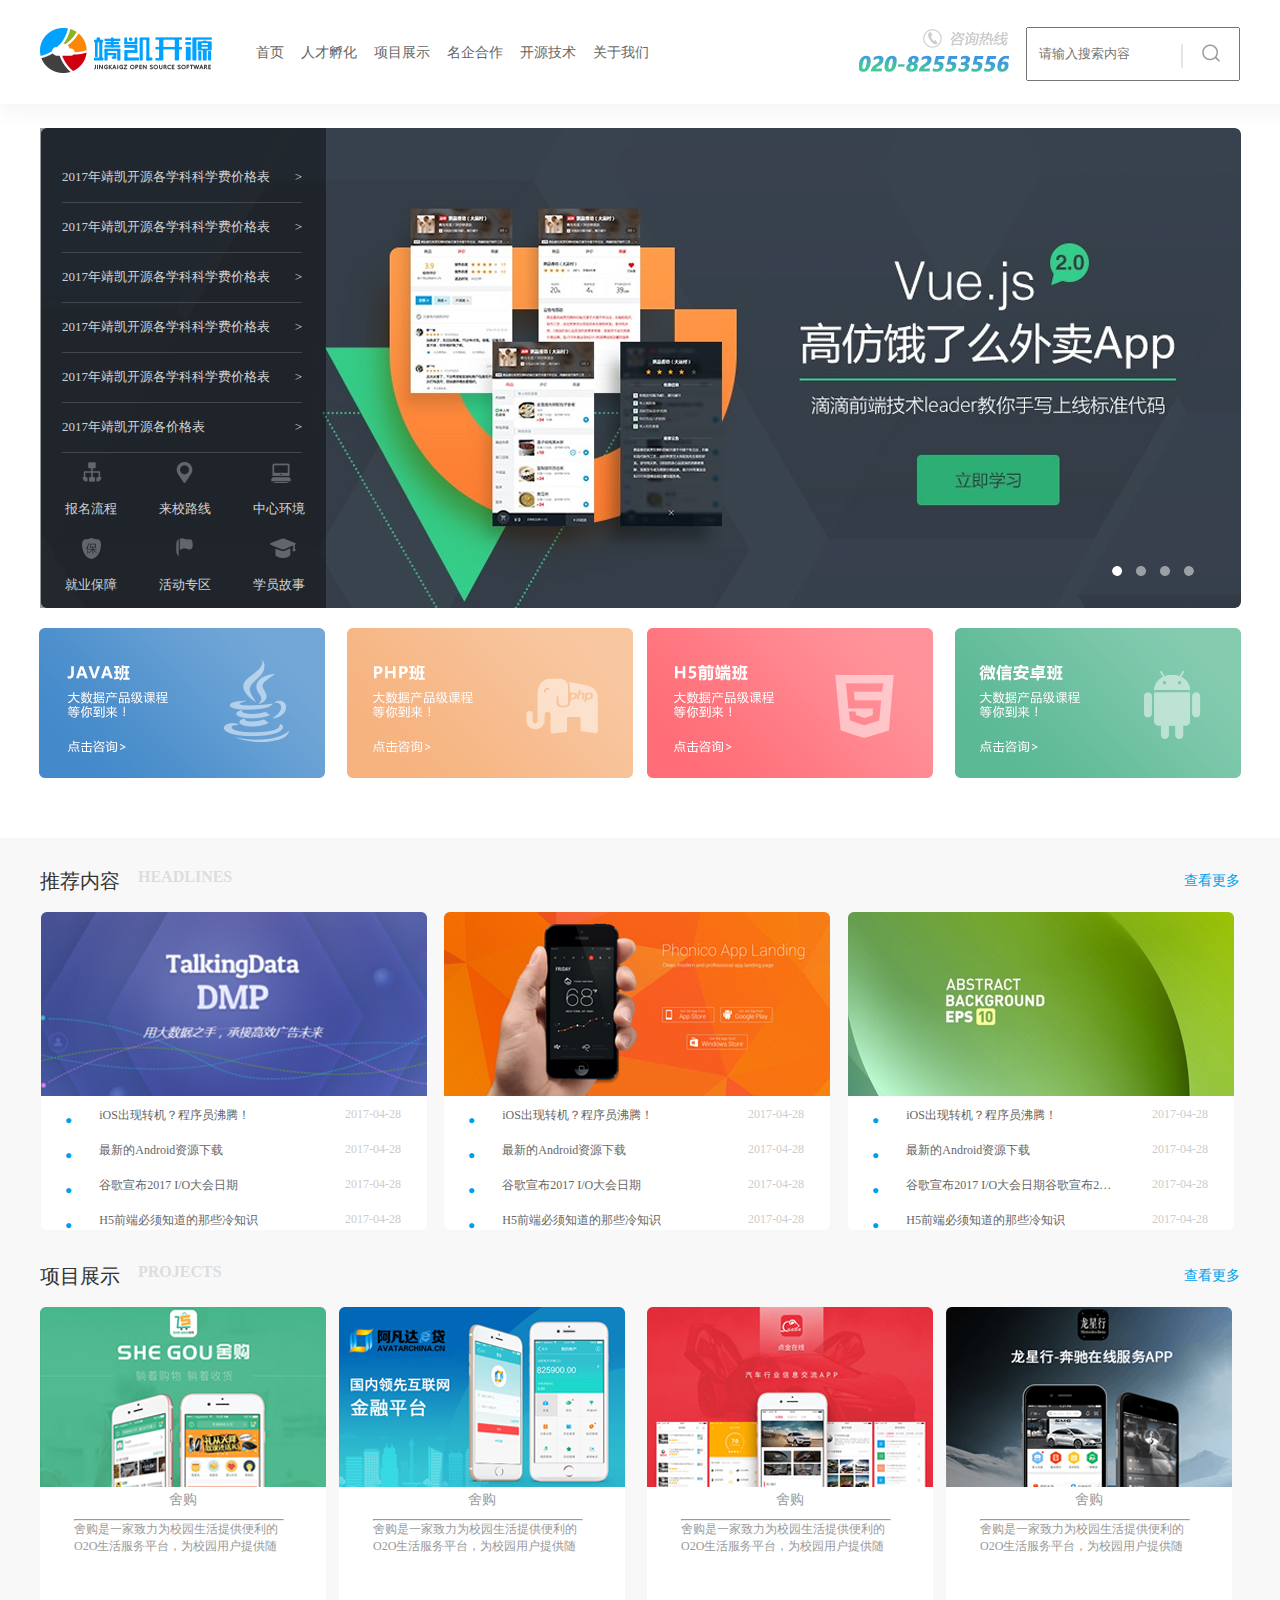
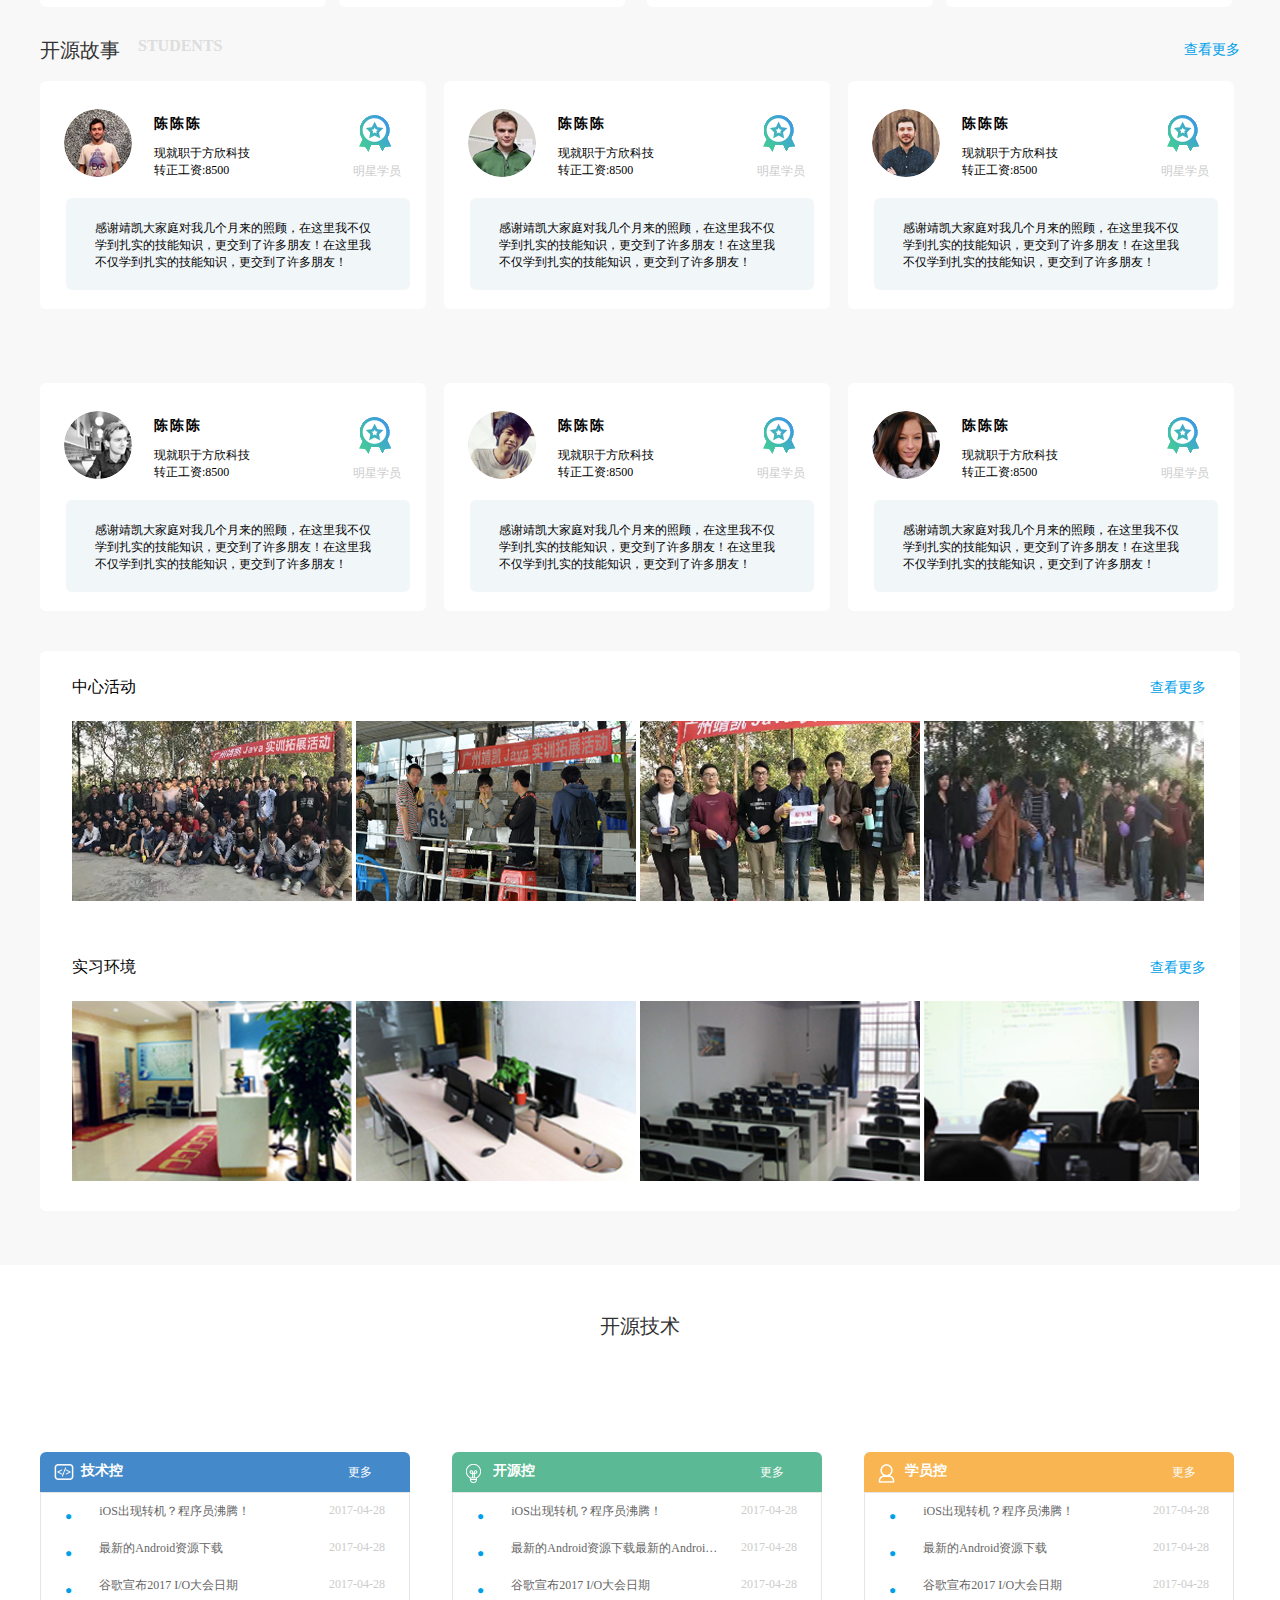
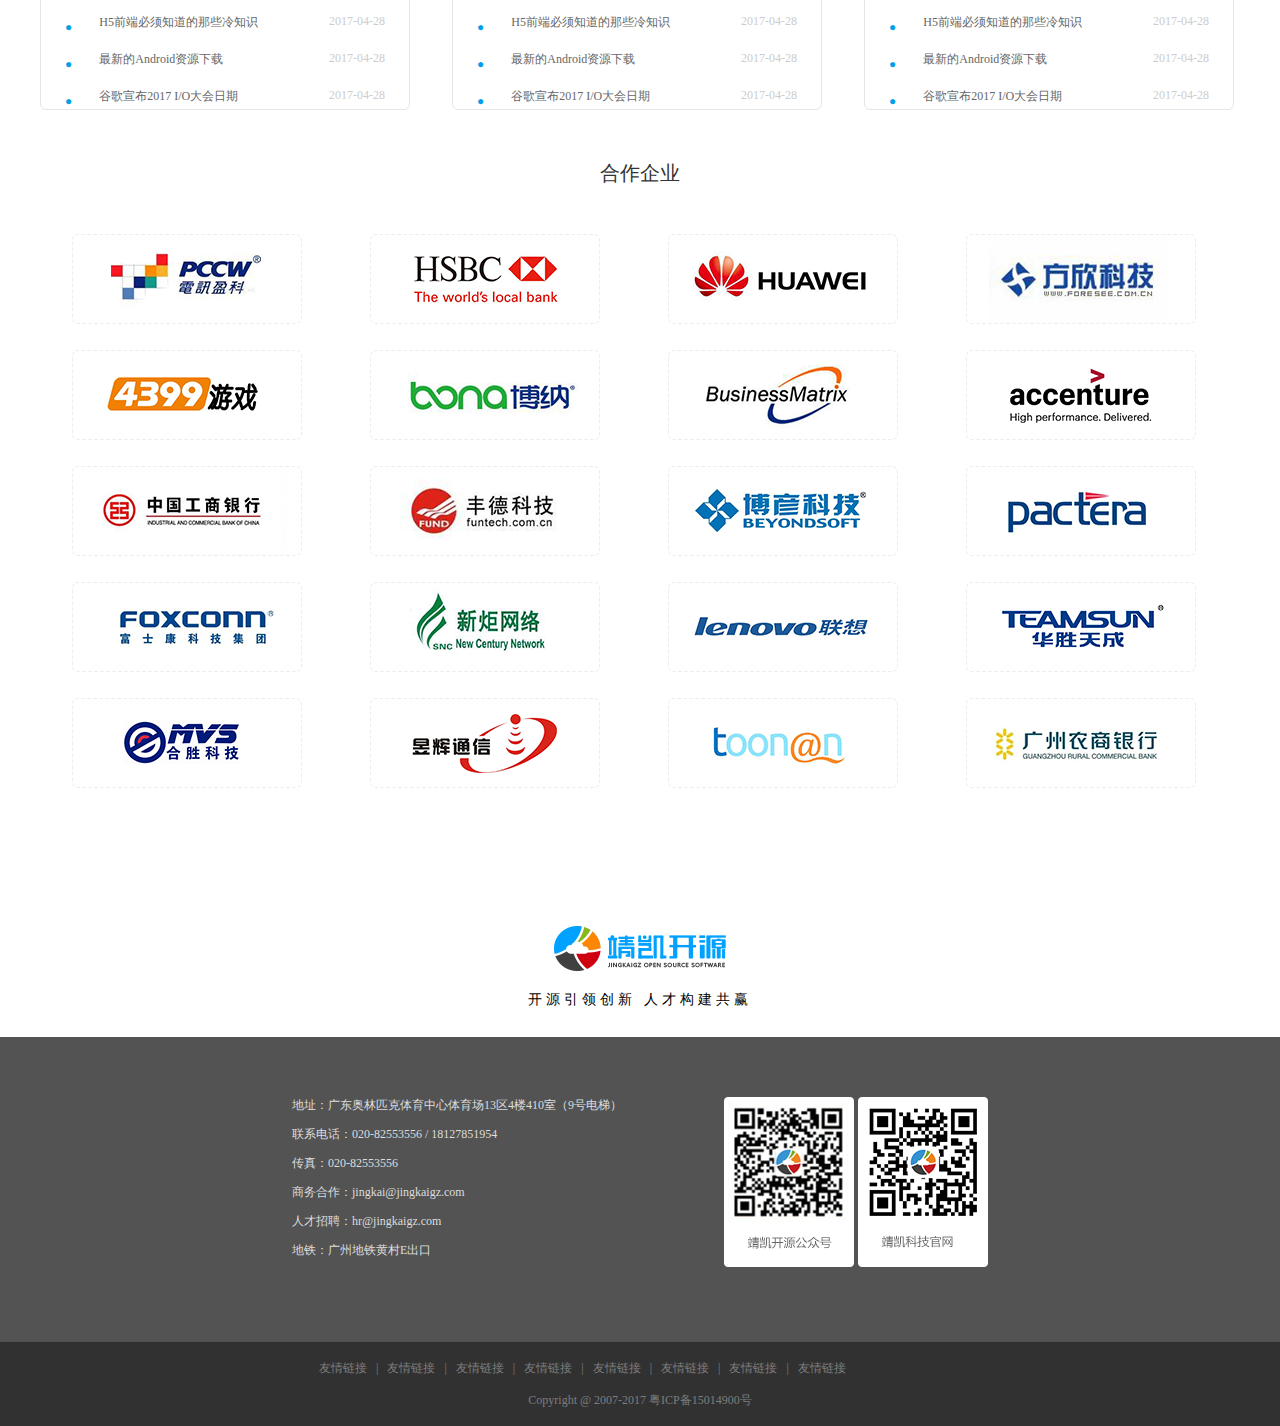
<file: project_JK/index.html>
<!DOCTYPE html>
<html>

	<head>
		<meta charset="utf-8" />
		<title>靖凯科技</title>
		<link rel="stylesheet" type="text/css" href="css/index.css"/>
	</head>
	<style type="text/css">
		
	</style>

	<body>
		<!--
			340px
			360px
		-->

		<!--头部-->
		<div class="header" id="">
			<!--导航栏-->
			<div class="nav_container">
				<!--导航logo-->
				<div class="logo">
					<img class="logo_img" src="img/logo.png" />
				</div>
				<!--链接-->
				<div class="nav">
					<ul class="navlist">
						<li>
							<a href="index.html">首页</a>
						</li>
						<li>
							<a href="Talent.html">人才孵化</a>
						</li>
						<li>
							<a href="#">项目展示</a>
						</li>
						<li>
							<a href="#">名企合作</a>
						</li>
						<li>
							<a href="#">开源技术</a>
						</li>
						<li>
							<a href="#">关于我们</a>
						</li>
					</ul>
				</div>
				<div class="helpline">
					<a class="helpline_link" href=""> <img src="img/helpline.png" /></a>

				</div>
				<div class="search">
					<input type="text" placeholder="&nbsp&nbsp&nbsp请输入搜索内容" class="search_input" name="" id="" value="" />
					<div class="search_img">
						<img src="img/search_03.png" />
					</div>
				</div>
			</div>
		</div>

		<!--主体-->
		<div class="main" id="">

			<!--轮播图与热荐-->
			<div class="main_banner" id="">
				<div class="main_banner_container">

					<div class="banner">

						<img src="img/banner.png" />
						<img class="bannericon" src="img/circle.png" />

						<div class="banner_leftside">
							<ul>
								<li>
									<a href="#">2017年靖凯开源各学科科学费价格表<span>&gt</span></a>
								</li>
								<li>
									<a href="#">2017年靖凯开源各学科科学费价格表<span>&gt</span></a>
								</li>
								<li>
									<a href="#">2017年靖凯开源各学科科学费价格表<span>&gt</span></a>
								</li>
								<li>
									<a href="#">2017年靖凯开源各学科科学费价格表<span>&gt</span></a>
								</li>
								<li>
									<a href="#">2017年靖凯开源各学科科学费价格表<span>&gt</span></a>
								</li>
								<li>
									<a href="#">2017年靖凯开源各价格表<span>&gt</span></a>
								</li>

							</ul>
							<ul class="iconlist">
								<li>
									<a href="#"><img src="img/icon/flow.png" />
										<font>报名流程</font>
									</a>
								</li>
								<li>
									<a href="#"><img src="img/icon/map.png" />
										<font>来校路线</font>
									</a>
								</li>
								<li>
									<a href="#"><img src="img/icon/notebook.png" />
										<font>中心环境</font>
									</a>
								</li>
								<li>
									<a href="#"><img src="img/icon/safeguard.png" />
										<font>就业保障</font>
									</a>
								</li>
								<li>
									<a href="#"><img src="img/icon/活动.png" />
										<font>活动专区</font>
									</a>
								</li>
								<li>
									<a href="#"><img src="img/icon/Students.png" />
										<font>学员故事</font>
									</a>
								</li>

							</ul>
						</div>

					</div>
					<div class="hot">

						<a href="#"><img class="headimg" src="img/pic_001.png" /></a>
						<a href="#"><img src="img/pic_002.png" /></a>
						<a href="#"><img src="img/pic_003.png" /></a>
						<a href="#"><img class="footimg" src="img/pic_004.png" /></a>

					</div>

				</div>
			</div>
			<!--主要内容-->
			<div class="main_content" id="">
				<div class="main_content_container">
					<div class="content_headerlines" id="">
						<p class="title">推荐内容</p>
						<font>HEADLINES</font>
						<a class="examine" href="#">查看更多</a>
						<div class="content_headerlines_1">
							<a href="#"><img src="img/headlines_001.png" /></a>
							<div class="down">
								<ul>
									<li>
										<a href="#">iOS出现转机？程序员沸腾！</a><span>2017-04-28</span>
									</li>
									<li>
										<a href="#">最新的Android资源下载</a><span>2017-04-28</span>
									</li>
									<li>
										<a href="#">谷歌宣布2017 I/O大会日期</a><span>2017-04-28</span>
									</li>
									<li>
										<a href="#">H5前端必须知道的那些冷知识</a><span>2017-04-28</span>
									</li>
								</ul>
							</div>
						</div>
						<div class="content_headerlines_2">
							<a href="#"><img src="img/headlines_002.png" /></a>
							<div class="down">
								<ul>
									<li>
										<a href="#">iOS出现转机？程序员沸腾！</a><span>2017-04-28</span>
									</li>
									<li>
										<a href="#">最新的Android资源下载</a><span>2017-04-28</span>
									</li>
									<li>
										<a href="#">谷歌宣布2017 I/O大会日期</a><span>2017-04-28</span>
									</li>
									<li>
										<a href="#">H5前端必须知道的那些冷知识</a><span>2017-04-28</span>
									</li>
								</ul>
							</div>
						</div>
						<div class="content_headerlines_3">
							<a href=""><img src="img/headlines_003.png" /></a>
							<div class="down">
								<ul>
									<li>
										<a href="#">iOS出现转机？程序员沸腾！</a><span>2017-04-28</span>
									</li>
									<li>
										<a href="#">最新的Android资源下载</a><span>2017-04-28</span>
									</li>
									<li>
										<a href="#">谷歌宣布2017 I/O大会日期谷歌宣布2017 I/O大会日期谷歌宣布2017 I/O大会日期</a><span>2017-04-28</span>
									</li>
									<li>
										<a href="#">H5前端必须知道的那些冷知识</a><span>2017-04-28</span>
									</li>
								</ul>
							</div>
						</div>
					</div>
					<div class="content_projects" id="">
						<p class="title">项目展示</p>
						<font>PROJECTS</font>
						<a class="examine" href="#">查看更多</a>
						<div class="content_projects_1">
							<a href=""><img src="img/projects_001.png" /></a>
							<div class="projects_down">
								<span>舍购</span>
								<hr>
								<p class="detail">舍购是一家致力为校园生活提供便利的O2O生活服务平台，为校园用户提供随</p>

							</div>
						</div>
						<div class="content_projects_2">
							<a href=""><img src="img/projects_002.png" /></a>
							<div class="projects_down">
								<span>舍购</span>
								<hr>
								<p class="detail">舍购是一家致力为校园生活提供便利的O2O生活服务平台，为校园用户提供随</p>

							</div>
						</div>
						<div class="content_projects_3">
							<a href=""><img src="img/projects_003.png" /></a>
							<div class="projects_down">
								<span>舍购</span>
								<hr>
								<p class="detail">舍购是一家致力为校园生活提供便利的O2O生活服务平台，为校园用户提供随</p>

							</div>
						</div>
						<div class="content_projects_4">
							<a href=""><img src="img/projects_004.png" /></a>
							<div class="projects_down">
								<span>舍购</span>
								<hr>
								<p class="detail">舍购是一家致力为校园生活提供便利的O2O生活服务平台，为校园用户提供随</p>

							</div>
						</div>

					</div>
					<div class="content_students" id="">
						<p class="title">开源故事</p>
						<font>STUDENTS</font>
						<a class="examine" href="#">查看更多</a>
						<div class="content_students_i">
							<img class="stuimg" src="img/students_001.png" />
							<div class="base">
								<p class="stuname">陈陈陈</p>
								<p>现就职于方欣科技</p>
								<p>转正工资:8500</p>
							</div>

							<img src="img/icon/stustar.png" />
							<span class="star" id="">
								明星学员
							</span>
							<div class="description">
								<p>感谢靖凯大家庭对我几个月来的照顾，在这里我不仅学到扎实的技能知识，更交到了许多朋友！在这里我不仅学到扎实的技能知识，更交到了许多朋友！</p>
							</div>
						</div>
						<div class="content_students_i content_students_2">
							<img class="stuimg" src="img/students_002.png" />
							<div class="base">
								<p class="stuname">陈陈陈</p>
								<p>现就职于方欣科技</p>
								<p>转正工资:8500</p>
							</div>

							<img src="img/icon/stustar.png" />
							<span class="star" id="">
								明星学员
							</span>
							<div class="description">
								<p>感谢靖凯大家庭对我几个月来的照顾，在这里我不仅学到扎实的技能知识，更交到了许多朋友！在这里我不仅学到扎实的技能知识，更交到了许多朋友！</p>
							</div>
						</div>
						<div class="content_students_i ">
							<img class="stuimg" src="img/students_003.png" />
							<div class="base">
								<p class="stuname">陈陈陈</p>
								<p>现就职于方欣科技</p>
								<p>转正工资:8500</p>
							</div>

							<img src="img/icon/stustar.png" />
							<span class="star" id="">
								明星学员
							</span>
							<div class="description">
								<p>感谢靖凯大家庭对我几个月来的照顾，在这里我不仅学到扎实的技能知识，更交到了许多朋友！在这里我不仅学到扎实的技能知识，更交到了许多朋友！</p>
							</div>
						</div>
						<div class="content_students_i">
							<img class="stuimg" src="img/students_004.png" />
							<div class="base">
								<p class="stuname">陈陈陈</p>
								<p>现就职于方欣科技</p>
								<p>转正工资:8500</p>
							</div>

							<img src="img/icon/stustar.png" />
							<span class="star" id="">
								明星学员
							</span>
							<div class="description">
								<p>感谢靖凯大家庭对我几个月来的照顾，在这里我不仅学到扎实的技能知识，更交到了许多朋友！在这里我不仅学到扎实的技能知识，更交到了许多朋友！</p>
							</div>
						</div>
						<div class="content_students_i content_students_5">
							<img class="stuimg" src="img/students_005.png" />
							<div class="base">
								<p class="stuname">陈陈陈</p>
								<p>现就职于方欣科技</p>
								<p>转正工资:8500</p>
							</div>

							<img src="img/icon/stustar.png" />
							<span class="star" id="">
								明星学员
							</span>
							<div class="description">
								<p>感谢靖凯大家庭对我几个月来的照顾，在这里我不仅学到扎实的技能知识，更交到了许多朋友！在这里我不仅学到扎实的技能知识，更交到了许多朋友！</p>
							</div>
						</div>
						<div class="content_students_i">
							<img class="stuimg" src="img/students_006.png" />
							<div class="base">
								<p class="stuname">陈陈陈</p>
								<p>现就职于方欣科技</p>
								<p>转正工资:8500</p>
							</div>

							<img src="img/icon/stustar.png" />
							<span class="star" id="">
								明星学员
							</span>
							<div class="description">
								<p>感谢靖凯大家庭对我几个月来的照顾，在这里我不仅学到扎实的技能知识，更交到了许多朋友！在这里我不仅学到扎实的技能知识，更交到了许多朋友！</p>
							</div>
						</div>
					</div>
					<div class="content_company" id="">
						<div class="activity">
							<p>中心活动</p>
							<a class="coma" href="#">查看更多</a>
							<a class="comimg" href="#"><img src="img/activity_001.png" /></a>
							<a class="comimg" href="#"><img src="img/activity_002.png" /></a>
							<a class="comimg" href="#"><img src="img/activity_003.png" /></a>
							<a class="comimg" href="#"><img src="img/activity_004.png" /></a>
						</div>
						<div class="environment">
							<p>实习环境</p>
							<a class="coma" href="#">查看更多</a>
							<a class="comimg" href="#"><img src="img/environment_001.png" /></a>
							<a class="comimg" href="#"><img src="img/environment_002.png" /></a>
							<a class="comimg" href="#"><img src="img/environment_003.png" /></a>
							<a class="comimg" href="#"><img src="img/environment_004.png" /></a>
						</div>
					</div>
				</div>
			</div>
			<!--主体第三块内容-->
			<div class="main_footer">
				<div class="main_footer_container">
					<div class="main_footer_technology">
						<p>开源技术</p>
						<div class="footer_technology">
							<div class="technology_title_1">
								<img src="img/icon/tech_001.png" />
								<p>技术控</p>
								<a class="technology_link" href="#">更多</a>
							</div>
							<div class="technology_content">
								<ul>
									<li>
										<a href="#">iOS出现转机？程序员沸腾！</a><span>2017-04-28</span>
									</li>
									<li>
										<a href="#">最新的Android资源下载</a><span>2017-04-28</span>
									</li>
									<li>
										<a href="#">谷歌宣布2017 I/O大会日期</a><span>2017-04-28</span>
									</li>
									<li>
										<a href="#">H5前端必须知道的那些冷知识</a><span>2017-04-28</span>
									</li>
									<li>
										<a href="#">最新的Android资源下载</a><span>2017-04-28</span>
									</li>
									<li>
										<a href="#">谷歌宣布2017 I/O大会日期</a><span>2017-04-28</span>
									</li>
								</ul>
							</div>
						</div>
						<div class="footer_technology technology_middle">
							<div class="technology_title_2">
								<img src="img/icon/tech_002.png" />
								<p>开源控</p>
								<a class="technology_link" href="#">更多</a>
							</div>
							<div class="technology_content">
								<ul>
									<li>
										<a href="#">iOS出现转机？程序员沸腾！</a><span>2017-04-28</span>
									</li>
									<li>
										<a href="#">最新的Android资源下载最新的Android资源下载最新的Android资源下载</a><span>2017-04-28</span>
									</li>
									<li>
										<a href="#">谷歌宣布2017 I/O大会日期</a><span>2017-04-28</span>
									</li>
									<li>
										<a href="#">H5前端必须知道的那些冷知识</a><span>2017-04-28</span>
									</li>
									<li>
										<a href="#">最新的Android资源下载</a><span>2017-04-28</span>
									</li>
									<li>
										<a href="#">谷歌宣布2017 I/O大会日期</a><span>2017-04-28</span>
									</li>
								</ul>
							</div>
						</div>
						<div class="footer_technology">
							<div class="technology_title_3">
								<img src="img/icon/tech_003.png" />
								<p>学员控</p>
								<a class="technology_link" href="#">更多</a>
							</div>
							<div class="technology_content">
								<ul>
									<li>
										<a href="#">iOS出现转机？程序员沸腾！</a><span>2017-04-28</span>
									</li>
									<li>
										<a href="#">最新的Android资源下载</a><span>2017-04-28</span>
									</li>
									<li>
										<a href="#">谷歌宣布2017 I/O大会日期</a><span>2017-04-28</span>
									</li>
									<li>
										<a href="#">H5前端必须知道的那些冷知识</a><span>2017-04-28</span>
									</li>
									<li>
										<a href="#">最新的Android资源下载</a><span>2017-04-28</span>
									</li>
									<li>
										<a href="#">谷歌宣布2017 I/O大会日期</a><span>2017-04-28</span>
									</li>
								</ul>
							</div>
						</div>

					</div>
					<div class="main_footer_partner">
						<p>合作企业</p>
                           <img src="img/partner_001.png"/>
                           <img src="img/partner_002.png"/>
                           <img src="img/partner_003.png"/>
                           <img src="img/partner_004.png"/>
                           <img src="img/partner_005.png"/>
                           <img src="img/partner_006.png"/>
                           <img src="img/partner_007.png"/>
                           <img src="img/partner_008.png"/>
                           <img src="img/partner_009.png"/>
                           <img src="img/-partner_010.png"/>
                           <img src="img/partner_011.png"/>
                           <img src="img/partner_012.png"/>
                           <img src="img/partner_013.png"/>
                           <img src="img/partner_014.png"/>
                           <img src="img/partner_015.png"/>
                           <img src="img/partner_015-44.png"/>
                           <img src="img/partner_017.png"/>
                           <img src="img/partner_018.png"/>
                           <img src="img/partner_019.png"/>
                           <img src="img/partner_020.png"/>
					</div>
				</div>
			</div>
			<!--底部logo-->
			<div class="main_footer_logo">
				<p>开源引领创新 人才构建共赢</p>
			</div>

		</div>

		<!--底部-->
		<div class="footer" id="">
			<!--底部上-->
			<div class="footer_guild">
				<div class="footer_guild_content">
					<!--底部_信息文字-->
					<div class="footer_guild_message">
						<p class="footer_p">地址：广东奥林匹克体育中心体育场13区4楼410室（9号电梯）</p>
						<p class="footer_p">联系电话：020-82553556 / 18127851954</p>
						<p class="footer_p">传真：020-82553556</p>
						<p class="footer_p">商务合作：jingkai@jingkaigz.com</p>
						<p class="footer_p">人才招聘：hr@jingkaigz.com</p>
						<p class="footer_p">地铁：广州地铁黄村E出口</p>
					</div>
					<!--底部 _二维码-->
					<div class="footer_guild_QR">
						<img src="img/QR-code_001.png" />
						<img src="img/QR-code_002.png" />
					</div>
				</div>
			</div>
			<!--友情链接-->
			<div class="footer_link">
				<ul>
					<li>
						<a href="">友情链接</a>|</li>
					<li>
						<a href="">友情链接</a>|</li>
					<li>
						<a href="">友情链接</a>|</li>
					<li>
						<a href="">友情链接</a>|</li>
					<li>
						<a href="">友情链接</a>|</li>
					<li>
						<a href="">友情链接</a>|</li>
					<li>
						<a href="">友情链接</a>|</li>
					<li>
						<a href="">友情链接</a>
					</li>

				</ul>
				<p>Copyright @ 2007-2017 粤ICP备15014900号</p>

			</div>

		</div>

	</body>

</html>
</file>
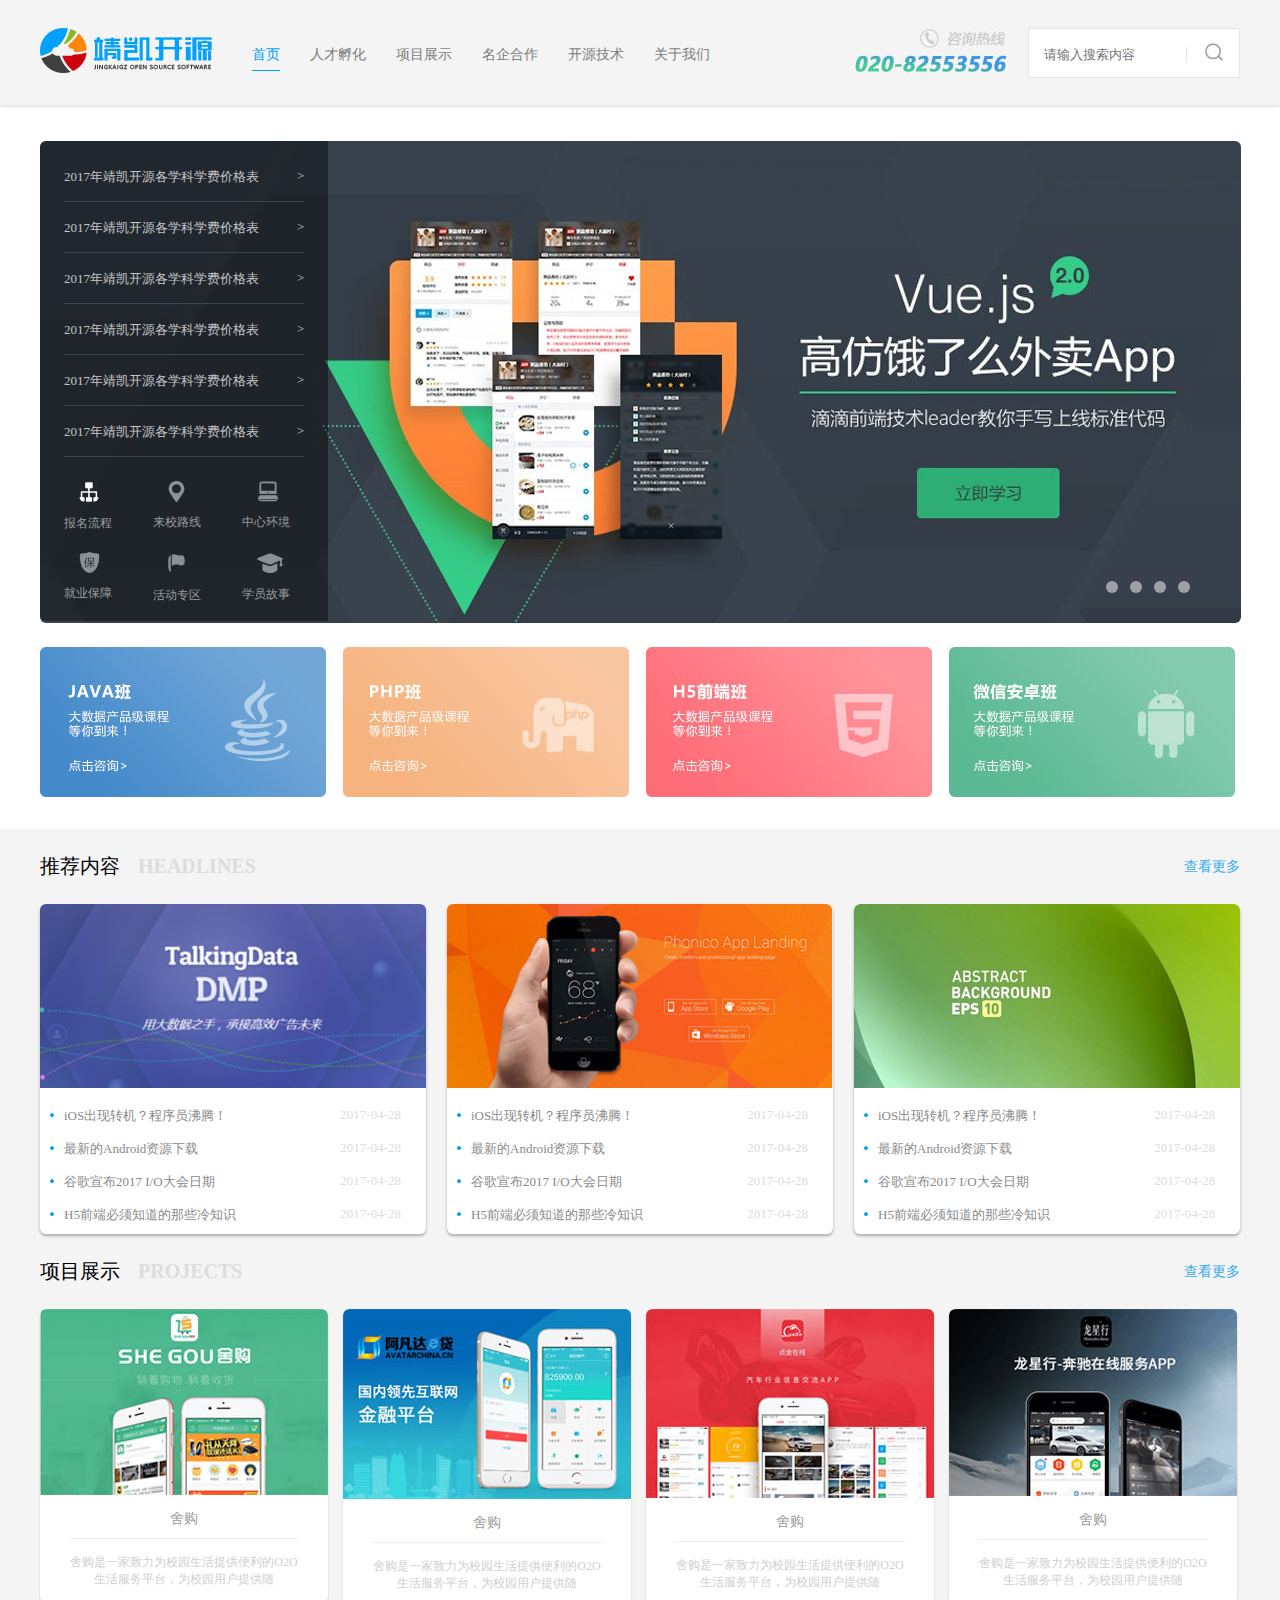
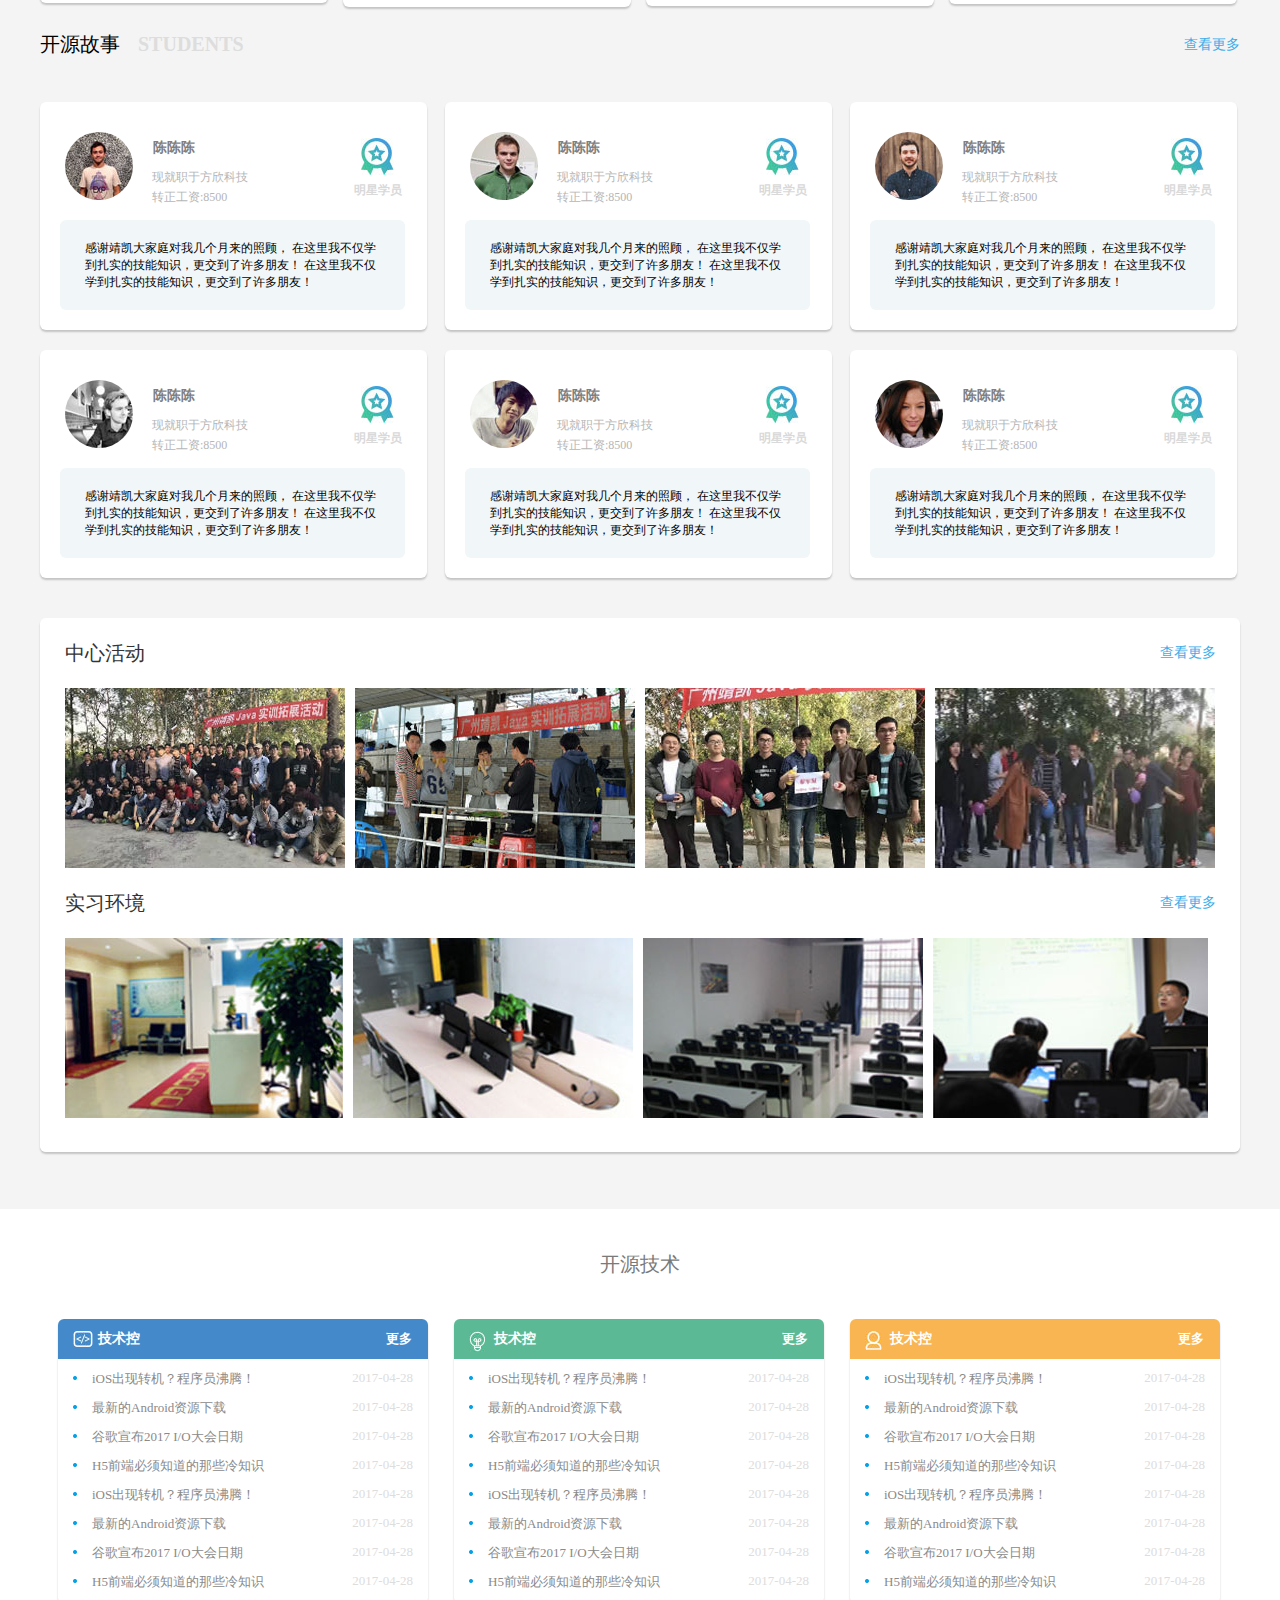
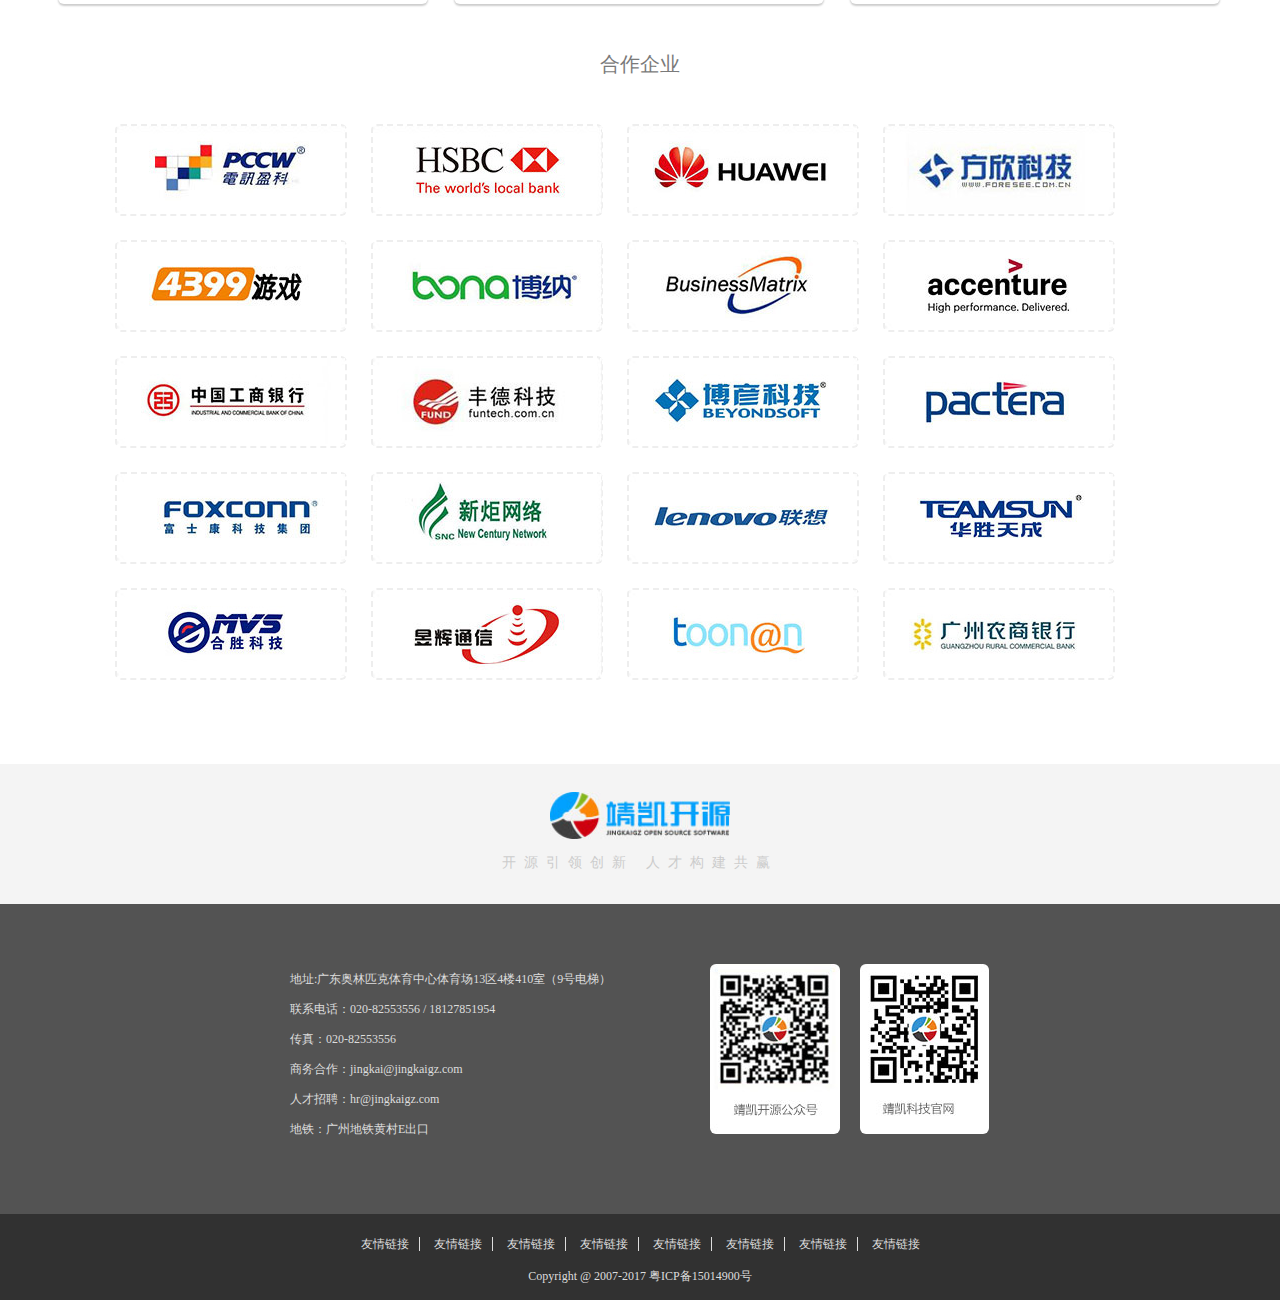
<file: 靖凯科技/index.html>
<!DOCTYPE html>
<html>
	<head>
		<meta charset="utf-8" />
		<title>靖凯开源</title>
		<link rel="stylesheet" type="text/css" href="css/header.css"/>
		<link rel="stylesheet" type="text/css" href="css/index.css"/>
		<link rel="stylesheet" type="text/css" href="css/foot.css"/>
	</head>
	<body>
		<!--头部开始-->
		<div class="box">
			<div class="header common">
				<img class="logo" src="img/images/logo.jpg"/>
				<ul>
					<li><a href="index.html">首页</a></li>
					<li><a href="person.html">人才孵化</a></li>
					<li><a href="project.html">项目展示</a></li>
					<li><a href="join.html">名企合作</a></li>
					<li><a href="science.html">开源技术</a></li>
					<li><a href="about.html">关于我们</a></li>
				</ul>
				<div class="search">
					<form action="">
						<input type="text" placeholder="请输入搜索内容" />
						<input type="submit" value="" />
					</form>
				</div>
				<img class="phone" src="img/images/phone.jpg" alt="" />
			</div>
		</div>
		<!--头部结束-->
		
		<!--轮播图开始-->
		<div class="slide common">
			<img src="img/images/slide.jpg"/>
			<ul class="ul1">
				<li><a href="#">2017年靖凯开源各学科学费价格表</a><a href="#">></a></li>
				<li><a href="#">2017年靖凯开源各学科学费价格表</a><a href="#">></a></li>
				<li><a href="#">2017年靖凯开源各学科学费价格表</a><a href="#">></a></li>
				<li><a href="#">2017年靖凯开源各学科学费价格表</a><a href="#">></a></li>
				<li><a href="#">2017年靖凯开源各学科学费价格表</a><a href="#">></a></li>
				<li><a href="#">2017年靖凯开源各学科学费价格表</a><a href="#">></a></li>
			</ul>
			<div class="menu">
				<a href="#"><img src="img/images/tubiao_02.jpg" alt="" /><span>报名流程</span></a>
				<a href="#"><img src="img/images/tubiao_01.jpg" alt="" /><span>来校路线</span></a>
				<a href="#"><img src="img/images/tubiao_03.jpg" alt="" /><span>中心环境</span></a>
				<a href="#"><img src="img/images/tubiao_04.jpg" alt="" /><span>就业保障</span></a>
				<a href="#"><img src="img/images/tubiao_06.jpg" alt="" /><span>活动专区</span></a>
				<a href="#"><img src="img/images/tubiao_05.jpg" alt="" /><span>学员故事</span></a>
			</div>
			<div class="circle">
				<ul>
					<li></li>
					<li></li>
					<li></li>
					<li></li>
				</ul>
			</div>
		</div>
		<!--轮播图结束-->
		
		<!--课程开始-->
		<div class="course common">
			<a href="#"><img src="img/images/course_01.jpg"/></a>
			<a href="#"><img src="img/images/course_02.jpg"/></a>
			<a href="#"><img src="img/images/course_03.jpg"/></a>
			<a href="#"><img src="img/images/course_04.jpg"/></a>
		</div>
		<!--课程结束-->
		
		<!--中心内容开始-->
		<div class="content">
			<!--推荐内容开始-->
			<div class="recommend common">
				<div class="content-header">
					推荐内容<span>HEADLINES</span>
					<a href="#">查看更多</a>
				</div>
					<div class="common clearfix">
					<div class="recommend-content">
					<img src="img/images/recommend_01.jpg" alt="" />
						<a href="#"><img src="img/images/dian_03.jpg" alt="" />iOS出现转机？程序员沸腾！<span>2017-04-28</span></a>
						<a href="#"><img src="img/images/dian_03.jpg" alt="" />最新的Android资源下载<span>2017-04-28</span></a>
						<a href="#"><img src="img/images/dian_03.jpg" alt="" />谷歌宣布2017 I/O大会日期<span>2017-04-28</span></a>
						<a href="#"><img src="img/images/dian_03.jpg" alt="" />H5前端必须知道的那些冷知识<span>2017-04-28</span></a>
				</div>
				<div class="recommend-content">
					<img src="img/images/recommend_02.jpg" alt="" />
						<a href="#"><img src="img/images/dian_03.jpg" alt="" />iOS出现转机？程序员沸腾！<span>2017-04-28</span></a>
						<a href="#"><img src="img/images/dian_03.jpg" alt="" />最新的Android资源下载<span>2017-04-28</span></a>
						<a href="#"><img src="img/images/dian_03.jpg" alt="" />谷歌宣布2017 I/O大会日期<span>2017-04-28</span></a>
						<a href="#"><img src="img/images/dian_03.jpg" alt="" />H5前端必须知道的那些冷知识<span>2017-04-28</span></a>
				</div>
				<div class="recommend-content">
					<img src="img/images/recommend_03.jpg" alt="" />
						<a href="#"><img src="img/images/dian_03.jpg" alt="" />iOS出现转机？程序员沸腾！<span>2017-04-28</span></a>
						<a href="#"><img src="img/images/dian_03.jpg" alt="" />最新的Android资源下载<span>2017-04-28</span></a>
						<a href="#"><img src="img/images/dian_03.jpg" alt="" />谷歌宣布2017 I/O大会日期<span>2017-04-28</span></a>
						<a href="#"><img src="img/images/dian_03.jpg" alt="" />H5前端必须知道的那些冷知识<span>2017-04-28</span></a>
				</div>
				</div>
			</div>
			<!--推荐内容介绍-->
			
			<!--项目展示开始-->
			<div class="open common">
				<div class="content-header">
					项目展示<span>PROJECTS</span>
					<a href="#">查看更多</a>
				</div>
				<div class="common clearfix">
					<div class="open-content">
						<a href="#"><img src="img/images/open_01.jpg"/></a>
						<p class="p1"><a href="#">舍购</a></p>
						<p class="p2">舍购是一家致力为校园生活提供便利的O2O生活服务平台，为校园用户提供随</p>
					</div>
					<div class="open-content">
						<a href="#"><img src="img/images/open_02.jpg"/></a>
						<p class="p1"><a href="#">舍购</a></p>
						<p class="p2">舍购是一家致力为校园生活提供便利的O2O生活服务平台，为校园用户提供随</p>
					</div>
					<div class="open-content">
						<a href="#"><img src="img/images/open_03.jpg"/></a>
						<p class="p1"><a href="#">舍购</a></p>
						<p class="p2">舍购是一家致力为校园生活提供便利的O2O生活服务平台，为校园用户提供随</p>
					</div>
					<div class="open-content">
						<a href="#"><img src="img/images/open_04.jpg"/></a>
						<p class="p1"><a href="#">舍购</a></p>
						<p class="p2">舍购是一家致力为校园生活提供便利的O2O生活服务平台，为校园用户提供随</p>
					</div>
				</div>
			</div>
			<!--项目展示结束-->
			
			<!--开源故事开始-->
			<div class="source common">
				<div class="content-header">
					开源故事<span>STUDENTS</span>
					<a href="#">查看更多</a>
				</div>
				<div class="common clearfix">
					<div class="source-content clearfix">
						<img src="img/images/source_01.jpg" alt="" />
						<p class="p1">陈陈陈</p>
						<p class="p2">现就职于方欣科技<br>转正工资:8500</p>
						<p class="p3">明星学员</p>
						<p class="p4">感谢靖凯大家庭对我几个月来的照顾，
							在这里我不仅学到扎实的技能知识，更交到了许多朋友！
							在这里我不仅学到扎实的技能知识，更交到了许多朋友！
						</p>
						<img src="img/images/source_00.jpg" alt="" />
					</div>
					<div class="source-content clearfix">
						<img src="img/images/source_02.jpg" alt="" />
						<p class="p1">陈陈陈</p>
						<p class="p2">现就职于方欣科技<br>转正工资:8500</p>
						<p class="p3">明星学员</p>
						<p class="p4">感谢靖凯大家庭对我几个月来的照顾，
							在这里我不仅学到扎实的技能知识，更交到了许多朋友！
							在这里我不仅学到扎实的技能知识，更交到了许多朋友！
						</p>
						<img src="img/images/source_00.jpg" alt="" />
					</div>
					<div class="source-content clearfix">
						<img src="img/images/source_03.jpg" alt="" />
						<p class="p1">陈陈陈</p>
						<p class="p2">现就职于方欣科技<br>转正工资:8500</p>
						<p class="p3">明星学员</p>
						<p class="p4">感谢靖凯大家庭对我几个月来的照顾，
							在这里我不仅学到扎实的技能知识，更交到了许多朋友！
							在这里我不仅学到扎实的技能知识，更交到了许多朋友！
						</p>
						<img src="img/images/source_00.jpg" alt="" />
					</div>
					<div class="source-content clearfix">
						<img src="img/images/source_04.jpg" alt="" />
						<p class="p1">陈陈陈</p>
						<p class="p2">现就职于方欣科技<br>转正工资:8500</p>
						<p class="p3">明星学员</p>
						<p class="p4">感谢靖凯大家庭对我几个月来的照顾，
							在这里我不仅学到扎实的技能知识，更交到了许多朋友！
							在这里我不仅学到扎实的技能知识，更交到了许多朋友！
						</p>
						<img src="img/images/source_00.jpg" alt="" />
					</div>
					<div class="source-content clearfix">
						<img src="img/images/source_05.jpg" alt="" />
						<p class="p1">陈陈陈</p>
						<p class="p2">现就职于方欣科技<br>转正工资:8500</p>
						<p class="p3">明星学员</p>
						<p class="p4">感谢靖凯大家庭对我几个月来的照顾，
							在这里我不仅学到扎实的技能知识，更交到了许多朋友！
							在这里我不仅学到扎实的技能知识，更交到了许多朋友！
						</p>
						<img src="img/images/source_00.jpg" alt="" />
					</div>
					<div class="source-content clearfix">
						<img src="img/images/source_06.jpg" alt="" />
						<p class="p1">陈陈陈</p>
						<p class="p2">现就职于方欣科技<br>转正工资:8500</p>
						<p class="p3">明星学员</p>
						<p class="p4">感谢靖凯大家庭对我几个月来的照顾，
							在这里我不仅学到扎实的技能知识，更交到了许多朋友！
							在这里我不仅学到扎实的技能知识，更交到了许多朋友！
						</p>
						<img src="img/images/source_00.jpg" alt="" />
					</div>
				</div>
			</div>
			<!--开源故事结束-->
			
			<!--中心活动与实习环境开始-->
			<div class="activity-practice common">
				<!--中心活动开始-->
				<div class="activity">
				<div class="activity-header">
					中心活动
					<a href="#">查看更多</a>
				</div>
				<div class="clearfix">
					<img src="img/images/activity_01.jpg" alt="" />
					<img src="img/images/activity_02.jpg" alt="" />
					<img src="img/images/activity_03.jpg" alt="" />
					<img src="img/images/activity_04.jpg" alt="" />
				</div>
			</div>
				<!--中心活动结束-->
			
				<!--实习环境开始-->
				<div class="practice">
				<div class="activity-header">
					实习环境
					<a href="#">查看更多</a>
				</div>
				<div class="clearfix">
					<img src="img/images/practice_01.jpg" alt="" />
					<img src="img/images/practice_02.jpg" alt="" />
					<img src="img/images/practice_03.jpg" alt="" />
					<img src="img/images/practice_04.jpg" alt="" />
				</div>
			</div>
				<!--实习环境结束-->
			</div>
			<!--中心活动与实习环境结束-->
		</div>
		<!--中心内容结束-->
		
		<!--开源技术开始-->
		<div class="skill common">
			<div class="skill-header clearfix">
				开源技术
			</div>
			<div class="clearfix">
				<div class="skill-content">
					<p><img src="img/images/skill_01.jpg" alt="" />技术控<a href="#" class="all">更多</a></p>
					<a href="#"><img src="img/images/dian_03.jpg" alt="" />iOS出现转机？程序员沸腾！<span>2017-04-28</span></a>
					<a href="#"><img src="img/images/dian_03.jpg" alt="" />最新的Android资源下载<span>2017-04-28</span></a>
					<a href="#"><img src="img/images/dian_03.jpg" alt="" />谷歌宣布2017 I/O大会日期<span>2017-04-28</span></a>
					<a href="#"><img src="img/images/dian_03.jpg" alt="" />H5前端必须知道的那些冷知识<span>2017-04-28</span></a>
					<a href="#"><img src="img/images/dian_03.jpg" alt="" />iOS出现转机？程序员沸腾！<span>2017-04-28</span></a>
					<a href="#"><img src="img/images/dian_03.jpg" alt="" />最新的Android资源下载<span>2017-04-28</span></a>
					<a href="#"><img src="img/images/dian_03.jpg" alt="" />谷歌宣布2017 I/O大会日期<span>2017-04-28</span></a>
					<a href="#"><img src="img/images/dian_03.jpg" alt="" />H5前端必须知道的那些冷知识<span>2017-04-28</span></a>
				</div>
				<div class="skill-content">
					<p><img src="img/images/skill_02.jpg" alt="" />技术控<a href="#" class="all">更多</a></p>
					<a href="#"><img src="img/images/dian_03.jpg" alt="" />iOS出现转机？程序员沸腾！<span>2017-04-28</span></a>
					<a href="#"><img src="img/images/dian_03.jpg" alt="" />最新的Android资源下载<span>2017-04-28</span></a>
					<a href="#"><img src="img/images/dian_03.jpg" alt="" />谷歌宣布2017 I/O大会日期<span>2017-04-28</span></a>
					<a href="#"><img src="img/images/dian_03.jpg" alt="" />H5前端必须知道的那些冷知识<span>2017-04-28</span></a>
					<a href="#"><img src="img/images/dian_03.jpg" alt="" />iOS出现转机？程序员沸腾！<span>2017-04-28</span></a>
					<a href="#"><img src="img/images/dian_03.jpg" alt="" />最新的Android资源下载<span>2017-04-28</span></a>
					<a href="#"><img src="img/images/dian_03.jpg" alt="" />谷歌宣布2017 I/O大会日期<span>2017-04-28</span></a>
					<a href="#"><img src="img/images/dian_03.jpg" alt="" />H5前端必须知道的那些冷知识<span>2017-04-28</span></a>
				</div>
				<div class="skill-content">
					<p><img src="img/images/skill_03.jpg" alt="" />技术控<a href="#" class="all">更多</a></p>
					<a href="#"><img src="img/images/dian_03.jpg" alt="" />iOS出现转机？程序员沸腾！<span>2017-04-28</span></a>
					<a href="#"><img src="img/images/dian_03.jpg" alt="" />最新的Android资源下载<span>2017-04-28</span></a>
					<a href="#"><img src="img/images/dian_03.jpg" alt="" />谷歌宣布2017 I/O大会日期<span>2017-04-28</span></a>
					<a href="#"><img src="img/images/dian_03.jpg" alt="" />H5前端必须知道的那些冷知识<span>2017-04-28</span></a>
					<a href="#"><img src="img/images/dian_03.jpg" alt="" />iOS出现转机？程序员沸腾！<span>2017-04-28</span></a>
					<a href="#"><img src="img/images/dian_03.jpg" alt="" />最新的Android资源下载<span>2017-04-28</span></a>
					<a href="#"><img src="img/images/dian_03.jpg" alt="" />谷歌宣布2017 I/O大会日期<span>2017-04-28</span></a>
					<a href="#"><img src="img/images/dian_03.jpg" alt="" />H5前端必须知道的那些冷知识<span>2017-04-28</span></a>
				</div>
			</div>
		</div>
		<!--开源技术结束-->
		
		<!--合作企业开始-->
		<div class="cooperate common clearfix">
			<div class="cooperate-header">
				合作企业
			</div>
			<a href="#" class="a-left"><img src="img/images/cooperate_01.jpg"/></a>
			<a href="#"><img src="img/images/cooperate_02.jpg"/></a>
			<a href="#"><img src="img/images/cooperate_03.jpg"/></a>
			<a href="#"><img src="img/images/cooperate_04.jpg"/></a>
			<a href="#" class="a-left"><img src="img/images/cooperate_05.jpg"/></a>
			<a href="#"><img src="img/images/cooperate_06.jpg"/></a>
			<a href="#"><img src="img/images/cooperate_07.jpg"/></a>
			<a href="#"><img src="img/images/cooperate_08.jpg"/></a>
			<a href="#" class="a-left"><img src="img/images/cooperate_09.jpg"/></a>
			<a href="#"><img src="img/images/cooperate_10.jpg"/></a>
			<a href="#"><img src="img/images/cooperate_11.jpg"/></a>
			<a href="#"><img src="img/images/cooperate_12.jpg"/></a>
			<a href="#" class="a-left"><img src="img/images/cooperate_13.jpg"/></a>
			<a href="#"><img src="img/images/cooperate_14.jpg"/></a>
			<a href="#"><img src="img/images/cooperate_15.jpg"/></a>
			<a href="#"><img src="img/images/cooperate_16.jpg"/></a>
			<a href="#" class="a-left"><img src="img/images/cooperate_17.jpg"/></a>
			<a href="#"><img src="img/images/cooperate_18.jpg"/></a>
			<a href="#"><img src="img/images/cooperate_19.jpg"/></a>
			<a href="#"><img src="img/images/cooperate_20.jpg"/></a>
		</div>
		<!--合作企业结束-->
		
		<!--尾部开始-->
		<div class="foot">
				<div class="foot-logo">
					<p>开源引领创新&nbsp;人才构建共赢</p>
				</div>
				<div class="foot-content">
					<div class="foot-body common clearfix">
						<p>地址:广东奥林匹克体育中心体育场13区4楼410室（9号电梯）<br>
						联系电话：020-82553556 / 18127851954<br>
						传真：020-82553556<br>
						商务合作：jingkai@jingkaigz.com<br>
						人才招聘：hr@jingkaigz.com<br>
						地铁：广州地铁黄村E出口
						</p>
						<img class="ewm1" src="img/images/ewm_01.jpg" alt="" />
						<img class="ewm2" src="img/images/ewm_02.jpg" alt="" />
					</div>
				</div>
				<div class="foot-bottom clearfix">
					<p class="p1">
						<a href="#">友情链接</a>
						<a href="#">友情链接</a>
						<a href="#">友情链接</a>
						<a href="#">友情链接</a>
						<a href="#">友情链接</a>
						<a href="#">友情链接</a>
						<a href="#">友情链接</a>
						<a href="#">友情链接</a>
					</p>
					<p class="p2">
						Copyright @ 2007-2017 粤ICP备15014900号
					</p>
				</div>
		</div>
		<!--尾部结束-->
	</body>
</html>
</file>
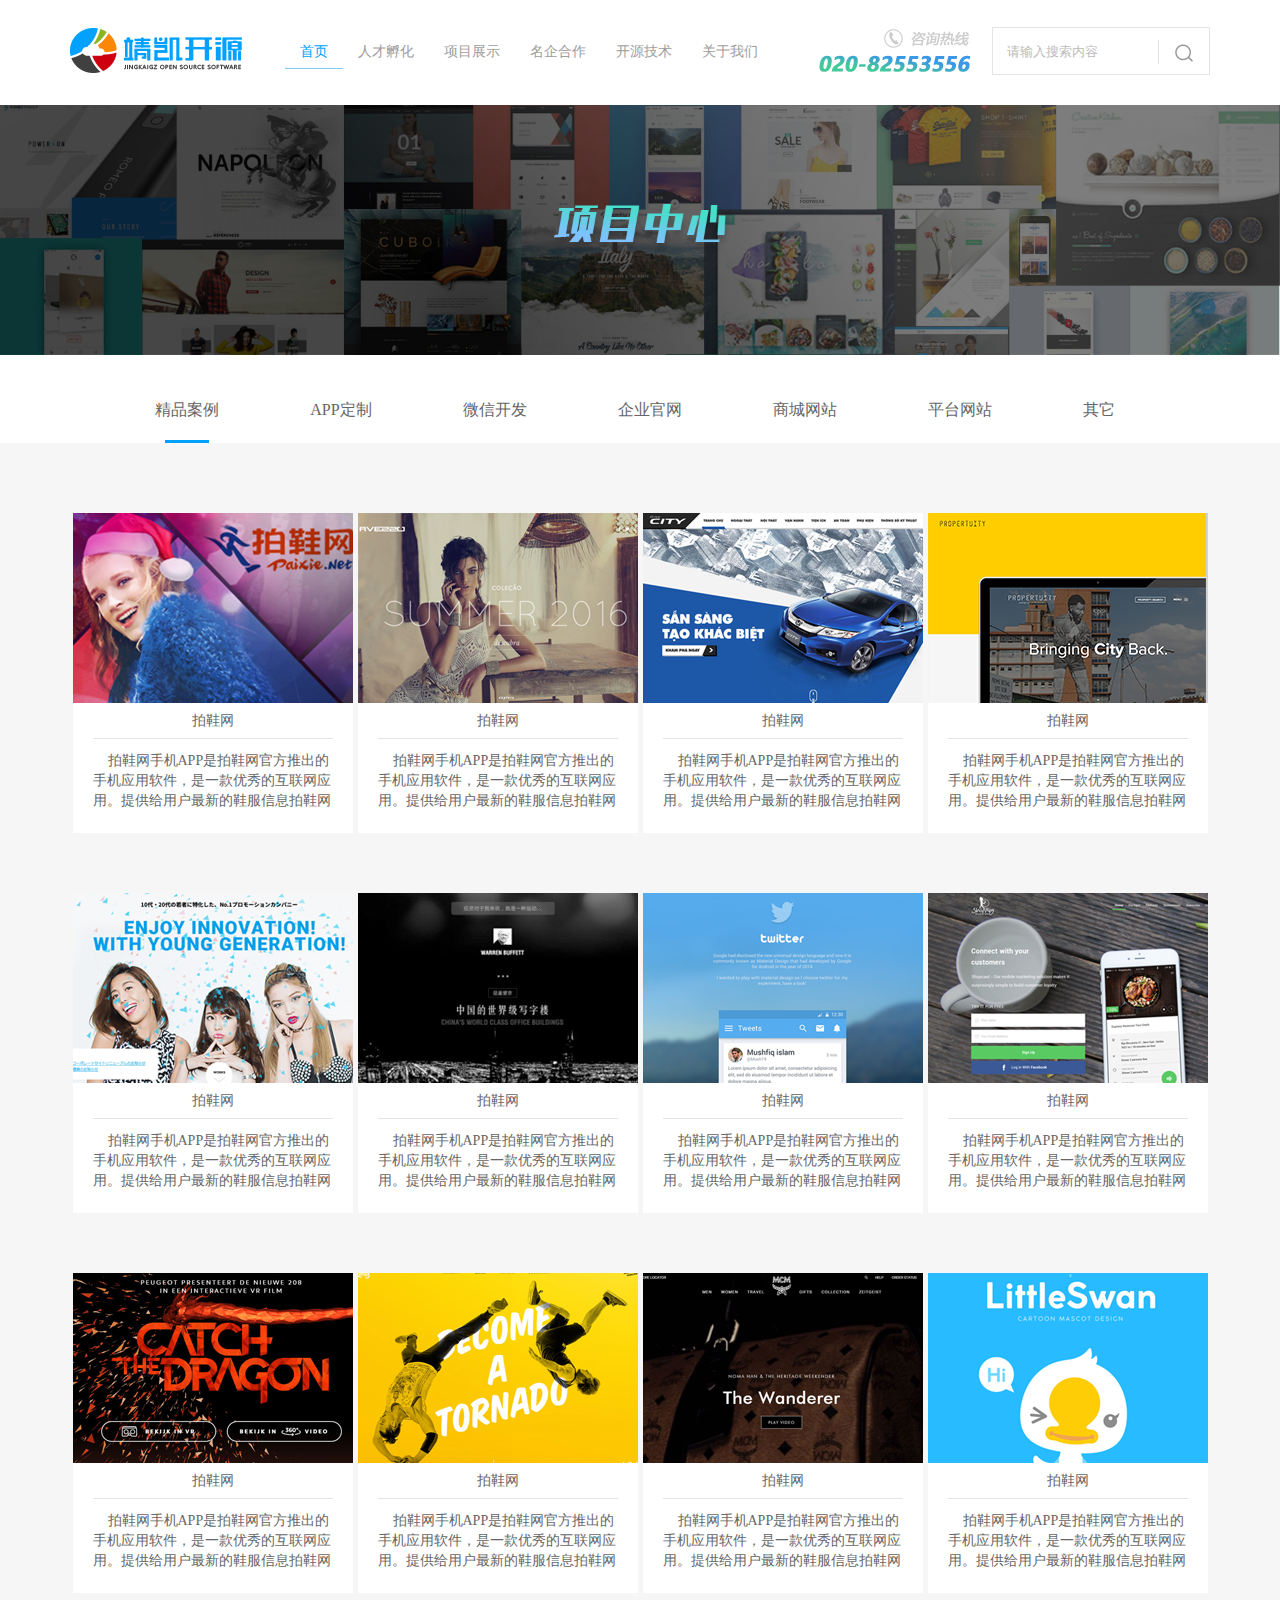
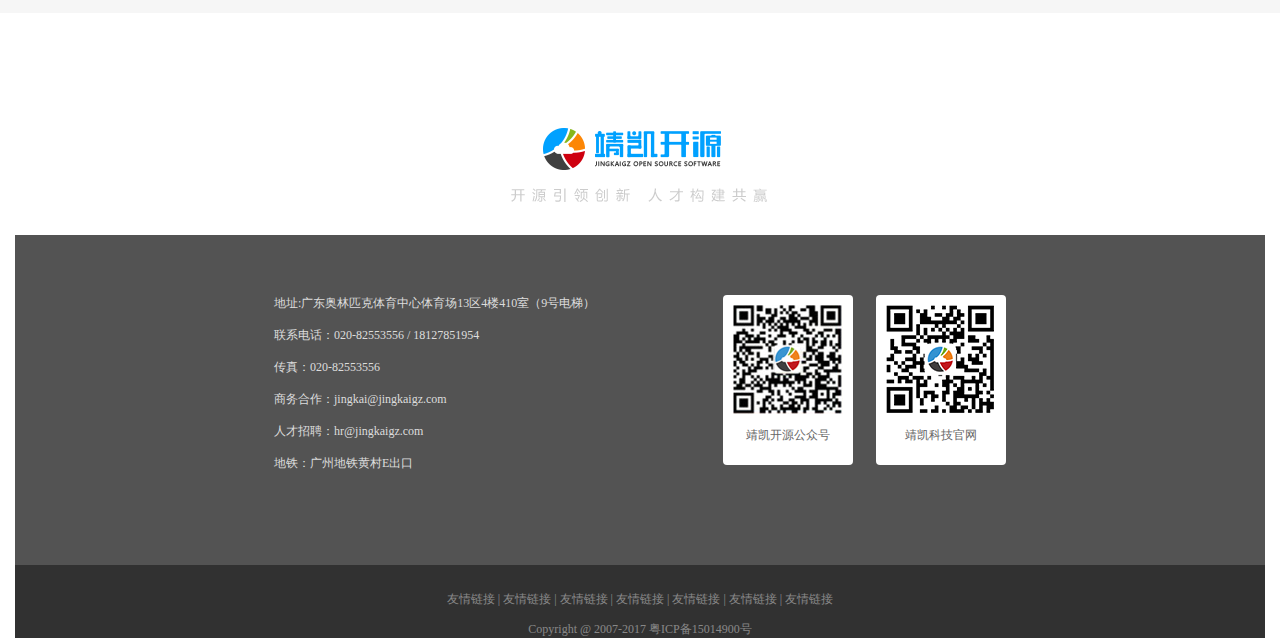
<file: jk/project-bs.html>
<!DOCTYPE html>
<html>

	<head>
		<meta charset="UTF-8">
		<meta http-equiv="X-UA-Compatible" content="IE=edge, chrome=1">
		<meta name="viewport" content="width=device-width, initial-scale=1">
		<title></title>
		<!-- Bootstrap -->
		<link href="css/bootstrap.min.css" rel="stylesheet">
		<link rel="stylesheet" type="text/css" href="css/gb.css" />
		<link rel="stylesheet" type="text/css" href="css/header.css" />
		<link rel="stylesheet" type="text/css" href="css/footer.css" />
		<link rel="stylesheet" type="text/css" href="css/project.css"/>
	</head>

	<body>
		<!--头部-->
		<div class="header ">
			<nav class="navbar navbar-inverse navbar-fixed-top">
				<div class="container">

					<div class="navbar-header">
						<div class="logo fl">
							<img src="images/logo.png" />
						</div>
						
						<button type="button" class="navbar-toggle collapsed" data-toggle="collapse" data-target="#navbar" aria-expanded="false" aria-controls="navbar">
            <span class="sr-only">Toggle navigation</span>
            <span class="icon-bar"></span>
            <span class="icon-bar"></span>
            <span class="icon-bar"></span>
       </button>

						

					</div>
					<div id="navbar" class="collapse navbar-collapse">
						<ul class="nav nav-items navbar-nav  ">
							<li>
								<a class="active" href="" title="">首页</a>
							</li>
							<li>
								<a href="" title="">人才孵化</a>
							</li>
							<li>
								<a href="" title="">项目展示</a>
							</li>
							<li>
								<a href="" title="">名企合作</a>
							</li>
							<li>
								<a href="" title="">开源技术</a>
							</li>
							<li>
								<a href="" title="">关于我们</a>
							</li>
						</ul>
						<!--搜索-->
						<div class="search-box">
							<input class="search-inp" type="search" name="" value="" placeholder="请输入搜索内容">
							<button class="btn-search" type=""></button>
						</div>
						<!--咨询热线-->
						<div class="tel fr">
							<img src="images/img-call.png" alt="">
						</div>
					</div>
					
				</div>
			</nav>
		</div>

		<!--主体-->
		<div class="main">
			<div class="ov">
				<div class="i-banner banner-wrap">
					<a href="" title=""><img src="images/img-project-banner.png" alt=""></a>
				</div>
				<div class="container project-wrap ov">
					<div class="tab-list p-tab-list">
						<ul class="nav nav-pills">
							<li href="#pan1" data-toggle="tab" class="active">
									<span class="tit">精品案例</span>
									<span class="line"></span>
							</li>
							<li href="#pan2" data-toggle="tab">
								<span class="tit">APP定制</span>
								<span class="line"></span>
							</li>
							<li href="#pan3" data-toggle="tab">
								<span class="tit">微信开发</span>
								<span class="line"></span>
							</li>
							<li href="#pan4" data-toggle="tab">
								<span class="tit">企业官网</span>
								<span class="line"></span>
							</li>
							<li href="#pan5" data-toggle="tab">
								<span class="tit">商城网站</span>
								<span class="line"></span>
							</li>
							<li href="#pan6" data-toggle="tab">
								<span class="tit">平台网站</span>
								<span class="line"></span>
							</li>
							<li href="#pan7" data-toggle="tab">
								<span class="tit">其它</span>
								<span class="line"></span>
							</li>
						</ul>
					</div>
				</div>
				<div class="container-fluid bg-f6f6f6">
					<div class="project-wrap ov">
						<div class="tab-content container">
							<!--面板-->
							<div class="tac-tab-detail tab-pane active"  id="pan1">
								<div class="project-group ov">
									<ul class="row">
										<li class="col-sm-6 col-md-4 col-lg-3"> 
											<div class="project-item">
												<div class="img-wrap">
													<a href="" title="">
														<img src="images/img-project-1.png" alt="">
													</a>
												</div>
												<div class="text-wrap">
													<h1>拍鞋网</h1>
													<div class="text-wrap-main text-overflow"> 拍鞋网手机APP是拍鞋网官方推出的手机应用软件，是一款优秀的互联网应用。提供给用户最新的鞋服信息拍鞋网手机APP是拍鞋网官方推出的手机应用软件，是一款优秀的互联网应用。提供给用户最新的鞋服信息</div>
												</div>
												<div class="shut-btn">
													<a class="btn" href="" title="">查看详情</a>
												</div>
											</div>
										</li>
										<li class="col-sm-6 col-md-4 col-lg-3">
											<div class="project-item">
												<div class="img-wrap">
													<a href="" title="">
														<img src="images/img-project-2.png" alt="">
													</a>
												</div>
												<div class="text-wrap">
													<h1>拍鞋网</h1>
													<div class="text-wrap-main text-overflow"> 拍鞋网手机APP是拍鞋网官方推出的手机应用软件，是一款优秀的互联网应用。提供给用户最新的鞋服信息拍鞋网手机APP是拍鞋网官方推出的手机应用软件，是一款优秀的互联网应用。提供给用户最新的鞋服信息</div>
												</div>
												<div class="shut-btn">
													<a class="btn" href="" title="">查看详情</a>
												</div>
											</div>
										</li>
										<li class="col-sm-6 col-md-4 col-lg-3">
											<div class="project-item">
												<div class="img-wrap">
													<a href="" title="">
														<img src="images/img-project-4.png" alt="">
													</a>
												</div>
												<div class="text-wrap">
													<h1>拍鞋网</h1>
													<div class="text-wrap-main text-overflow"> 拍鞋网手机APP是拍鞋网官方推出的手机应用软件，是一款优秀的互联网应用。提供给用户最新的鞋服信息拍鞋网手机APP是拍鞋网官方推出的手机应用软件，是一款优秀的互联网应用。提供给用户最新的鞋服信息</div>
												</div>
												<div class="shut-btn">
													<a class="btn" href="" title="">查看详情</a>
												</div>
											</div>
										</li>
										<li class="col-sm-6 col-md-4 col-lg-3">
											<div class="project-item">
												<div class="img-wrap">
													<a href="" title="">
														<img src="images/img-project-5.png" alt="">
													</a>
												</div>
												<div class="text-wrap">
													<h1>拍鞋网</h1>
													<div class="text-wrap-main text-overflow"> 拍鞋网手机APP是拍鞋网官方推出的手机应用软件，是一款优秀的互联网应用。提供给用户最新的鞋服信息拍鞋网手机APP是拍鞋网官方推出的手机应用软件，是一款优秀的互联网应用。提供给用户最新的鞋服信息</div>
												</div>
												<div class="shut-btn">
													<a class="btn" href="" title="">查看详情</a>
												</div>
											</div>
										</li>
										<li class="col-sm-6 col-md-4 col-lg-3">
											<div class="project-item">
												<div class="img-wrap">
													<a href="" title="">
														<img src="images/img-project-6.png" alt="">
													</a>
												</div>
												<div class="text-wrap">
													<h1>拍鞋网</h1>
													<div class="text-wrap-main text-overflow"> 拍鞋网手机APP是拍鞋网官方推出的手机应用软件，是一款优秀的互联网应用。提供给用户最新的鞋服信息拍鞋网手机APP是拍鞋网官方推出的手机应用软件，是一款优秀的互联网应用。提供给用户最新的鞋服信息</div>
												</div>
												<div class="shut-btn">
													<a class="btn" href="" title="">查看详情</a>
												</div>
											</div>
										</li>
										<li class="col-sm-6 col-md-4 col-lg-3">
											<div class="project-item">
												<div class="img-wrap">
													<a href="" title="">
														<img src="images/img-project-7.png" alt="">
													</a>
												</div>
												<div class="text-wrap">
													<h1>拍鞋网</h1>
													<div class="text-wrap-main text-overflow"> 拍鞋网手机APP是拍鞋网官方推出的手机应用软件，是一款优秀的互联网应用。提供给用户最新的鞋服信息拍鞋网手机APP是拍鞋网官方推出的手机应用软件，是一款优秀的互联网应用。提供给用户最新的鞋服信息</div>
												</div>
												<div class="shut-btn">
													<a class="btn" href="" title="">查看详情</a>
												</div>
											</div>
										</li>
										<li class="col-sm-6 col-md-4 col-lg-3">
											<div class="project-item">
												<div class="img-wrap">
													<a href="" title="">
														<img src="images/img-project-8.png" alt="">
													</a>
												</div>
												<div class="text-wrap">
													<h1>拍鞋网</h1>
													<div class="text-wrap-main text-overflow"> 拍鞋网手机APP是拍鞋网官方推出的手机应用软件，是一款优秀的互联网应用。提供给用户最新的鞋服信息拍鞋网手机APP是拍鞋网官方推出的手机应用软件，是一款优秀的互联网应用。提供给用户最新的鞋服信息</div>
												</div>
												<div class="shut-btn">
													<a class="btn" href="" title="">查看详情</a>
												</div>
											</div>
										</li>
										<li class="col-sm-6 col-md-4 col-lg-3">
											<div class="project-item">
												<div class="img-wrap">
													<a href="" title="">
														<img src="images/img-project-9.png" alt="">
													</a>
												</div>
												<div class="text-wrap">
													<h1>拍鞋网</h1>
													<div class="text-wrap-main text-overflow"> 拍鞋网手机APP是拍鞋网官方推出的手机应用软件，是一款优秀的互联网应用。提供给用户最新的鞋服信息拍鞋网手机APP是拍鞋网官方推出的手机应用软件，是一款优秀的互联网应用。提供给用户最新的鞋服信息</div>
												</div>
												<div class="shut-btn">
													<a class="btn" href="" title="">查看详情</a>
												</div>
											</div>
										</li>
										<li class="col-sm-6 col-md-4 col-lg-3">
											<div class="project-item">
												<div class="img-wrap">
													<a href="" title="">
														<img src="images/img-project-10.png" alt="">
													</a>
												</div>
												<div class="text-wrap">
													<h1>拍鞋网</h1>
													<div class="text-wrap-main text-overflow"> 拍鞋网手机APP是拍鞋网官方推出的手机应用软件，是一款优秀的互联网应用。提供给用户最新的鞋服信息拍鞋网手机APP是拍鞋网官方推出的手机应用软件，是一款优秀的互联网应用。提供给用户最新的鞋服信息</div>
												</div>
												<div class="shut-btn">
													<a class="btn" href="" title="">查看详情</a>
												</div>
											</div>
										</li>
										<li class="col-sm-6 col-md-4 col-lg-3">
											<div class="project-item">
												<div class="img-wrap">
													<a href="" title="">
														<img src="images/img-project-11.png" alt="">
													</a>
												</div>
												<div class="text-wrap">
													<h1>拍鞋网</h1>
													<div class="text-wrap-main text-overflow"> 拍鞋网手机APP是拍鞋网官方推出的手机应用软件，是一款优秀的互联网应用。提供给用户最新的鞋服信息拍鞋网手机APP是拍鞋网官方推出的手机应用软件，是一款优秀的互联网应用。提供给用户最新的鞋服信息</div>
												</div>
												<div class="shut-btn">
													<a class="btn" href="" title="">查看详情</a>
												</div>
											</div>
										</li>
										<li class="col-sm-6 col-md-4 col-lg-3">
											<div class="project-item">
												<div class="img-wrap">
													<a href="" title="">
														<img src="images/img-project-12.png" alt="">
													</a>
												</div>
												<div class="text-wrap">
													<h1>拍鞋网</h1>
													<div class="text-wrap-main text-overflow"> 拍鞋网手机APP是拍鞋网官方推出的手机应用软件，是一款优秀的互联网应用。提供给用户最新的鞋服信息拍鞋网手机APP是拍鞋网官方推出的手机应用软件，是一款优秀的互联网应用。提供给用户最新的鞋服信息</div>
												</div>
												<div class="shut-btn">
													<a class="btn" href="" title="">查看详情</a>
												</div>
											</div>
										</li>
										<li class="col-sm-6 col-md-4 col-lg-3">
											<div class="project-item">
												<div class="img-wrap">
													<a href="" title="">
														<img src="images/img-project-13.png" alt="">
													</a>
												</div>
												<div class="text-wrap">
													<h1>拍鞋网</h1>
													<div class="text-wrap-main text-overflow"> 拍鞋网手机APP是拍鞋网官方推出的手机应用软件，是一款优秀的互联网应用。提供给用户最新的鞋服信息拍鞋网手机APP是拍鞋网官方推出的手机应用软件，是一款优秀的互联网应用。提供给用户最新的鞋服信息</div>
												</div>
												<div class="shut-btn">
													<a class="btn" href="" title="">查看详情</a>
												</div>
											</div>
										</li>
									</ul>
								</div>
							</div>
							<div class="tac-tab-detail tab-pane" id="pan2">
								<div class="project-group ov">
									<ul class="row">
										<li class="col-sm-6 col-md-4 col-lg-3">
											<div class="project-item">
												<div class="img-wrap">
													<a href="" title="">
														<img src="images/img-project-2.png" alt="">
													</a>
												</div>
												<div class="text-wrap">
													<h1>拍鞋网</h1>
													<div class="text-wrap-main text-overflow"> 拍鞋网手机APP是拍鞋网官方推出的手机应用软件，是一款优秀的互联网应用。提供给用户最新的鞋服信息拍鞋网手机APP是拍鞋网官方推出的手机应用软件，是一款优秀的互联网应用。提供给用户最新的鞋服信息</div>
												</div>
												<div class="shut-btn">
													<a class="btn" href="" title="">查看详情</a>
												</div>
											</div>
										</li>
										<li class="col-sm-6 col-md-4 col-lg-3">
											<div class="project-item">
												<div class="img-wrap">
													<a href="" title="">
														<img src="images/img-project-4.png" alt="">
													</a>
												</div>
												<div class="text-wrap">
													<h1>拍鞋网</h1>
													<div class="text-wrap-main text-overflow"> 拍鞋网手机APP是拍鞋网官方推出的手机应用软件，是一款优秀的互联网应用。提供给用户最新的鞋服信息拍鞋网手机APP是拍鞋网官方推出的手机应用软件，是一款优秀的互联网应用。提供给用户最新的鞋服信息</div>
												</div>
												<div class="shut-btn">
													<a class="btn" href="" title="">查看详情</a>
												</div>
											</div>
										</li>
										<li class="col-sm-6 col-md-4 col-lg-3">
											<div class="project-item">
												<div class="img-wrap">
													<a href="" title="">
														<img src="images/img-project-5.png" alt="">
													</a>
												</div>
												<div class="text-wrap">
													<h1>拍鞋网</h1>
													<div class="text-wrap-main text-overflow"> 拍鞋网手机APP是拍鞋网官方推出的手机应用软件，是一款优秀的互联网应用。提供给用户最新的鞋服信息拍鞋网手机APP是拍鞋网官方推出的手机应用软件，是一款优秀的互联网应用。提供给用户最新的鞋服信息</div>
												</div>
												<div class="shut-btn">
													<a class="btn" href="" title="">查看详情</a>
												</div>
											</div>
										</li>
										<li class="col-sm-6 col-md-4 col-lg-3">
											<div class="project-item">
												<div class="img-wrap">
													<a href="" title="">
														<img src="images/img-project-6.png" alt="">
													</a>
												</div>
												<div class="text-wrap">
													<h1>拍鞋网</h1>
													<div class="text-wrap-main text-overflow"> 拍鞋网手机APP是拍鞋网官方推出的手机应用软件，是一款优秀的互联网应用。提供给用户最新的鞋服信息拍鞋网手机APP是拍鞋网官方推出的手机应用软件，是一款优秀的互联网应用。提供给用户最新的鞋服信息</div>
												</div>
												<div class="shut-btn">
													<a class="btn" href="" title="">查看详情</a>
												</div>
											</div>
										</li>
										<li class="col-sm-6 col-md-4 col-lg-3">
											<div class="project-item">
												<div class="img-wrap">
													<a href="" title="">
														<img src="images/img-project-7.png" alt="">
													</a>
												</div>
												<div class="text-wrap">
													<h1>拍鞋网</h1>
													<div class="text-wrap-main text-overflow"> 拍鞋网手机APP是拍鞋网官方推出的手机应用软件，是一款优秀的互联网应用。提供给用户最新的鞋服信息拍鞋网手机APP是拍鞋网官方推出的手机应用软件，是一款优秀的互联网应用。提供给用户最新的鞋服信息</div>
												</div>
												<div class="shut-btn">
													<a class="btn" href="" title="">查看详情</a>
												</div>
											</div>
										</li>
										<li class="col-sm-6 col-md-4 col-lg-3">
											<div class="project-item">
												<div class="img-wrap">
													<a href="" title="">
														<img src="images/img-project-8.png" alt="">
													</a>
												</div>
												<div class="text-wrap">
													<h1>拍鞋网</h1>
													<div class="text-wrap-main text-overflow"> 拍鞋网手机APP是拍鞋网官方推出的手机应用软件，是一款优秀的互联网应用。提供给用户最新的鞋服信息拍鞋网手机APP是拍鞋网官方推出的手机应用软件，是一款优秀的互联网应用。提供给用户最新的鞋服信息</div>
												</div>
												<div class="shut-btn">
													<a class="btn" href="" title="">查看详情</a>
												</div>
											</div>
										</li>
										<li class="col-sm-6 col-md-4 col-lg-3">
											<div class="project-item">
												<div class="img-wrap">
													<a href="" title="">
														<img src="images/img-project-9.png" alt="">
													</a>
												</div>
												<div class="text-wrap">
													<h1>拍鞋网</h1>
													<div class="text-wrap-main text-overflow"> 拍鞋网手机APP是拍鞋网官方推出的手机应用软件，是一款优秀的互联网应用。提供给用户最新的鞋服信息拍鞋网手机APP是拍鞋网官方推出的手机应用软件，是一款优秀的互联网应用。提供给用户最新的鞋服信息</div>
												</div>
												<div class="shut-btn">
													<a class="btn" href="" title="">查看详情</a>
												</div>
											</div>
										</li>
										<li class="col-sm-6 col-md-4 col-lg-3">
											<div class="project-item">
												<div class="img-wrap">
													<a href="" title="">
														<img src="images/img-project-10.png" alt="">
													</a>
												</div>
												<div class="text-wrap">
													<h1>拍鞋网</h1>
													<div class="text-wrap-main text-overflow"> 拍鞋网手机APP是拍鞋网官方推出的手机应用软件，是一款优秀的互联网应用。提供给用户最新的鞋服信息拍鞋网手机APP是拍鞋网官方推出的手机应用软件，是一款优秀的互联网应用。提供给用户最新的鞋服信息</div>
												</div>
												<div class="shut-btn">
													<a class="btn" href="" title="">查看详情</a>
												</div>
											</div>
										</li>
										<li class="col-sm-6 col-md-4 col-lg-3">
											<div class="project-item">
												<div class="img-wrap">
													<a href="" title="">
														<img src="images/img-project-11.png" alt="">
													</a>
												</div>
												<div class="text-wrap">
													<h1>拍鞋网</h1>
													<div class="text-wrap-main text-overflow"> 拍鞋网手机APP是拍鞋网官方推出的手机应用软件，是一款优秀的互联网应用。提供给用户最新的鞋服信息拍鞋网手机APP是拍鞋网官方推出的手机应用软件，是一款优秀的互联网应用。提供给用户最新的鞋服信息</div>
												</div>
												<div class="shut-btn">
													<a class="btn" href="" title="">查看详情</a>
												</div>
											</div>
										</li>
										<li class="col-sm-6 col-md-4 col-lg-3">
											<div class="project-item">
												<div class="img-wrap">
													<a href="" title="">
														<img src="images/img-project-12.png" alt="">
													</a>
												</div>
												<div class="text-wrap">
													<h1>拍鞋网</h1>
													<div class="text-wrap-main text-overflow"> 拍鞋网手机APP是拍鞋网官方推出的手机应用软件，是一款优秀的互联网应用。提供给用户最新的鞋服信息拍鞋网手机APP是拍鞋网官方推出的手机应用软件，是一款优秀的互联网应用。提供给用户最新的鞋服信息</div>
												</div>
												<div class="shut-btn">
													<a class="btn" href="" title="">查看详情</a>
												</div>
											</div>
										</li>
										<li class="col-sm-6 col-md-4 col-lg-3">
											<div class="project-item">
												<div class="img-wrap">
													<a href="" title="">
														<img src="images/img-project-13.png" alt="">
													</a>
												</div>
												<div class="text-wrap">
													<h1>拍鞋网</h1>
													<div class="text-wrap-main text-overflow"> 拍鞋网手机APP是拍鞋网官方推出的手机应用软件，是一款优秀的互联网应用。提供给用户最新的鞋服信息拍鞋网手机APP是拍鞋网官方推出的手机应用软件，是一款优秀的互联网应用。提供给用户最新的鞋服信息</div>
												</div>
												<div class="shut-btn">
													<a class="btn" href="" title="">查看详情</a>
												</div>
											</div>
										</li>
									</ul>
								</div>
							</div>
							<div class="tac-tab-detail tab-pane" id="pan3">
								<div class="project-group ov">
									<ul class="row">
										<li class="col-sm-6 col-md-4 col-lg-3">
											<div class="project-item">
												<div class="img-wrap">
													<a href="" title="">
														<img src="images/img-project-4.png" alt="">
													</a>
												</div>
												<div class="text-wrap">
													<h1>拍鞋网</h1>
													<div class="text-wrap-main text-overflow"> 拍鞋网手机APP是拍鞋网官方推出的手机应用软件，是一款优秀的互联网应用。提供给用户最新的鞋服信息拍鞋网手机APP是拍鞋网官方推出的手机应用软件，是一款优秀的互联网应用。提供给用户最新的鞋服信息</div>
												</div>
												<div class="shut-btn">
													<a class="btn" href="" title="">查看详情</a>
												</div>
											</div>
										</li>
										<li class="col-sm-6 col-md-4 col-lg-3">
											<div class="project-item">
												<div class="img-wrap">
													<a href="" title="">
														<img src="images/img-project-5.png" alt="">
													</a>
												</div>
												<div class="text-wrap">
													<h1>拍鞋网</h1>
													<div class="text-wrap-main text-overflow"> 拍鞋网手机APP是拍鞋网官方推出的手机应用软件，是一款优秀的互联网应用。提供给用户最新的鞋服信息拍鞋网手机APP是拍鞋网官方推出的手机应用软件，是一款优秀的互联网应用。提供给用户最新的鞋服信息</div>
												</div>
												<div class="shut-btn">
													<a class="btn" href="" title="">查看详情</a>
												</div>
											</div>
										</li>
										<li class="col-sm-6 col-md-4 col-lg-3">
											<div class="project-item">
												<div class="img-wrap">
													<a href="" title="">
														<img src="images/img-project-6.png" alt="">
													</a>
												</div>
												<div class="text-wrap">
													<h1>拍鞋网</h1>
													<div class="text-wrap-main text-overflow"> 拍鞋网手机APP是拍鞋网官方推出的手机应用软件，是一款优秀的互联网应用。提供给用户最新的鞋服信息拍鞋网手机APP是拍鞋网官方推出的手机应用软件，是一款优秀的互联网应用。提供给用户最新的鞋服信息</div>
												</div>
												<div class="shut-btn">
													<a class="btn" href="" title="">查看详情</a>
												</div>
											</div>
										</li>
										<li class="col-sm-6 col-md-4 col-lg-3">
											<div class="project-item">
												<div class="img-wrap">
													<a href="" title="">
														<img src="images/img-project-7.png" alt="">
													</a>
												</div>
												<div class="text-wrap">
													<h1>拍鞋网</h1>
													<div class="text-wrap-main text-overflow"> 拍鞋网手机APP是拍鞋网官方推出的手机应用软件，是一款优秀的互联网应用。提供给用户最新的鞋服信息拍鞋网手机APP是拍鞋网官方推出的手机应用软件，是一款优秀的互联网应用。提供给用户最新的鞋服信息</div>
												</div>
												<div class="shut-btn">
													<a class="btn" href="" title="">查看详情</a>
												</div>
											</div>
										</li>
										<li class="col-sm-6 col-md-4 col-lg-3">
											<div class="project-item">
												<div class="img-wrap">
													<a href="" title="">
														<img src="images/img-project-8.png" alt="">
													</a>
												</div>
												<div class="text-wrap">
													<h1>拍鞋网</h1>
													<div class="text-wrap-main text-overflow"> 拍鞋网手机APP是拍鞋网官方推出的手机应用软件，是一款优秀的互联网应用。提供给用户最新的鞋服信息拍鞋网手机APP是拍鞋网官方推出的手机应用软件，是一款优秀的互联网应用。提供给用户最新的鞋服信息</div>
												</div>
												<div class="shut-btn">
													<a class="btn" href="" title="">查看详情</a>
												</div>
											</div>
										</li>
										<li class="col-sm-6 col-md-4 col-lg-3">
											<div class="project-item">
												<div class="img-wrap">
													<a href="" title="">
														<img src="images/img-project-9.png" alt="">
													</a>
												</div>
												<div class="text-wrap">
													<h1>拍鞋网</h1>
													<div class="text-wrap-main text-overflow"> 拍鞋网手机APP是拍鞋网官方推出的手机应用软件，是一款优秀的互联网应用。提供给用户最新的鞋服信息拍鞋网手机APP是拍鞋网官方推出的手机应用软件，是一款优秀的互联网应用。提供给用户最新的鞋服信息</div>
												</div>
												<div class="shut-btn">
													<a class="btn" href="" title="">查看详情</a>
												</div>
											</div>
										</li>
										<li class="col-sm-6 col-md-4 col-lg-3">
											<div class="project-item">
												<div class="img-wrap">
													<a href="" title="">
														<img src="images/img-project-10.png" alt="">
													</a>
												</div>
												<div class="text-wrap">
													<h1>拍鞋网</h1>
													<div class="text-wrap-main text-overflow"> 拍鞋网手机APP是拍鞋网官方推出的手机应用软件，是一款优秀的互联网应用。提供给用户最新的鞋服信息拍鞋网手机APP是拍鞋网官方推出的手机应用软件，是一款优秀的互联网应用。提供给用户最新的鞋服信息</div>
												</div>
												<div class="shut-btn">
													<a class="btn" href="" title="">查看详情</a>
												</div>
											</div>
										</li>
										<li class="col-sm-6 col-md-4 col-lg-3">
											<div class="project-item">
												<div class="img-wrap">
													<a href="" title="">
														<img src="images/img-project-11.png" alt="">
													</a>
												</div>
												<div class="text-wrap">
													<h1>拍鞋网</h1>
													<div class="text-wrap-main text-overflow"> 拍鞋网手机APP是拍鞋网官方推出的手机应用软件，是一款优秀的互联网应用。提供给用户最新的鞋服信息拍鞋网手机APP是拍鞋网官方推出的手机应用软件，是一款优秀的互联网应用。提供给用户最新的鞋服信息</div>
												</div>
												<div class="shut-btn">
													<a class="btn" href="" title="">查看详情</a>
												</div>
											</div>
										</li>
										<li class="col-sm-6 col-md-4 col-lg-3">
											<div class="project-item">
												<div class="img-wrap">
													<a href="" title="">
														<img src="images/img-project-12.png" alt="">
													</a>
												</div>
												<div class="text-wrap">
													<h1>拍鞋网</h1>
													<div class="text-wrap-main text-overflow"> 拍鞋网手机APP是拍鞋网官方推出的手机应用软件，是一款优秀的互联网应用。提供给用户最新的鞋服信息拍鞋网手机APP是拍鞋网官方推出的手机应用软件，是一款优秀的互联网应用。提供给用户最新的鞋服信息</div>
												</div>
												<div class="shut-btn">
													<a class="btn" href="" title="">查看详情</a>
												</div>
											</div>
										</li>
										<li class="col-sm-6 col-md-4 col-lg-3">
											<div class="project-item">
												<div class="img-wrap">
													<a href="" title="">
														<img src="images/img-project-13.png" alt="">
													</a>
												</div>
												<div class="text-wrap">
													<h1>拍鞋网</h1>
													<div class="text-wrap-main text-overflow"> 拍鞋网手机APP是拍鞋网官方推出的手机应用软件，是一款优秀的互联网应用。提供给用户最新的鞋服信息拍鞋网手机APP是拍鞋网官方推出的手机应用软件，是一款优秀的互联网应用。提供给用户最新的鞋服信息</div>
												</div>
												<div class="shut-btn">
													<a class="btn" href="" title="">查看详情</a>
												</div>
											</div>
										</li>
									</ul>
								</div>
							</div>
							<div class="tac-tab-detail tab-pane" id="pan4">
								<div class="project-group ov">
									<ul class="row">
										<li class="col-sm-6 col-md-4 col-lg-3">
											<div class="project-item">
												<div class="img-wrap">
													<a href="" title="">
														<img src="images/img-project-5.png" alt="">
													</a>
												</div>
												<div class="text-wrap">
													<h1>拍鞋网</h1>
													<div class="text-wrap-main text-overflow"> 拍鞋网手机APP是拍鞋网官方推出的手机应用软件，是一款优秀的互联网应用。提供给用户最新的鞋服信息拍鞋网手机APP是拍鞋网官方推出的手机应用软件，是一款优秀的互联网应用。提供给用户最新的鞋服信息</div>
												</div>
												<div class="shut-btn">
													<a class="btn" href="" title="">查看详情</a>
												</div>
											</div>
										</li>
										<li class="col-sm-6 col-md-4 col-lg-3">
											<div class="project-item">
												<div class="img-wrap">
													<a href="" title="">
														<img src="images/img-project-6.png" alt="">
													</a>
												</div>
												<div class="text-wrap">
													<h1>拍鞋网</h1>
													<div class="text-wrap-main text-overflow"> 拍鞋网手机APP是拍鞋网官方推出的手机应用软件，是一款优秀的互联网应用。提供给用户最新的鞋服信息拍鞋网手机APP是拍鞋网官方推出的手机应用软件，是一款优秀的互联网应用。提供给用户最新的鞋服信息</div>
												</div>
												<div class="shut-btn">
													<a class="btn" href="" title="">查看详情</a>
												</div>
											</div>
										</li>
										<li class="col-sm-6 col-md-4 col-lg-3">
											<div class="project-item">
												<div class="img-wrap">
													<a href="" title="">
														<img src="images/img-project-7.png" alt="">
													</a>
												</div>
												<div class="text-wrap">
													<h1>拍鞋网</h1>
													<div class="text-wrap-main text-overflow"> 拍鞋网手机APP是拍鞋网官方推出的手机应用软件，是一款优秀的互联网应用。提供给用户最新的鞋服信息拍鞋网手机APP是拍鞋网官方推出的手机应用软件，是一款优秀的互联网应用。提供给用户最新的鞋服信息</div>
												</div>
												<div class="shut-btn">
													<a class="btn" href="" title="">查看详情</a>
												</div>
											</div>
										</li>
										<li class="col-sm-6 col-md-4 col-lg-3">
											<div class="project-item">
												<div class="img-wrap">
													<a href="" title="">
														<img src="images/img-project-8.png" alt="">
													</a>
												</div>
												<div class="text-wrap">
													<h1>拍鞋网</h1>
													<div class="text-wrap-main text-overflow"> 拍鞋网手机APP是拍鞋网官方推出的手机应用软件，是一款优秀的互联网应用。提供给用户最新的鞋服信息拍鞋网手机APP是拍鞋网官方推出的手机应用软件，是一款优秀的互联网应用。提供给用户最新的鞋服信息</div>
												</div>
												<div class="shut-btn">
													<a class="btn" href="" title="">查看详情</a>
												</div>
											</div>
										</li>
										<li class="col-sm-6 col-md-4 col-lg-3">
											<div class="project-item">
												<div class="img-wrap">
													<a href="" title="">
														<img src="images/img-project-9.png" alt="">
													</a>
												</div>
												<div class="text-wrap">
													<h1>拍鞋网</h1>
													<div class="text-wrap-main text-overflow"> 拍鞋网手机APP是拍鞋网官方推出的手机应用软件，是一款优秀的互联网应用。提供给用户最新的鞋服信息拍鞋网手机APP是拍鞋网官方推出的手机应用软件，是一款优秀的互联网应用。提供给用户最新的鞋服信息</div>
												</div>
												<div class="shut-btn">
													<a class="btn" href="" title="">查看详情</a>
												</div>
											</div>
										</li>
										<li class="col-sm-6 col-md-4 col-lg-3">
											<div class="project-item">
												<div class="img-wrap">
													<a href="" title="">
														<img src="images/img-project-10.png" alt="">
													</a>
												</div>
												<div class="text-wrap">
													<h1>拍鞋网</h1>
													<div class="text-wrap-main text-overflow"> 拍鞋网手机APP是拍鞋网官方推出的手机应用软件，是一款优秀的互联网应用。提供给用户最新的鞋服信息拍鞋网手机APP是拍鞋网官方推出的手机应用软件，是一款优秀的互联网应用。提供给用户最新的鞋服信息</div>
												</div>
												<div class="shut-btn">
													<a class="btn" href="" title="">查看详情</a>
												</div>
											</div>
										</li>
										<li class="col-sm-6 col-md-4 col-lg-3">
											<div class="project-item">
												<div class="img-wrap">
													<a href="" title="">
														<img src="images/img-project-11.png" alt="">
													</a>
												</div>
												<div class="text-wrap">
													<h1>拍鞋网</h1>
													<div class="text-wrap-main text-overflow"> 拍鞋网手机APP是拍鞋网官方推出的手机应用软件，是一款优秀的互联网应用。提供给用户最新的鞋服信息拍鞋网手机APP是拍鞋网官方推出的手机应用软件，是一款优秀的互联网应用。提供给用户最新的鞋服信息</div>
												</div>
												<div class="shut-btn">
													<a class="btn" href="" title="">查看详情</a>
												</div>
											</div>
										</li>
										<li class="col-sm-6 col-md-4 col-lg-3">
											<div class="project-item">
												<div class="img-wrap">
													<a href="" title="">
														<img src="images/img-project-12.png" alt="">
													</a>
												</div>
												<div class="text-wrap">
													<h1>拍鞋网</h1>
													<div class="text-wrap-main text-overflow"> 拍鞋网手机APP是拍鞋网官方推出的手机应用软件，是一款优秀的互联网应用。提供给用户最新的鞋服信息拍鞋网手机APP是拍鞋网官方推出的手机应用软件，是一款优秀的互联网应用。提供给用户最新的鞋服信息</div>
												</div>
												<div class="shut-btn">
													<a class="btn" href="" title="">查看详情</a>
												</div>
											</div>
										</li>
										<li class="col-sm-6 col-md-4 col-lg-3">
											<div class="project-item">
												<div class="img-wrap">
													<a href="" title="">
														<img src="images/img-project-13.png" alt="">
													</a>
												</div>
												<div class="text-wrap">
													<h1>拍鞋网</h1>
													<div class="text-wrap-main text-overflow"> 拍鞋网手机APP是拍鞋网官方推出的手机应用软件，是一款优秀的互联网应用。提供给用户最新的鞋服信息拍鞋网手机APP是拍鞋网官方推出的手机应用软件，是一款优秀的互联网应用。提供给用户最新的鞋服信息</div>
												</div>
												<div class="shut-btn">
													<a class="btn" href="" title="">查看详情</a>
												</div>
											</div>
										</li>
									</ul>
								</div>
							</div>
							<div class="tac-tab-detail tab-pane" id="pan5">
								<div class="project-group ov">
									<ul class="row">
										<li class="col-sm-6 col-md-4 col-lg-3">
											<div class="project-item">
												<div class="img-wrap">
													<a href="" title="">
														<img src="images/img-project-2.png" alt="">
													</a>
												</div>
												<div class="text-wrap">
													<h1>拍鞋网</h1>
													<div class="text-wrap-main text-overflow"> 拍鞋网手机APP是拍鞋网官方推出的手机应用软件，是一款优秀的互联网应用。提供给用户最新的鞋服信息拍鞋网手机APP是拍鞋网官方推出的手机应用软件，是一款优秀的互联网应用。提供给用户最新的鞋服信息</div>
												</div>
												<div class="shut-btn">
													<a class="btn" href="" title="">查看详情</a>
												</div>
											</div>
										</li>
										<li class="col-sm-6 col-md-4 col-lg-3">
											<div class="project-item">
												<div class="img-wrap">
													<a href="" title="">
														<img src="images/img-project-4.png" alt="">
													</a>
												</div>
												<div class="text-wrap">
													<h1>拍鞋网</h1>
													<div class="text-wrap-main text-overflow"> 拍鞋网手机APP是拍鞋网官方推出的手机应用软件，是一款优秀的互联网应用。提供给用户最新的鞋服信息拍鞋网手机APP是拍鞋网官方推出的手机应用软件，是一款优秀的互联网应用。提供给用户最新的鞋服信息</div>
												</div>
												<div class="shut-btn">
													<a class="btn" href="" title="">查看详情</a>
												</div>
											</div>
										</li>
										<li class="col-sm-6 col-md-4 col-lg-3">
											<div class="project-item">
												<div class="img-wrap">
													<a href="" title="">
														<img src="images/img-project-5.png" alt="">
													</a>
												</div>
												<div class="text-wrap">
													<h1>拍鞋网</h1>
													<div class="text-wrap-main text-overflow"> 拍鞋网手机APP是拍鞋网官方推出的手机应用软件，是一款优秀的互联网应用。提供给用户最新的鞋服信息拍鞋网手机APP是拍鞋网官方推出的手机应用软件，是一款优秀的互联网应用。提供给用户最新的鞋服信息</div>
												</div>
												<div class="shut-btn">
													<a class="btn" href="" title="">查看详情</a>
												</div>
											</div>
										</li>
										<li class="col-sm-6 col-md-4 col-lg-3">
											<div class="project-item">
												<div class="img-wrap">
													<a href="" title="">
														<img src="images/img-project-6.png" alt="">
													</a>
												</div>
												<div class="text-wrap">
													<h1>拍鞋网</h1>
													<div class="text-wrap-main text-overflow"> 拍鞋网手机APP是拍鞋网官方推出的手机应用软件，是一款优秀的互联网应用。提供给用户最新的鞋服信息拍鞋网手机APP是拍鞋网官方推出的手机应用软件，是一款优秀的互联网应用。提供给用户最新的鞋服信息</div>
												</div>
												<div class="shut-btn">
													<a class="btn" href="" title="">查看详情</a>
												</div>
											</div>
										</li>
										<li class="col-sm-6 col-md-4 col-lg-3">
											<div class="project-item">
												<div class="img-wrap">
													<a href="" title="">
														<img src="images/img-project-7.png" alt="">
													</a>
												</div>
												<div class="text-wrap">
													<h1>拍鞋网</h1>
													<div class="text-wrap-main text-overflow"> 拍鞋网手机APP是拍鞋网官方推出的手机应用软件，是一款优秀的互联网应用。提供给用户最新的鞋服信息拍鞋网手机APP是拍鞋网官方推出的手机应用软件，是一款优秀的互联网应用。提供给用户最新的鞋服信息</div>
												</div>
												<div class="shut-btn">
													<a class="btn" href="" title="">查看详情</a>
												</div>
											</div>
										</li>
										<li class="col-sm-6 col-md-4 col-lg-3">
											<div class="project-item">
												<div class="img-wrap">
													<a href="" title="">
														<img src="images/img-project-8.png" alt="">
													</a>
												</div>
												<div class="text-wrap">
													<h1>拍鞋网</h1>
													<div class="text-wrap-main text-overflow"> 拍鞋网手机APP是拍鞋网官方推出的手机应用软件，是一款优秀的互联网应用。提供给用户最新的鞋服信息拍鞋网手机APP是拍鞋网官方推出的手机应用软件，是一款优秀的互联网应用。提供给用户最新的鞋服信息</div>
												</div>
												<div class="shut-btn">
													<a class="btn" href="" title="">查看详情</a>
												</div>
											</div>
										</li>
										<li class="col-sm-6 col-md-4 col-lg-3">
											<div class="project-item">
												<div class="img-wrap">
													<a href="" title="">
														<img src="images/img-project-9.png" alt="">
													</a>
												</div>
												<div class="text-wrap">
													<h1>拍鞋网</h1>
													<div class="text-wrap-main text-overflow"> 拍鞋网手机APP是拍鞋网官方推出的手机应用软件，是一款优秀的互联网应用。提供给用户最新的鞋服信息拍鞋网手机APP是拍鞋网官方推出的手机应用软件，是一款优秀的互联网应用。提供给用户最新的鞋服信息</div>
												</div>
												<div class="shut-btn">
													<a class="btn" href="" title="">查看详情</a>
												</div>
											</div>
										</li>
										<li class="col-sm-6 col-md-4 col-lg-3">
											<div class="project-item">
												<div class="img-wrap">
													<a href="" title="">
														<img src="images/img-project-10.png" alt="">
													</a>
												</div>
												<div class="text-wrap">
													<h1>拍鞋网</h1>
													<div class="text-wrap-main text-overflow"> 拍鞋网手机APP是拍鞋网官方推出的手机应用软件，是一款优秀的互联网应用。提供给用户最新的鞋服信息拍鞋网手机APP是拍鞋网官方推出的手机应用软件，是一款优秀的互联网应用。提供给用户最新的鞋服信息</div>
												</div>
												<div class="shut-btn">
													<a class="btn" href="" title="">查看详情</a>
												</div>
											</div>
										</li>
										<li class="col-sm-6 col-md-4 col-lg-3">
											<div class="project-item">
												<div class="img-wrap">
													<a href="" title="">
														<img src="images/img-project-11.png" alt="">
													</a>
												</div>
												<div class="text-wrap">
													<h1>拍鞋网</h1>
													<div class="text-wrap-main text-overflow"> 拍鞋网手机APP是拍鞋网官方推出的手机应用软件，是一款优秀的互联网应用。提供给用户最新的鞋服信息拍鞋网手机APP是拍鞋网官方推出的手机应用软件，是一款优秀的互联网应用。提供给用户最新的鞋服信息</div>
												</div>
												<div class="shut-btn">
													<a class="btn" href="" title="">查看详情</a>
												</div>
											</div>
										</li>
										<li class="col-sm-6 col-md-4 col-lg-3">
											<div class="project-item">
												<div class="img-wrap">
													<a href="" title="">
														<img src="images/img-project-12.png" alt="">
													</a>
												</div>
												<div class="text-wrap">
													<h1>拍鞋网</h1>
													<div class="text-wrap-main text-overflow"> 拍鞋网手机APP是拍鞋网官方推出的手机应用软件，是一款优秀的互联网应用。提供给用户最新的鞋服信息拍鞋网手机APP是拍鞋网官方推出的手机应用软件，是一款优秀的互联网应用。提供给用户最新的鞋服信息</div>
												</div>
												<div class="shut-btn">
													<a class="btn" href="" title="">查看详情</a>
												</div>
											</div>
										</li>
										<li class="col-sm-6 col-md-4 col-lg-3">
											<div class="project-item">
												<div class="img-wrap">
													<a href="" title="">
														<img src="images/img-project-13.png" alt="">
													</a>
												</div>
												<div class="text-wrap">
													<h1>拍鞋网</h1>
													<div class="text-wrap-main text-overflow"> 拍鞋网手机APP是拍鞋网官方推出的手机应用软件，是一款优秀的互联网应用。提供给用户最新的鞋服信息拍鞋网手机APP是拍鞋网官方推出的手机应用软件，是一款优秀的互联网应用。提供给用户最新的鞋服信息</div>
												</div>
												<div class="shut-btn">
													<a class="btn" href="" title="">查看详情</a>
												</div>
											</div>
										</li>
									</ul>
								</div>
							</div>
							<div class="tac-tab-detail tab-pane" id="pan6">
								<div class="project-group ov">
									<ul class="row">
										<li class="col-sm-6 col-md-4 col-lg-3">
											<div class="project-item">
												<div class="img-wrap">
													<a href="" title="">
														<img src="images/img-project-4.png" alt="">
													</a>
												</div>
												<div class="text-wrap">
													<h1>拍鞋网</h1>
													<div class="text-wrap-main text-overflow"> 拍鞋网手机APP是拍鞋网官方推出的手机应用软件，是一款优秀的互联网应用。提供给用户最新的鞋服信息拍鞋网手机APP是拍鞋网官方推出的手机应用软件，是一款优秀的互联网应用。提供给用户最新的鞋服信息</div>
												</div>
												<div class="shut-btn">
													<a class="btn" href="" title="">查看详情</a>
												</div>
											</div>
										</li>
										<li class="col-sm-6 col-md-4 col-lg-3">
											<div class="project-item">
												<div class="img-wrap">
													<a href="" title="">
														<img src="images/img-project-5.png" alt="">
													</a>
												</div>
												<div class="text-wrap">
													<h1>拍鞋网</h1>
													<div class="text-wrap-main text-overflow"> 拍鞋网手机APP是拍鞋网官方推出的手机应用软件，是一款优秀的互联网应用。提供给用户最新的鞋服信息拍鞋网手机APP是拍鞋网官方推出的手机应用软件，是一款优秀的互联网应用。提供给用户最新的鞋服信息</div>
												</div>
												<div class="shut-btn">
													<a class="btn" href="" title="">查看详情</a>
												</div>
											</div>
										</li>
										<li class="col-sm-6 col-md-4 col-lg-3">
											<div class="project-item">
												<div class="img-wrap">
													<a href="" title="">
														<img src="images/img-project-6.png" alt="">
													</a>
												</div>
												<div class="text-wrap">
													<h1>拍鞋网</h1>
													<div class="text-wrap-main text-overflow"> 拍鞋网手机APP是拍鞋网官方推出的手机应用软件，是一款优秀的互联网应用。提供给用户最新的鞋服信息拍鞋网手机APP是拍鞋网官方推出的手机应用软件，是一款优秀的互联网应用。提供给用户最新的鞋服信息</div>
												</div>
												<div class="shut-btn">
													<a class="btn" href="" title="">查看详情</a>
												</div>
											</div>
										</li>
										<li class="col-sm-6 col-md-4 col-lg-3">
											<div class="project-item">
												<div class="img-wrap">
													<a href="" title="">
														<img src="images/img-project-7.png" alt="">
													</a>
												</div>
												<div class="text-wrap">
													<h1>拍鞋网</h1>
													<div class="text-wrap-main text-overflow"> 拍鞋网手机APP是拍鞋网官方推出的手机应用软件，是一款优秀的互联网应用。提供给用户最新的鞋服信息拍鞋网手机APP是拍鞋网官方推出的手机应用软件，是一款优秀的互联网应用。提供给用户最新的鞋服信息</div>
												</div>
												<div class="shut-btn">
													<a class="btn" href="" title="">查看详情</a>
												</div>
											</div>
										</li>
										<li class="col-sm-6 col-md-4 col-lg-3">
											<div class="project-item">
												<div class="img-wrap">
													<a href="" title="">
														<img src="images/img-project-8.png" alt="">
													</a>
												</div>
												<div class="text-wrap">
													<h1>拍鞋网</h1>
													<div class="text-wrap-main text-overflow"> 拍鞋网手机APP是拍鞋网官方推出的手机应用软件，是一款优秀的互联网应用。提供给用户最新的鞋服信息拍鞋网手机APP是拍鞋网官方推出的手机应用软件，是一款优秀的互联网应用。提供给用户最新的鞋服信息</div>
												</div>
												<div class="shut-btn">
													<a class="btn" href="" title="">查看详情</a>
												</div>
											</div>
										</li>
										<li class="col-sm-6 col-md-4 col-lg-3">
											<div class="project-item">
												<div class="img-wrap">
													<a href="" title="">
														<img src="images/img-project-9.png" alt="">
													</a>
												</div>
												<div class="text-wrap">
													<h1>拍鞋网</h1>
													<div class="text-wrap-main text-overflow"> 拍鞋网手机APP是拍鞋网官方推出的手机应用软件，是一款优秀的互联网应用。提供给用户最新的鞋服信息拍鞋网手机APP是拍鞋网官方推出的手机应用软件，是一款优秀的互联网应用。提供给用户最新的鞋服信息</div>
												</div>
												<div class="shut-btn">
													<a class="btn" href="" title="">查看详情</a>
												</div>
											</div>
										</li>
										<li class="col-sm-6 col-md-4 col-lg-3">
											<div class="project-item">
												<div class="img-wrap">
													<a href="" title="">
														<img src="images/img-project-10.png" alt="">
													</a>
												</div>
												<div class="text-wrap">
													<h1>拍鞋网</h1>
													<div class="text-wrap-main text-overflow"> 拍鞋网手机APP是拍鞋网官方推出的手机应用软件，是一款优秀的互联网应用。提供给用户最新的鞋服信息拍鞋网手机APP是拍鞋网官方推出的手机应用软件，是一款优秀的互联网应用。提供给用户最新的鞋服信息</div>
												</div>
												<div class="shut-btn">
													<a class="btn" href="" title="">查看详情</a>
												</div>
											</div>
										</li>
										<li class="col-sm-6 col-md-4 col-lg-3">
											<div class="project-item">
												<div class="img-wrap">
													<a href="" title="">
														<img src="images/img-project-11.png" alt="">
													</a>
												</div>
												<div class="text-wrap">
													<h1>拍鞋网</h1>
													<div class="text-wrap-main text-overflow"> 拍鞋网手机APP是拍鞋网官方推出的手机应用软件，是一款优秀的互联网应用。提供给用户最新的鞋服信息拍鞋网手机APP是拍鞋网官方推出的手机应用软件，是一款优秀的互联网应用。提供给用户最新的鞋服信息</div>
												</div>
												<div class="shut-btn">
													<a class="btn" href="" title="">查看详情</a>
												</div>
											</div>
										</li>
										<li class="col-sm-6 col-md-4 col-lg-3">
											<div class="project-item">
												<div class="img-wrap">
													<a href="" title="">
														<img src="images/img-project-12.png" alt="">
													</a>
												</div>
												<div class="text-wrap">
													<h1>拍鞋网</h1>
													<div class="text-wrap-main text-overflow"> 拍鞋网手机APP是拍鞋网官方推出的手机应用软件，是一款优秀的互联网应用。提供给用户最新的鞋服信息拍鞋网手机APP是拍鞋网官方推出的手机应用软件，是一款优秀的互联网应用。提供给用户最新的鞋服信息</div>
												</div>
												<div class="shut-btn">
													<a class="btn" href="" title="">查看详情</a>
												</div>
											</div>
										</li>
										<li class="col-sm-6 col-md-4 col-lg-3">
											<div class="project-item">
												<div class="img-wrap">
													<a href="" title="">
														<img src="images/img-project-13.png" alt="">
													</a>
												</div>
												<div class="text-wrap">
													<h1>拍鞋网</h1>
													<div class="text-wrap-main text-overflow"> 拍鞋网手机APP是拍鞋网官方推出的手机应用软件，是一款优秀的互联网应用。提供给用户最新的鞋服信息拍鞋网手机APP是拍鞋网官方推出的手机应用软件，是一款优秀的互联网应用。提供给用户最新的鞋服信息</div>
												</div>
												<div class="shut-btn">
													<a class="btn" href="" title="">查看详情</a>
												</div>
											</div>
										</li>
									</ul>
								</div>
							</div>
							<div class="tac-tab-detail tab-pane" id="pan7">
								<div class="project-group ov">
									<ul class="row">
										<li class="col-sm-6 col-md-4 col-lg-3">
											<div class="project-item">
												<div class="img-wrap">
													<a href="" title="">
														<img src="images/img-project-5.png" alt="">
													</a>
												</div>
												<div class="text-wrap">
													<h1>拍鞋网</h1>
													<div class="text-wrap-main text-overflow"> 拍鞋网手机APP是拍鞋网官方推出的手机应用软件，是一款优秀的互联网应用。提供给用户最新的鞋服信息拍鞋网手机APP是拍鞋网官方推出的手机应用软件，是一款优秀的互联网应用。提供给用户最新的鞋服信息</div>
												</div>
												<div class="shut-btn">
													<a class="btn" href="" title="">查看详情</a>
												</div>
											</div>
										</li>
										<li class="col-sm-6 col-md-4 col-lg-3">
											<div class="project-item">
												<div class="img-wrap">
													<a href="" title="">
														<img src="images/img-project-6.png" alt="">
													</a>
												</div>
												<div class="text-wrap">
													<h1>拍鞋网</h1>
													<div class="text-wrap-main text-overflow"> 拍鞋网手机APP是拍鞋网官方推出的手机应用软件，是一款优秀的互联网应用。提供给用户最新的鞋服信息拍鞋网手机APP是拍鞋网官方推出的手机应用软件，是一款优秀的互联网应用。提供给用户最新的鞋服信息</div>
												</div>
												<div class="shut-btn">
													<a class="btn" href="" title="">查看详情</a>
												</div>
											</div>
										</li>
										<li class="col-sm-6 col-md-4 col-lg-3">
											<div class="project-item">
												<div class="img-wrap">
													<a href="" title="">
														<img src="images/img-project-7.png" alt="">
													</a>
												</div>
												<div class="text-wrap">
													<h1>拍鞋网</h1>
													<div class="text-wrap-main text-overflow"> 拍鞋网手机APP是拍鞋网官方推出的手机应用软件，是一款优秀的互联网应用。提供给用户最新的鞋服信息拍鞋网手机APP是拍鞋网官方推出的手机应用软件，是一款优秀的互联网应用。提供给用户最新的鞋服信息</div>
												</div>
												<div class="shut-btn">
													<a class="btn" href="" title="">查看详情</a>
												</div>
											</div>
										</li>
										<li class="col-sm-6 col-md-4 col-lg-3">
											<div class="project-item">
												<div class="img-wrap">
													<a href="" title="">
														<img src="images/img-project-8.png" alt="">
													</a>
												</div>
												<div class="text-wrap">
													<h1>拍鞋网</h1>
													<div class="text-wrap-main text-overflow"> 拍鞋网手机APP是拍鞋网官方推出的手机应用软件，是一款优秀的互联网应用。提供给用户最新的鞋服信息拍鞋网手机APP是拍鞋网官方推出的手机应用软件，是一款优秀的互联网应用。提供给用户最新的鞋服信息</div>
												</div>
												<div class="shut-btn">
													<a class="btn" href="" title="">查看详情</a>
												</div>
											</div>
										</li>
										<li class="col-sm-6 col-md-4 col-lg-3">
											<div class="project-item">
												<div class="img-wrap">
													<a href="" title="">
														<img src="images/img-project-9.png" alt="">
													</a>
												</div>
												<div class="text-wrap">
													<h1>拍鞋网</h1>
													<div class="text-wrap-main text-overflow"> 拍鞋网手机APP是拍鞋网官方推出的手机应用软件，是一款优秀的互联网应用。提供给用户最新的鞋服信息拍鞋网手机APP是拍鞋网官方推出的手机应用软件，是一款优秀的互联网应用。提供给用户最新的鞋服信息</div>
												</div>
												<div class="shut-btn">
													<a class="btn" href="" title="">查看详情</a>
												</div>
											</div>
										</li>
										<li class="col-sm-6 col-md-4 col-lg-3">
											<div class="project-item">
												<div class="img-wrap">
													<a href="" title="">
														<img src="images/img-project-10.png" alt="">
													</a>
												</div>
												<div class="text-wrap">
													<h1>拍鞋网</h1>
													<div class="text-wrap-main text-overflow"> 拍鞋网手机APP是拍鞋网官方推出的手机应用软件，是一款优秀的互联网应用。提供给用户最新的鞋服信息拍鞋网手机APP是拍鞋网官方推出的手机应用软件，是一款优秀的互联网应用。提供给用户最新的鞋服信息</div>
												</div>
												<div class="shut-btn">
													<a class="btn" href="" title="">查看详情</a>
												</div>
											</div>
										</li>
										<li class="col-sm-6 col-md-4 col-lg-3">
											<div class="project-item">
												<div class="img-wrap">
													<a href="" title="">
														<img src="images/img-project-11.png" alt="">
													</a>
												</div>
												<div class="text-wrap">
													<h1>拍鞋网</h1>
													<div class="text-wrap-main text-overflow"> 拍鞋网手机APP是拍鞋网官方推出的手机应用软件，是一款优秀的互联网应用。提供给用户最新的鞋服信息拍鞋网手机APP是拍鞋网官方推出的手机应用软件，是一款优秀的互联网应用。提供给用户最新的鞋服信息</div>
												</div>
												<div class="shut-btn">
													<a class="btn" href="" title="">查看详情</a>
												</div>
											</div>
										</li>
										<li class="col-sm-6 col-md-4 col-lg-3">
											<div class="project-item">
												<div class="img-wrap">
													<a href="" title="">
														<img src="images/img-project-12.png" alt="">
													</a>
												</div>
												<div class="text-wrap">
													<h1>拍鞋网</h1>
													<div class="text-wrap-main text-overflow"> 拍鞋网手机APP是拍鞋网官方推出的手机应用软件，是一款优秀的互联网应用。提供给用户最新的鞋服信息拍鞋网手机APP是拍鞋网官方推出的手机应用软件，是一款优秀的互联网应用。提供给用户最新的鞋服信息</div>
												</div>
												<div class="shut-btn">
													<a class="btn" href="" title="">查看详情</a>
												</div>
											</div>
										</li>
										<li class="col-sm-6 col-md-4 col-lg-3">
											<div class="project-item">
												<div class="img-wrap">
													<a href="" title="">
														<img src="images/img-project-13.png" alt="">
													</a>
												</div>
												<div class="text-wrap">
													<h1>拍鞋网</h1>
													<div class="text-wrap-main text-overflow"> 拍鞋网手机APP是拍鞋网官方推出的手机应用软件，是一款优秀的互联网应用。提供给用户最新的鞋服信息拍鞋网手机APP是拍鞋网官方推出的手机应用软件，是一款优秀的互联网应用。提供给用户最新的鞋服信息</div>
												</div>
												<div class="shut-btn">
													<a class="btn" href="" title="">查看详情</a>
												</div>
											</div>
										</li>
									</ul>
								</div>
							</div>
						</div>
					</div>
				</div>
			</div>
			<!--主体结束-->

			<!--尾部-->
			<footer class="page-footer cn" id='footer'>

				<div class="footer">
					<div class="container-fluid">
						<div class="logo-2 logo-3 bg-fff">
							<a href="index.html" title=""><img src="images/logo-2.png" alt=""></a>
						</div>
						<div class="bg-footer-wrap">
							<div class="wrap ov">
								<div class="footer-info">
									<p>地址:广东奥林匹克体育中心体育场13区4楼410室（9号电梯）</p>
									<p>联系电话：020-82553556 / 18127851954</p>
									<p>传真：020-82553556</p>
									<p>商务合作：jingkai@jingkaigz.com</p>
									<p>人才招聘：hr@jingkaigz.com</p>
									<p>地铁：广州地铁黄村E出口</p>
								</div>
								<div class="footer-info-er">
									<div class="er">
										<img src="images/img-er-1.png" alt="">
										<p>靖凯开源公众号</p>
									</div>
									<div class="er">
										<img src="images/img-er-2.png" alt="">
										<p>靖凯科技官网</p>
									</div>
								</div>
							</div>
						</div>
						<div class="copyright">
							<div class="link">
								<a href="" title="">友情链接 | </a>
								<a href="" title="">友情链接 | </a>
								<a href="" title="">友情链接 | </a>
								<a href="" title="">友情链接 | </a>
								<a href="" title="">友情链接 | </a>
								<a href="" title="">友情链接 | </a>
								<a href="" title="">友情链接</a>
							</div>
							<p>Copyright @ 2007-2017 粤ICP备15014900号</p>
						</div>
					</div>
				</div>
			</footer>

	</body>

	<!--bootstrap-->
	<script src="js/jquery.min.js" type="text/javascript" charset="utf-8"></script>
	<script src="js/bootstrap.min.js" type="text/javascript" charset="utf-8"></script>

</html>
</file>
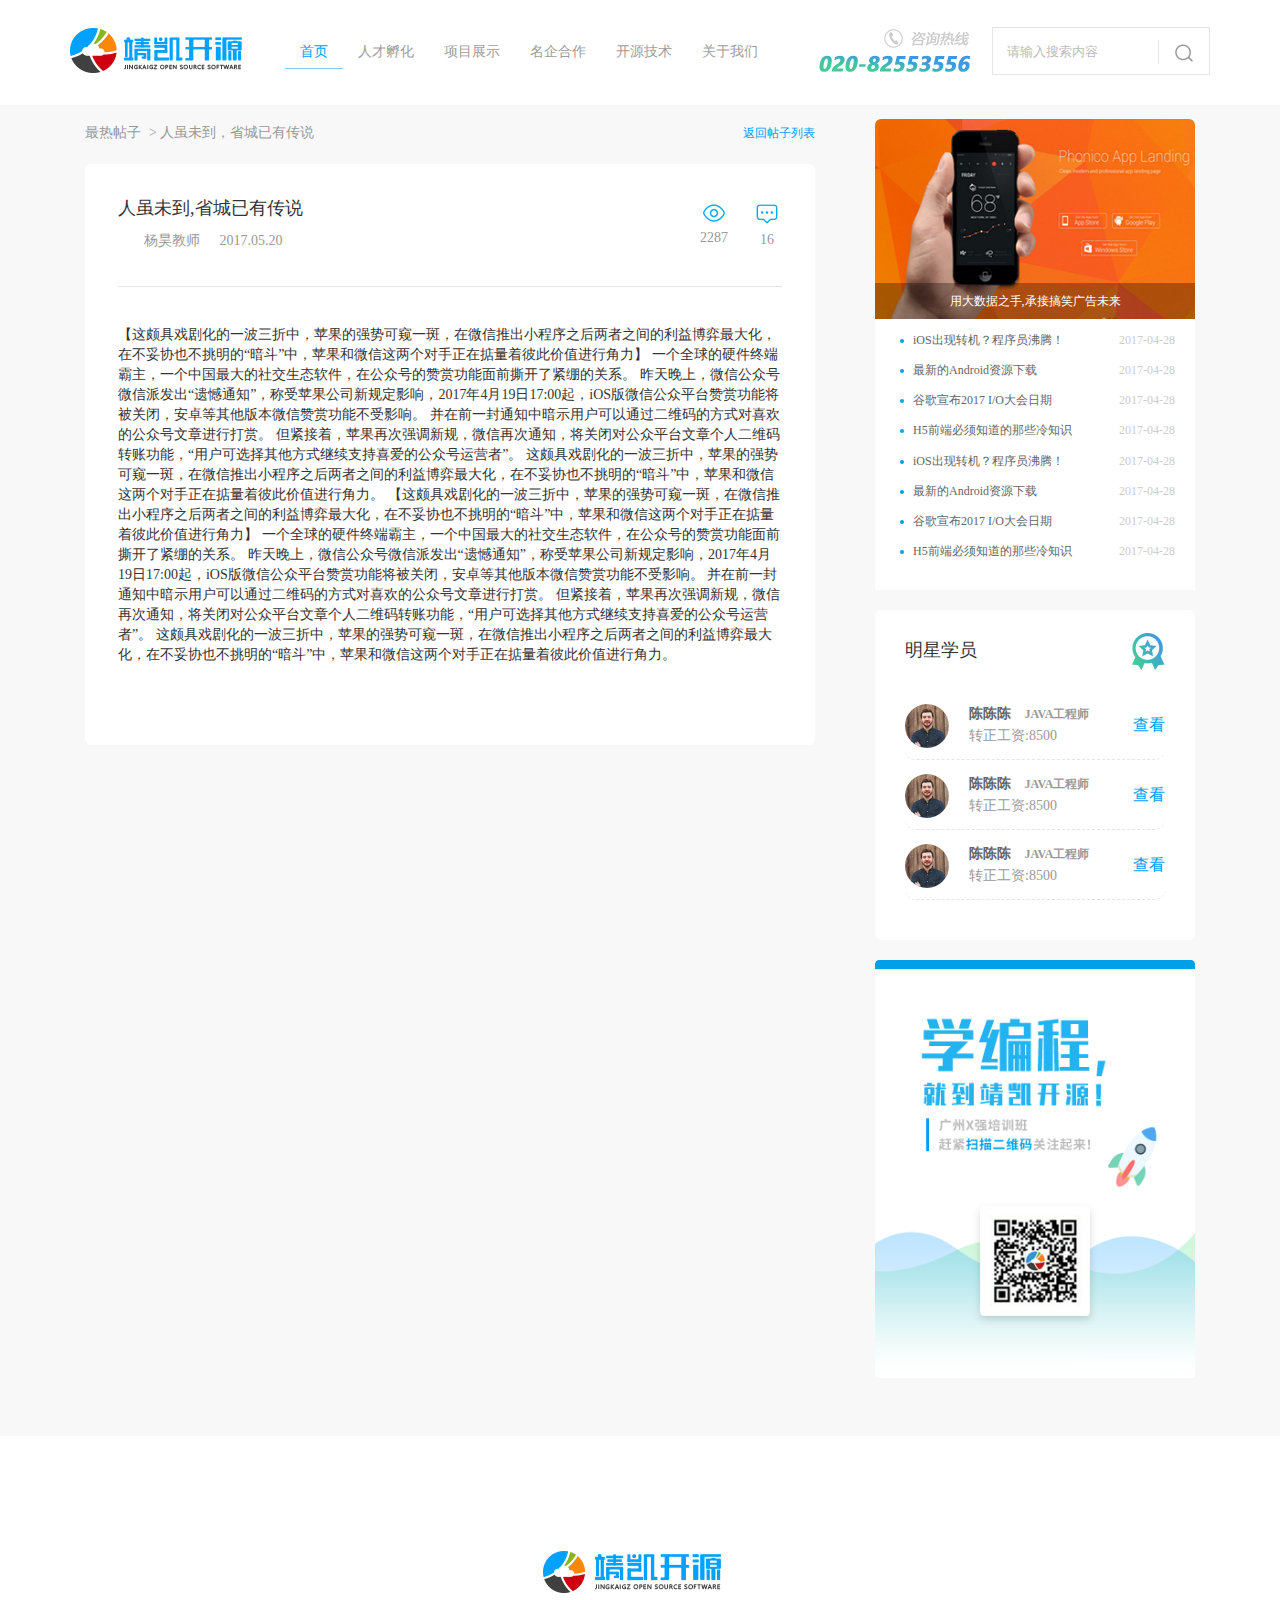
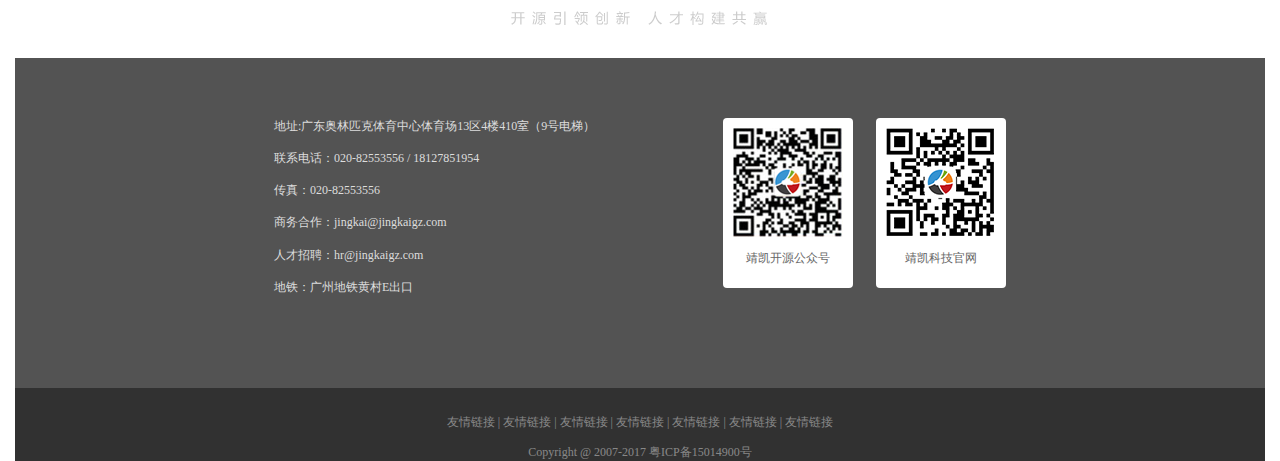
<file: jk/technology-details-bs.html>
<!DOCTYPE html>
<html>

	<head>
		<meta charset="UTF-8">
		<meta http-equiv="X-UA-Compatible" content="IE=edge, chrome=1">
		<meta name="viewport" content="width=device-width, initial-scale=1">

		<title></title>
		<link href="css/bootstrap.min.css" rel="stylesheet">
		<link rel="stylesheet" type="text/css" href="css/gb.css" />
		<link rel="stylesheet" type="text/css" href="css/header.css" />
		<link rel="stylesheet" type="text/css" href="css/footer.css" />
		<link rel="stylesheet" type="text/css" href="css/technology-details.css"/>
	</head>

	<body>
		<!--头部-->
		<div class="header ">
			<nav class="navbar navbar-inverse navbar-fixed-top">
				<div class="container">

					<div class="navbar-header">
						<button type="button" class="navbar-toggle collapsed" data-toggle="collapse" data-target="#navbar" aria-expanded="false" aria-controls="navbar">
            <span class="sr-only">Toggle navigation</span>
            <span class="icon-bar"></span>
            <span class="icon-bar"></span>
            <span class="icon-bar"></span>
       </button>

						<div class="logo fl">
							<img src="images/logo.png" />
						</div>

					</div>
					<div id="navbar" class="collapse navbar-collapse">
						<ul class="nav nav-items navbar-nav  fl">
							<li>
								<a class="active" href="" title="">首页</a>
							</li>
							<li>
								<a href="" title="">人才孵化</a>
							</li>
							<li>
								<a href="" title="">项目展示</a>
							</li>
							<li>
								<a href="" title="">名企合作</a>
							</li>
							<li>
								<a href="" title="">开源技术</a>
							</li>
							<li>
								<a href="" title="">关于我们</a>
							</li>
						</ul>
						<!--搜索-->
						<div class="search-box">
							<input class="search-inp" type="search" name="" value="" placeholder="请输入搜索内容">
							<button class="btn-search" type=""></button>
						</div>
						<!--咨询热线-->
						<div class="tel fr">
							<img src="images/img-call.png" alt="">
						</div>
					</div>
					<div class="tel">

					</div>
					<div class="search">

					</div>
				</div>
			</nav>
		</div>
		<!--头部结束-->

		<!--主体-->
		<div class="main">
			<div class="bg-wrap ov">
				<div class="container row wrap ov">
					<div class="t-side-left col-md-12 col-lg-8">
						<div class="t-detail-bar">
							<div class="bread-crumbs">
								<li>
									<a href="" title="">最热帖子</a>
								</li>
								<li>
									<a class="last" href="" title="">人虽未到，省城已有传说</a>
								</li>
							</div>
							<div class="back-t">
								<a href="technology.html" title="">返回帖子列表</a>
							</div>
						</div>
						<div class="technology-types container-types clearfix">
							<div class="types-content ov clearfix">
								<div class="card-t-details card-con-2 card">
									<div class="t-details-title text-wrap ov row">
										<div class="fl ">
											<h1>人虽未到,省城已有传说</h1>
											<div class="info"><span>杨昊教师</span><span>2017.05.20</span></div>
										</div>
										<div class="fr info texc comment">
											<img src="images/icon-comment.png" alt="">
											<span>16</span>
										</div>
										<div class="fr info texc">
											<img src="images/icon-see.png" alt="">
											<span>2287</span>
										</div>
										
										
									</div>
									<div class="article">
										【这颇具戏剧化的一波三折中，苹果的强势可窥一斑，在微信推出小程序之后两者之间的利益博弈最大化，在不妥协也不挑明的“暗斗”中，苹果和微信这两个对手正在掂量着彼此价值进行角力】 一个全球的硬件终端霸主，一个中国最大的社交生态软件，在公众号的赞赏功能面前撕开了紧绷的关系。 昨天晚上，微信公众号微信派发出“遗憾通知”，称受苹果公司新规定影响，2017年4月19日17:00起，iOS版微信公众平台赞赏功能将被关闭，安卓等其他版本微信赞赏功能不受影响。 并在前一封通知中暗示用户可以通过二维码的方式对喜欢的公众号文章进行打赏。 但紧接着，苹果再次强调新规，微信再次通知，将关闭对公众平台文章个人二维码转账功能，“用户可选择其他方式继续支持喜爱的公众号运营者”。 这颇具戏剧化的一波三折中，苹果的强势可窥一斑，在微信推出小程序之后两者之间的利益博弈最大化，在不妥协也不挑明的“暗斗”中，苹果和微信这两个对手正在掂量着彼此价值进行角力。 【这颇具戏剧化的一波三折中，苹果的强势可窥一斑，在微信推出小程序之后两者之间的利益博弈最大化，在不妥协也不挑明的“暗斗”中，苹果和微信这两个对手正在掂量着彼此价值进行角力】 一个全球的硬件终端霸主，一个中国最大的社交生态软件，在公众号的赞赏功能面前撕开了紧绷的关系。 昨天晚上，微信公众号微信派发出“遗憾通知”，称受苹果公司新规定影响，2017年4月19日17:00起，iOS版微信公众平台赞赏功能将被关闭，安卓等其他版本微信赞赏功能不受影响。 并在前一封通知中暗示用户可以通过二维码的方式对喜欢的公众号文章进行打赏。 但紧接着，苹果再次强调新规，微信再次通知，将关闭对公众平台文章个人二维码转账功能，“用户可选择其他方式继续支持喜爱的公众号运营者”。 这颇具戏剧化的一波三折中，苹果的强势可窥一斑，在微信推出小程序之后两者之间的利益博弈最大化，在不妥协也不挑明的“暗斗”中，苹果和微信这两个对手正在掂量着彼此价值进行角力。

									</div>
								</div>
							</div>
						</div>
						<!--<div class="technology-types container-types clearfix">
							<div class="types-content ov clearfix">
								<div class="card-t-details card-con-2 card">
									<div class="t-details-title text-wrap ov row">
										<div class="fl ">
											<h1>人虽未到,省城已有传说</h1>
											<div class="info"><span>杨昊教师</span><span>2017.05.20</span></div>
										</div>
										<div class="fr info texc ">
											<img src="images/icon-comment.png" alt="">
											<span>16</span>
										</div>
										<div class="fr info texc">
											<img src="images/icon-see.png" alt="">
											<span>2287</span>
										</div>
										
										
									</div>
									<div class="article">
										【这颇具戏剧化的一波三折中，苹果的强势可窥一斑，在微信推出小程序之后两者之间的利益博弈最大化，在不妥协也不挑明的“暗斗”中，苹果和微信这两个对手正在掂量着彼此价值进行角力】 一个全球的硬件终端霸主，一个中国最大的社交生态软件，在公众号的赞赏功能面前撕开了紧绷的关系。 昨天晚上，微信公众号微信派发出“遗憾通知”，称受苹果公司新规定影响，2017年4月19日17:00起，iOS版微信公众平台赞赏功能将被关闭，安卓等其他版本微信赞赏功能不受影响。 并在前一封通知中暗示用户可以通过二维码的方式对喜欢的公众号文章进行打赏。 但紧接着，苹果再次强调新规，微信再次通知，将关闭对公众平台文章个人二维码转账功能，“用户可选择其他方式继续支持喜爱的公众号运营者”。 这颇具戏剧化的一波三折中，苹果的强势可窥一斑，在微信推出小程序之后两者之间的利益博弈最大化，在不妥协也不挑明的“暗斗”中，苹果和微信这两个对手正在掂量着彼此价值进行角力。 【这颇具戏剧化的一波三折中，苹果的强势可窥一斑，在微信推出小程序之后两者之间的利益博弈最大化，在不妥协也不挑明的“暗斗”中，苹果和微信这两个对手正在掂量着彼此价值进行角力】 一个全球的硬件终端霸主，一个中国最大的社交生态软件，在公众号的赞赏功能面前撕开了紧绷的关系。 昨天晚上，微信公众号微信派发出“遗憾通知”，称受苹果公司新规定影响，2017年4月19日17:00起，iOS版微信公众平台赞赏功能将被关闭，安卓等其他版本微信赞赏功能不受影响。 并在前一封通知中暗示用户可以通过二维码的方式对喜欢的公众号文章进行打赏。 但紧接着，苹果再次强调新规，微信再次通知，将关闭对公众平台文章个人二维码转账功能，“用户可选择其他方式继续支持喜爱的公众号运营者”。 这颇具戏剧化的一波三折中，苹果的强势可窥一斑，在微信推出小程序之后两者之间的利益博弈最大化，在不妥协也不挑明的“暗斗”中，苹果和微信这两个对手正在掂量着彼此价值进行角力。

									</div>
								</div>
							</div>
						</div>-->
					</div>
					<div class="t-side-right col-lg-4">
						<div class="t-side-card-1 card-con-4 ">
							<div class="t-side-card-banner">
								<a href="" title="">
									<div class="img-wrap"><img src="images/img-t-side-card-2.png" alt=""></div>
									<div class="t-side-card-banner-text">
										用大数据之手,承接搞笑广告未来
									</div>
								</a>
							</div>
							<div class="text-wrap">
								<a class="list-title" href="" title="">
									<span class="title">iOS出现转机？程序员沸腾！</span>
									<span class="time">2017-04-28</span>
								</a>
								<a class="list-title" href="" title="">
									<span class="title">最新的Android资源下载</span>
									<span class="time">2017-04-28</span>
								</a>
								<a class="list-title" href="" title="">
									<span class="title">谷歌宣布2017 I/O大会日期</span>
									<span class="time">2017-04-28</span>
								</a>
								<a class="list-title" href="" title="">
									<span class="title">H5前端必须知道的那些冷知识</span>
									<span class="time">2017-04-28</span>
								</a>
								<a class="list-title" href="" title="">
									<span class="title">iOS出现转机？程序员沸腾！</span>
									<span class="time">2017-04-28</span>
								</a>
								<a class="list-title" href="" title="">
									<span class="title">最新的Android资源下载</span>
									<span class="time">2017-04-28</span>
								</a>
								<a class="list-title" href="" title="">
									<span class="title">谷歌宣布2017 I/O大会日期</span>
									<span class="time">2017-04-28</span>
								</a>
								<a class="list-title" href="" title="">
									<span class="title">H5前端必须知道的那些冷知识</span>
									<span class="time">2017-04-28</span>
								</a>
							</div>
						</div>
						<div class="t-side-card-2-wrap ov">
							<div class="t-side-card-2-title">
								<p>明星学员</p>
								<img src="images/icon-medal.png" alt="">
							</div>
							<div class="t-side-card-2-group">
								<div class="t-side-card-2 card-con-3 card">
									<a href="" title="">
										<div class="per-info por">
											<div class="img-wrap"><img src="images/img-head-1.png" alt=""></div>
											<div class="per-info-text">
												<p class="name">陈陈陈 <span>JAVA工程师</span></p>
												<p class="sta">转正工资:8500</p>
											</div>
											<div class="check">查看</div>
										</div>
									</a>
								</div>
								<div class="t-side-card-2 card-con-3 card">
									<a href="" title="">
										<div class="per-info por">
											<div class="img-wrap"><img src="images/img-head-1.png" alt=""></div>
											<div class="per-info-text">
												<p class="name">陈陈陈 <span>JAVA工程师</span></p>
												<p class="sta">转正工资:8500</p>
											</div>
											<div class="check">查看</div>
										</div>
									</a>
								</div>
								<div class="t-side-card-2 card-con-3 card">
									<a href="" title="">
										<div class="per-info por">
											<div class="img-wrap"><img src="images/img-head-1.png" alt=""></div>
											<div class="per-info-text">
												<p class="name">陈陈陈 <span>JAVA工程师</span></p>
												<p class="sta">转正工资:8500</p>
											</div>
											<div class="check">查看</div>
										</div>
									</a>
								</div>
							</div>
						</div>
						<div class="advertisement"><img src="images/img-advertisement.png" alt=""></div>
					</div>
				</div>
			</div>

			<!--尾部-->
			<footer class="page-footer cn" id='footer'>

				<div class="footer">
					<div class="container-fluid">
						<div class="logo-2 logo-3 bg-fff">
							<a href="index.html" title=""><img src="images/logo-2.png" alt=""></a>
						</div>
						<div class="bg-footer-wrap">
							<div class="wrap ov">
								<div class="footer-info">
									<p>地址:广东奥林匹克体育中心体育场13区4楼410室（9号电梯）</p>
									<p>联系电话：020-82553556 / 18127851954</p>
									<p>传真：020-82553556</p>
									<p>商务合作：jingkai@jingkaigz.com</p>
									<p>人才招聘：hr@jingkaigz.com</p>
									<p>地铁：广州地铁黄村E出口</p>
								</div>
								<div class="footer-info-er">
									<div class="er">
										<img src="images/img-er-1.png" alt="">
										<p>靖凯开源公众号</p>
									</div>
									<div class="er">
										<img src="images/img-er-2.png" alt="">
										<p>靖凯科技官网</p>
									</div>
								</div>
							</div>
						</div>
						<div class="copyright">
							<div class="link">
								<a href="" title="">友情链接 | </a>
								<a href="" title="">友情链接 | </a>
								<a href="" title="">友情链接 | </a>
								<a href="" title="">友情链接 | </a>
								<a href="" title="">友情链接 | </a>
								<a href="" title="">友情链接 | </a>
								<a href="" title="">友情链接</a>
							</div>
							<p>Copyright @ 2007-2017 粤ICP备15014900号</p>
						</div>
					</div>
				</div>
			</footer>

	</body>

	<!--bootstrap-->
	<!--bootstrap-->
	<script src="js/jquery.min.js" type="text/javascript" charset="utf-8"></script>
	<script src="js/bootstrap.min.js" type="text/javascript" charset="utf-8"></script>

</html>
</file>
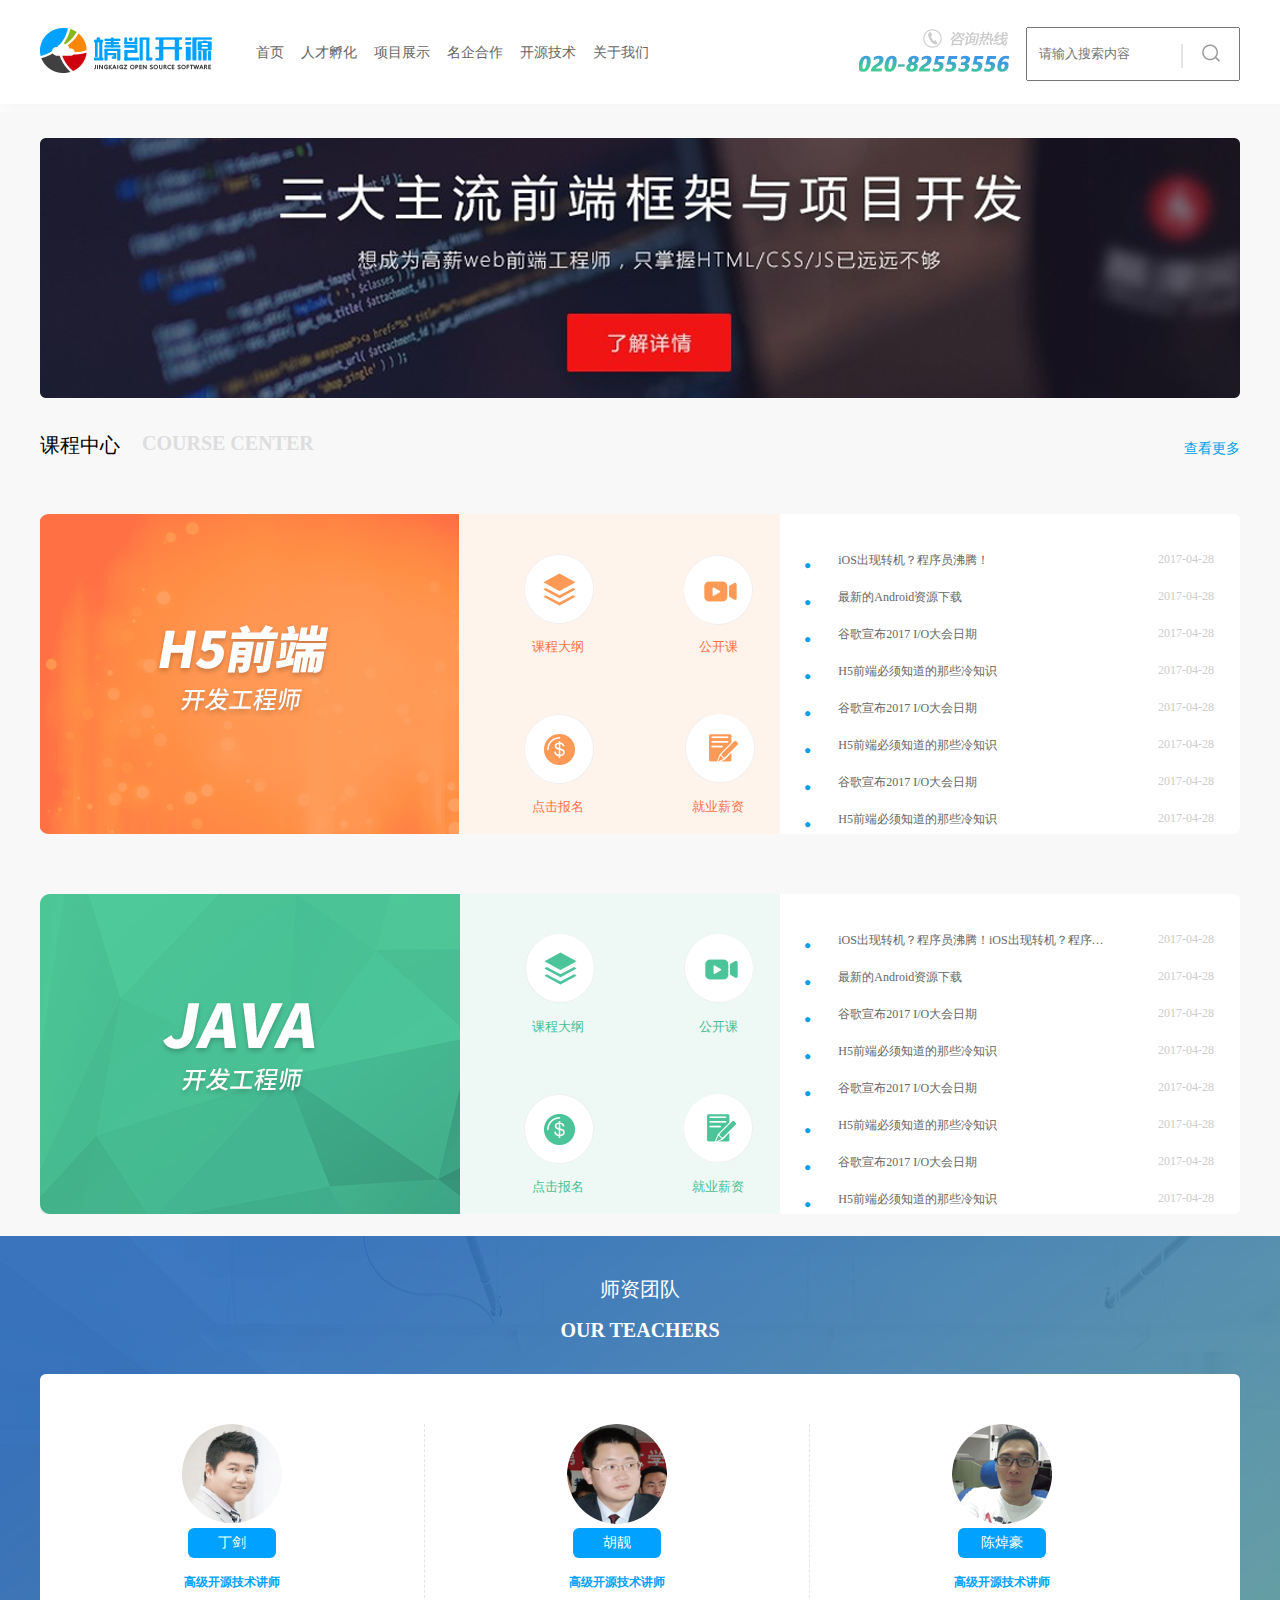
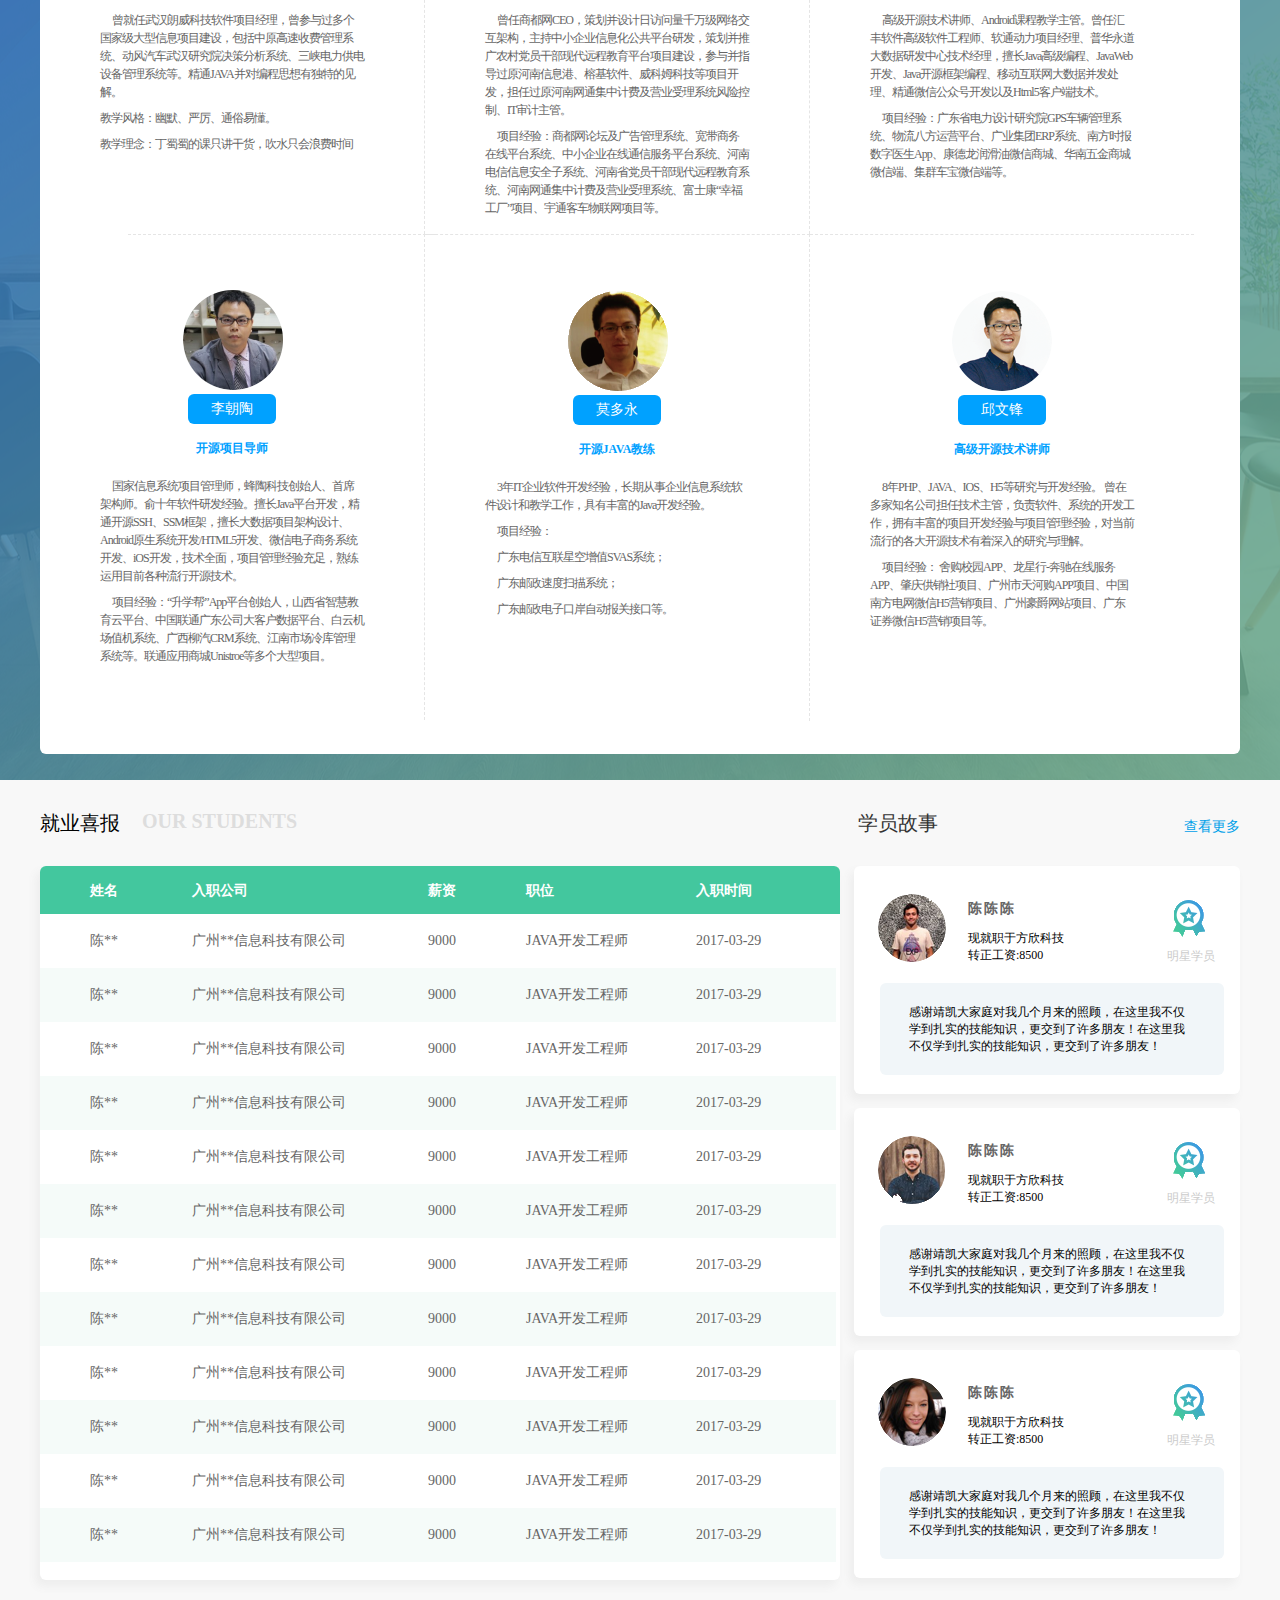
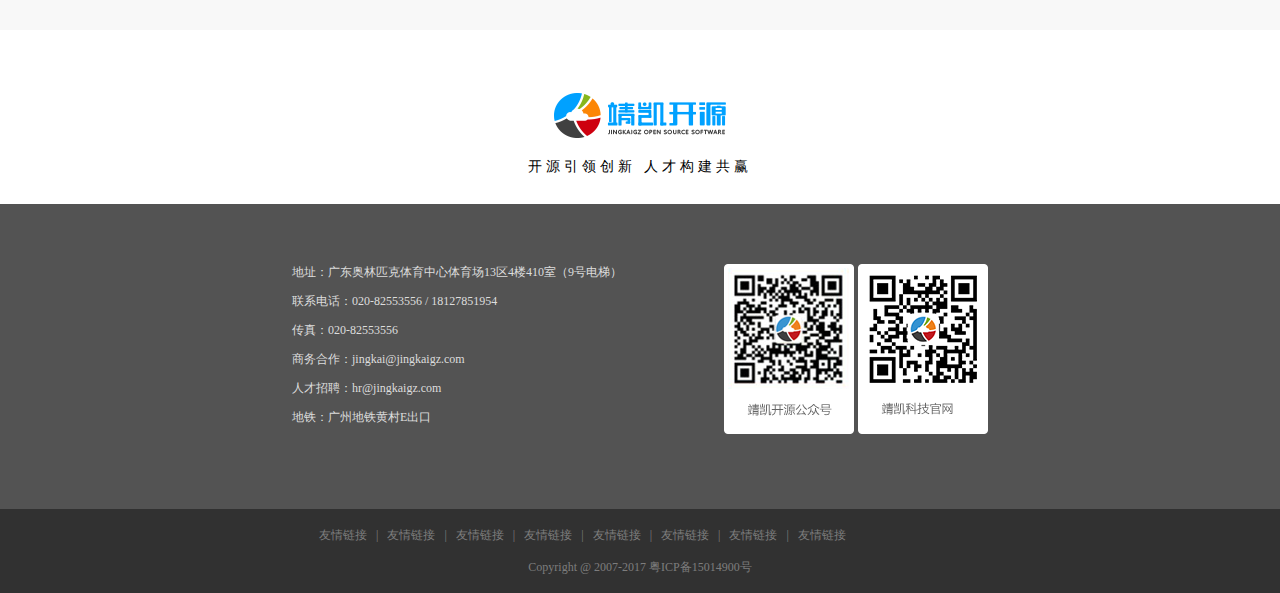
<file: project_JK/Talent.html>
<!DOCTYPE html>
<html>

	<head>
		<meta charset="UTF-8">
		<title>人才孵化</title>
		<link rel="stylesheet" type="text/css" href="css/Talent.css" />
	</head>

	<body>
		<!--头部-->
		<div class="header" id="">
			<!--导航栏-->
			<div class="nav_container">
				<!--导航logo-->
				<div class="logo">
					<img class="logo_img" src="img/logo.png" />
				</div>
				<!--链接-->
				<div class="nav">
					<ul class="navlist">
						<li>
							<a href="index.html">首页</a>
						</li>
						<li>
							<a href="Talent.html">人才孵化</a>
						</li>
						<li>
							<a href="#">项目展示</a>
						</li>
						<li>
							<a href="#">名企合作</a>
						</li>
						<li>
							<a href="#">开源技术</a>
						</li>
						<li>
							<a href="#">关于我们</a>
						</li>
					</ul>
				</div>
				<div class="helpline">
					<a class="helpline_link" href=""> <img src="img/helpline.png" /></a>

				</div>
				<div class="search">
					<input type="text" placeholder="&nbsp&nbsp&nbsp请输入搜索内容" class="search_input" name="" id="" value="" />
					<div class="search_img">
						<img src="img/search_03.png" />
					</div>
				</div>
			</div>
		</div>

		<!--主体-->
		<div class="main" id="">
			<!--轮播图与课程中心-->
			<div class="main_course" id="">
				<div class="main_course_container ">

					<div class="banner">
						<img src="img/banner_02.png" />
					</div>
					<div class="course">
						<p class="title">课程中心</p>
						<p class="bgtitle">COURSE CENTER</p>
						<a class="right_link" href="#">查看更多</a>
						<div class="h5">
							<div class="h5_img">
								<img class="course_img" src="img/cour_H5.png" />
							</div>
							<div class="h5_content course_content">
								<a href="#"><img src="img/course_html_01.png" /><span>课程大纲</span></a>
								<a href="#"><img src="img/course_html_02.png" /><span>公开课</span></a>
								<a href="#"><img src="img/course_html_03.png" /><span>点击报名</span></a>
								<a href="#"><img src="img/course_html_04.png" /><span>就业薪资</span></a>

							</div>
							<div class="h5_list course_list">
								<ul>
									<li>
										<a href="#">iOS出现转机？程序员沸腾！</a><span>2017-04-28</span>
									</li>
									<li>
										<a href="#">最新的Android资源下载</a><span>2017-04-28</span>
									</li>
									<li>
										<a href="#">谷歌宣布2017 I/O大会日期</a><span>2017-04-28</span>
									</li>
									<li>
										<a href="#">H5前端必须知道的那些冷知识</a><span>2017-04-28</span>
									</li>
									<li>
										<a href="#">谷歌宣布2017 I/O大会日期</a><span>2017-04-28</span>
									</li>
									<li>
										<a href="#">H5前端必须知道的那些冷知识</a><span>2017-04-28</span>
									</li>
									<li>
										<a href="#">谷歌宣布2017 I/O大会日期</a><span>2017-04-28</span>
									</li>
									<li>
										<a href="#">H5前端必须知道的那些冷知识</a><span>2017-04-28</span>
									</li>
								</ul>

							</div>
						</div>
						<div class="java  clearfloat">
							<div class="java_img">
								<img class="course_img" src="img/cour_java.png" />
							</div>
							<div class="java_content course_content">
								<a href="#"><img src="img/icon/course_java_01.png" /><span>课程大纲</span></a>
								<a href="#"><img src="img/icon/course_java_02.png" /><span>公开课</span></a>
								<a href="#"><img src="img/icon/course_java_03.png" /><span>点击报名</span></a>
								<a href="#"><img src="img/icon/course_java_04.png" /><span>就业薪资</span></a>
							</div>
							<div class="java_list course_list">
								<ul>
									<li>
										<a href="#">iOS出现转机？程序员沸腾！iOS出现转机？程序员沸腾！iOS出现转机？程序员沸腾！</a><span>2017-04-28</span>
									</li>
									<li>
										<a href="#">最新的Android资源下载</a><span>2017-04-28</span>
									</li>
									<li>
										<a href="#">谷歌宣布2017 I/O大会日期</a><span>2017-04-28</span>
									</li>
									<li>
										<a href="#">H5前端必须知道的那些冷知识</a><span>2017-04-28</span>
									</li>
									<li>
										<a href="#">谷歌宣布2017 I/O大会日期</a><span>2017-04-28</span>
									</li>
									<li>
										<a href="#">H5前端必须知道的那些冷知识</a><span>2017-04-28</span>
									</li>
									<li>
										<a href="#">谷歌宣布2017 I/O大会日期</a><span>2017-04-28</span>
									</li>
									<li>
										<a href="#">H5前端必须知道的那些冷知识</a><span>2017-04-28</span>
									</li>
								</ul>
							</div>
						</div>
					</div>

				</div>
			</div>
			<!--主要内容-->
			<div class="main_teachers" id="">
				<div class="main_teachers_container">
					<div class="teachers">
						<p class="teachers_title">师资团队</p>
						<p class="teachers_bg_title">OUR TEACHERS</p>
						<div class="teachers_container">
							<div class="tea tea1">
								<div class="tea_base">
									<img src="img/teacher_001.png" />
									<div class="tea_name">
										丁剑
									</div>
								</div>
								<div class="tea_detail">
									<p>高级开源技术讲师</p>
									<font class="detail_">      曾就任武汉朗威科技软件项目经理，曾参与过多个国家级大型信息项目建设，包括中原高速收费管理系统、动风汽车武汉研究院决策分析系统、三峡电力供电设备管理系统等。精通JAVA并对编程思想有独特的见解。</font>
									<font class="detail_">教学风格：幽默、严厉、通俗易懂。</font>
									<font class="detail_">教学理念：丁蜀蜀的课只讲干货，吹水只会浪费时间</font>
								</div>
							</div>
							<div class="tea tea2">
								<div class="tea_base">
									<img src="img/teacher_002.png" />
									<div class="tea_name">
										胡靓
									</div>
								</div>
								<div class="tea_detail">
									<p>高级开源技术讲师</p>
									<font class="detail_">      曾任商都网CEO，策划并设计日访问量千万级网络交互架构，主持中小企业信息化公共平台研发，策划并推广农村党员干部现代远程教育平台项目建设，参与并指导过原河南信息港、榕基软件、威科姆科技等项目开发，担任过原河南网通集中计费及营业受理系统风险控制、IT审计主管。</font>
									
									<font class="detail_">      项目经验：商都网论坛及广告管理系统、宽带商务在线平台系统、中小企业在线通信服务平台系统、河南电信信息安全子系统、河南省党员干部现代远程教育系统、河南网通集中计费及营业受理系统、富士康“幸福工厂”项目、宇通客车物联网项目等。</font>

								</div>
							</div>
							<div class="tea tea3">
								<div class="tea_base">
									<img src="img/teacher_003.png" />

									<div class="tea_name">
										陈焯豪
									</div>
								</div>
								<div class="tea_detail">
									<p>高级开源技术讲师</p>
									<font class="detail_">      高级开源技术讲师、Android课程教学主管。曾任汇丰软件高级软件工程师、软通动力项目经理、普华永道大数据研发中心技术经理，擅长Java高级编程、JavaWeb开发、Java开源框架编程、移动互联网大数据并发处理、精通微信公众号开发以及Html5客户端技术。 </font>

									<font class="detail_">      项目经验：广东省电力设计研究院GPS车辆管理系统、物流八方运营平台、广业集团ERP系统、南方时报数字医生App、康德龙润滑油微信商城、华南五金商城微信端、集群车宝微信端等。</font>
								</div>

							</div>
							<div class="line">

							</div>
							<div class="tea tea4">

								<div class="tea_base">
									<img src="img/teacher_004.png" />
									<div class="tea_name">
										李朝陶
									</div>
								</div>
								<div class="tea_detail">
									<p>开源项目导师</p>
									<font class="detail_">      国家信息系统项目管理师，蜂陶科技创始人、首席架构师。俞十年软件研发经验。擅长Java平台开发，精通开源SSH、SSM框架，擅长大数据项目架构设计、Android原生系统开发/HTML5开发、微信电子商务系统开发、iOS开发，技术全面，项目管理经验充足，熟练运用目前各种流行开源技术。 </font>

									<font class="detail_">      项目经验：“升学帮”App平台创始人，山西省智慧教育云平台、中国联通广东公司大客户数据平台、白云机场值机系统、广西柳汽CRM系统、江南市场冷库管理系统等。联通应用商城Unistroe等多个大型项目。</font>
								</div>
							</div>
							<div class="tea tea5">
								<div class="tea_base">
									<img src="img/teacher_005.png" />
									<div class="tea_name">
										莫多永
									</div>
								</div>
								<div class="tea_detail">
									<p>开源JAVA教练</p>
									<font class="detail_">      3年IT企业软件开发经验，长期从事企业信息系统软件设计和教学工作，具有丰富的Java开发经验。 </font>

									<font class="detail_">      项目经验： </font>
									<font class="detail_">      广东电信互联星空增值SVAS系统； </font>
									<font class="detail_">      广东邮政速度扫描系统； </font>
									<font class="detail_">      广东邮政电子口岸自动报关接口等。 </font>
								</div>
							</div>
							<div class="tea tea6">
								<div class="tea_base">
									<img src="img/teacher_006.png" />
									<div class="tea_name">
										邱文锋
									</div>
								</div>
								<div class="tea_detail">
									<p>高级开源技术讲师</p>
									<font class="detail_">      8年PHP、JAVA、IOS、H5等研究与开发经验。 曾在多家知名公司担任技术主管，负责软件、系统的开发工作，拥有丰富的项目开发经验与项目管理经验，对当前流行的各大开源技术有着深入的研究与理解。</font>
									<font class="detail_">      项目经验： 舍购校园APP、龙星行-奔驰在线服务APP、肇庆供销社项目、广州市天河购APP项目、中国南方电网微信H5营销项目、广州豪爵网站项目、广东证券微信H5营销项目等。 </font>

								</div>
							</div>

						</div>

					</div>
				</div>
			</div>
			<!--主体第三块内容-->
			<div class="main_students">
				<div class="main_students_container clearfloat">
					<p class="title">就业喜报</p>
					<p class="bgtitle">OUR STUDENTS</p>
					<p class="title_right">学员故事</p>
					<a class="right_link" href="#">查看更多</a>
					<div class="stu_list">
						<div class="stu_topbar">
							<p class="stu_name">姓名</p>
							<p class="stu_com">入职公司</p>
							<p class="stu_pay">薪资</p>
							<p class="stu_pos">职位</p>
							<p class="stu_time">入职时间</p>
						</div>
						<div id='scroll'>
                                   <div id="">
                                   	<ul>
									<li> 
										<font class="stu_name">陈**</font>
										<font class="stu_com">广州**信息科技有限公司</font>
										<font class="stu_pay">9000</font>
										<font class="stu_pos">JAVA开发工程师</font>
										<font class="stu_time">2017-03-29</font>
									</li>
									<li class="gray"> 
										<font class="stu_name">陈**</font>
										<font class="stu_com">广州**信息科技有限公司</font>
										<font class="stu_pay">9000</font>
										<font class="stu_pos">JAVA开发工程师</font>
										<font class="stu_time">2017-03-29</font>
									</li>
									<li> 
										<font class="stu_name">陈**</font>
										<font class="stu_com">广州**信息科技有限公司</font>
										<font class="stu_pay">9000</font>
										<font class="stu_pos">JAVA开发工程师</font>
										<font class="stu_time">2017-03-29</font>
									</li>
									<li class="gray"> 
										<font class="stu_name">陈**</font>
										<font class="stu_com">广州**信息科技有限公司</font>
										<font class="stu_pay">9000</font>
										<font class="stu_pos">JAVA开发工程师</font>
										<font class="stu_time">2017-03-29</font>
									</li>
									<li> 
										<font class="stu_name">陈**</font>
										<font class="stu_com">广州**信息科技有限公司</font>
										<font class="stu_pay">9000</font>
										<font class="stu_pos">JAVA开发工程师</font>
										<font class="stu_time">2017-03-29</font>
									</li>
									<li class="gray"> 
										<font class="stu_name">陈**</font>
										<font class="stu_com">广州**信息科技有限公司</font>
										<font class="stu_pay">9000</font>
										<font class="stu_pos">JAVA开发工程师</font>
										<font class="stu_time">2017-03-29</font>
									</li>
									<li> 
										<font class="stu_name">陈**</font>
										<font class="stu_com">广州**信息科技有限公司</font>
										<font class="stu_pay">9000</font>
										<font class="stu_pos">JAVA开发工程师</font>
										<font class="stu_time">2017-03-29</font>
									</li>
									<li class="gray"> 
										<font class="stu_name">陈**</font>
										<font class="stu_com">广州**信息科技有限公司</font>
										<font class="stu_pay">9000</font>
										<font class="stu_pos">JAVA开发工程师</font>
										<font class="stu_time">2017-03-29</font>
									</li>
									<li> 
										<font class="stu_name">陈**</font>
										<font class="stu_com">广州**信息科技有限公司</font>
										<font class="stu_pay">9000</font>
										<font class="stu_pos">JAVA开发工程师</font>
										<font class="stu_time">2017-03-29</font>
									</li>
									<li class="gray"> 
										<font class="stu_name">陈**</font>
										<font class="stu_com">广州**信息科技有限公司</font>
										<font class="stu_pay">9000</font>
										<font class="stu_pos">JAVA开发工程师</font>
										<font class="stu_time">2017-03-29</font>
									</li>
									<li> 
										<font class="stu_name">陈**</font>
										<font class="stu_com">广州**信息科技有限公司</font>
										<font class="stu_pay">9000</font>
										<font class="stu_pos">JAVA开发工程师</font>
										<font class="stu_time">2017-03-29</font>
									</li>
									<li class="gray"> 
										<font class="stu_name">陈**</font>
										<font class="stu_com">广州**信息科技有限公司</font>
										<font class="stu_pay">9000</font>
										<font class="stu_pos">JAVA开发工程师</font>
										<font class="stu_time">2017-03-29</font>
									</li>
									<li> 
										<font class="stu_name">陈**</font>
										<font class="stu_com">广州**信息科技有限公司</font>
										<font class="stu_pay">9000</font>
										<font class="stu_pos">JAVA开发工程师</font>
										<font class="stu_time">2017-03-29</font>
									</li>
									<li class="gray"> 
										<font class="stu_name">陈**</font>
										<font class="stu_com">广州**信息科技有限公司</font>
										<font class="stu_pay">9000</font>
										<font class="stu_pos">JAVA开发工程师</font>
										<font class="stu_time">2017-03-29</font>
									</li>
									<li> 
										<font class="stu_name">陈**</font>
										<font class="stu_com">广州**信息科技有限公司</font>
										<font class="stu_pay">9000</font>
										<font class="stu_pos">JAVA开发工程师</font>
										<font class="stu_time">2017-03-29</font>
									</li>
									<li class="gray"> 
										<font class="stu_name">陈**</font>
										<font class="stu_com">广州**信息科技有限公司</font>
										<font class="stu_pay">9000</font>
										<font class="stu_pos">JAVA开发工程师</font>
										<font class="stu_time">2017-03-29</font>
									</li>
									
								</ul>
								
                                   </div>
						</div>
					</div>
					<div class="stu_story">
						<div class="content_students_i">
							<img class="stuimg" src="img/stustory_01.png" />
							<div class="base">
								<p class="stuname">陈陈陈</p>
								<p>现就职于方欣科技</p>
								<p>转正工资:8500</p>
							</div>

							<img src="img/icon/stustar.png" />
							<span class="star" id="">
								明星学员
							</span>
							<div class="description">
								<p>感谢靖凯大家庭对我几个月来的照顾，在这里我不仅学到扎实的技能知识，更交到了许多朋友！在这里我不仅学到扎实的技能知识，更交到了许多朋友！</p>
							</div>
						</div>
						<div class="content_students_i students_middle">
							<img class="stuimg" src="img/stustory_02.png" />
							<div class="base">
								<p class="stuname">陈陈陈</p>
								<p>现就职于方欣科技</p>
								<p>转正工资:8500</p>
							</div>

							<img src="img/icon/stustar.png" />
							<span class="star" id="">
								明星学员
							</span>
							<div class="description">
								<p>感谢靖凯大家庭对我几个月来的照顾，在这里我不仅学到扎实的技能知识，更交到了许多朋友！在这里我不仅学到扎实的技能知识，更交到了许多朋友！</p>
							</div>
						</div>
						<div class="content_students_i">
							<img class="stuimg" src="img/stustory_03.png" />
							<div class="base">
								<p class="stuname">陈陈陈</p>
								<p>现就职于方欣科技</p>
								<p>转正工资:8500</p>
							</div>

							<img src="img/icon/stustar.png" />
							<span class="star" id="">
								明星学员
							</span>
							<div class="description">
								<p>感谢靖凯大家庭对我几个月来的照顾，在这里我不仅学到扎实的技能知识，更交到了许多朋友！在这里我不仅学到扎实的技能知识，更交到了许多朋友！</p>
							</div>
						</div>
					</div>
				</div>
			</div>
			<!--底部logo-->
			<div class="main_footer_logo">
				<p>开源引领创新 人才构建共赢</p>
			</div>

		</div>

		<!--底部-->
		<div class="footer" id="">
			<!--底部上-->
			<div class="footer_guild">
				<div class="footer_guild_content">
					<!--底部_信息文字-->
					<div class="footer_guild_message">
						<p class="footer_p">地址：广东奥林匹克体育中心体育场13区4楼410室（9号电梯）</p>
						<p class="footer_p">联系电话：020-82553556 / 18127851954</p>
						<p class="footer_p">传真：020-82553556</p>
						<p class="footer_p">商务合作：jingkai@jingkaigz.com</p>
						<p class="footer_p">人才招聘：hr@jingkaigz.com</p>
						<p class="footer_p">地铁：广州地铁黄村E出口</p>
					</div>
					<!--底部 _二维码-->
					<div class="footer_guild_QR">
						<img src="img/QR-code_001.png" />
						<img src="img/QR-code_002.png" />
					</div>
				</div>
			</div>
			<!--友情链接-->
			<div class="footer_link">
				<ul>
					<li>
						<a href="">友情链接</a>|</li>
					<li>
						<a href="">友情链接</a>|</li>
					<li>
						<a href="">友情链接</a>|</li>
					<li>
						<a href="">友情链接</a>|</li>
					<li>
						<a href="">友情链接</a>|</li>
					<li>
						<a href="">友情链接</a>|</li>
					<li>
						<a href="">友情链接</a>|</li>
					<li>
						<a href="">友情链接</a>
					</li>

				</ul>
				<p>Copyright @ 2007-2017 粤ICP备15014900号</p>

			</div>

		</div>
	</body>

</html>
</file>
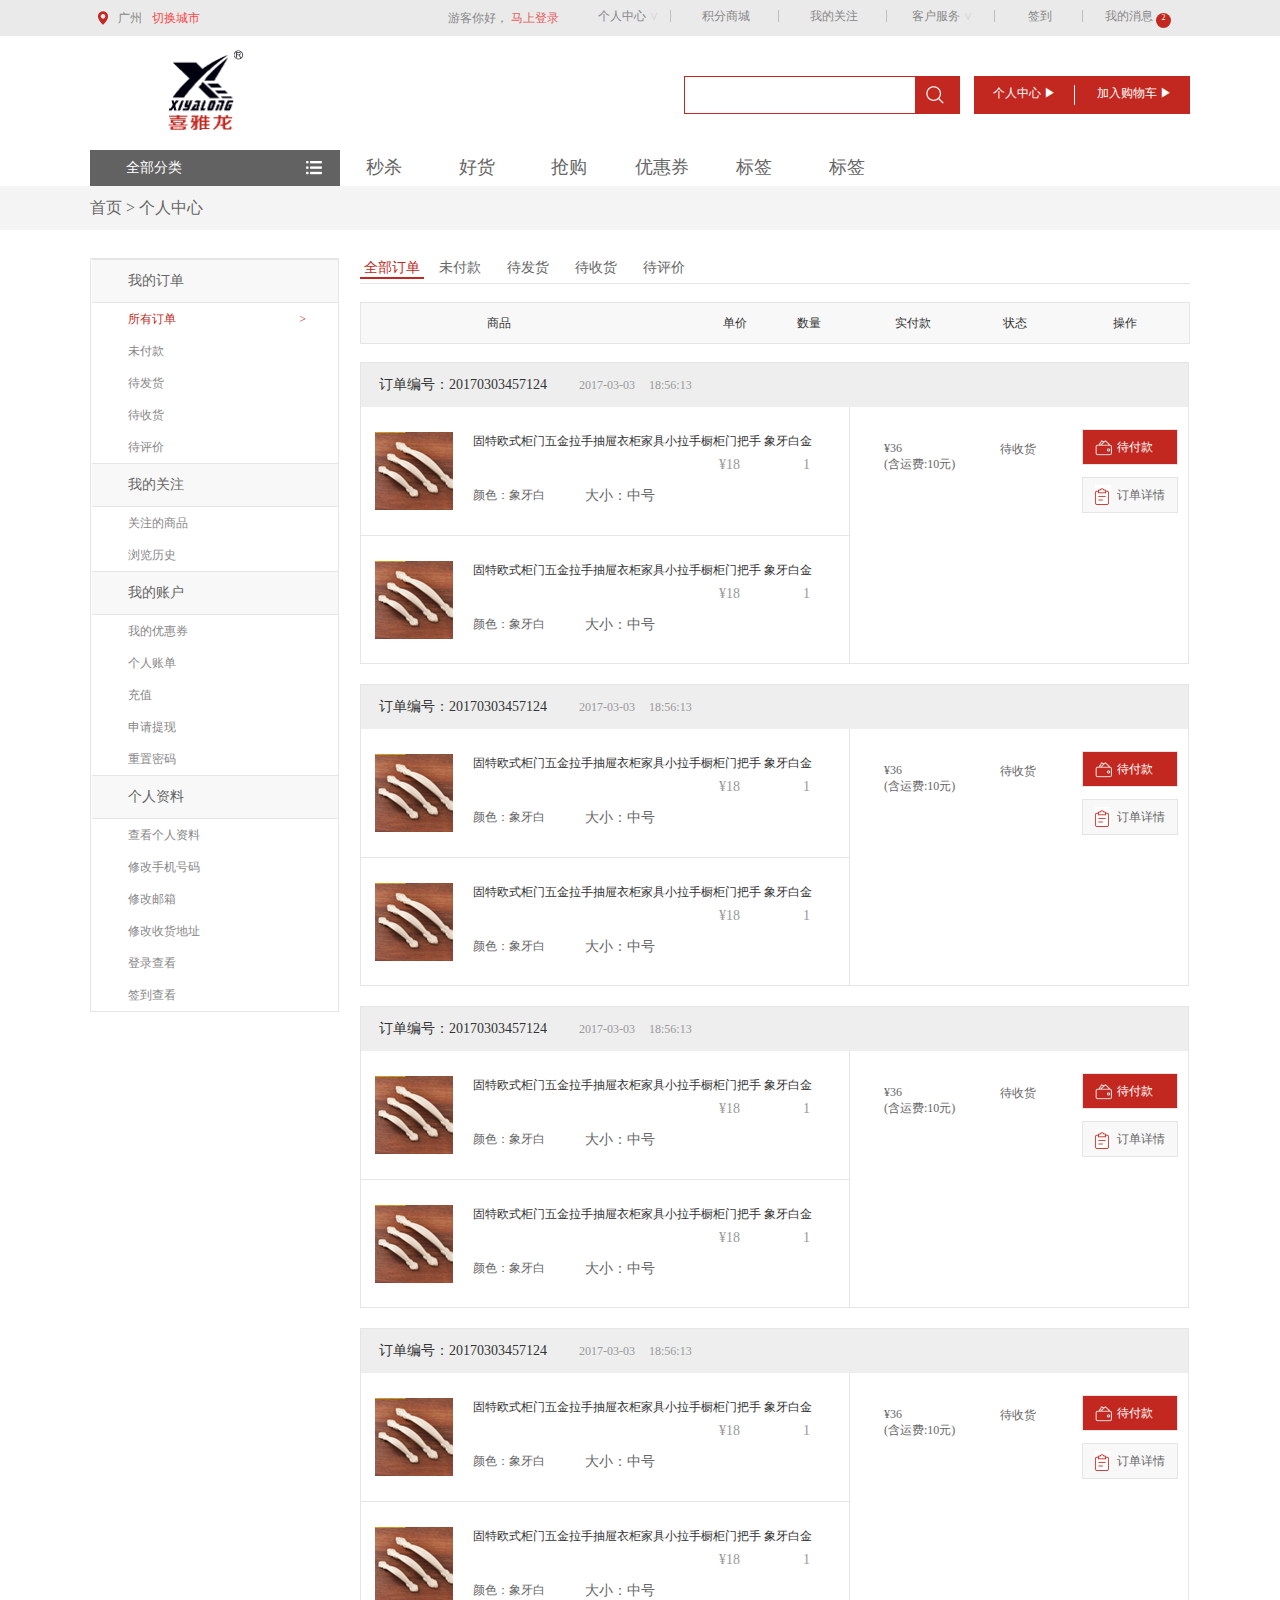
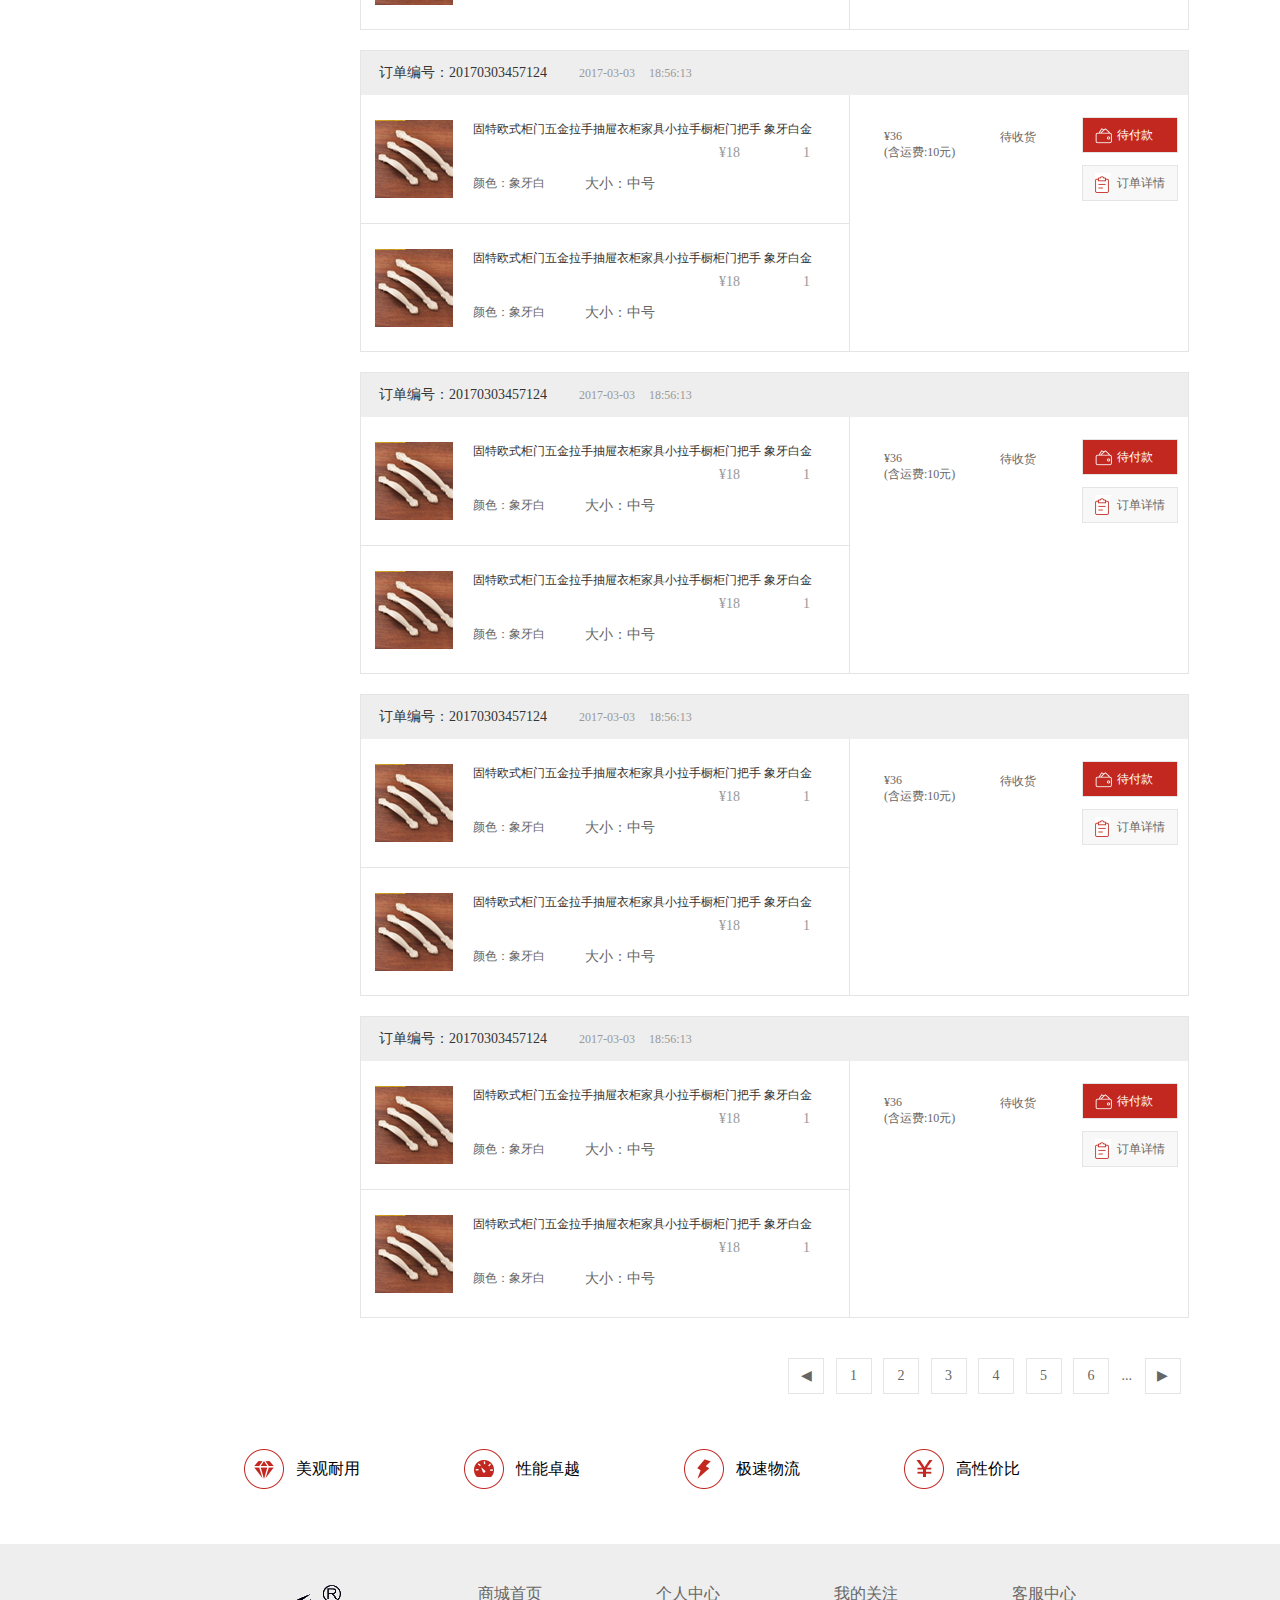
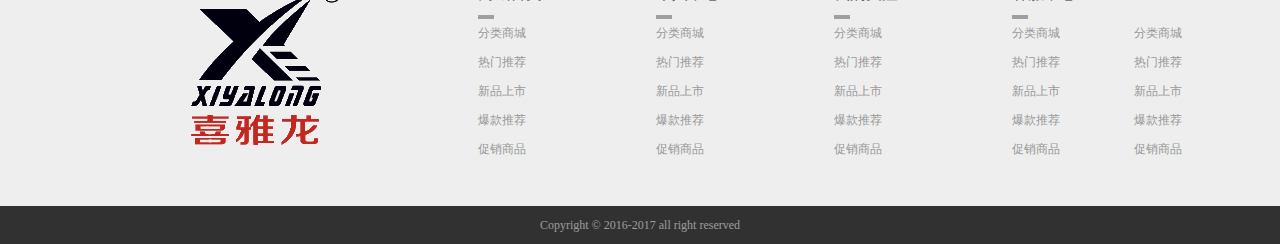
<file: XiYaLong/order.html>
<!DOCTYPE html>
<html>

	<head>
		<meta charset="utf-8" />
		<title></title>
		<link rel="stylesheet" type="text/css" href="css/order.css"/>
		<link rel="stylesheet" type="text/css" href="css/header.css" />
		<link rel="stylesheet" type="text/css" href="css/footer.css" />
<style type="text/css">
	
</style>
	</head>

	<body>
		<!--头部-->
		<div class="header">
			<!--头部上-->
			<div class="header-top">
				<div class="header-top-container">
					<div class="city">
						<img src="img/images/address-icon.png" />
						<span>
							 广州
						</span>
						<a href=""> 切换城市</a>
					</div>
					<div class="login">
						游客你好，
						<a href="#">马上登录</a>
					</div>
					<div class="navlist">
						<div class="per">
							<a href="">个人中心 <span id="">
								∨
							</span></a>
						</div>
						<div class="int">
							<a href="">积分商城</a>

						</div>
						<div class="att">
							<a href="">我的关注</a>

						</div>
						<div class="cli">
							<a href="">客户服务<span id="">
								∨
							</span></a>

						</div>
						<div class="sig">
							<a href="">签到</a>

						</div>
						<div class="inf">
							<a href="">我的消息</a>
                            <span class="redicon">2</span>
						</div>
					</div>
				</div>
			</div>
			<!--头部下-->
			<div class="header-bottom">
				<div class="header-bottom-container">
					<div class="nav-left">
						<div class="logo">
							<img src="img/images/logo.png" />
						</div>
						<div class="classify">
							<p>全部分类</p>
							<a href=""><img src="img/images/class_03.png" /></a>
						</div>
					</div>
					<div class="nav-right">
						<div class="search">

							<input type="text" name="" id="" value="" />
							<a href=""><img src="img/images/search-icon.png" /></a>
							<!--<div class="place2">
								夹片
							</div>
							<div class="place1">
								房门锁
							</div>-->
						</div>
						<div class="car">
							<div class="person">
								<a href="">个人中心&nbsp;▶</a>
							</div>
							<div class="add">
								<a href="">加入购物车&nbsp;▶</a>
							</div>
						</div>
						<div class="tab">
							<div class="tab1">
								<a href="">秒杀</a>
							</div>
							<div class="tab1">
								<a href="">好货</a>
							</div>
							<div class="tab1">
								<a href="">抢购</a>
							</div>
							<div class="tab1">
								<a href="">优惠券</a>
							</div>
							<div class="tab1">
								<a href="">标签</a>
							</div>
							<div class="tab1">
								<a href="">标签</a>
							</div>

						</div>
					</div>

				</div>
			</div>
		</div>

		<div class="main clearfloat">
			<div class="bread">
				<div class="bread-container">
					<a href="#">首页</a>
					<span>&gt</span>
					<a href="#">个人中心</a>
				</div>

			</div>
			<div class="main-container">
				<div class="leftbar">
					<div class="leftbar-son">
						<div class="title">
							我的订单
						</div>
						<div class="select">
							<ul>
								<li>
									<a class="order-all" href="#">所有订单<span>&gt;</span></a>
								</li>
								<li>
									<a href="#">未付款</a>
								</li>
								<li>
									<a href="#">待发货</a>
								</li>
								<li>
									<a href="#">待收货</a>
								</li>
								<li>
									<a href="#">待评价</a>
								</li>
							</ul>
						</div>
					</div>
					<div class="leftbar-son">
						<div class="title">
							我的关注
						</div>
						<div class="select">
							<ul>
								
								<li>
									<a href="#">关注的商品</a>
								</li>
								<li>
									<a href="#">浏览历史</a>
								</li>
								
							</ul>
						</div>
					</div>
					<div class="leftbar-son">
						<div class="title">
							我的账户
						</div>
						<div class="select">
							<ul>
								
								<li>
									<a href="#">我的优惠券</a>
								</li>
								<li>
									<a href="#">个人账单</a>
								</li>
								<li>
									<a href="#">充值</a>
								</li>
								<li>
									<a href="#">申请提现</a>
								</li>
								<li>
									<a href="#">重置密码</a>
								</li>
								
							</ul>
						</div>
					</div>
					<div class="leftbar-son">
						<div class="title">
							个人资料
						</div>
						<div class="select">
							<ul>
								
								<li>
									<a href="#">查看个人资料</a>
								</li>
								<li>
									<a href="#">修改手机号码</a>
								</li>
								<li>
									<a href="#">修改邮箱</a>
								</li>
								<li>
									<a href="#">修改收货地址</a>
								</li>
								<li>
									<a href="#">登录查看</a>
								</li>
								<li>
									<a href="#">签到查看</a>
								</li>
							</ul>
						</div>
					</div>
				</div>
				<div class="rightcontent">
					<div class="ordertab">
						<a class="active" href="#">全部订单</a>
						<a href="#">未付款</a>
						<a href="#">待发货</a>
						<a href="#">待收货</a>
						<a href="#">待评价</a>
					</div>

					<div class="order clearfloat">
						<div class="order-title">
							<span class="com">商品</span>
							<span class="uni">单价</span>
							<span class="num">数量</span>
							<span class="pay">实付款</span>
							<span class="sta">状态</span>
							<span class="ope">操作</span>
						</div>
						<div class="ser">
							<div class="ser-title">
								<span class="order-ser">订单编号：20170303457124</span>
								<span class="order-date">2017-03-03</span>
								<span class="order-time">18:56:13</span>
							</div>
							<div class="ser-content">
								<div class="ser-left">
									<div class="ser-top">
										   <img src="img/images/listimg1.png"/>
                                           <div class="ser-name">
                                           	固特欧式柜门五金拉手抽屉衣柜家具小拉手橱柜门把手 象牙白金
                                           </div>
                                           <div class="ser-color">
                                           	颜色：象牙白
                                           </div>
                                           <div class="ser-size">
                                           	大小：中号
                                           </div>
                                           <div class="ser-price">
                                           	&yen;18
                                           </div>
                                           <div class="ser-num">
                                           	1
                                           </div>
									</div>
									<div class="ser-bottom">
										<img src="img/images/listimg1.png"/>
                                           <div class="ser-name">
                                           	固特欧式柜门五金拉手抽屉衣柜家具小拉手橱柜门把手 象牙白金
                                           </div>
                                           <div class="ser-color">
                                           	颜色：象牙白
                                           </div>
                                           <div class="ser-size">
                                           	大小：中号
                                           </div>
                                           <div class="ser-price">
                                           	&yen;18
                                           </div>
                                           <div class="ser-num">
                                           	1
                                           </div>

									</div>
								</div>
								<div class="ser-right">
                                        <div class="price">
                                        	<p>&yen;36</p>
                                        	<p>(含运费:10元)</p>
                                        </div>
                                        <div class="state">
                                        	待收货
                                        </div>
                                        <div class="gotopay">
                                        	<img src="img/images/pay.png"/>
                                        	<span>待付款</span>
                                        </div>
                                        <div class="detail">
                                        	<img src="img/images/detail.png"/>
                                        	<span>订单详情</span>
                                        </div>
								</div>

							</div>
						</div>
						<!--一个订单结束-->
						<div class="ser">
							<div class="ser-title">
								<span class="order-ser">订单编号：20170303457124</span>
								<span class="order-date">2017-03-03</span>
								<span class="order-time">18:56:13</span>
							</div>
							<div class="ser-content">
								<div class="ser-left">
									<div class="ser-top">
										   <img src="img/images/listimg1.png"/>
                                           <div class="ser-name">
                                           	固特欧式柜门五金拉手抽屉衣柜家具小拉手橱柜门把手 象牙白金
                                           </div>
                                           <div class="ser-color">
                                           	颜色：象牙白
                                           </div>
                                           <div class="ser-size">
                                           	大小：中号
                                           </div>
                                           <div class="ser-price">
                                           	&yen;18
                                           </div>
                                           <div class="ser-num">
                                           	1
                                           </div>
									</div>
									<div class="ser-bottom">
										<img src="img/images/listimg1.png"/>
                                           <div class="ser-name">
                                           	固特欧式柜门五金拉手抽屉衣柜家具小拉手橱柜门把手 象牙白金
                                           </div>
                                           <div class="ser-color">
                                           	颜色：象牙白
                                           </div>
                                           <div class="ser-size">
                                           	大小：中号
                                           </div>
                                           <div class="ser-price">
                                           	&yen;18
                                           </div>
                                           <div class="ser-num">
                                           	1
                                           </div>

									</div>
								</div>
								<div class="ser-right">
                                        <div class="price">
                                        	<p>&yen;36</p>
                                        	<p>(含运费:10元)</p>
                                        </div>
                                        <div class="state">
                                        	待收货
                                        </div>
                                        <div class="gotopay">
                                        	<img src="img/images/pay.png"/>
                                        	<span>待付款</span>
                                        </div>
                                        <div class="detail">
                                        	<img src="img/images/detail.png"/>
                                        	<span>订单详情</span>
                                        </div>
								</div>

							</div>
						</div>
						<!--一个订单结束-->
						<div class="ser">
							<div class="ser-title">
								<span class="order-ser">订单编号：20170303457124</span>
								<span class="order-date">2017-03-03</span>
								<span class="order-time">18:56:13</span>
							</div>
							<div class="ser-content">
								<div class="ser-left">
									<div class="ser-top">
										   <img src="img/images/listimg1.png"/>
                                           <div class="ser-name">
                                           	固特欧式柜门五金拉手抽屉衣柜家具小拉手橱柜门把手 象牙白金
                                           </div>
                                           <div class="ser-color">
                                           	颜色：象牙白
                                           </div>
                                           <div class="ser-size">
                                           	大小：中号
                                           </div>
                                           <div class="ser-price">
                                           	&yen;18
                                           </div>
                                           <div class="ser-num">
                                           	1
                                           </div>
									</div>
									<div class="ser-bottom">
										<img src="img/images/listimg1.png"/>
                                           <div class="ser-name">
                                           	固特欧式柜门五金拉手抽屉衣柜家具小拉手橱柜门把手 象牙白金
                                           </div>
                                           <div class="ser-color">
                                           	颜色：象牙白
                                           </div>
                                           <div class="ser-size">
                                           	大小：中号
                                           </div>
                                           <div class="ser-price">
                                           	&yen;18
                                           </div>
                                           <div class="ser-num">
                                           	1
                                           </div>

									</div>
								</div>
								<div class="ser-right">
                                        <div class="price">
                                        	<p>&yen;36</p>
                                        	<p>(含运费:10元)</p>
                                        </div>
                                        <div class="state">
                                        	待收货
                                        </div>
                                        <div class="gotopay">
                                        	<img src="img/images/pay.png"/>
                                        	<span>待付款</span>
                                        </div>
                                        <div class="detail">
                                        	<img src="img/images/detail.png"/>
                                        	<span>订单详情</span>
                                        </div>
								</div>

							</div>
						</div>
						<!--一个订单结束-->
						<div class="ser">
							<div class="ser-title">
								<span class="order-ser">订单编号：20170303457124</span>
								<span class="order-date">2017-03-03</span>
								<span class="order-time">18:56:13</span>
							</div>
							<div class="ser-content">
								<div class="ser-left">
									<div class="ser-top">
										   <img src="img/images/listimg1.png"/>
                                           <div class="ser-name">
                                           	固特欧式柜门五金拉手抽屉衣柜家具小拉手橱柜门把手 象牙白金
                                           </div>
                                           <div class="ser-color">
                                           	颜色：象牙白
                                           </div>
                                           <div class="ser-size">
                                           	大小：中号
                                           </div>
                                           <div class="ser-price">
                                           	&yen;18
                                           </div>
                                           <div class="ser-num">
                                           	1
                                           </div>
									</div>
									<div class="ser-bottom">
										<img src="img/images/listimg1.png"/>
                                           <div class="ser-name">
                                           	固特欧式柜门五金拉手抽屉衣柜家具小拉手橱柜门把手 象牙白金
                                           </div>
                                           <div class="ser-color">
                                           	颜色：象牙白
                                           </div>
                                           <div class="ser-size">
                                           	大小：中号
                                           </div>
                                           <div class="ser-price">
                                           	&yen;18
                                           </div>
                                           <div class="ser-num">
                                           	1
                                           </div>

									</div>
								</div>
								<div class="ser-right">
                                        <div class="price">
                                        	<p>&yen;36</p>
                                        	<p>(含运费:10元)</p>
                                        </div>
                                        <div class="state">
                                        	待收货
                                        </div>
                                        <div class="gotopay">
                                        	<img src="img/images/pay.png"/>
                                        	<span>待付款</span>
                                        </div>
                                        <div class="detail">
                                        	<img src="img/images/detail.png"/>
                                        	<span>订单详情</span>
                                        </div>
								</div>

							</div>
						</div>
						<!--一个订单结束-->
						<div class="ser">
							<div class="ser-title">
								<span class="order-ser">订单编号：20170303457124</span>
								<span class="order-date">2017-03-03</span>
								<span class="order-time">18:56:13</span>
							</div>
							<div class="ser-content">
								<div class="ser-left">
									<div class="ser-top">
										   <img src="img/images/listimg1.png"/>
                                           <div class="ser-name">
                                           	固特欧式柜门五金拉手抽屉衣柜家具小拉手橱柜门把手 象牙白金
                                           </div>
                                           <div class="ser-color">
                                           	颜色：象牙白
                                           </div>
                                           <div class="ser-size">
                                           	大小：中号
                                           </div>
                                           <div class="ser-price">
                                           	&yen;18
                                           </div>
                                           <div class="ser-num">
                                           	1
                                           </div>
									</div>
									<div class="ser-bottom">
										<img src="img/images/listimg1.png"/>
                                           <div class="ser-name">
                                           	固特欧式柜门五金拉手抽屉衣柜家具小拉手橱柜门把手 象牙白金
                                           </div>
                                           <div class="ser-color">
                                           	颜色：象牙白
                                           </div>
                                           <div class="ser-size">
                                           	大小：中号
                                           </div>
                                           <div class="ser-price">
                                           	&yen;18
                                           </div>
                                           <div class="ser-num">
                                           	1
                                           </div>

									</div>
								</div>
								<div class="ser-right">
                                        <div class="price">
                                        	<p>&yen;36</p>
                                        	<p>(含运费:10元)</p>
                                        </div>
                                        <div class="state">
                                        	待收货
                                        </div>
                                        <div class="gotopay">
                                        	<img src="img/images/pay.png"/>
                                        	<span>待付款</span>
                                        </div>
                                        <div class="detail">
                                        	<img src="img/images/detail.png"/>
                                        	<span>订单详情</span>
                                        </div>
								</div>

							</div>
						</div>
						<!--一个订单结束-->
						<div class="ser">
							<div class="ser-title">
								<span class="order-ser">订单编号：20170303457124</span>
								<span class="order-date">2017-03-03</span>
								<span class="order-time">18:56:13</span>
							</div>
							<div class="ser-content">
								<div class="ser-left">
									<div class="ser-top">
										   <img src="img/images/listimg1.png"/>
                                           <div class="ser-name">
                                           	固特欧式柜门五金拉手抽屉衣柜家具小拉手橱柜门把手 象牙白金
                                           </div>
                                           <div class="ser-color">
                                           	颜色：象牙白
                                           </div>
                                           <div class="ser-size">
                                           	大小：中号
                                           </div>
                                           <div class="ser-price">
                                           	&yen;18
                                           </div>
                                           <div class="ser-num">
                                           	1
                                           </div>
									</div>
									<div class="ser-bottom">
										<img src="img/images/listimg1.png"/>
                                           <div class="ser-name">
                                           	固特欧式柜门五金拉手抽屉衣柜家具小拉手橱柜门把手 象牙白金
                                           </div>
                                           <div class="ser-color">
                                           	颜色：象牙白
                                           </div>
                                           <div class="ser-size">
                                           	大小：中号
                                           </div>
                                           <div class="ser-price">
                                           	&yen;18
                                           </div>
                                           <div class="ser-num">
                                           	1
                                           </div>

									</div>
								</div>
								<div class="ser-right">
                                        <div class="price">
                                        	<p>&yen;36</p>
                                        	<p>(含运费:10元)</p>
                                        </div>
                                        <div class="state">
                                        	待收货
                                        </div>
                                        <div class="gotopay">
                                        	<img src="img/images/pay.png"/>
                                        	<span>待付款</span>
                                        </div>
                                        <div class="detail">
                                        	<img src="img/images/detail.png"/>
                                        	<span>订单详情</span>
                                        </div>
								</div>

							</div>
						</div>
						<!--一个订单结束-->
						<div class="ser">
							<div class="ser-title">
								<span class="order-ser">订单编号：20170303457124</span>
								<span class="order-date">2017-03-03</span>
								<span class="order-time">18:56:13</span>
							</div>
							<div class="ser-content">
								<div class="ser-left">
									<div class="ser-top">
										   <img src="img/images/listimg1.png"/>
                                           <div class="ser-name">
                                           	固特欧式柜门五金拉手抽屉衣柜家具小拉手橱柜门把手 象牙白金
                                           </div>
                                           <div class="ser-color">
                                           	颜色：象牙白
                                           </div>
                                           <div class="ser-size">
                                           	大小：中号
                                           </div>
                                           <div class="ser-price">
                                           	&yen;18
                                           </div>
                                           <div class="ser-num">
                                           	1
                                           </div>
									</div>
									<div class="ser-bottom">
										<img src="img/images/listimg1.png"/>
                                           <div class="ser-name">
                                           	固特欧式柜门五金拉手抽屉衣柜家具小拉手橱柜门把手 象牙白金
                                           </div>
                                           <div class="ser-color">
                                           	颜色：象牙白
                                           </div>
                                           <div class="ser-size">
                                           	大小：中号
                                           </div>
                                           <div class="ser-price">
                                           	&yen;18
                                           </div>
                                           <div class="ser-num">
                                           	1
                                           </div>

									</div>
								</div>
								<div class="ser-right">
                                        <div class="price">
                                        	<p>&yen;36</p>
                                        	<p>(含运费:10元)</p>
                                        </div>
                                        <div class="state">
                                        	待收货
                                        </div>
                                        <div class="gotopay">
                                        	<img src="img/images/pay.png"/>
                                        	<span>待付款</span>
                                        </div>
                                        <div class="detail">
                                        	<img src="img/images/detail.png"/>
                                        	<span>订单详情</span>
                                        </div>
								</div>

							</div>
						</div>
						<!--一个订单结束-->
						<div class="ser">
							<div class="ser-title">
								<span class="order-ser">订单编号：20170303457124</span>
								<span class="order-date">2017-03-03</span>
								<span class="order-time">18:56:13</span>
							</div>
							<div class="ser-content">
								<div class="ser-left">
									<div class="ser-top">
										   <img src="img/images/listimg1.png"/>
                                           <div class="ser-name">
                                           	固特欧式柜门五金拉手抽屉衣柜家具小拉手橱柜门把手 象牙白金
                                           </div>
                                           <div class="ser-color">
                                           	颜色：象牙白
                                           </div>
                                           <div class="ser-size">
                                           	大小：中号
                                           </div>
                                           <div class="ser-price">
                                           	&yen;18
                                           </div>
                                           <div class="ser-num">
                                           	1
                                           </div>
									</div>
									<div class="ser-bottom">
										<img src="img/images/listimg1.png"/>
                                           <div class="ser-name">
                                           	固特欧式柜门五金拉手抽屉衣柜家具小拉手橱柜门把手 象牙白金
                                           </div>
                                           <div class="ser-color">
                                           	颜色：象牙白
                                           </div>
                                           <div class="ser-size">
                                           	大小：中号
                                           </div>
                                           <div class="ser-price">
                                           	&yen;18
                                           </div>
                                           <div class="ser-num">
                                           	1
                                           </div>

									</div>
								</div>
								<div class="ser-right">
                                        <div class="price">
                                        	<p>&yen;36</p>
                                        	<p>(含运费:10元)</p>
                                        </div>
                                        <div class="state">
                                        	待收货
                                        </div>
                                        <div class="gotopay">
                                        	<img src="img/images/pay.png"/>
                                        	<span>待付款</span>
                                        </div>
                                        <div class="detail">
                                        	<img src="img/images/detail.png"/>
                                        	<span>订单详情</span>
                                        </div>
								</div>

							</div>
						</div>
						<!--一个订单结束-->
					</div>
					
					
					
					<!--分页-->
						<div class="paging">
						<a href="#"><div class="">◀</div></a>
						<a href="#"><div class="">1</div></a>
						<a href="#"><div class="">2</div></a>
						<a href="#"><div class="">3</div></a>
						<a href="#"><div class="">4</div></a>
						<a href="#"><div class="">5</div></a>
						<a href="#"><div class="">6</div></a>
						
						<span id="">
							...
						</span>
						<a href="#"><div class="">▶</div></a>
						
					</div>
					
				</div>
				<!--右边订单内容结束-->
			
					
					
			</div>
		</div>
		<!--主体结束-->

		<!--尾部-->
		<div class="footer ">
			<div class="footer-container1">
				<div class="icon">
					<div class="footericon1">
						<img src="img/images/foot_icon1.png" />
						<span id="">
                         		美观耐用
                         	</span>
					</div>
					<div class="footericon2">
						<img src="img/images/foot_icon2.png" />
						<span id="">
                         		性能卓越
                         	</span>
					</div>
					<div class="footericon3">
						<img src="img/images/foot_icon3.png" />
						<span id="">
                         		极速物流
                         	</span>
					</div>
					<div class="footericon4">
						<img src="img/images/foot_icon4.png" />
						<span id="">
                         		高性价比
                         	</span>
					</div>
				</div>

			</div>
			<div class="footer-container2">
				<div class="footer-content">
					<img src="img/images/logo.png" />
					<div class="fir">
						<p>客服中心</p>
						<div class="line"></div>
						<div class="link_">
							<a href="">分类商城</a>
							<a href="">热门推荐</a>
							<a href="">新品上市</a>
							<a href="">爆款推荐</a>
							<a href="">促销商品</a>
							<div class="link_r">
								<a href="">分类商城</a>
								<a href="">热门推荐</a>
								<a href="">新品上市</a>
								<a href="">爆款推荐</a>
								<a href="">促销商品</a>
							</div>

						</div>
					</div>
					<div class="fir">
						<p>我的关注</p>
						<div class="line"></div>
						<div class="link">
							<a href="">分类商城</a>
							<a href="">热门推荐</a>
							<a href="">新品上市</a>
							<a href="">爆款推荐</a>
							<a href="">促销商品</a>
						</div>
					</div>
					<div class="fir">
						<p>个人中心</p>
						<div class="line"></div>
						<div class="link">
							<a href="">分类商城</a>
							<a href="">热门推荐</a>
							<a href="">新品上市</a>
							<a href="">爆款推荐</a>
							<a href="">促销商品</a>
						</div>
					</div>
					<div class="fir">
						<p>商城首页</p>
						<div class="line"></div>
						<div class="link">
							<a href="">分类商城</a>
							<a href="">热门推荐</a>
							<a href="">新品上市</a>
							<a href="">爆款推荐</a>
							<a href="">促销商品</a>
						</div>
					</div>

				</div>

			</div>
			<div class="footer-container3">
				<p>Copyright © 2016-2017 all right reserved</p>
			</div>
		</div>

	</body>

</html>
</file>
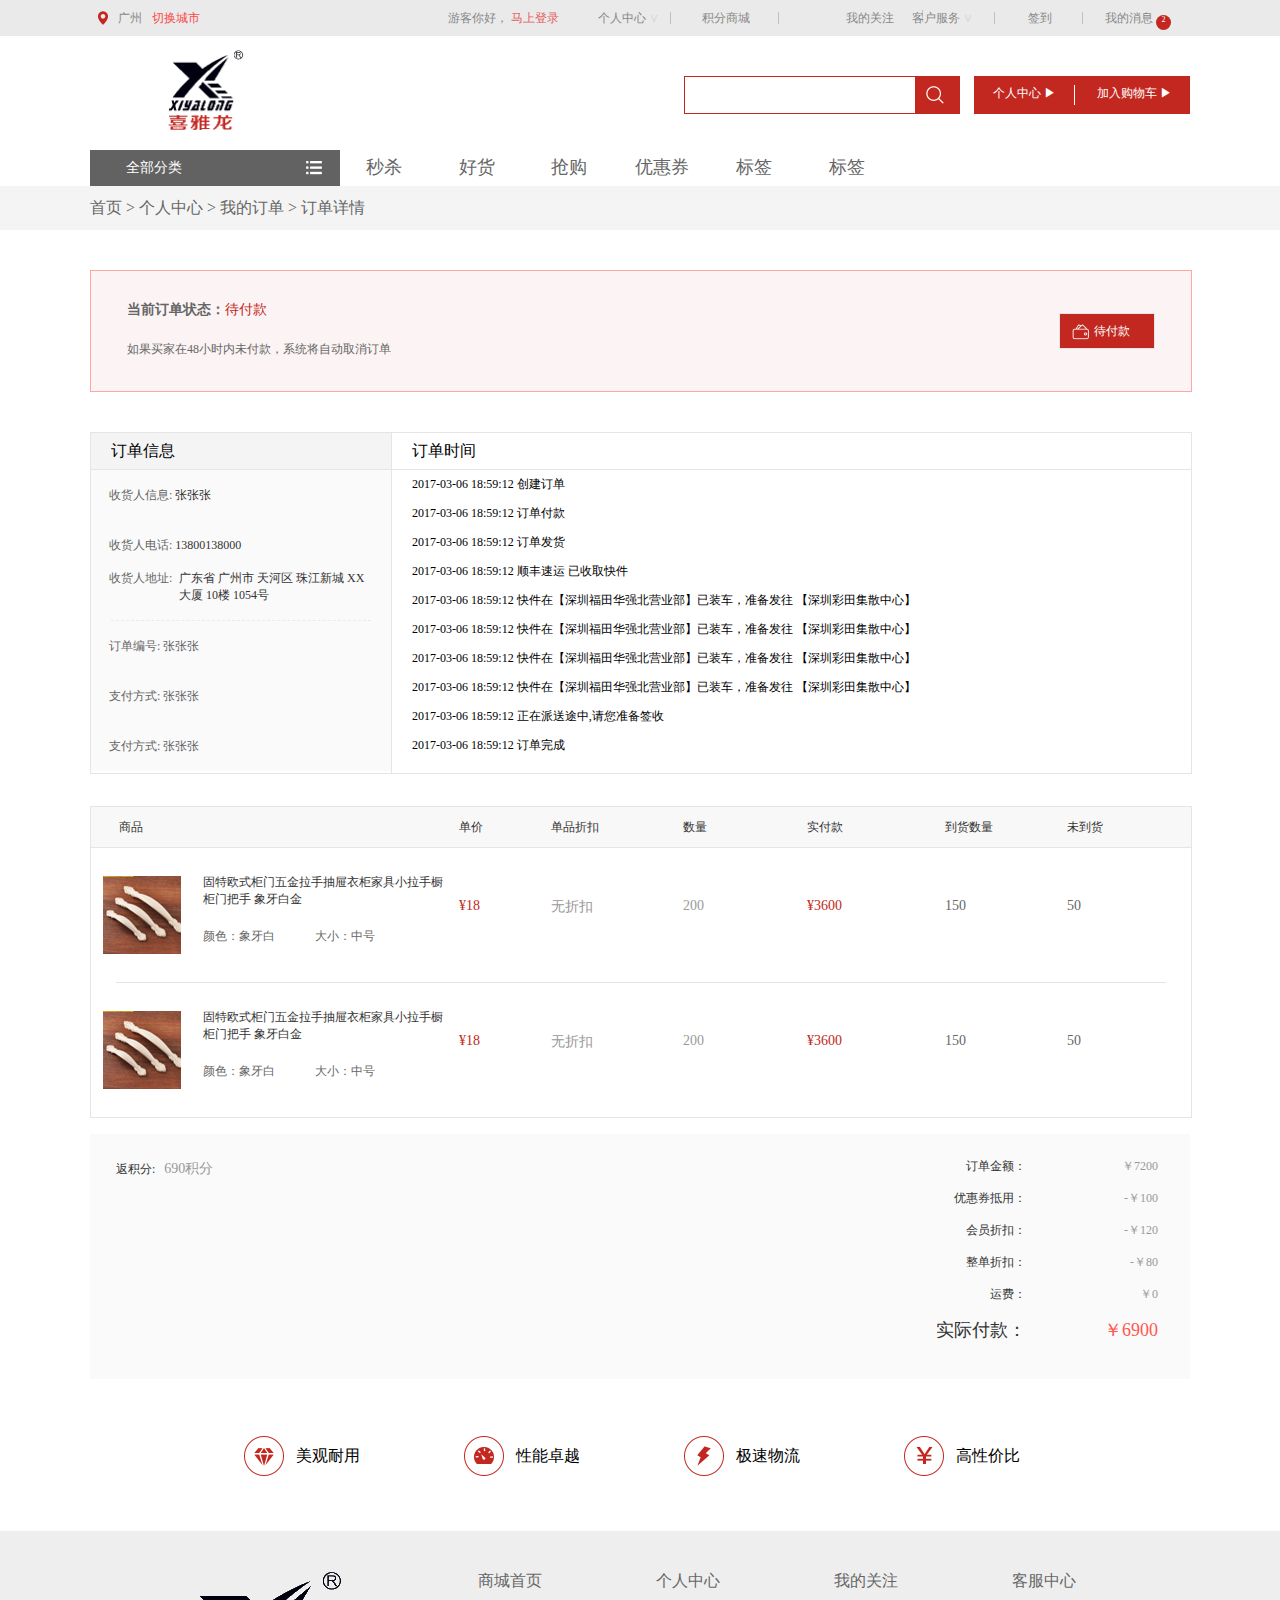
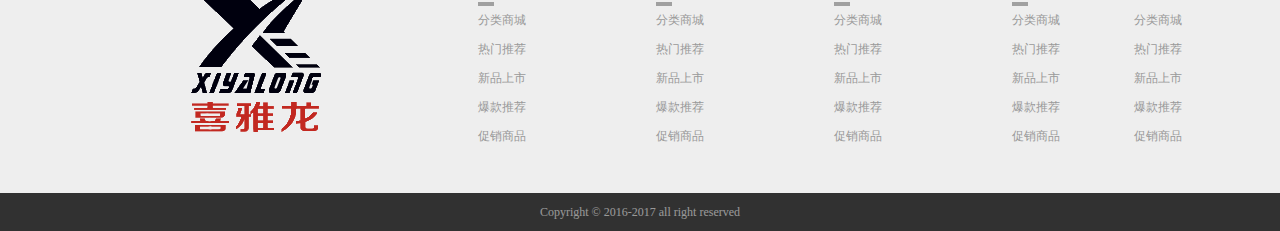
<file: XiYaLong/Orderdetail.html>
<!DOCTYPE html>
<html>

	<head>
		<meta charset="UTF-8">
		<title></title>
		<link rel="stylesheet" type="text/css" href="css/orderdetail.css"/>
		<link rel="stylesheet" type="text/css" href="css/header.css" />
		<link rel="stylesheet" type="text/css" href="css/footer.css" />
	</head>

	<body>
		<!--头部-->
		<div class="header">
			<!--头部上-->
			<div class="header-top">
				<div class="header-top-container">
					<div class="city">
						<img src="img/images/address-icon.png" />
						<span>
							 广州
						</span>
						<a href=""> 切换城市</a>
					</div>
					<div class="login">
						游客你好，
						<a href="#">马上登录</a>
					</div>
					<div class="navlist">
						<div class="per">
							<a href="">个人中心 <span id="">
								∨
							</span></a>
						</div>
						<div class="int">
							<a href="">积分商城</a>

						</div>
						<div class="att">
							<a href="">我的关注</a>

						</div>
						<div class="cli">
							<a href="">客户服务<span id="">
								∨
							</span></a>

						</div>
						<div class="sig">
							<a href="">签到</a>

						</div>
						<div class="inf">
							<a href="">我的消息</a>
							<span class="redicon">2</span>

						</div>
					</div>
				</div>
			</div>
			<!--头部下-->
			<div class="header-bottom">
				<div class="header-bottom-container">
					<div class="nav-left">
						<div class="logo">
							<img src="img/images/logo.png" />
						</div>
						<div class="classify">
							<p>全部分类</p>
							<a href=""><img src="img/images/class_03.png" /></a>
						</div>
					</div>
					<div class="nav-right">
						<div class="search">

							<input type="text" name="" id="" value="" />
							<a href=""><img src="img/images/search-icon.png" /></a>
							<!--<div class="place2">
								夹片
							</div>
							<div class="place1">
								房门锁
							</div>-->
						</div>
						<div class="car">
							<div class="person">
								<a href="">个人中心&nbsp;▶</a>
							</div>
							<div class="add">
								<a href="">加入购物车&nbsp;▶</a>
							</div>
						</div>
						<div class="tab">
							<div class="tab1">
								<a href="">秒杀</a>
							</div>
							<div class="tab1">
								<a href="">好货</a>
							</div>
							<div class="tab1">
								<a href="">抢购</a>
							</div>
							<div class="tab1">
								<a href="">优惠券</a>
							</div>
							<div class="tab1">
								<a href="">标签</a>
							</div>
							<div class="tab1">
								<a href="">标签</a>
							</div>

						</div>
					</div>

				</div>
			</div>
		</div>

		<!--主体-->
		<div class="main clearfloat">
			<!--面包屑-->
			<div class="bread">
				<div class="bread-container">
					<a href="#">首页</a>
					<span>&gt</span>
					<a href="#">个人中心</a>
					<span>&gt</span>
					<a href="order.html">我的订单</a>
					<span>&gt</span>
					<a href="#">订单详情</a>
				</div>

			</div>
			<!--主体内容-->
			<div class="main-container">
				<!--订单状态-->
				<div class="order-state">
					<div class="state">
						当前订单状态：<span>待付款</span>
					</div>
					<div class="att">
						如果买家在48小时内未付款，系统将自动取消订单
					</div>
					<a href="#">
						<div class="gotopay but">
							<img src="img/images/pay.png" />
							<span>待付款</span>
						</div>
					</a>

				</div>
				<!--订单信息-->
				<div class="order-inf">
					<div class="inf">
						<div class="inf-title">
							<span>订单信息</span>

						</div>
						<div class="inf-content">
							<div class="">
								<span>收货人信息:</span>
								<font class="addcolorp">张张张</font>
							</div>
							<div class="">
								<span>收货人电话:</span>
								<font class="addcolorp">13800138000</font>
							</div>
							<div class="address">
								<span class="addspan">收货人地址:</span>
								<font class="rightp addcolorp">广东省 广州市 天河区 珠江新城 XX大厦 10楼 1054号</font>
							</div>
							<div class="line">

							</div>
							<div class="">
								<span>订单编号:</span>
								<font>张张张</font>
							</div>
							<div class="">
								<span>支付方式:</span>
								<font>张张张</font>
							</div>
							<div class="">
								<span>支付方式:</span>
								<font>张张张</font>
							</div>

						</div>
					</div>
					<div class="time">
						<div class="time-title">
							<span>订单时间</span>
						</div>
						<div class="time-content">
							<p><span>2017-03-06</span> <span>18:59:12</span> 创建订单</p>
							<p><span>2017-03-06</span> <span>18:59:12</span> 订单付款</p>
							<p><span>2017-03-06</span> <span>18:59:12</span> 订单发货</p>
							<p><span>2017-03-06</span> <span>18:59:12</span> 顺丰速运 已收取快件</p>
							<p><span>2017-03-06</span> <span>18:59:12</span> 快件在【深圳福田华强北营业部】已装车，准备发往 【深圳彩田集散中心】</p>
							<p><span>2017-03-06</span> <span>18:59:12</span> 快件在【深圳福田华强北营业部】已装车，准备发往 【深圳彩田集散中心】</p>
							<p><span>2017-03-06</span> <span>18:59:12</span> 快件在【深圳福田华强北营业部】已装车，准备发往 【深圳彩田集散中心】</p>
							<p><span>2017-03-06</span> <span>18:59:12</span> 快件在【深圳福田华强北营业部】已装车，准备发往 【深圳彩田集散中心】</p>
							<p><span>2017-03-06</span> <span>18:59:12</span> 正在派送途中,请您准备签收</p>
							<p><span>2017-03-06</span> <span>18:59:12</span> 订单完成</p>
						</div>
					</div>
				</div>
				<!--商品详情-->
				<div class="order-detail">
					<div class="detail-title">
						<span class="com">商品</span>
						<span class="price">单价</span>
						<span class="dis">单品折扣</span>
						<span class="num">数量</span>
						<span class="pay">实付款</span>
						<span class="arr">到货数量</span>
						<span class="no">未到货</span>
					</div>
					<div class="detail-content">

						<!--一个订单开始-->
						<div class="ser">
							<img src="img/images/listimg1.png" />
							<div class="ser-name">
								固特欧式柜门五金拉手抽屉衣柜家具小拉手橱柜门把手 象牙白金
							</div>
							<div class="ser-color">
								颜色：象牙白
							</div>
							<div class="ser-size">
								大小：中号
							</div>
							<div class="ser-price">
								&yen;18
							</div>
							<div class="ser-dis">
								无折扣
							</div>
							<div class="ser-num">
								200
							</div>
							<div class="ser-pay">
								&yen;3600
							</div>
							<div class="ser-arr">
								150
							</div>
							<div class="ser-no">
								50
							</div>

						</div>
						<!--一个订单结束-->

						<!--分割线-->
						<div class="ser-line"></div>

						<!--一个订单开始-->
						<div class="ser">
							<img src="img/images/listimg1.png" />
							<div class="ser-name">
								固特欧式柜门五金拉手抽屉衣柜家具小拉手橱柜门把手 象牙白金
							</div>
							<div class="ser-color">
								颜色：象牙白
							</div>
							<div class="ser-size">
								大小：中号
							</div>
							<div class="ser-price">
								&yen;18
							</div>
							<div class="ser-dis">
								无折扣
							</div>
							<div class="ser-num">
								200
							</div>
							<div class="ser-pay">
								&yen;3600
							</div>
							<div class="ser-arr">
								150
							</div>
							<div class="ser-no">
								50
							</div>

						</div>

					</div>
				</div>
				<!--总价-->
				<div class="order-price">
					<div class="resco">
						<span>返积分:</span>&nbsp;&nbsp;
						<font>690积分</font>
					</div>
					<p class="firstp"><span>订单金额：</span>
						<font>￥7200</font>
					</p>
					<p><span>优惠券抵用：</span>
						<font>-￥100</font>
					</p>
					<p><span>会员折扣：</span>
						<font>-￥120</font>
					</p>
					<p><span>整单折扣：</span>
						<font>-￥80</font>
					</p>
					<p><span>运费：</span>
						<font>￥0</font>
					</p>
					<p class="total"><span>实际付款：</span>
						<font>￥6900</font>
					</p>

				</div>

			</div>
		</div>
		<!--主体结束-->

		<!--尾部-->
		<div class="footer ">
			<div class="footer-container1">
				<div class="icon">
					<div class="footericon1">
						<img src="img/images/foot_icon1.png" />
						<span id="">
                         		美观耐用
                         	</span>
					</div>
					<div class="footericon2">
						<img src="img/images/foot_icon2.png" />
						<span id="">
                         		性能卓越
                         	</span>
					</div>
					<div class="footericon3">
						<img src="img/images/foot_icon3.png" />
						<span id="">
                         		极速物流
                         	</span>
					</div>
					<div class="footericon4">
						<img src="img/images/foot_icon4.png" />
						<span id="">
                         		高性价比
                         	</span>
					</div>
				</div>

			</div>
			<div class="footer-container2">
				<div class="footer-content">
					<img src="img/images/logo.png" />
					<div class="fir">
						<p>客服中心</p>
						<div class="line"></div>
						<div class="link_">
							<a href="">分类商城</a>
							<a href="">热门推荐</a>
							<a href="">新品上市</a>
							<a href="">爆款推荐</a>
							<a href="">促销商品</a>
							<div class="link_r">
								<a href="">分类商城</a>
								<a href="">热门推荐</a>
								<a href="">新品上市</a>
								<a href="">爆款推荐</a>
								<a href="">促销商品</a>
							</div>

						</div>
					</div>
					<div class="fir">
						<p>我的关注</p>
						<div class="line"></div>
						<div class="link">
							<a href="">分类商城</a>
							<a href="">热门推荐</a>
							<a href="">新品上市</a>
							<a href="">爆款推荐</a>
							<a href="">促销商品</a>
						</div>
					</div>
					<div class="fir">
						<p>个人中心</p>
						<div class="line"></div>
						<div class="link">
							<a href="">分类商城</a>
							<a href="">热门推荐</a>
							<a href="">新品上市</a>
							<a href="">爆款推荐</a>
							<a href="">促销商品</a>
						</div>
					</div>
					<div class="fir">
						<p>商城首页</p>
						<div class="line"></div>
						<div class="link">
							<a href="">分类商城</a>
							<a href="">热门推荐</a>
							<a href="">新品上市</a>
							<a href="">爆款推荐</a>
							<a href="">促销商品</a>
						</div>
					</div>

				</div>

			</div>
			<div class="footer-container3">
				<p>Copyright © 2016-2017 all right reserved</p>
			</div>
		</div>
	</body>

</html>
</file>
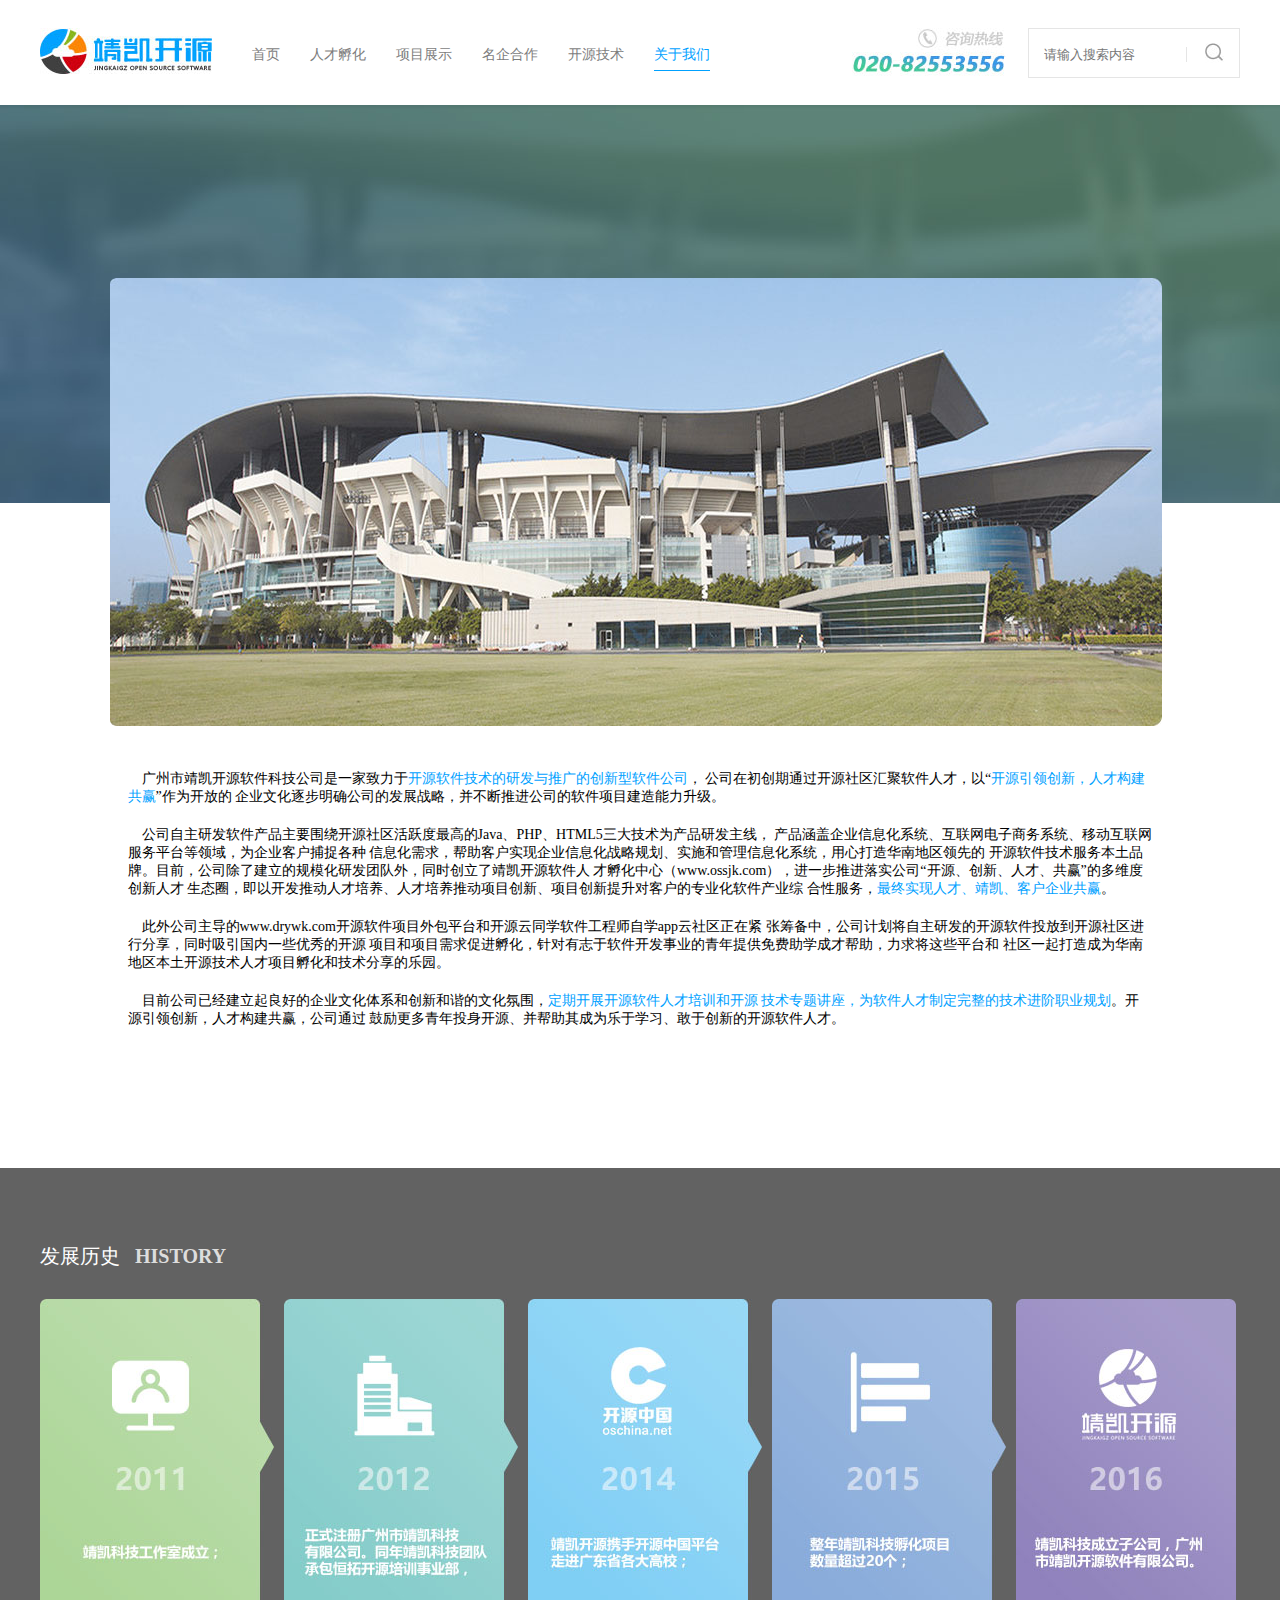
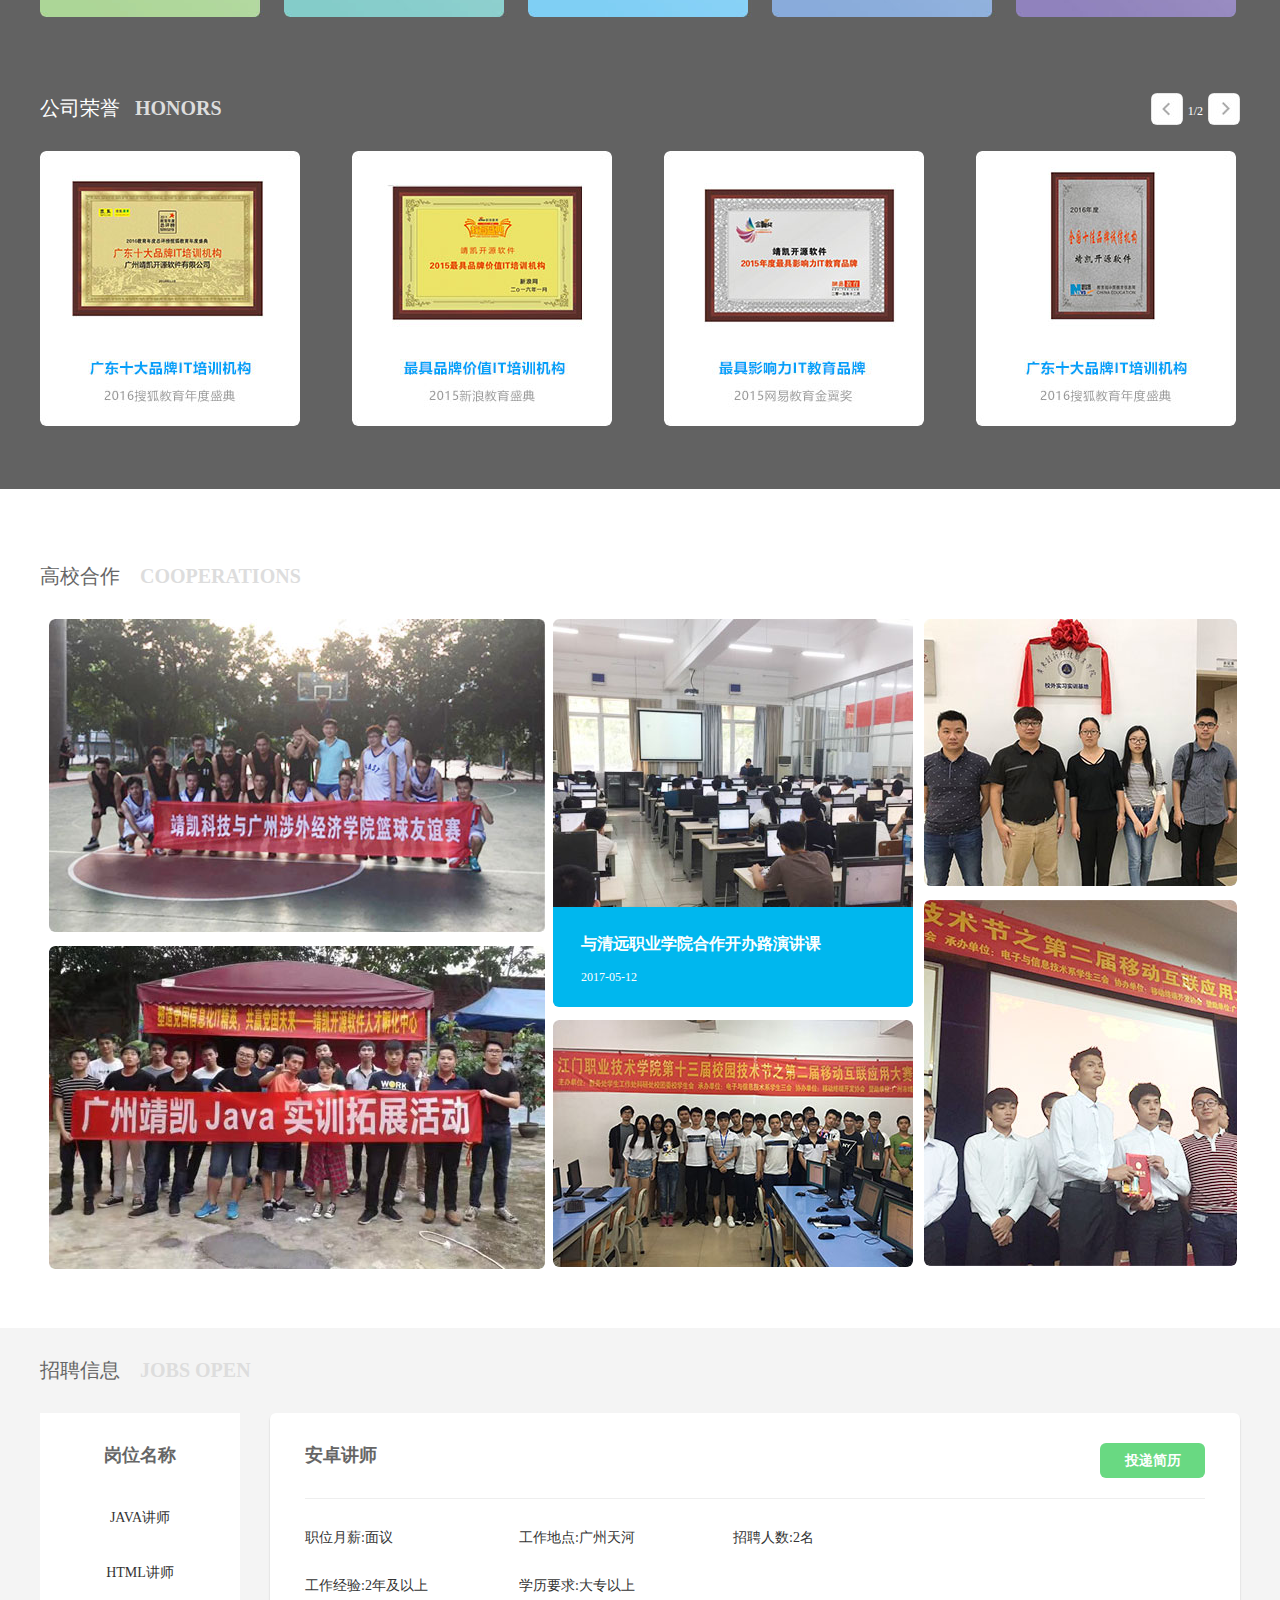
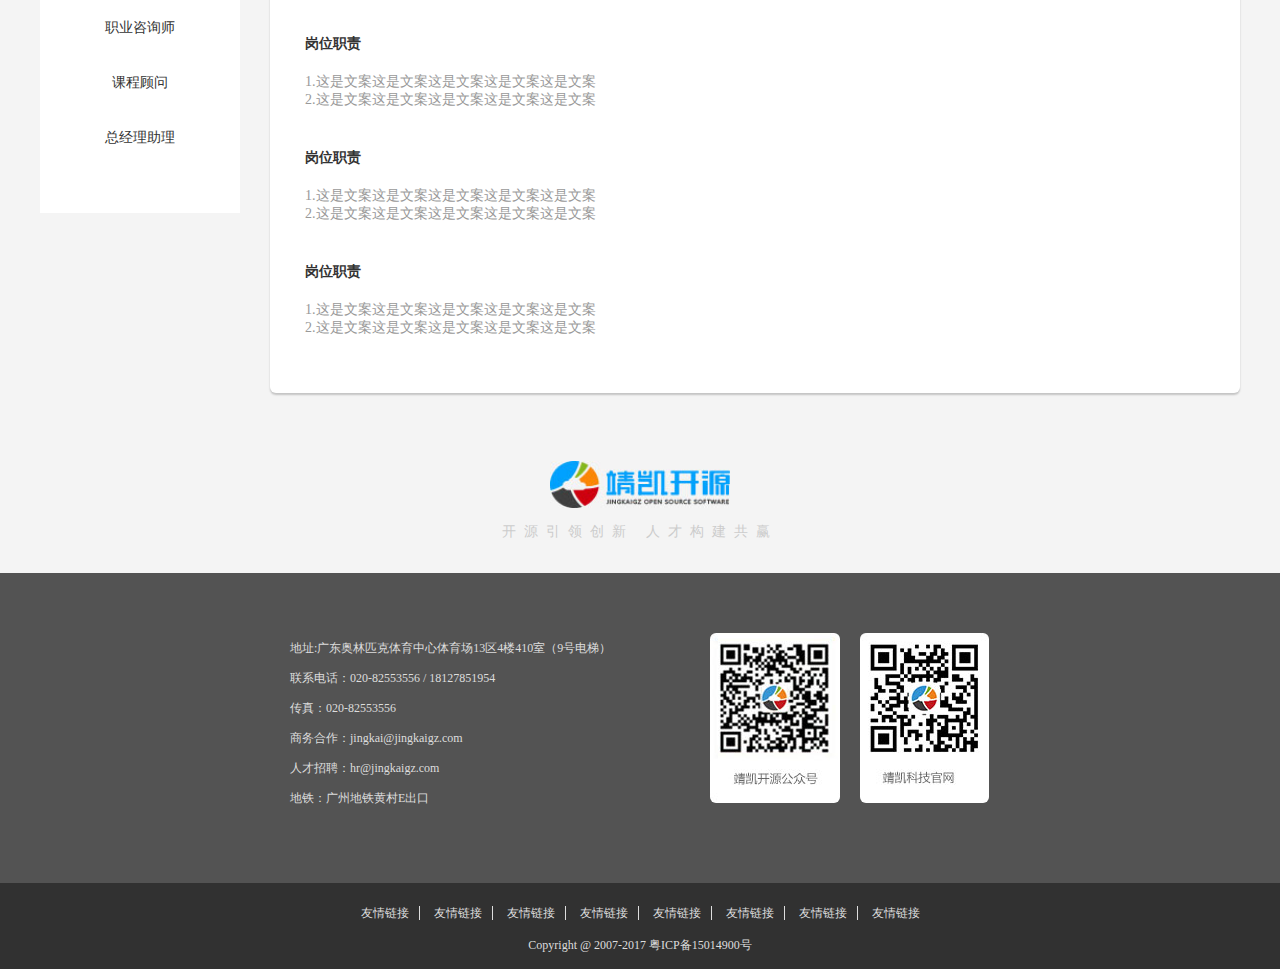
<file: 靖凯科技/about.html>
<!DOCTYPE html>
<html>
	<head>
		<meta charset="UTF-8">
		<title>关于我们</title>
		<link rel="stylesheet" type="text/css" href="css/header.css"/>
		<link rel="stylesheet" type="text/css" href="css/about.css"/>
		<link rel="stylesheet" type="text/css" href="css/foot.css"/>
	</head>
	<body>
		<!--头部开始-->
		<div class="box">
			<div class="header common">
				<img class="logo" src="img/project_show/logo_white02.jpg"/>
				<ul>
					<li><a href="index.html">首页</a></li>
					<li><a href="person.html">人才孵化</a></li>
					<li><a href="project.html">项目展示</a></li>
					<li><a href="join.html">名企合作</a></li>
					<li><a href="science.html">开源技术</a></li>
					<li><a href="about.html">关于我们</a></li>
				</ul>
				<div class="search">
					<form action="">
						<input type="text" placeholder="请输入搜索内容" />
						<input type="submit" value="" />
					</form>
				</div>
				<img class="phone" src="img/project_show/phone_white.jpg" alt="" />
			</div>
		</div>
		<!--头部结束-->
		
		<!--简介开始-->
		<div class="brief">
			<div class="brief-content common">
				<img src="img/about/top.jpg"/>
				<p class="p1">
					广州市靖凯开源软件科技公司是一家致力于<span>开源软件技术的研发与推广的创新型软件公司</span>，
					公司在初创期通过开源社区汇聚软件人才，以“<span>开源引领创新，人才构建共赢</span>”作为开放的
					企业文化逐步明确公司的发展战略，并不断推进公司的软件项目建造能力升级。
				</p>
				<p>
					公司自主研发软件产品主要围绕开源社区活跃度最高的Java、PHP、HTML5三大技术为产品研发主线，
					产品涵盖企业信息化系统、互联网电子商务系统、移动互联网服务平台等领域，为企业客户捕捉各种
					信息化需求，帮助客户实现企业信息化战略规划、实施和管理信息化系统，用心打造华南地区领先的
					开源软件技术服务本土品牌。目前，公司除了建立的规模化研发团队外，同时创立了靖凯开源软件人
					才孵化中心（www.ossjk.com），进一步推进落实公司“开源、创新、人才、共赢”的多维度创新人才
					生态圈，即以开发推动人才培养、人才培养推动项目创新、项目创新提升对客户的专业化软件产业综
					合性服务，<span>最终实现人才、靖凯、客户企业共赢</span>。
				</p>
				<p>
					此外公司主导的www.drywk.com开源软件项目外包平台和开源云同学软件工程师自学app云社区正在紧
					张筹备中，公司计划将自主研发的开源软件投放到开源社区进行分享，同时吸引国内一些优秀的开源
					项目和项目需求促进孵化，针对有志于软件开发事业的青年提供免费助学成才帮助，力求将这些平台和
					社区一起打造成为华南地区本土开源技术人才项目孵化和技术分享的乐园。
				</p>
				<p>
					目前公司已经建立起良好的企业文化体系和创新和谐的文化氛围，<span>定期开展开源软件人才培训和开源
					技术专题讲座，为软件人才制定完整的技术进阶职业规划</span>。开源引领创新，人才构建共赢，公司通过
					鼓励更多青年投身开源、并帮助其成为乐于学习、敢于创新的开源软件人才。
				</p>
			</div>
		</div>
		<!--简介结束-->
		
		<!--主要内容开始-->
		<div class="about-content">
			<!--发展历史开始-->
			<div class="history common">
				<div class="about-header">
					发展历史<span class="span1">HISTORY</span>
				</div>
				<div class="history-img">
					<img src="img/about/history_01.jpg" alt="" />
					<img src="img/about/history_02.jpg" alt="" />
					<img src="img/about/history_03.jpg" alt="" />
					<img src="img/about/history_04.jpg" alt="" />
					<img src="img/about/history_05.jpg" alt="" />
				</div>
				<!--发展历史结束-->
				
				<!--公司荣誉开始-->
				<div class="honour common">
					<div class="about-header">
						公司荣誉<span class="span1">HONORS</span>
						<div class="page">
							<a href="#"><img src="img/about/go_left.jpg"/></a>
							<span class="span2">1/2</span>
							<a href="#"><img src="img/about/go_right.jpg"/></a>
						</div>
					</div>
					<div class="honour-img">
						<img src="img/about/honour_01.jpg"/>
						<img src="img/about/honour_02.jpg"/>
						<img src="img/about/honour_03.jpg"/>
						<img src="img/about/honour_04.jpg"/>
					</div>
				</div>
				<!--公司荣誉结束-->
			</div>
		</div>
		<!--主要内容结束-->
		
		<!--高校合作开始-->
		<div class="school common clearfix">
			<div class="school-header">
				高校合作
				<span>COOPERATIONS</span>
			</div>
			<div class="images1 school-images">
				<img src="img/about/school_01.jpg"/>
				<img src="img/about/school_02.jpg"/>
			</div>
			<div class="images2 school-images">
				<img src="img/about/school_03.jpg"/>
				<img src="img/about/school_04.jpg"/>
				<div class="text">
					<p class="p1">与清远职业学院合作开办路演讲课</p>
					<p class="p2">2017-05-12</p>
				</div>
			</div>
			<div class="images3 school-images">
				<img src="img/about/school_05.jpg"/>
				<img src="img/about/school_06.jpg"/>
			</div>
		</div>
		<!--高校合作结束-->
		
		<!--招聘信息开始-->
		<div class="recruit clearfix">
			<div class="common">
				<div class="recruit-header">
					招聘信息
					<span>JOBS OPEN</span>
				</div>
				<ul>
					<li>岗位名称</li>
					<li><a href="#">JAVA讲师</a></li>
					<li><a href="#">HTML讲师</a></li>
					<li><a href="#">职业咨询师</a></li>
					<li><a href="#">课程顾问</a></li>
					<li><a href="#">总经理助理</a></li>
				</ul>
				<div class="message">
					<div class="message-header">
						安卓讲师
						<input type="button" value="投递简历" />
					</div>
					<div class="recruit-message">
						<p>职位月薪:面议</p>
						<p>工作地点:广州天河</p>
						<p>招聘人数:2名</p>
						<br>
						<p>工作经验:2年及以上</p>
						<p>学历要求:大专以上</p>
					</div>
					<div class="recruit-message2 recruit-message">
						<p>
							<span>岗位职责</span>
							1.这是文案这是文案这是文案这是文案这是文案<br>
							2.这是文案这是文案这是文案这是文案这是文案
						</p>
						<p>
							<span>岗位职责</span>
							1.这是文案这是文案这是文案这是文案这是文案<br>
							2.这是文案这是文案这是文案这是文案这是文案
						</p>
						<p>
							<span>岗位职责</span>
							1.这是文案这是文案这是文案这是文案这是文案<br>
							2.这是文案这是文案这是文案这是文案这是文案
						</p>
					</div>
				</div>
			</div>
		</div>
		<!--招聘信息结束-->
		
		<!--尾部开始-->
		<div class="foot">
				<div class="foot-logo">
					<p>开源引领创新&nbsp;人才构建共赢</p>
				</div>
				<div class="foot-content">
					<div class="foot-body common clearfix">
						<p>地址:广东奥林匹克体育中心体育场13区4楼410室（9号电梯）<br>
						联系电话：020-82553556 / 18127851954<br>
						传真：020-82553556<br>
						商务合作：jingkai@jingkaigz.com<br>
						人才招聘：hr@jingkaigz.com<br>
						地铁：广州地铁黄村E出口
						</p>
						<img class="ewm1" src="img/images/ewm_01.jpg" alt="" />
						<img class="ewm2" src="img/images/ewm_02.jpg" alt="" />
					</div>
				</div>
				<div class="foot-bottom clearfix">
					<p class="p1">
						<a href="#">友情链接</a>
						<a href="#">友情链接</a>
						<a href="#">友情链接</a>
						<a href="#">友情链接</a>
						<a href="#">友情链接</a>
						<a href="#">友情链接</a>
						<a href="#">友情链接</a>
						<a href="#">友情链接</a>
					</p>
					<p class="p2">
						Copyright @ 2007-2017 粤ICP备15014900号
					</p>
				</div>
		</div>
		<!--尾部结束-->
	</body>
</html>
</file>
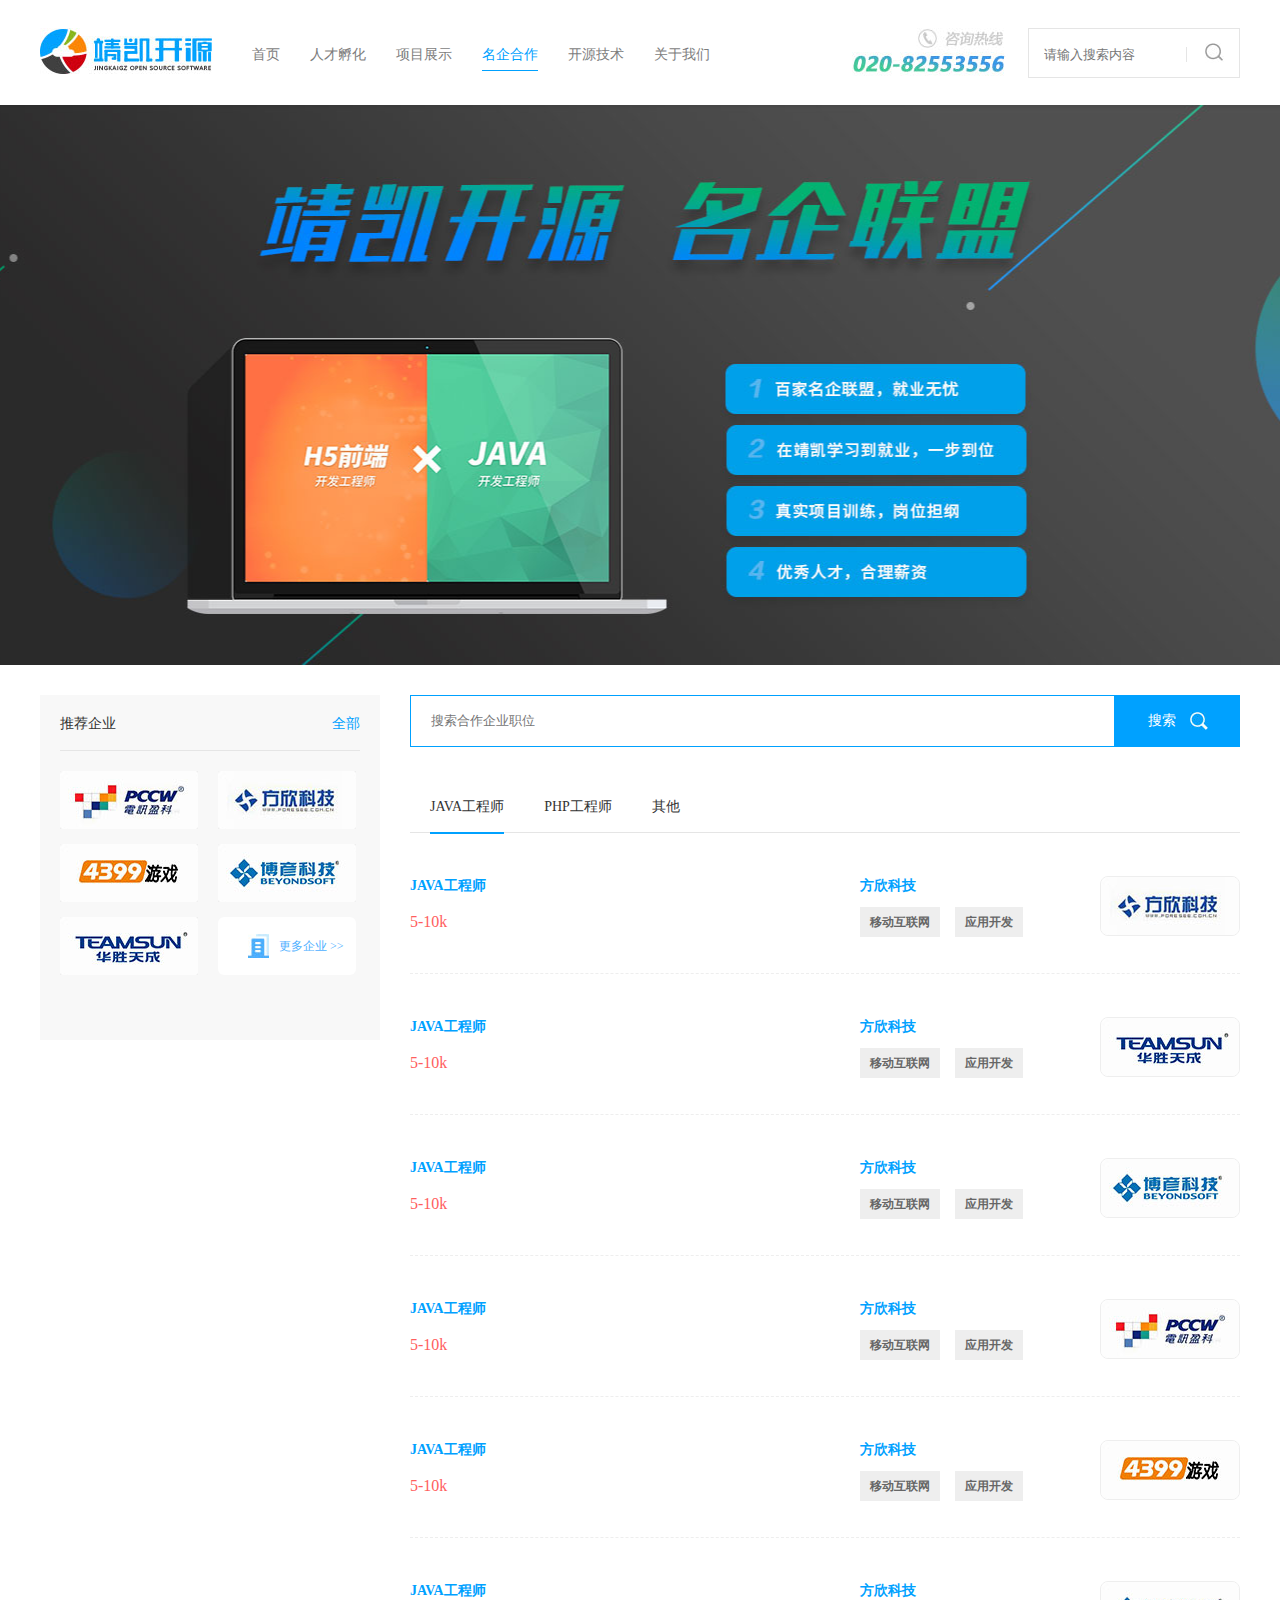
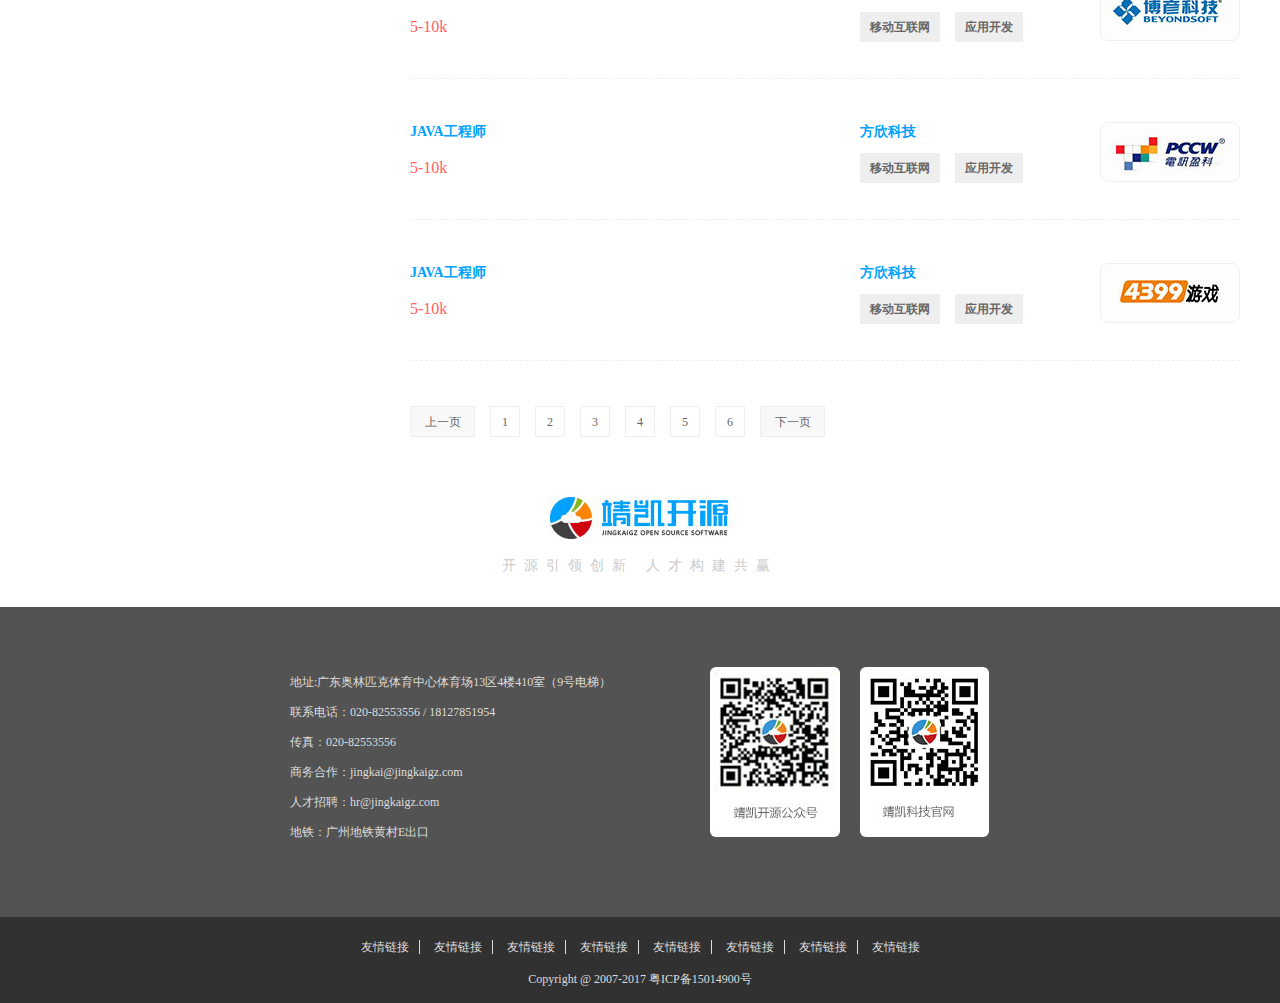
<file: 靖凯科技/join.html>
<!DOCTYPE html>
<html>
	<head>
		<meta charset="UTF-8">
		<title>名企合作</title>
		<link rel="stylesheet" type="text/css" href="css/header.css"/>
		<link rel="stylesheet" type="text/css" href="css/foot.css"/>
		<link rel="stylesheet" type="text/css" href="css/join.css"/>
	</head>
	<body>
		<!--头部开始-->
		<div class="box">
			<div class="header common">
				<img class="logo" src="img/project_show/logo_white02.jpg"/>
				<ul>
					<li><a href="index.html">首页</a></li>
					<li><a href="person.html">人才孵化</a></li>
					<li><a href="project.html">项目展示</a></li>
					<li><a href="join.html">名企合作</a></li>
					<li><a href="science.html">开源技术</a></li>
					<li><a href="about.html">关于我们</a></li>
				</ul>
				<div class="search">
					<form action="">
						<input type="text" placeholder="请输入搜索内容" />
						<input type="submit" value="" />
					</form>
				</div>
				<img class="phone" src="img/project_show/phone_white.jpg" alt="" />
			</div>
		</div>
		<!--头部结束-->
		
		<!--顶部图片开始-->
		<div class="top_img"></div>
		<!--顶部图片结束-->
		
		<!--中心内容开始-->
		<div class="join-content common clearfix">
			<div class="join-left clearfix">
				<div class="join-left-top">
					推荐企业
					<a href="#">全部</a>
				</div>
				<a href="#" class="click"><img src="img/join/join_01.jpg"/></a>
				<a href="#" class="click no"><img src="img/join/join_02.jpg"/></a>
				<a href="#" class="click"><img src="img/join/join_03.jpg"/></a>
				<a href="#" class="click no"><img src="img/join/join_04.jpg"/></a>
				<a href="#" class="click"><img src="img/join/join_05.jpg"/></a>
				<a href="#" class="click no">更多企业 >></a>
			</div>
			<div class="join-right">
				<div class="join-search">
					<form action="">
						<input type="text" placeholder="搜索合作企业职位" />
						<input type="submit" value="搜索"/>
					</form>
				</div>
				<div class="join-right-header">
					<ul>
						<li><a href="#">JAVA工程师</a></li>
						<li><a href="#">PHP工程师</a></li>
						<li><a href="#">其他</a></li>
					</ul>
				</div>
				<ul class="join-message">
					<li class="clearfix">
						<p class="p1">
							JAVA工程师
							<br>
							<span>5-10k</span>
						</p>
						<p class="p2">
							方欣科技
							<br>
							<a href="#">移动互联网</a>
							<a href="#">应用开发</a>
						</p>
						<a href="#"><img src="img/join/join_02.jpg"/></a>
					</li>
					<li class="clearfix">
						<p class="p1">
							JAVA工程师
							<br>
							<span>5-10k</span>
						</p>
						<p class="p2">
							方欣科技
							<br>
							<a href="#">移动互联网</a>
							<a href="#">应用开发</a>
						</p>
						<a href="#"><img src="img/join/join_05.jpg"/></a>
					</li>
					<li class="clearfix">
						<p class="p1">
							JAVA工程师
							<br>
							<span>5-10k</span>
						</p>
						<p class="p2">
							方欣科技
							<br>
							<a href="#">移动互联网</a>
							<a href="#">应用开发</a>
						</p>
						<a href="#"><img src="img/join/join_04.jpg"/></a>
					</li>
					<li class="clearfix">
						<p class="p1">
							JAVA工程师
							<br>
							<span>5-10k</span>
						</p>
						<p class="p2">
							方欣科技
							<br>
							<a href="#">移动互联网</a>
							<a href="#">应用开发</a>
						</p>
						<a href="#"><img src="img/join/join_01.jpg"/></a>
					</li>
					<li class="clearfix">
						<p class="p1">
							JAVA工程师
							<br>
							<span>5-10k</span>
						</p>
						<p class="p2">
							方欣科技
							<br>
							<a href="#">移动互联网</a>
							<a href="#">应用开发</a>
						</p>
						<a href="#"><img src="img/join/join_03.jpg"/></a>
					</li>
					<li class="clearfix">
						<p class="p1">
							JAVA工程师
							<br>
							<span>5-10k</span>
						</p>
						<p class="p2">
							方欣科技
							<br>
							<a href="#">移动互联网</a>
							<a href="#">应用开发</a>
						</p>
						<a href="#"><img src="img/join/join_04.jpg"/></a>
					</li>
					<li class="clearfix">
						<p class="p1">
							JAVA工程师
							<br>
							<span>5-10k</span>
						</p>
						<p class="p2">
							方欣科技
							<br>
							<a href="#">移动互联网</a>
							<a href="#">应用开发</a>
						</p>
						<a href="#"><img src="img/join/join_01.jpg"/></a>
					</li>
					<li class="clearfix">
						<p class="p1">
							JAVA工程师
							<br>
							<span>5-10k</span>
						</p>
						<p class="p2">
							方欣科技
							<br>
							<a href="#">移动互联网</a>
							<a href="#">应用开发</a>
						</p>
						<a href="#"><img src="img/join/join_03.jpg"/></a>
					</li>
				</ul>
				<ul class="join-page">
					<li><a href="#">上一页</a></li>
					<li><a href="#">1</a></li>
					<li><a href="#">2</a></li>
					<li><a href="#">3</a></li>
					<li><a href="#">4</a></li>
					<li><a href="#">5</a></li>
					<li><a href="#">6</a></li>
					<li><a href="#">下一页</a></li>
				</ul>
			</div>
		</div>
		<!--中心内容结束-->
		
		<!--尾部开始-->
		<div class="foot">
				<div class="foot-logo">
					<p>开源引领创新&nbsp;人才构建共赢</p>
				</div>
				<div class="foot-content">
					<div class="foot-body common clearfix">
						<p>地址:广东奥林匹克体育中心体育场13区4楼410室（9号电梯）<br>
						联系电话：020-82553556 / 18127851954<br>
						传真：020-82553556<br>
						商务合作：jingkai@jingkaigz.com<br>
						人才招聘：hr@jingkaigz.com<br>
						地铁：广州地铁黄村E出口
						</p>
						<img class="ewm1" src="img/images/ewm_01.jpg" alt="" />
						<img class="ewm2" src="img/images/ewm_02.jpg" alt="" />
					</div>
				</div>
				<div class="foot-bottom clearfix">
					<p class="p1">
						<a href="#">友情链接</a>
						<a href="#">友情链接</a>
						<a href="#">友情链接</a>
						<a href="#">友情链接</a>
						<a href="#">友情链接</a>
						<a href="#">友情链接</a>
						<a href="#">友情链接</a>
						<a href="#">友情链接</a>
					</p>
					<p class="p2">
						Copyright @ 2007-2017 粤ICP备15014900号
					</p>
				</div>
		</div>
		<!--尾部结束-->
	</body>
</html>
</file>
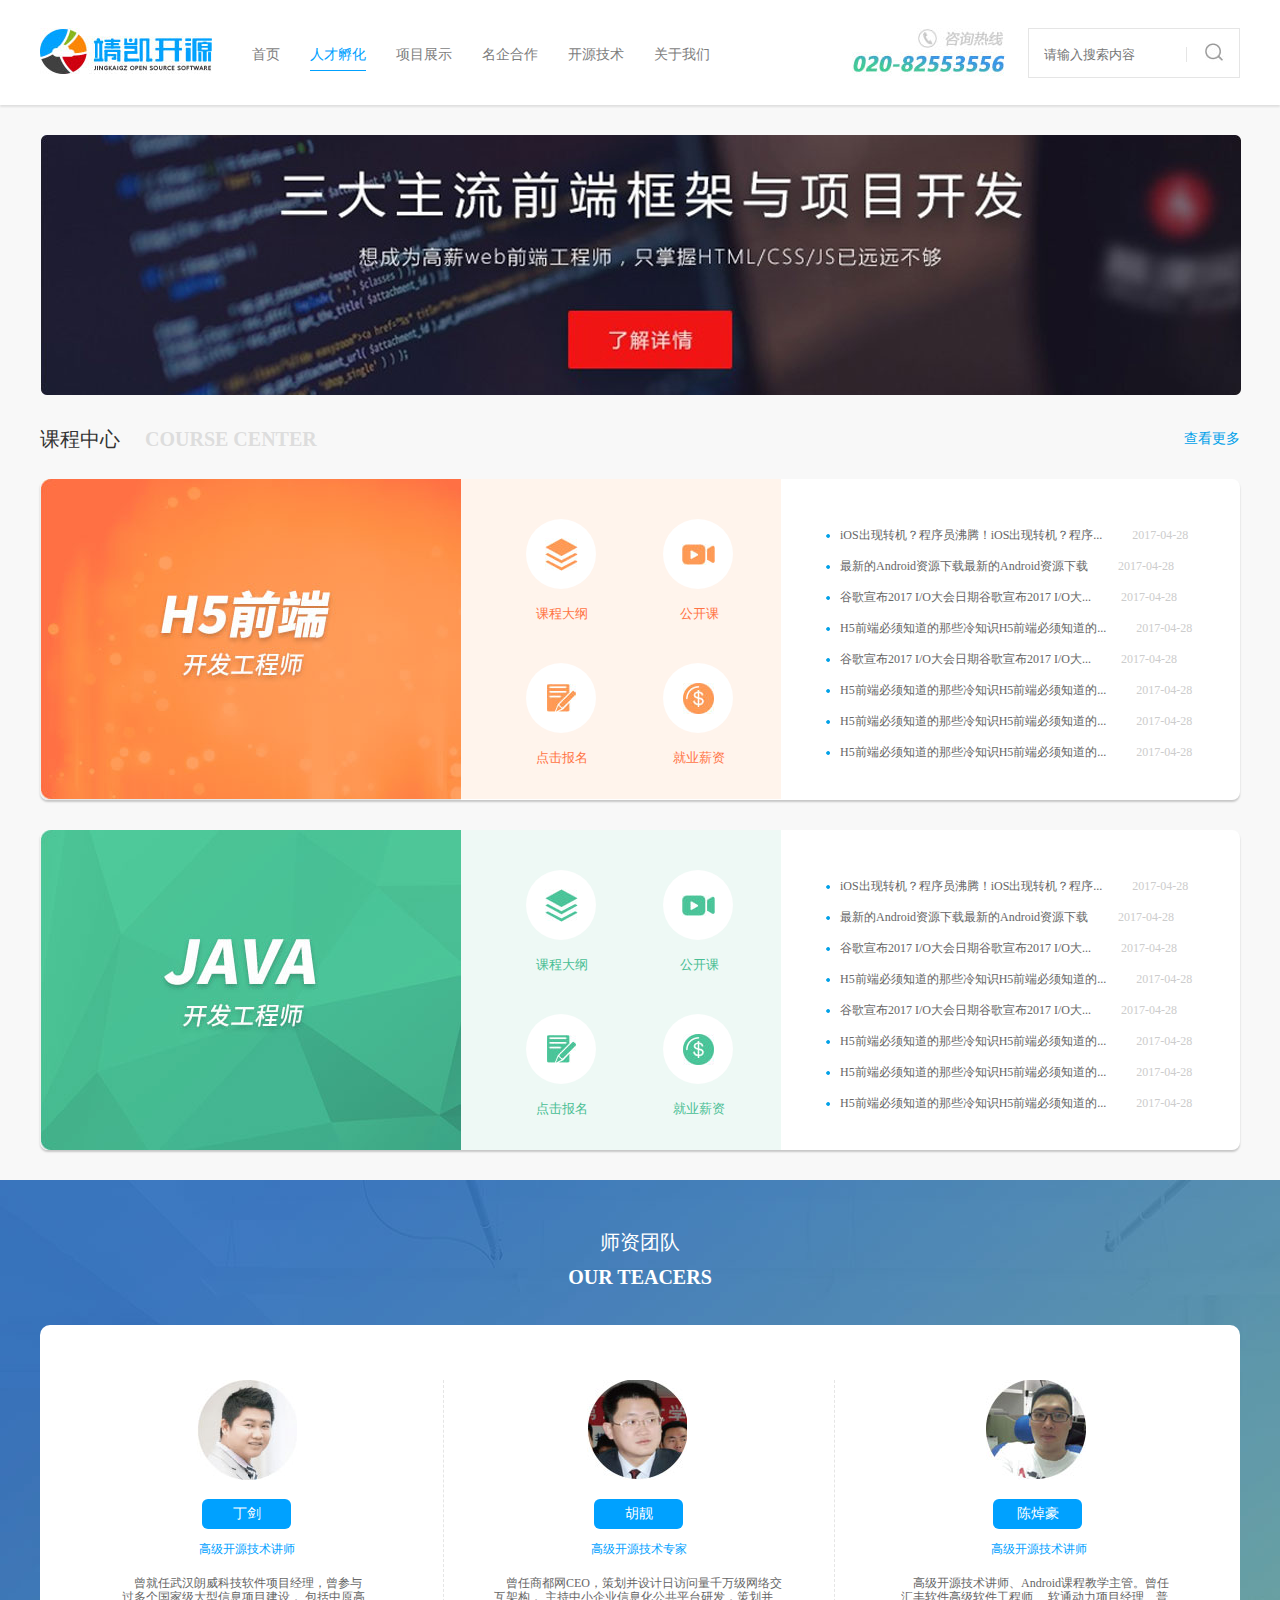
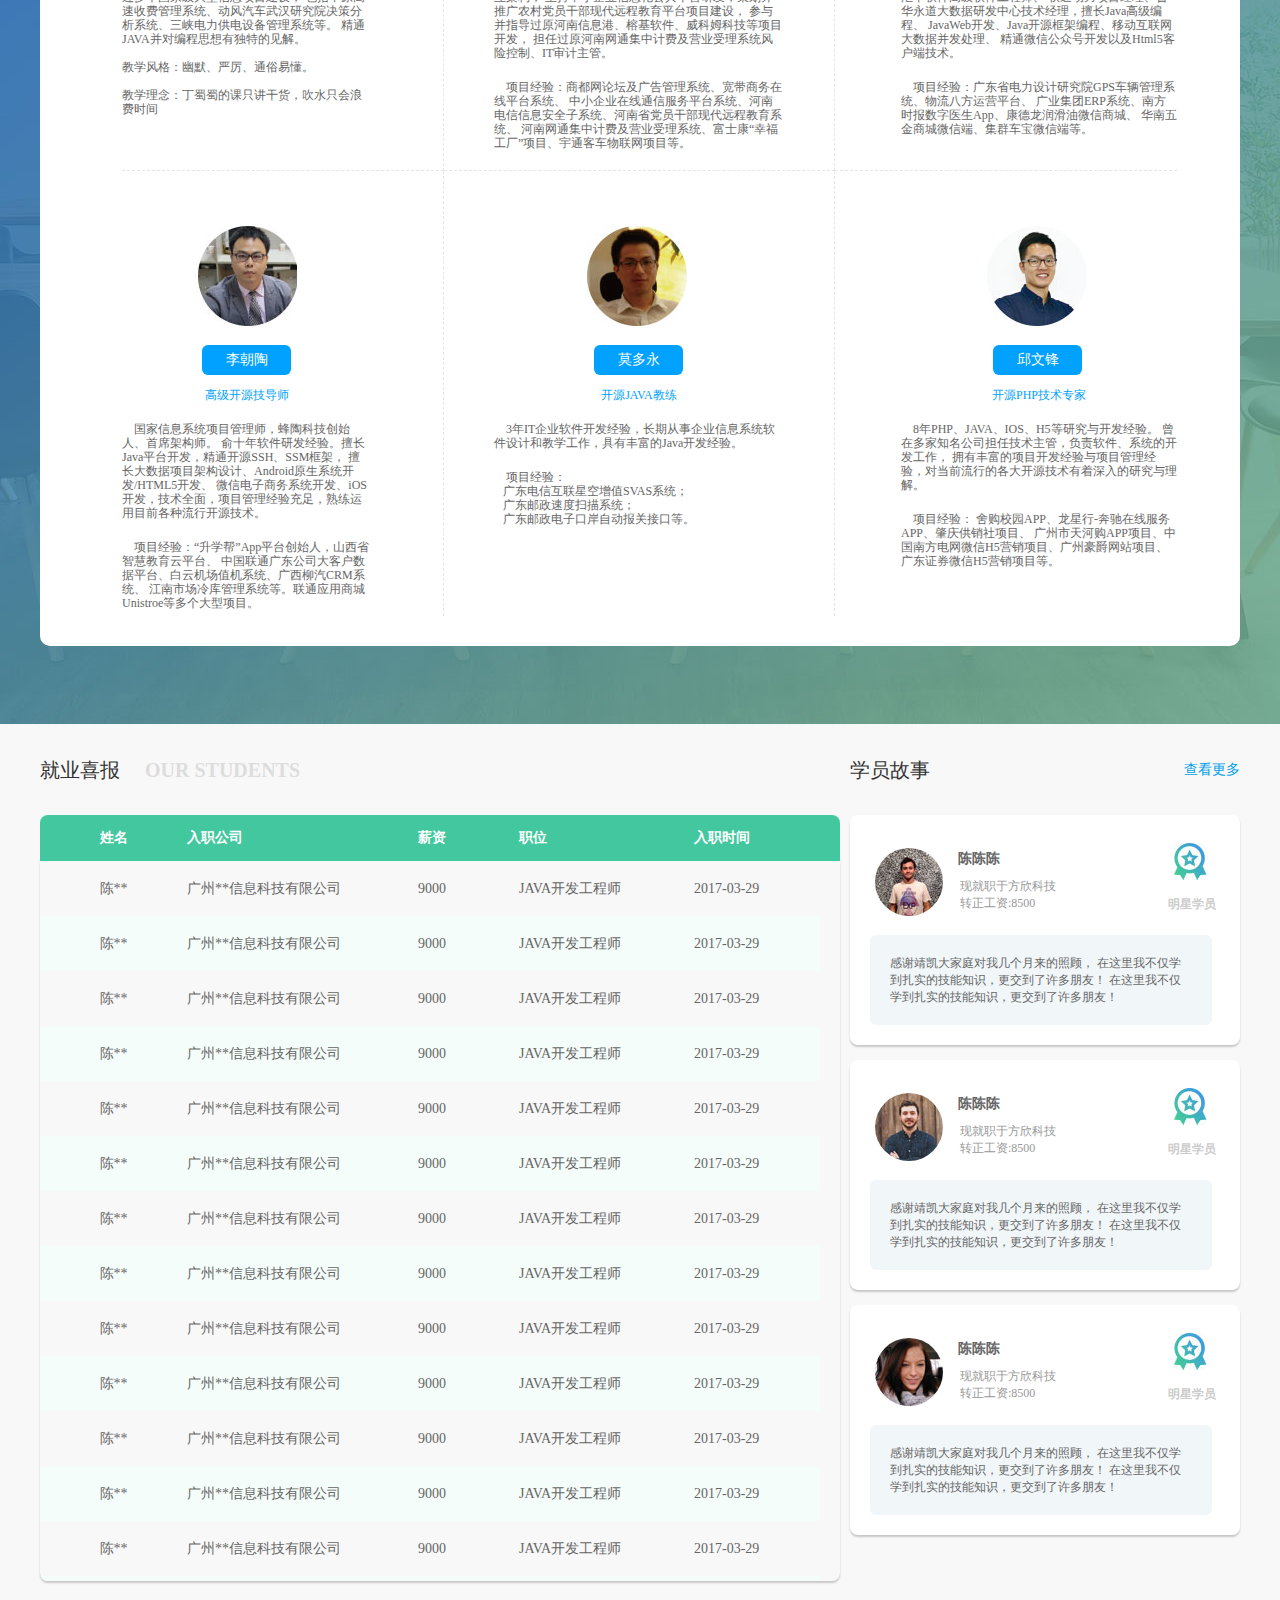
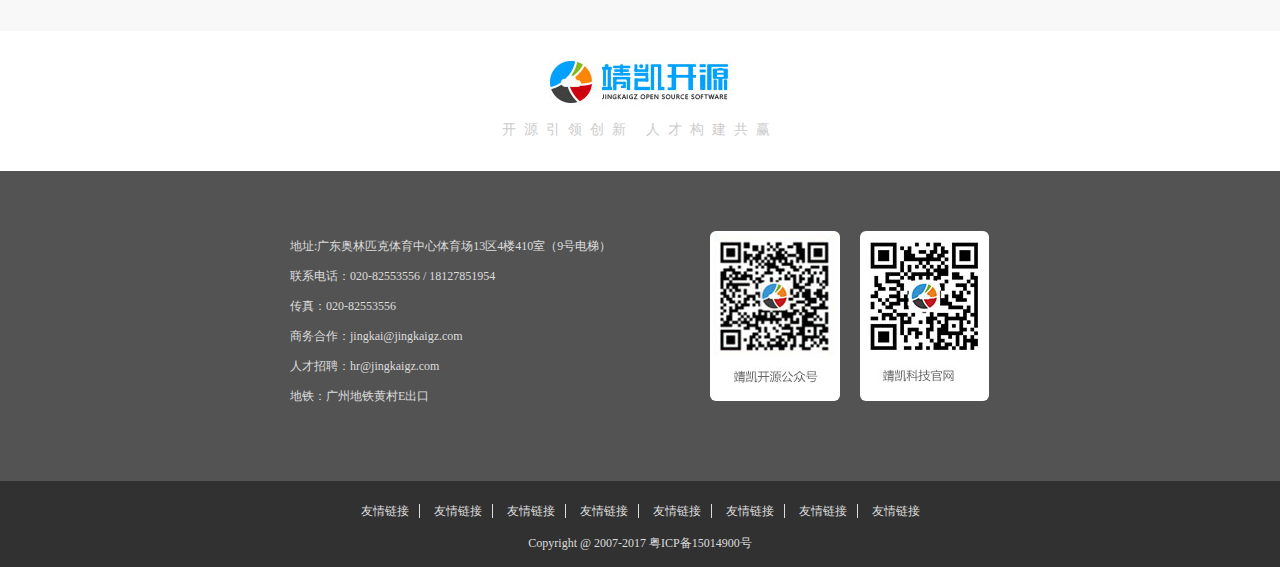
<file: 靖凯科技/person.html>
<!DOCTYPE html>
<html>
	<head>
		<meta charset="UTF-8">
		<title>人才孵化</title>
		<link rel="stylesheet" type="text/css" href="css/header.css"/>
		<link rel="stylesheet" type="text/css" href="css/foot.css"/>
		<link rel="stylesheet" type="text/css" href="css/person.css"/>
		
	</head>
	<body>
		<!--头部开始-->
		<div class="box">
			<div class="header common">
				<img class="logo" src="img/project_show/logo_white02.jpg"/>
				<ul>
					<li><a href="index.html">首页</a></li>
					<li><a href="person.html">人才孵化</a></li>
					<li><a href="project.html">项目展示</a></li>
					<li><a href="join.html">名企合作</a></li>
					<li><a href="science.html">开源技术</a></li>
					<li><a href="about.html">关于我们</a></li>
				</ul>
				<div class="search">
					<form action="">
						<input type="text" placeholder="请输入搜索内容" />
						<input type="submit" value="" />
					</form>
				</div>
				<img class="phone" src="img/project_show/phone_white.jpg" alt="" />
			</div>
		</div>
		<!--头部结束-->
		
		<!--顶部图片开始-->
		<div class="top common">
			<a href="#"><img src="img/person/top.jpg"/></a>
		</div>
		<!--顶部图片结束-->
		
		<!--课程中心开始-->
		<div class="course common">
			<div class="course-header">
				课程中心
				<span>COURSE CENTER</span>
				<a href="#">查看更多</a>
			</div>
			<div class="course-content clearfix">
				<img src="img/person/course1_01.jpg"/>
				<div class="course-content-click">
					<ul>
						<li><a href="#"></a>课程大纲</li>
						<li><a href="#"></a>公开课</li>
						<li><a href="#"></a>点击报名</li>
						<li><a href="#"></a>就业薪资</li>
					</ul>
				</div>
				<ul class="course-content-list">
					<li><img src="img/images/dian_03.jpg" /><a href="#">iOS出现转机？程序员沸腾！iOS出现转机？程序...</a><a href="#">2017-04-28</a></li>
					<li><img src="img/images/dian_03.jpg" /><a href="#">最新的Android资源下载最新的Android资源下载</a><a href="#">2017-04-28</a></li>
					<li><img src="img/images/dian_03.jpg" /><a href="#">谷歌宣布2017 I/O大会日期谷歌宣布2017 I/O大...</a><a href="#">2017-04-28</a></li>
					<li><img src="img/images/dian_03.jpg" /><a href="#">H5前端必须知道的那些冷知识H5前端必须知道的...</a><a href="#">2017-04-28</a></li>
					<li><img src="img/images/dian_03.jpg" /><a href="#">谷歌宣布2017 I/O大会日期谷歌宣布2017 I/O大...</a><a href="#">2017-04-28</a></li>
					<li><img src="img/images/dian_03.jpg" /><a href="#">H5前端必须知道的那些冷知识H5前端必须知道的...</a><a href="#">2017-04-28</a></li>
					<li><img src="img/images/dian_03.jpg" /><a href="#">H5前端必须知道的那些冷知识H5前端必须知道的...</a><a href="#">2017-04-28</a></li>
					<li><img src="img/images/dian_03.jpg" /><a href="#">H5前端必须知道的那些冷知识H5前端必须知道的...</a><a href="#">2017-04-28</a></li>
				</ul>
			</div>
			<div class="course-content clearfix">
				<img src="img/person/course2_01.jpg"/>
				<div class="course-content-click change">
					<ul>
						<li><a href="#"></a>课程大纲</li>
						<li><a href="#"></a>公开课</li>
						<li><a href="#"></a>点击报名</li>
						<li><a href="#"></a>就业薪资</li>
					</ul>
				</div>
				<ul class="course-content-list">
					<li><img src="img/images/dian_03.jpg" /><a href="#">iOS出现转机？程序员沸腾！iOS出现转机？程序...</a><a href="#">2017-04-28</a></li>
					<li><img src="img/images/dian_03.jpg" /><a href="#">最新的Android资源下载最新的Android资源下载</a><a href="#">2017-04-28</a></li>
					<li><img src="img/images/dian_03.jpg" /><a href="#">谷歌宣布2017 I/O大会日期谷歌宣布2017 I/O大...</a><a href="#">2017-04-28</a></li>
					<li><img src="img/images/dian_03.jpg" /><a href="#">H5前端必须知道的那些冷知识H5前端必须知道的...</a><a href="#">2017-04-28</a></li>
					<li><img src="img/images/dian_03.jpg" /><a href="#">谷歌宣布2017 I/O大会日期谷歌宣布2017 I/O大...</a><a href="#">2017-04-28</a></li>
					<li><img src="img/images/dian_03.jpg" /><a href="#">H5前端必须知道的那些冷知识H5前端必须知道的...</a><a href="#">2017-04-28</a></li>
					<li><img src="img/images/dian_03.jpg" /><a href="#">H5前端必须知道的那些冷知识H5前端必须知道的...</a><a href="#">2017-04-28</a></li>
					<li><img src="img/images/dian_03.jpg" /><a href="#">H5前端必须知道的那些冷知识H5前端必须知道的...</a><a href="#">2017-04-28</a></li>
				</ul>
			</div>
		</div>
		<!--课程中心结束-->
		
		<!--师资团队开始-->
		<div class="team">
			<div class="team-header common">
				<p>师资团队</p>
				<p>OUR TEACERS</p>
			</div>
			<div class="team-content common clearfix">
				<div class="team_01 team_00">
					<img src="img/person/team_01.jpg"/>
					<a href="#">丁剑</a>
					<p class="p1">高级开源技术讲师</p>
					<p class="p2">
						曾就任武汉朗威科技软件项目经理，曾参与过多个国家级大型信息项目建设，
						包括中原高速收费管理系统、动风汽车武汉研究院决策分析系统、三峡电力供电设备管理系统等。
						精通JAVA并对编程思想有独特的见解。
						<br><br>
						教学风格：幽默、严厉、通俗易懂。
  						<br><br>
						教学理念：丁蜀蜀的课只讲干货，吹水只会浪费时间
					</p>
				</div>
				<div class="team_02 team_00">
					<img src="img/person/team_02.jpg"/>
					<a href="#">胡靓</a>
					<p class="p1">高级开源技术专家</p>
					<p class="p2">
						曾任商都网CEO，策划并设计日访问量千万级网络交互架构，
						主持中小企业信息化公共平台研发，策划并推广农村党员干部现代远程教育平台项目建设，
						参与并指导过原河南信息港、榕基软件、威科姆科技等项目开发，
						担任过原河南网通集中计费及营业受理系统风险控制、IT审计主管。
					</p>
					<p class="p2">
						项目经验：商都网论坛及广告管理系统、宽带商务在线平台系统、
						中小企业在线通信服务平台系统、河南电信信息安全子系统、河南省党员干部现代远程教育系统、
						河南网通集中计费及营业受理系统、富士康“幸福工厂”项目、宇通客车物联网项目等。
					</p>
				</div>
				<div class="team_03 team_00">
					<img src="img/person/team_03.jpg"/>
					<a href="#">陈焯豪</a>
					<p class="p1">高级开源技术讲师</p>
					<p class="p2">
						高级开源技术讲师、Android课程教学主管。曾任汇丰软件高级软件工程师、
						软通动力项目经理、普华永道大数据研发中心技术经理，擅长Java高级编程、
						JavaWeb开发、Java开源框架编程、移动互联网大数据并发处理、
						精通微信公众号开发以及Html5客户端技术。 
					</p>
					<p class="p2">
						项目经验：广东省电力设计研究院GPS车辆管理系统、物流八方运营平台、
						广业集团ERP系统、南方时报数字医生App、康德龙润滑油微信商城、
						华南五金商城微信端、集群车宝微信端等。
					</p>
				</div>
				<div class="team_01 team_00 team_change">
					<img src="img/person/team_04.jpg"/>
					<a href="#">李朝陶</a>
					<p class="p1">高级开源技导师</p>
					<p class="p2">
						国家信息系统项目管理师，蜂陶科技创始人、首席架构师。
						俞十年软件研发经验。擅长Java平台开发，精通开源SSH、SSM框架，
						擅长大数据项目架构设计、Android原生系统开发/HTML5开发、
						微信电子商务系统开发、iOS开发，技术全面，项目管理经验充足，熟练运用目前各种流行开源技术。  
					</p>
					<p class="p2">
						项目经验：“升学帮”App平台创始人，山西省智慧教育云平台、
						中国联通广东公司大客户数据平台、白云机场值机系统、广西柳汽CRM系统、
						江南市场冷库管理系统等。联通应用商城Unistroe等多个大型项目。
					</p>
				</div>
				<div class="team_02 team_00 team_change">
					<img src="img/person/team_05.jpg"/>
					<a href="#">莫多永</a>
					<p class="p1">开源JAVA教练</p>
					<p class="p2">
						3年IT企业软件开发经验，长期从事企业信息系统软件设计和教学工作，具有丰富的Java开发经验。
					</p>
					<p class="p2">
						项目经验：<br>
     						&nbsp;&nbsp;&nbsp;广东电信互联星空增值SVAS系统；<br>
     						&nbsp;&nbsp;&nbsp;广东邮政速度扫描系统；<br>
     						&nbsp;&nbsp;&nbsp;广东邮政电子口岸自动报关接口等。
					</p>
				</div>
				<div class="team_03 team_00 team_change">
					<img src="img/person/team_06.jpg"/>
					<a href="#">邱文锋</a>
					<p class="p1">开源PHP技术专家</p>
					<p class="p2">
						8年PHP、JAVA、IOS、H5等研究与开发经验。 
						曾在多家知名公司担任技术主管，负责软件、系统的开发工作，
						拥有丰富的项目开发经验与项目管理经验，对当前流行的各大开源技术有着深入的研究与理解。  
					</p>
					<p class="p2">
						项目经验： 舍购校园APP、龙星行-奔驰在线服务APP、肇庆供销社项目、
						广州市天河购APP项目、中国南方电网微信H5营销项目、广州豪爵网站项目、
						广东证券微信H5营销项目等。
					</p>
				</div>
			</div>
		</div>
		<!--师资团队结束-->
		
		<!--就业喜报开始-->
		<div class="work common clearfix">
			<div class="work-left">
				<div class="work-header">
					就业喜报
					<span>OUR STUDENTS</span>
				</div>
				<ul class="table-header">
					<li class="table01">姓名</li>
					<li class="table02">入职公司</li>
					<li class="table03">薪资</li>
					<li class="table04">职位</li>
					<li class="table05">入职时间</li>
				</ul>
				<div class="left-content">
					<table width="780px" border="0" cellpadding="0" cellspacing="0">
						<tr height="48px">
							<td width="147px" align="center">陈**</td>
							<td width="231px">广州**信息科技有限公司</td>
							<td width="101px">9000</td>
							<td width="175px">JAVA开发工程师</td>
							<td>2017-03-29</td>
						</tr>
						<tr height="48px">
							<td width="147px" align="center">陈**</td>
							<td width="231px">广州**信息科技有限公司</td>
							<td width="101px">9000</td>
							<td width="175px">JAVA开发工程师</td>
							<td>2017-03-29</td>
						</tr>
						<tr height="48px">
							<td width="147px" align="center">陈**</td>
							<td width="231px">广州**信息科技有限公司</td>
							<td width="101px">9000</td>
							<td width="175px">JAVA开发工程师</td>
							<td>2017-03-29</td>
						</tr>
						<tr height="48px">
							<td width="147px" align="center">陈**</td>
							<td width="231px">广州**信息科技有限公司</td>
							<td width="101px">9000</td>
							<td width="175px">JAVA开发工程师</td>
							<td>2017-03-29</td>
						</tr>
						<tr height="48px">
							<td width="147px" align="center">陈**</td>
							<td width="231px">广州**信息科技有限公司</td>
							<td width="101px">9000</td>
							<td width="175px">JAVA开发工程师</td>
							<td>2017-03-29</td>
						</tr>
						<tr height="48px">
							<td width="147px" align="center">陈**</td>
							<td width="231px">广州**信息科技有限公司</td>
							<td width="101px">9000</td>
							<td width="175px">JAVA开发工程师</td>
							<td>2017-03-29</td>
						</tr>
						<tr height="48px">
							<td width="147px" align="center">陈**</td>
							<td width="231px">广州**信息科技有限公司</td>
							<td width="101px">9000</td>
							<td width="175px">JAVA开发工程师</td>
							<td>2017-03-29</td>
						</tr>
						<tr height="48px">
							<td width="147px" align="center">陈**</td>
							<td width="231px">广州**信息科技有限公司</td>
							<td width="101px">9000</td>
							<td width="175px">JAVA开发工程师</td>
							<td>2017-03-29</td>
						</tr>
						<tr height="48px">
							<td width="147px" align="center">陈**</td>
							<td width="231px">广州**信息科技有限公司</td>
							<td width="101px">9000</td>
							<td width="175px">JAVA开发工程师</td>
							<td>2017-03-29</td>
						</tr>
						<tr height="48px">
							<td width="147px" align="center">陈**</td>
							<td width="231px">广州**信息科技有限公司</td>
							<td width="101px">9000</td>
							<td width="175px">JAVA开发工程师</td>
							<td>2017-03-29</td>
						</tr>
						<tr height="48px">
							<td width="147px" align="center">陈**</td>
							<td width="231px">广州**信息科技有限公司</td>
							<td width="101px">9000</td>
							<td width="175px">JAVA开发工程师</td>
							<td>2017-03-29</td>
						</tr>
						<tr height="48px">
							<td width="147px" align="center">陈**</td>
							<td width="231px">广州**信息科技有限公司</td>
							<td width="101px">9000</td>
							<td width="175px">JAVA开发工程师</td>
							<td>2017-03-29</td>
						</tr>
						<tr height="48px">
							<td width="147px" align="center">陈**</td>
							<td width="231px">广州**信息科技有限公司</td>
							<td width="101px">9000</td>
							<td width="175px">JAVA开发工程师</td>
							<td>2017-03-29</td>
						</tr>
						<tr height="48px">
							<td width="147px" align="center">陈**</td>
							<td width="231px">广州**信息科技有限公司</td>
							<td width="101px">9000</td>
							<td width="175px">JAVA开发工程师</td>
							<td>2017-03-29</td>
						</tr>
						<tr height="48px">
							<td width="147px" align="center">陈**</td>
							<td width="231px">广州**信息科技有限公司</td>
							<td width="101px">9000</td>
							<td width="175px">JAVA开发工程师</td>
							<td>2017-03-29</td>
						</tr>
						<tr height="48px">
							<td width="147px" align="center">陈**</td>
							<td width="231px">广州**信息科技有限公司</td>
							<td width="101px">9000</td>
							<td width="175px">JAVA开发工程师</td>
							<td>2017-03-29</td>
						</tr>
					</table>
				</div>
			</div>
			<div class="work-right">
				<div class="work-header">
					学员故事
					<a href="#">查看更多</a>
				</div>
				<ul>
					<li class="clearfix">
						<img src="img/images/source_01.jpg" alt="" />
						<p class="p1">陈陈陈</p>
						<p class="p2 fly">现就职于方欣科技<br>转正工资:8500</p>
						<p class="p3 fly">明星学员</p>
						<p class="p4 fly">感谢靖凯大家庭对我几个月来的照顾，
							在这里我不仅学到扎实的技能知识，更交到了许多朋友！
							在这里我不仅学到扎实的技能知识，更交到了许多朋友！
						</p>
						<img class="fly" src="img/images/source_00.jpg" alt="" />
					</li>
					<li class="clearfix">
						<img src="img/images/source_03.jpg" alt="" />
						<p class="p1">陈陈陈</p>
						<p class="p2 fly">现就职于方欣科技<br>转正工资:8500</p>
						<p class="p3 fly">明星学员</p>
						<p class="p4 fly">感谢靖凯大家庭对我几个月来的照顾，
							在这里我不仅学到扎实的技能知识，更交到了许多朋友！
							在这里我不仅学到扎实的技能知识，更交到了许多朋友！
						</p>
						<img class="fly" src="img/images/source_00.jpg" alt="" />
					</li>
					<li class="clearfix">
						<img src="img/images/source_06.jpg" alt="" />
						<p class="p1">陈陈陈</p>
						<p class="p2 fly">现就职于方欣科技<br>转正工资:8500</p>
						<p class="p3 fly">明星学员</p>
						<p class="p4 fly">感谢靖凯大家庭对我几个月来的照顾，
							在这里我不仅学到扎实的技能知识，更交到了许多朋友！
							在这里我不仅学到扎实的技能知识，更交到了许多朋友！
						</p>
						<img class="fly" src="img/images/source_00.jpg" alt="" />
					</li>
				</ul>
			</div>
		</div>
		<!--就业喜报结束-->
		
		<!--尾部开始-->
		<div class="foot">
				<div class="foot-logo">
					<p>开源引领创新&nbsp;人才构建共赢</p>
				</div>
				<div class="foot-content">
					<div class="foot-body common clearfix">
						<p>地址:广东奥林匹克体育中心体育场13区4楼410室（9号电梯）<br>
						联系电话：020-82553556 / 18127851954<br>
						传真：020-82553556<br>
						商务合作：jingkai@jingkaigz.com<br>
						人才招聘：hr@jingkaigz.com<br>
						地铁：广州地铁黄村E出口
						</p>
						<img class="ewm1" src="img/images/ewm_01.jpg" alt="" />
						<img class="ewm2" src="img/images/ewm_02.jpg" alt="" />
					</div>
				</div>
				<div class="foot-bottom clearfix">
					<p class="p1">
						<a href="#">友情链接</a>
						<a href="#">友情链接</a>
						<a href="#">友情链接</a>
						<a href="#">友情链接</a>
						<a href="#">友情链接</a>
						<a href="#">友情链接</a>
						<a href="#">友情链接</a>
						<a href="#">友情链接</a>
					</p>
					<p class="p2">
						Copyright @ 2007-2017 粤ICP备15014900号
					</p>
				</div>
		</div>
		<!--尾部结束-->
	</body>
</html>
</file>
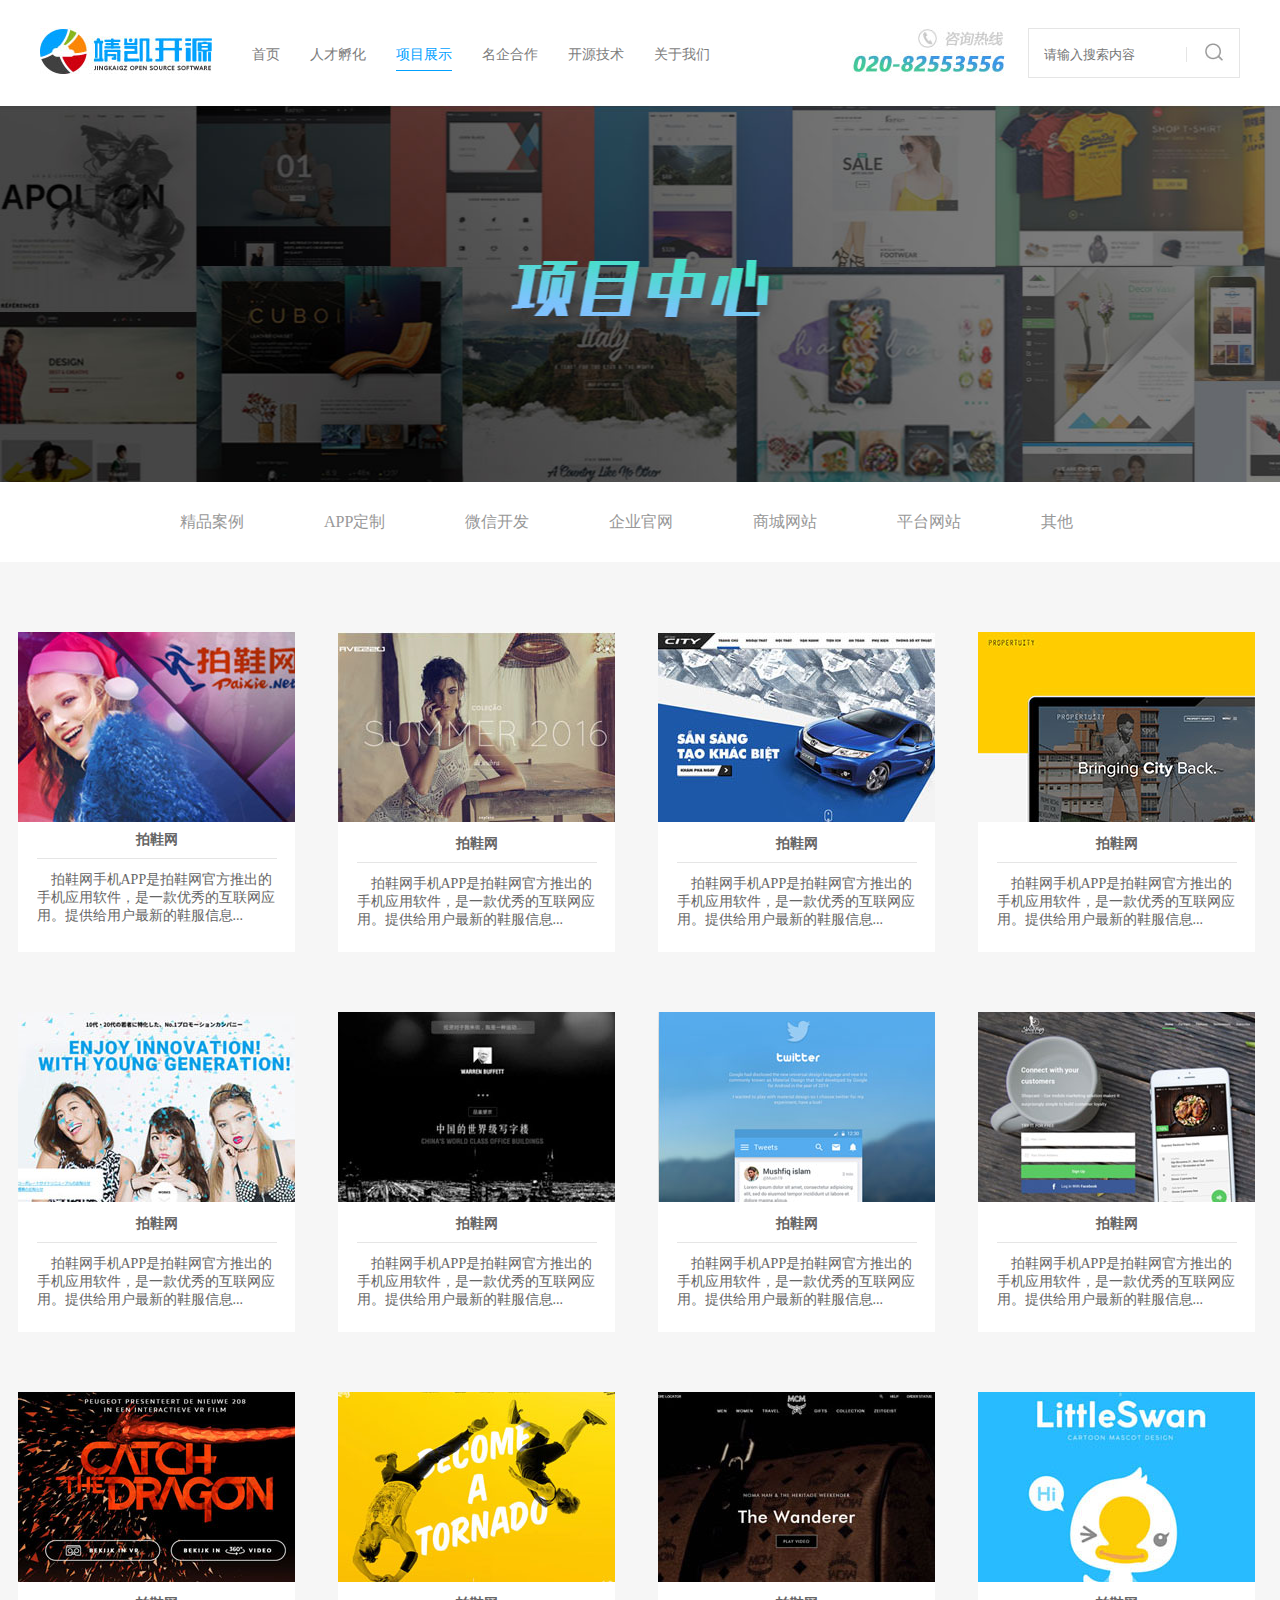
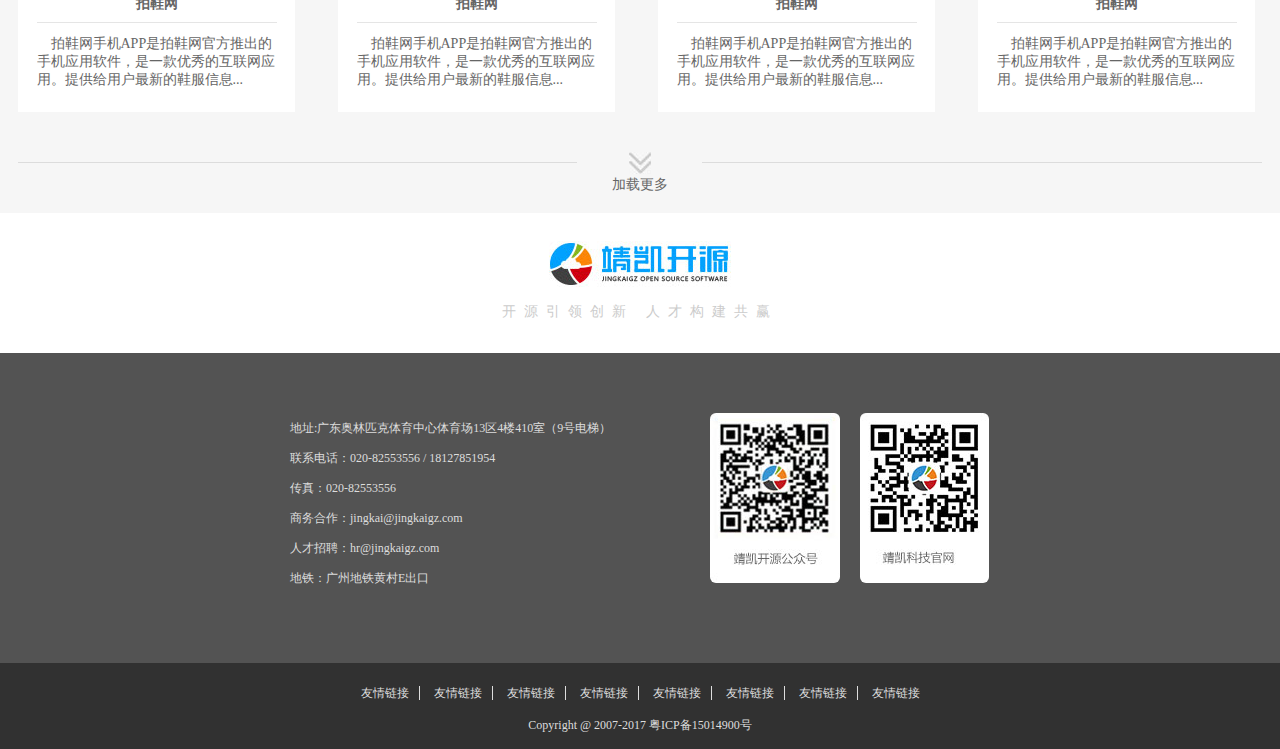
<file: 靖凯科技/project.html>
<!DOCTYPE html>
<html>
	<head>
		<meta charset="UTF-8">
		<title>项目展示</title>
		<link rel="stylesheet" type="text/css" href="css/header.css"/>
		<link rel="stylesheet" type="text/css" href="css/foot.css"/>
		<link rel="stylesheet" type="text/css" href="css/project.css"/>
	</head>
	<body>
		<!--头部开始-->
		<div class="box">
			<div class="header common">
				<img class="logo" src="img/project_show/logo_white02.jpg"/>
				<ul>
					<li><a href="index.html">首页</a></li>
					<li><a href="person.html">人才孵化</a></li>
					<li><a href="project.html">项目展示</a></li>
					<li><a href="join.html">名企合作</a></li>
					<li><a href="science.html">开源技术</a></li>
					<li><a href="about.html">关于我们</a></li>
				</ul>
				<div class="search">
					<form action="">
						<input type="text" placeholder="请输入搜索内容" />
						<input type="submit" value="" />
					</form>
				</div>
				<img class="phone" src="img/project_show/phone_white.jpg" alt="" />
			</div>
		</div>
		<!--头部结束-->
		
		<!--背景-->
		<div class="bg"></div>
		<!--背景结束-->
		
		<!--项目导航开始-->
		<ul class="obj-header common">
			<li><a href="#">精品案例</a></li>
			<li><a href="#">APP定制</a></li>
			<li><a href="#">微信开发</a></li>
			<li><a href="#">企业官网</a></li>
			<li><a href="#">商城网站</a></li>
			<li><a href="#">平台网站</a></li>
			<li><a href="#">其他</a></li>
		</ul>
		<!--项目导航结束-->
			
		<!--中心内容开始-->
		<div class="obj-content">
			<ul class="obj-body clearfix">
				<li class="nomar">
					<div class="img-box"><a href="project_show.html"><img src="img/project/obj_01.jpg"/></a></div>
					<p class="p1"><a href="#" class="top">拍鞋网</a></p>
					<p class="p2">拍鞋网手机APP是拍鞋网官方推出的
						手机应用软件，是一款优秀的互联网应
						用。提供给用户最新的鞋服信息...
					</p>
					<a href="project_show.html"class="so-hidden"></a>
				</li>
				<li>
					<a href="project_show.html"><img src="img/project/obj_02.jpg"/></a>
					<p class="p1"><a href="#" class="top">拍鞋网</a></p>
					<p class="p2">拍鞋网手机APP是拍鞋网官方推出的
						手机应用软件，是一款优秀的互联网应
						用。提供给用户最新的鞋服信息...
					</p>
					<a href="project_show.html"class="so-hidden"></a>
				</li>
				<li>
					<a href="project_show.html"><img src="img/project/obj_03.jpg"/></a>
					<p class="p1"><a href="#" class="top">拍鞋网</a></p>
					<p class="p2">拍鞋网手机APP是拍鞋网官方推出的
						手机应用软件，是一款优秀的互联网应
						用。提供给用户最新的鞋服信息...
					</p>
					<a href="project_show.html"class="so-hidden"></a>
				</li>
				<li>
					<a href="project_show.html"><img src="img/project/obj_04.jpg"/></a>
					<p class="p1"><a href="#" class="top">拍鞋网</a></p>
					<p class="p2">拍鞋网手机APP是拍鞋网官方推出的
						手机应用软件，是一款优秀的互联网应
						用。提供给用户最新的鞋服信息...
					</p>
					<a href="project_show.html"class="so-hidden"></a>
				</li>
				<li class="nomar">
					<a href="project_show.html"><img src="img/project/obj_05.jpg"/></a>
					<p class="p1"><a href="#" class="top">拍鞋网</a></p>
					<p class="p2">拍鞋网手机APP是拍鞋网官方推出的
						手机应用软件，是一款优秀的互联网应
						用。提供给用户最新的鞋服信息...
					</p>
					<a href="project_show.html"class="so-hidden"></a>
				</li>
				<li>
					<a href="project_show.html"><img src="img/project/obj_06.jpg"/></a>
					<p class="p1"><a href="#" class="top">拍鞋网</a></p>
					<p class="p2">拍鞋网手机APP是拍鞋网官方推出的
						手机应用软件，是一款优秀的互联网应
						用。提供给用户最新的鞋服信息...
					</p>
					<a href="project_show.html"class="so-hidden"></a>
				</li>
				<li>
					<a href="project_show.html"><img src="img/project/obj_07.jpg"/></a>
					<p class="p1"><a href="#" class="top">拍鞋网</a></p>
					<p class="p2">拍鞋网手机APP是拍鞋网官方推出的
						手机应用软件，是一款优秀的互联网应
						用。提供给用户最新的鞋服信息...
					</p>
					<a href="project_show.html"class="so-hidden"></a>
				</li>
				<li>
					<a href="project_show.html"><img src="img/project/obj_08.jpg"/></a>
					<p class="p1"><a href="#" class="top">拍鞋网</a></p>
					<p class="p2">拍鞋网手机APP是拍鞋网官方推出的
						手机应用软件，是一款优秀的互联网应
						用。提供给用户最新的鞋服信息...
					</p>
					<a href="project_show.html"class="so-hidden"></a>
				</li>
				<li class="nomar">
					<a href="project_show.html"><img src="img/project/obj_09.jpg"/></a>
					<p class="p1"><a href="#" class="top">拍鞋网</a></p>
					<p class="p2">拍鞋网手机APP是拍鞋网官方推出的
						手机应用软件，是一款优秀的互联网应
						用。提供给用户最新的鞋服信息...
					</p>
					<a href="project_show.html"class="so-hidden"></a>
				</li>
				<li>
					<a href="project_show.html"><img src="img/project/obj_10.jpg"/></a>
					<p class="p1"><a href="#" class="top">拍鞋网</a></p>
					<p class="p2">拍鞋网手机APP是拍鞋网官方推出的
						手机应用软件，是一款优秀的互联网应
						用。提供给用户最新的鞋服信息...
					</p>
					<a href="project_show.html"class="so-hidden"></a>
				</li>
				<li>
					<a href="project_show.html"><img src="img/project/obj_11.jpg"/></a>
					<p class="p1"><a href="#" class="top">拍鞋网</a></p>
					<p class="p2">拍鞋网手机APP是拍鞋网官方推出的
						手机应用软件，是一款优秀的互联网应
						用。提供给用户最新的鞋服信息...
					</p>
					<a href="project_show.html"class="so-hidden"></a>
				</li>
				<li>
					<a href="project_show.html"><img src="img/project/obj_12.jpg"/></a>
					<p class="p1"><a href="#" class="top">拍鞋网</a></p>
					<p class="p2">拍鞋网手机APP是拍鞋网官方推出的
						手机应用软件，是一款优秀的互联网应
						用。提供给用户最新的鞋服信息...
					</p>
					<a href="project_show.html"class="so-hidden"></a>
				</li>
			</ul>
			<a href="#" class="down">加载更多</a>
		</div>
		<!--中心内容结束-->
		
		<!--尾部开始-->
		<div class="foot">
				<div class="foot-logo">
					<p>开源引领创新&nbsp;人才构建共赢</p>
				</div>
				<div class="foot-content">
					<div class="foot-body common clearfix">
						<p>地址:广东奥林匹克体育中心体育场13区4楼410室（9号电梯）<br>
						联系电话：020-82553556 / 18127851954<br>
						传真：020-82553556<br>
						商务合作：jingkai@jingkaigz.com<br>
						人才招聘：hr@jingkaigz.com<br>
						地铁：广州地铁黄村E出口
						</p>
						<img class="ewm1" src="img/images/ewm_01.jpg" alt="" />
						<img class="ewm2" src="img/images/ewm_02.jpg" alt="" />
					</div>
				</div>
				<div class="foot-bottom clearfix">
					<p class="p1">
						<a href="#">友情链接</a>
						<a href="#">友情链接</a>
						<a href="#">友情链接</a>
						<a href="#">友情链接</a>
						<a href="#">友情链接</a>
						<a href="#">友情链接</a>
						<a href="#">友情链接</a>
						<a href="#">友情链接</a>
					</p>
					<p class="p2">
						Copyright @ 2007-2017 粤ICP备15014900号
					</p>
				</div>
		</div>
		<!--尾部结束-->
	</body>
</html>
</file>
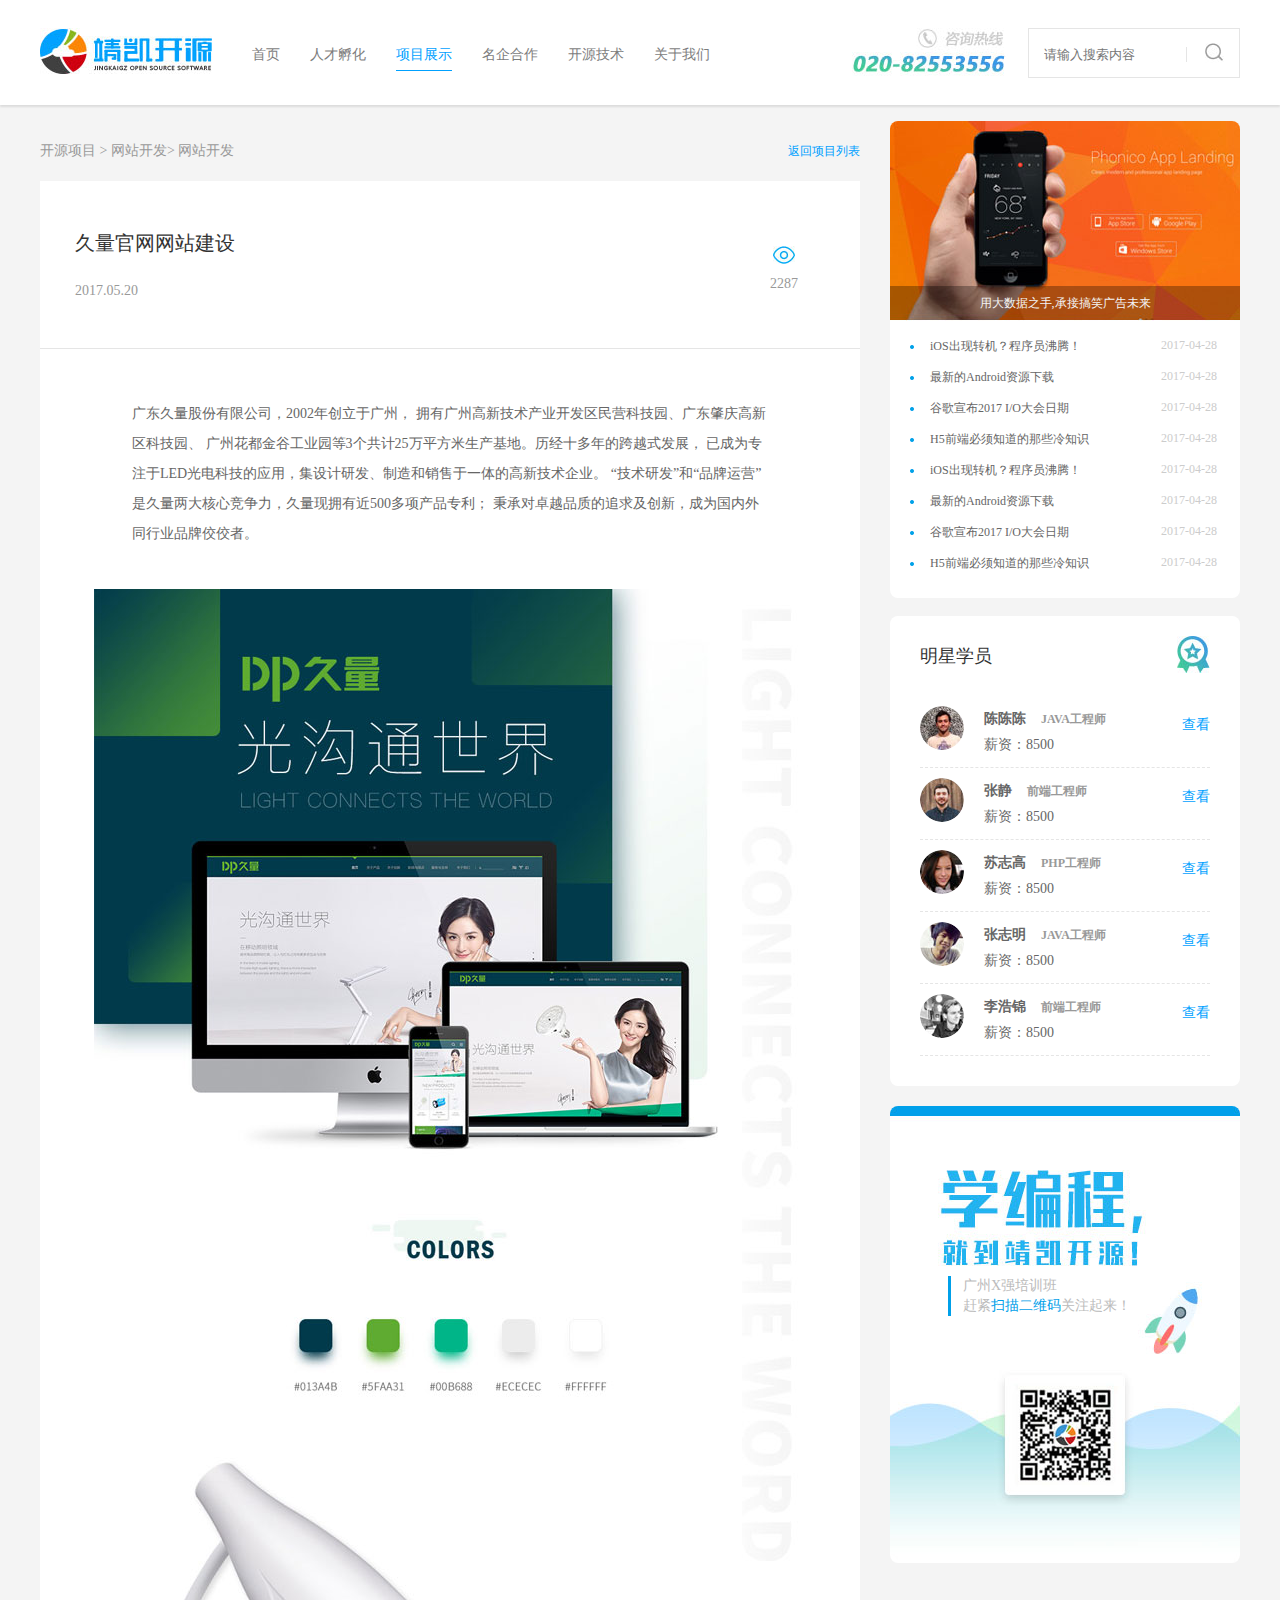
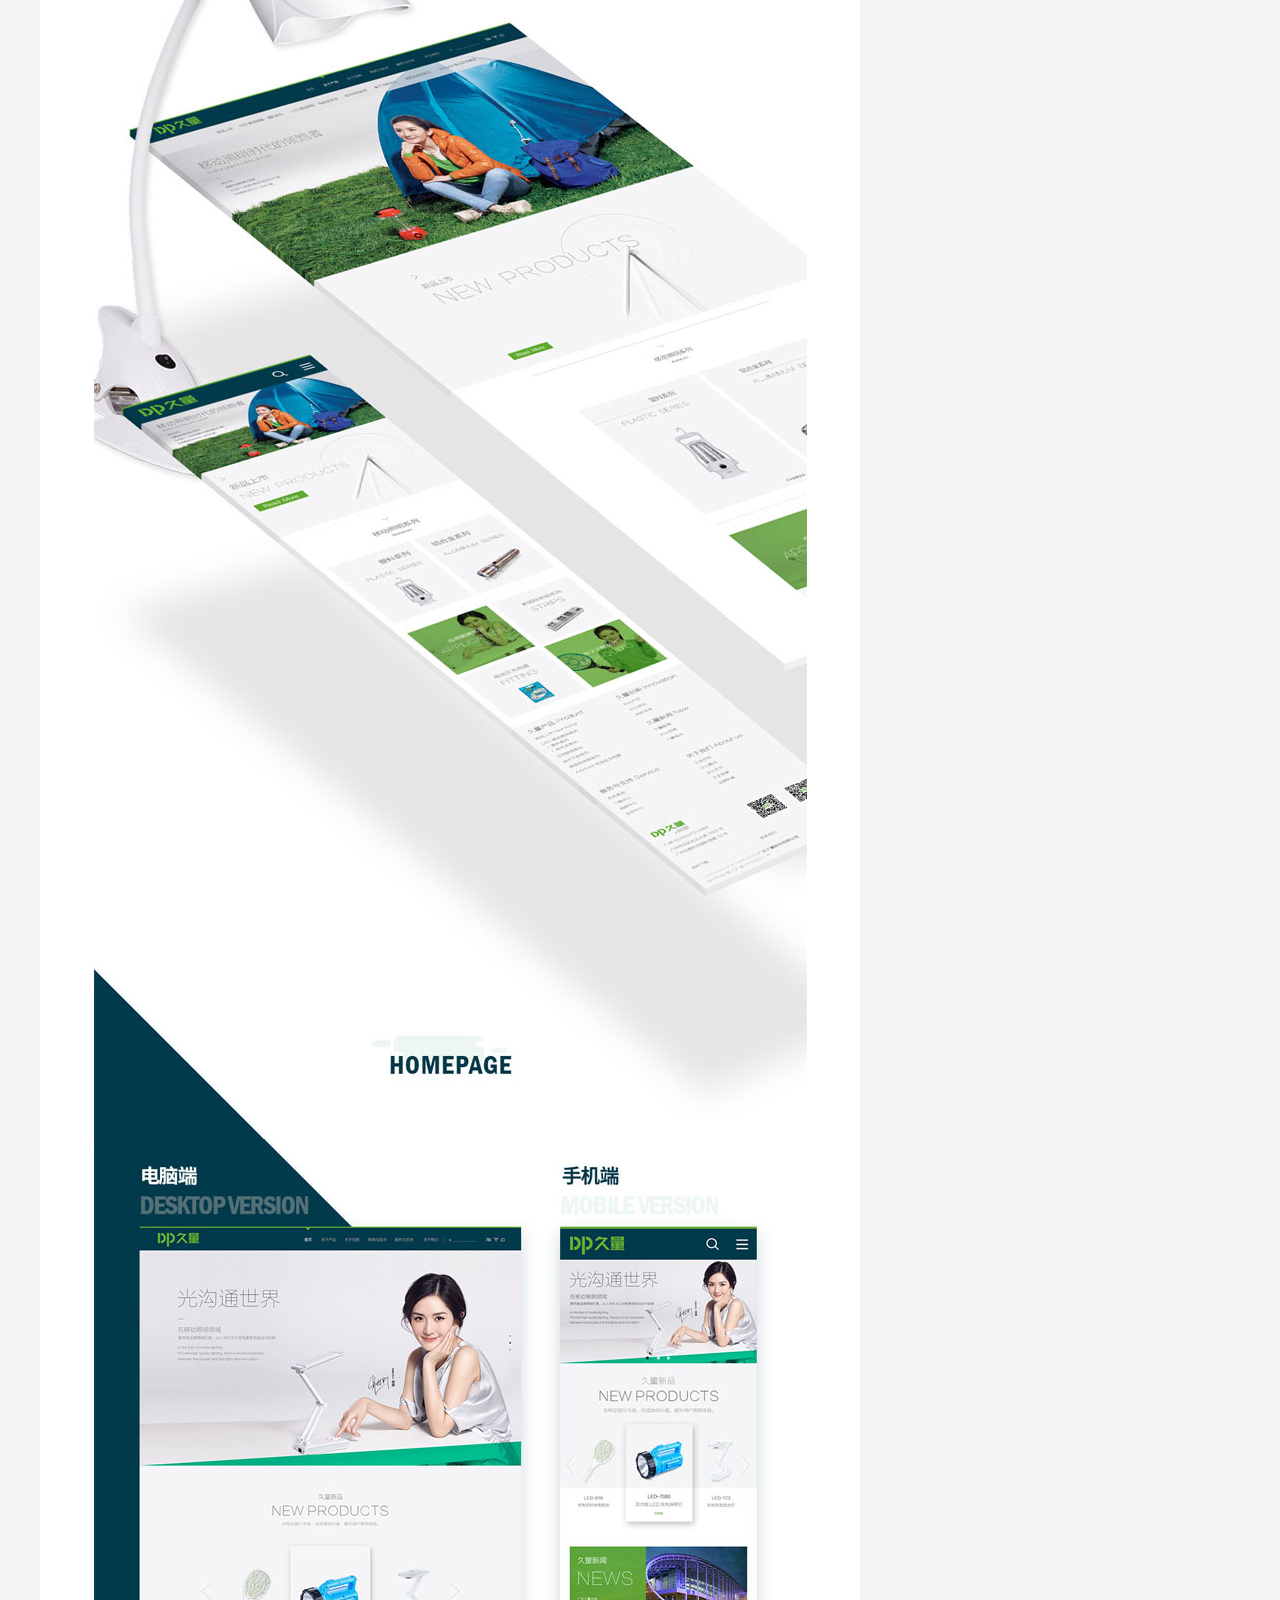
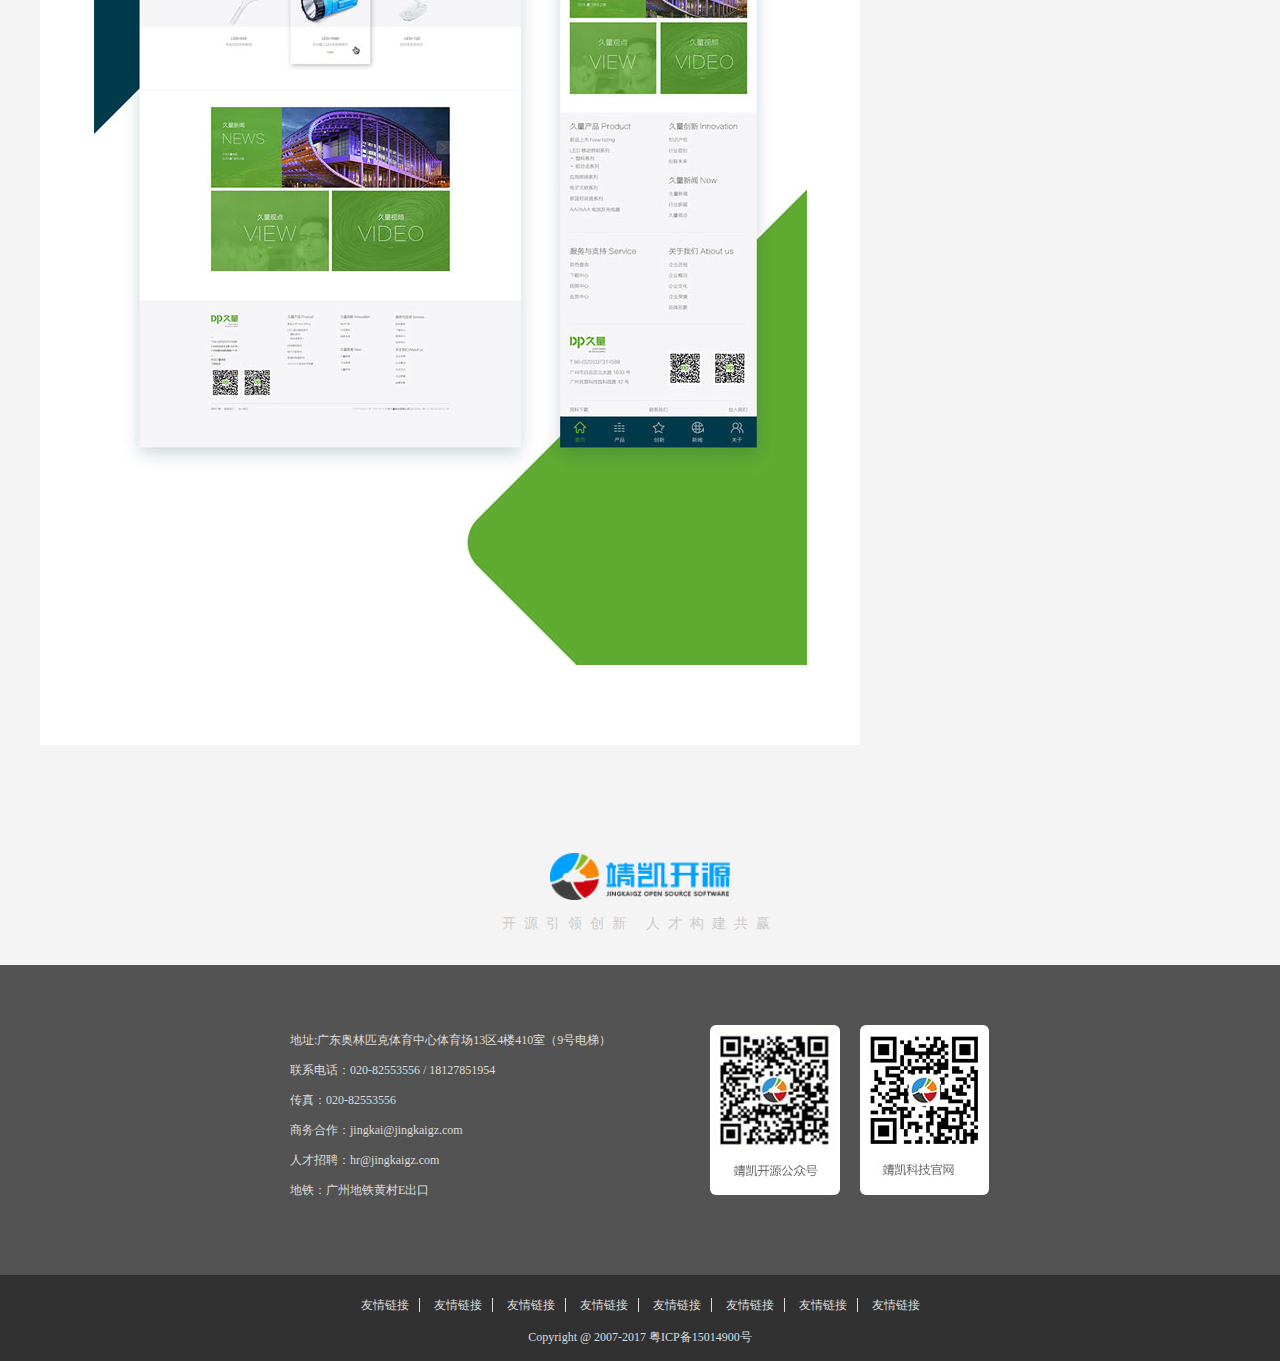
<file: 靖凯科技/project_show.html>
<!DOCTYPE html>
<html>
	<head>
		<meta charset="UTF-8">
		<title>项目展示详情</title>
		<link rel="stylesheet" type="text/css" href="css/header.css"/>
		<link rel="stylesheet" type="text/css" href="css/project_show.css"/>
		<link rel="stylesheet" type="text/css" href="css/foot.css"/>
	</head>
	<body>
		<!--头部开始-->
		<div class="box">
			<div class="header common">
				<img class="logo" src="img/project_show/logo_white02.jpg"/>
				<ul>
					<li><a href="index.html">首页</a></li>
					<li><a href="person.html">人才孵化</a></li>
					<li><a href="project.html">项目展示</a></li>
					<li><a href="join.html">名企合作</a></li>
					<li><a href="science.html">开源技术</a></li>
					<li><a href="about.html">关于我们</a></li>
				</ul>
				<div class="search">
					<form action="">
						<input type="text" placeholder="请输入搜索内容" />
						<input type="submit" value="" />
					</form>
				</div>
				<img class="phone" src="img/project_show/phone_white.jpg" alt="" />
			</div>
		</div>
		<!--头部结束-->
		
		<!--中心内容开始-->
		<div class="science-content common clearfix">
			<!--左边部分-->
			<div class="science-left clearfix">
				<div class="article-top">
					<span>开源项目 </span><span>&gt</span>
					<span>网站开发</span><span>&gt</span>
					<span>网站开发</span>
					<a href="project.html">返回项目列表</a>
				</div>
				<div class="article-body">
					<div class="article-header clearfix">
						<p class="p1">
							久量官网网站建设
							<br>
							<span>2017.05.20</span>
						</p>
						<p class="p2">2287</p>
					</div>
					<div class="article-content">
						<p>
							广东久量股份有限公司，2002年创立于广州，
							拥有广州高新技术产业开发区民营科技园、广东肇庆高新区科技园、
							广州花都金谷工业园等3个共计25万平方米生产基地。历经十多年的跨越式发展，
							已成为专注于LED光电科技的应用，集设计研发、制造和销售于一体的高新技术企业。
							“技术研发”和“品牌运营”是久量两大核心竞争力，久量现拥有近500多项产品专利；
							秉承对卓越品质的追求及创新，成为国内外同行业品牌佼佼者。
						</p>
					</div>
					<div class="project-img">
						<img src="img/project_show/project01.jpg" alt="" />
						<img src="img/project_show/project02.jpg" alt="" />
						<img src="img/project_show/project03.jpg" alt="" />
					</div>
				</div>
			</div>
			<!--右边部分-->
			<div class="science-right">
				<div class="sright_one">
					<img src="img/science/article_show.jpg" class="radius-img"/>
					<p class="title">用大数据之手,承接搞笑广告未来</p>
					<ul>
						<li><img src="img/images/dian_03.jpg" alt="" /><a href="#">iOS出现转机？程序员沸腾！</a><a href="#">2017-04-28</a></li>
						<li><img src="img/images/dian_03.jpg" alt="" /><a href="#">最新的Android资源下载</a><a href="#">2017-04-28</a></li>
						<li><img src="img/images/dian_03.jpg" alt="" /><a href="#">谷歌宣布2017 I/O大会日期</a><a href="#">2017-04-28</a></li>
						<li><img src="img/images/dian_03.jpg" alt="" /><a href="#">H5前端必须知道的那些冷知识</a><a href="#">2017-04-28</a></li>
						<li><img src="img/images/dian_03.jpg" alt="" /><a href="#">iOS出现转机？程序员沸腾！</a><a href="#">2017-04-28</a></li>
						<li><img src="img/images/dian_03.jpg" alt="" /><a href="#">最新的Android资源下载</a><a href="#">2017-04-28</a></li>
						<li><img src="img/images/dian_03.jpg" alt="" /><a href="#">谷歌宣布2017 I/O大会日期</a><a href="#">2017-04-28</a></li>
						<li><img src="img/images/dian_03.jpg" alt="" /><a href="#">H5前端必须知道的那些冷知识</a><a href="#">2017-04-28</a></li>
					</ul>
				</div>
				<div class="sright_two">
					<div class="two-header">
						明星学员
						<img src="img/images/source_00.jpg"/>
					</div>
					<ul>
						<li class="clearfix">
							<img src="img/science/sright_two01.jpg"/>
							<p class="sright-p1">
								陈陈陈<span>JAVA工程师</span>
								<br>
								<span>薪资：8500</span>
							</p>
							<a href="#">查看</a>
						</li>
						<li class="clearfix">
							<img src="img/science/sright_two02.jpg"/>
							<p class="sright-p1">
								张静<span>前端工程师</span>
								<br>
								<span>薪资：8500</span>
							</p>
							<a href="#">查看</a>
						</li>
						<li class="clearfix">
							<img src="img/science/sright_two03.jpg"/>
							<p class="sright-p1">
								苏志高<span>PHP工程师</span>
								<br>
								<span>薪资：8500</span>
							</p>
							<a href="#">查看</a>
						</li>
						<li class="clearfix">
							<img src="img/science/sright_two04.jpg"/>
							<p class="sright-p1">
								张志明<span>JAVA工程师</span>
								<br>
								<span>薪资：8500</span>
							</p>
							<a href="#">查看</a>
						</li>
						<li class="clearfix">
							<img src="img/science/sright_two05.jpg"/>
							<p class="sright-p1">
								李浩锦<span>前端工程师</span>
								<br>
								<span>薪资：8500</span>
							</p>
							<a href="#">查看</a>
						</li>
					</ul>
				</div>
				<div class="sright_three">
					<p>
						广州X强培训班
						<br>
						赶紧<span>扫描二维码</span>关注起来！
					</p>
				</div>
			</div>
		</div>
		<!--中心内容结束-->
		<!--尾部开始-->
		<div class="foot">
				<div class="foot-logo">
					<p>开源引领创新&nbsp;人才构建共赢</p>
				</div>
				<div class="foot-content">
					<div class="foot-body common clearfix">
						<p>地址:广东奥林匹克体育中心体育场13区4楼410室（9号电梯）<br>
						联系电话：020-82553556 / 18127851954<br>
						传真：020-82553556<br>
						商务合作：jingkai@jingkaigz.com<br>
						人才招聘：hr@jingkaigz.com<br>
						地铁：广州地铁黄村E出口
						</p>
						<img class="ewm1" src="img/images/ewm_01.jpg" alt="" />
						<img class="ewm2" src="img/images/ewm_02.jpg" alt="" />
					</div>
				</div>
				<div class="foot-bottom clearfix">
					<p class="p1">
						<a href="#">友情链接</a>
						<a href="#">友情链接</a>
						<a href="#">友情链接</a>
						<a href="#">友情链接</a>
						<a href="#">友情链接</a>
						<a href="#">友情链接</a>
						<a href="#">友情链接</a>
						<a href="#">友情链接</a>
					</p>
					<p class="p2">
						Copyright @ 2007-2017 粤ICP备15014900号
					</p>
				</div>
		</div>
		<!--尾部结束-->
	</body>
</html>
</file>
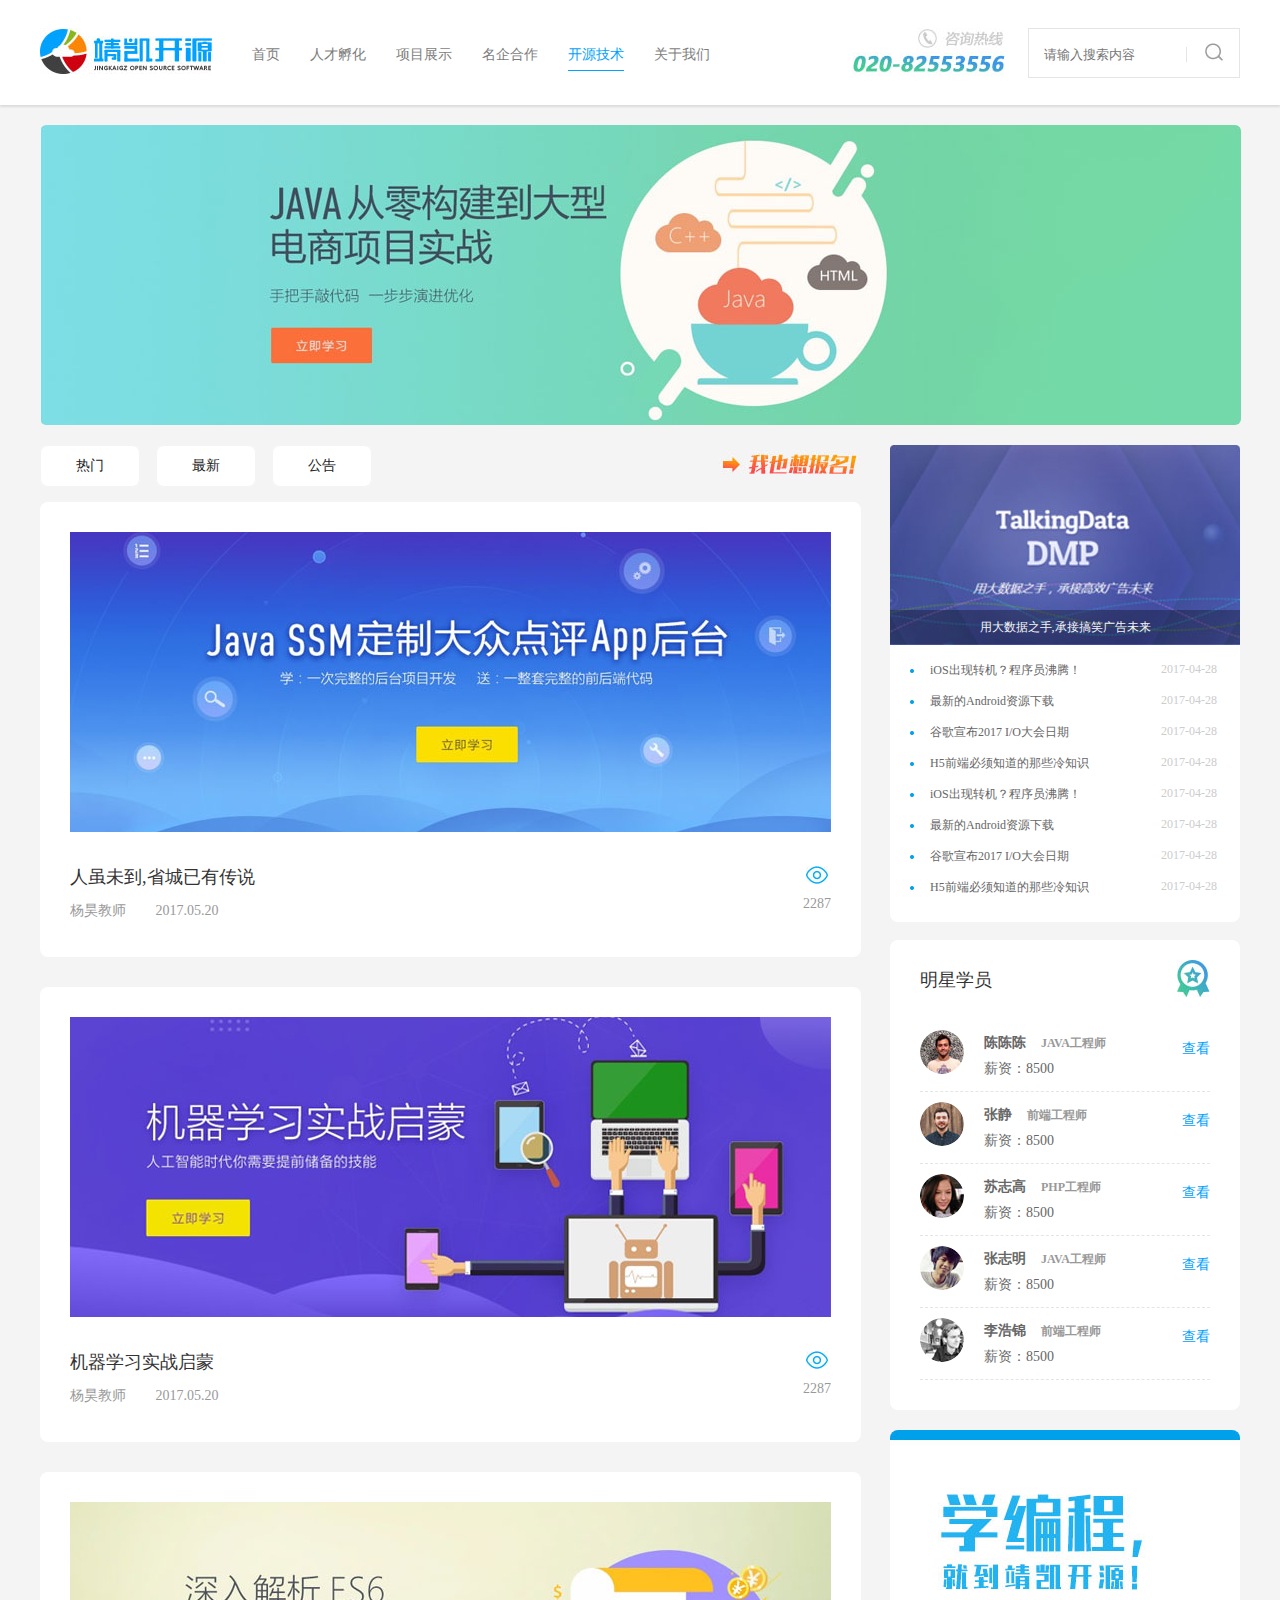
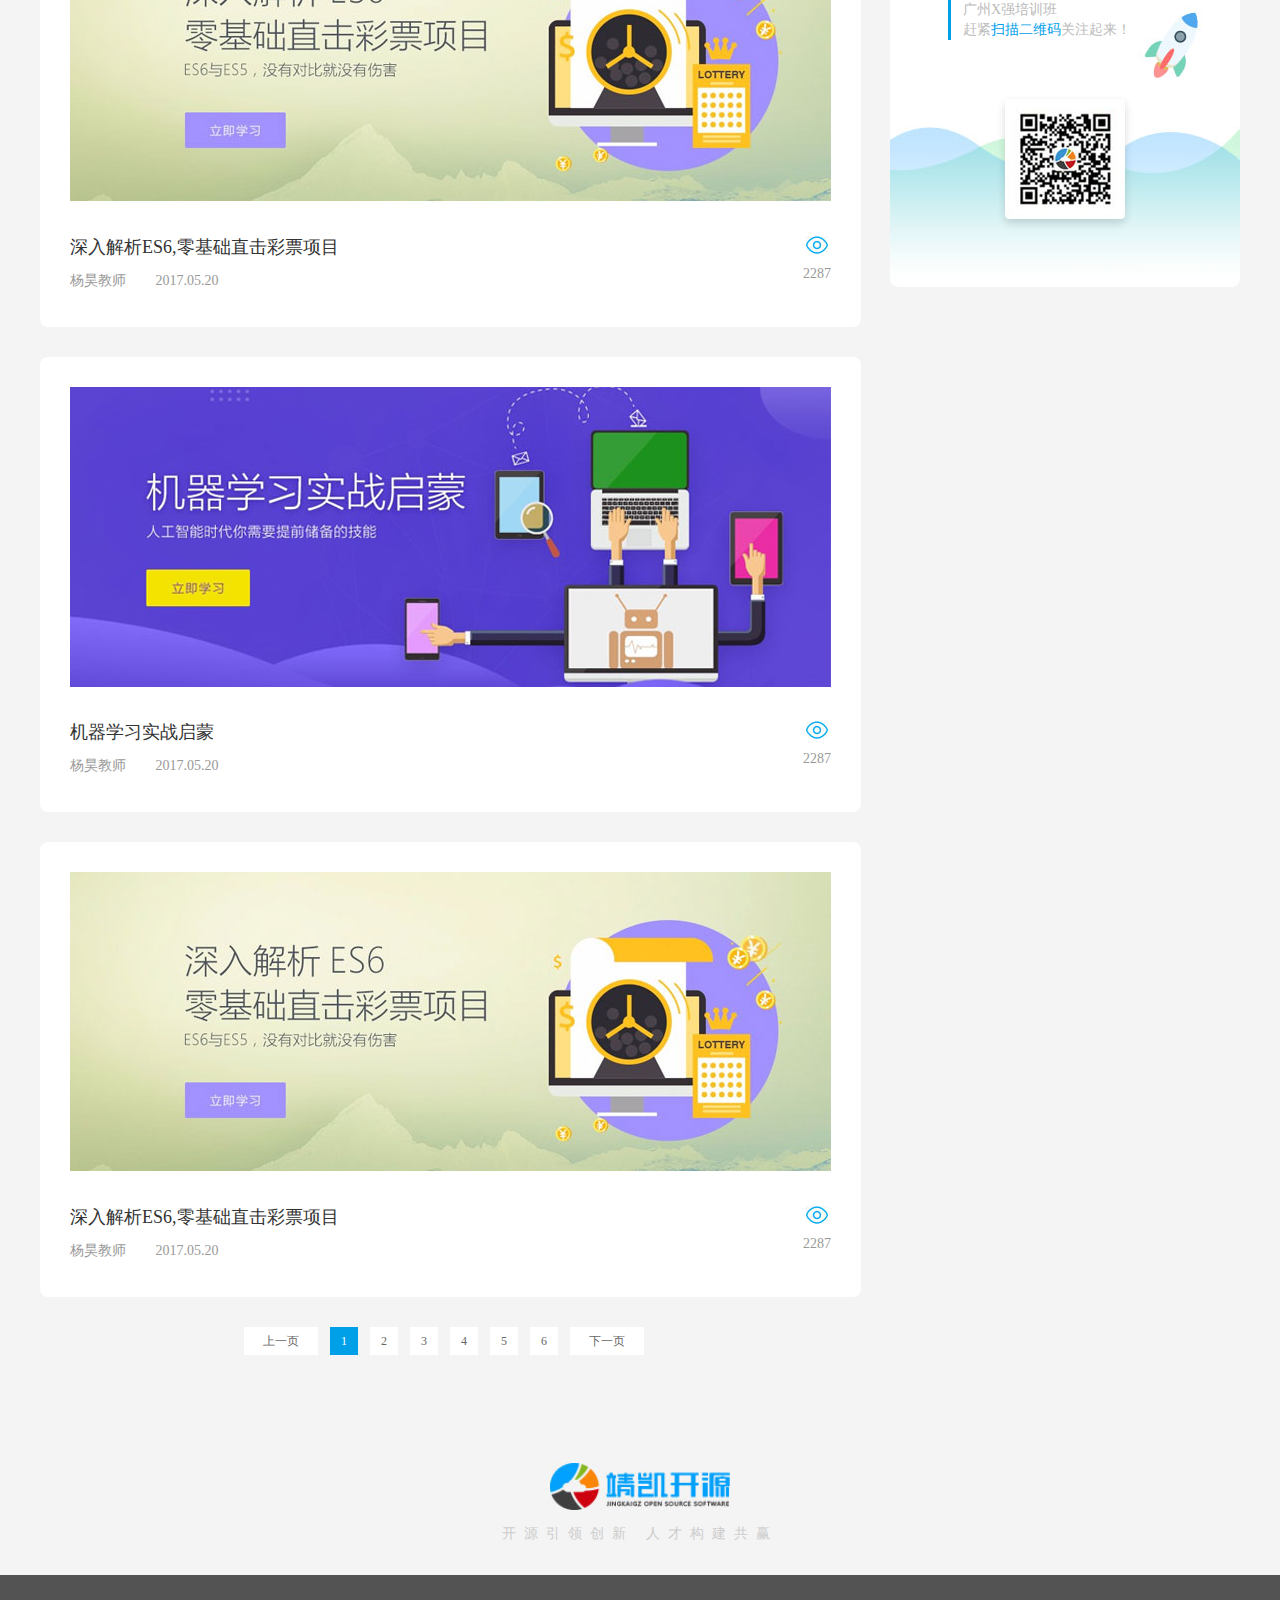
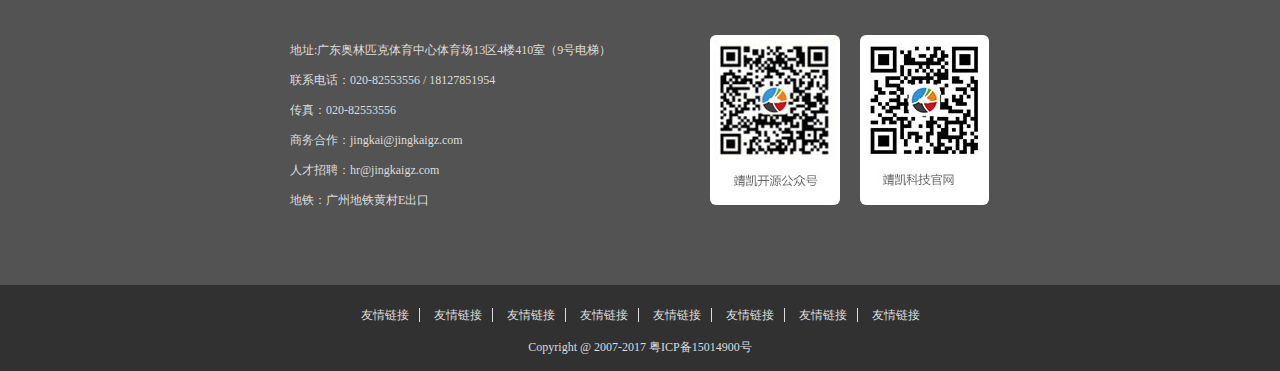
<file: 靖凯科技/science.html>
<!DOCTYPE html>
<html>
	<head>
		<meta charset="UTF-8">
		<title>开源技术</title>
		<link rel="stylesheet" type="text/css" href="css/header.css"/>
		<link rel="stylesheet" type="text/css" href="css/science.css"/>
		<link rel="stylesheet" type="text/css" href="css/foot.css"/>
	</head>
	<body>
		<!--头部开始-->
		<div class="box">
			<div class="header common">
				<img class="logo" src="img/project_show/logo_white02.jpg"/>
				<ul>
					<li><a href="index.html">首页</a></li>
					<li><a href="person.html">人才孵化</a></li>
					<li><a href="project.html">项目展示</a></li>
					<li><a href="join.html">名企合作</a></li>
					<li><a href="science.html">开源技术</a></li>
					<li><a href="about.html">关于我们</a></li>
				</ul>
				<div class="search">
					<form action="">
						<input type="text" placeholder="请输入搜索内容" />
						<input type="submit" value="" />
					</form>
				</div>
				<img class="phone" src="img/project_show/phone_white.jpg" alt="" />
			</div>
		</div>
		<!--头部结束-->
		
		<!--顶部图片开始-->
		<div class="science-img common">
			<a href="#"><img src="img/science/science-top.jpg"/></a>
		</div>
		<!--顶部图片结束-->
		
		<!--中心内容开始-->
		<div class="science-content common clearfix">
			<!--左边部分-->
			<div class="science-left clearfix">
				<div class="sleft-header">
					<ul class="clearfix">
						<li><a href="#">热门</a></li>
						<li><a href="#">最新</a></li>
						<li><a href="#">公告</a></li>
						<a href="#"><img src="img/science/science_go.jpg"/></a>
					</ul>
				</div>
				<div class="sleft-body clearfix">
					<a href="science_article.html"><img src="img/science/sleft_01.jpg" alt="" /></a>
					<p class="p1">
						<a href="science_article.html">人虽未到,省城已有传说</a><br>
						<span>杨昊教师</span>
						<span>2017.05.20</span>
					</p>
					<p class="p2">
						2287
					</p>
				</div>
				<div class="sleft-body clearfix">
					<a href="science_article.html"><img src="img/science/sleft_02.jpg" alt="" /></a>
					<p class="p1">
						<a href="science_article.html">机器学习实战启蒙</a><br>
						<span>杨昊教师</span>
						<span>2017.05.20</span>
					</p>
					<p class="p2">
						2287
					</p>
				</div>
				<div class="sleft-body clearfix">
					<a href="science_article.html"><img src="img/science/sleft_03.jpg" alt="" /></a>
					<p class="p1">
						<a href="science_article.html">深入解析ES6,零基础直击彩票项目</a><br>
						<span>杨昊教师</span>
						<span>2017.05.20</span>
					</p>
					<p class="p2">
						2287
					</p>
				</div>
				<div class="sleft-body clearfix">
					<a href="science_article.html"><img src="img/science/sleft_02.jpg" alt="" /></a>
					<p class="p1">
						<a href="science_article.html">机器学习实战启蒙</a><br>
						<span>杨昊教师</span>
						<span>2017.05.20</span>
					</p>
					<p class="p2">
						2287
					</p>
				</div>
				<div class="sleft-body clearfix">
					<a href="science_article.html"><img src="img/science/sleft_03.jpg" alt="" /></a>
					<p class="p1">
						<a href="science_article.html">深入解析ES6,零基础直击彩票项目</a><br>
						<span>杨昊教师</span>
						<span>2017.05.20</span>
					</p>
					<p class="p2">
						2287
					</p>
				</div>
				<div class="science-page clearfix">
					<a href="#">上一页</a>
					<a href="#">1</a>
					<a href="#">2</a>
					<a href="#">3</a>
					<a href="#">4</a>
					<a href="#">5</a>
					<a href="#">6</a>
					<a href="#">下一页</a>
				</div>
			</div>
			<!--右边部分-->
			<div class="science-right">
				<div class="sright_one">
					<img src="img/science/sright_01.jpg"/>
					<p class="title">用大数据之手,承接搞笑广告未来</p>
					<ul>
						<li><img src="img/images/dian_03.jpg" alt="" /><a href="#">iOS出现转机？程序员沸腾！</a><a href="#">2017-04-28</a></li>
						<li><img src="img/images/dian_03.jpg" alt="" /><a href="#">最新的Android资源下载</a><a href="#">2017-04-28</a></li>
						<li><img src="img/images/dian_03.jpg" alt="" /><a href="#">谷歌宣布2017 I/O大会日期</a><a href="#">2017-04-28</a></li>
						<li><img src="img/images/dian_03.jpg" alt="" /><a href="#">H5前端必须知道的那些冷知识</a><a href="#">2017-04-28</a></li>
						<li><img src="img/images/dian_03.jpg" alt="" /><a href="#">iOS出现转机？程序员沸腾！</a><a href="#">2017-04-28</a></li>
						<li><img src="img/images/dian_03.jpg" alt="" /><a href="#">最新的Android资源下载</a><a href="#">2017-04-28</a></li>
						<li><img src="img/images/dian_03.jpg" alt="" /><a href="#">谷歌宣布2017 I/O大会日期</a><a href="#">2017-04-28</a></li>
						<li><img src="img/images/dian_03.jpg" alt="" /><a href="#">H5前端必须知道的那些冷知识</a><a href="#">2017-04-28</a></li>
					</ul>
				</div>
				<div class="sright_two">
					<div class="two-header">
						明星学员
						<img src="img/images/source_00.jpg"/>
					</div>
					<ul>
						<li class="clearfix">
							<img src="img/science/sright_two01.jpg"/>
							<p class="sright-p1">
								陈陈陈<span>JAVA工程师</span>
								<br>
								<span>薪资：8500</span>
							</p>
							<a href="#">查看</a>
						</li>
						<li class="clearfix">
							<img src="img/science/sright_two02.jpg"/>
							<p class="sright-p1">
								张静<span>前端工程师</span>
								<br>
								<span>薪资：8500</span>
							</p>
							<a href="#">查看</a>
						</li>
						<li class="clearfix">
							<img src="img/science/sright_two03.jpg"/>
							<p class="sright-p1">
								苏志高<span>PHP工程师</span>
								<br>
								<span>薪资：8500</span>
							</p>
							<a href="#">查看</a>
						</li>
						<li class="clearfix">
							<img src="img/science/sright_two04.jpg"/>
							<p class="sright-p1">
								张志明<span>JAVA工程师</span>
								<br>
								<span>薪资：8500</span>
							</p>
							<a href="#">查看</a>
						</li>
						<li class="clearfix">
							<img src="img/science/sright_two05.jpg"/>
							<p class="sright-p1">
								李浩锦<span>前端工程师</span>
								<br>
								<span>薪资：8500</span>
							</p>
							<a href="#">查看</a>
						</li>
					</ul>
				</div>
				<div class="sright_three">
					<p>
						广州X强培训班
						<br>
						赶紧<span>扫描二维码</span>关注起来！
					</p>
				</div>
			</div>
		</div>
		<!--中心内容结束-->
		<!--尾部开始-->
		<div class="foot">
				<div class="foot-logo">
					<p>开源引领创新&nbsp;人才构建共赢</p>
				</div>
				<div class="foot-content">
					<div class="foot-body common clearfix">
						<p>地址:广东奥林匹克体育中心体育场13区4楼410室（9号电梯）<br>
						联系电话：020-82553556 / 18127851954<br>
						传真：020-82553556<br>
						商务合作：jingkai@jingkaigz.com<br>
						人才招聘：hr@jingkaigz.com<br>
						地铁：广州地铁黄村E出口
						</p>
						<img class="ewm1" src="img/images/ewm_01.jpg" alt="" />
						<img class="ewm2" src="img/images/ewm_02.jpg" alt="" />
					</div>
				</div>
				<div class="foot-bottom clearfix">
					<p class="p1">
						<a href="#">友情链接</a>
						<a href="#">友情链接</a>
						<a href="#">友情链接</a>
						<a href="#">友情链接</a>
						<a href="#">友情链接</a>
						<a href="#">友情链接</a>
						<a href="#">友情链接</a>
						<a href="#">友情链接</a>
					</p>
					<p class="p2">
						Copyright @ 2007-2017 粤ICP备15014900号
					</p>
				</div>
		</div>
		<!--尾部结束-->
	</body>
</html>
</file>
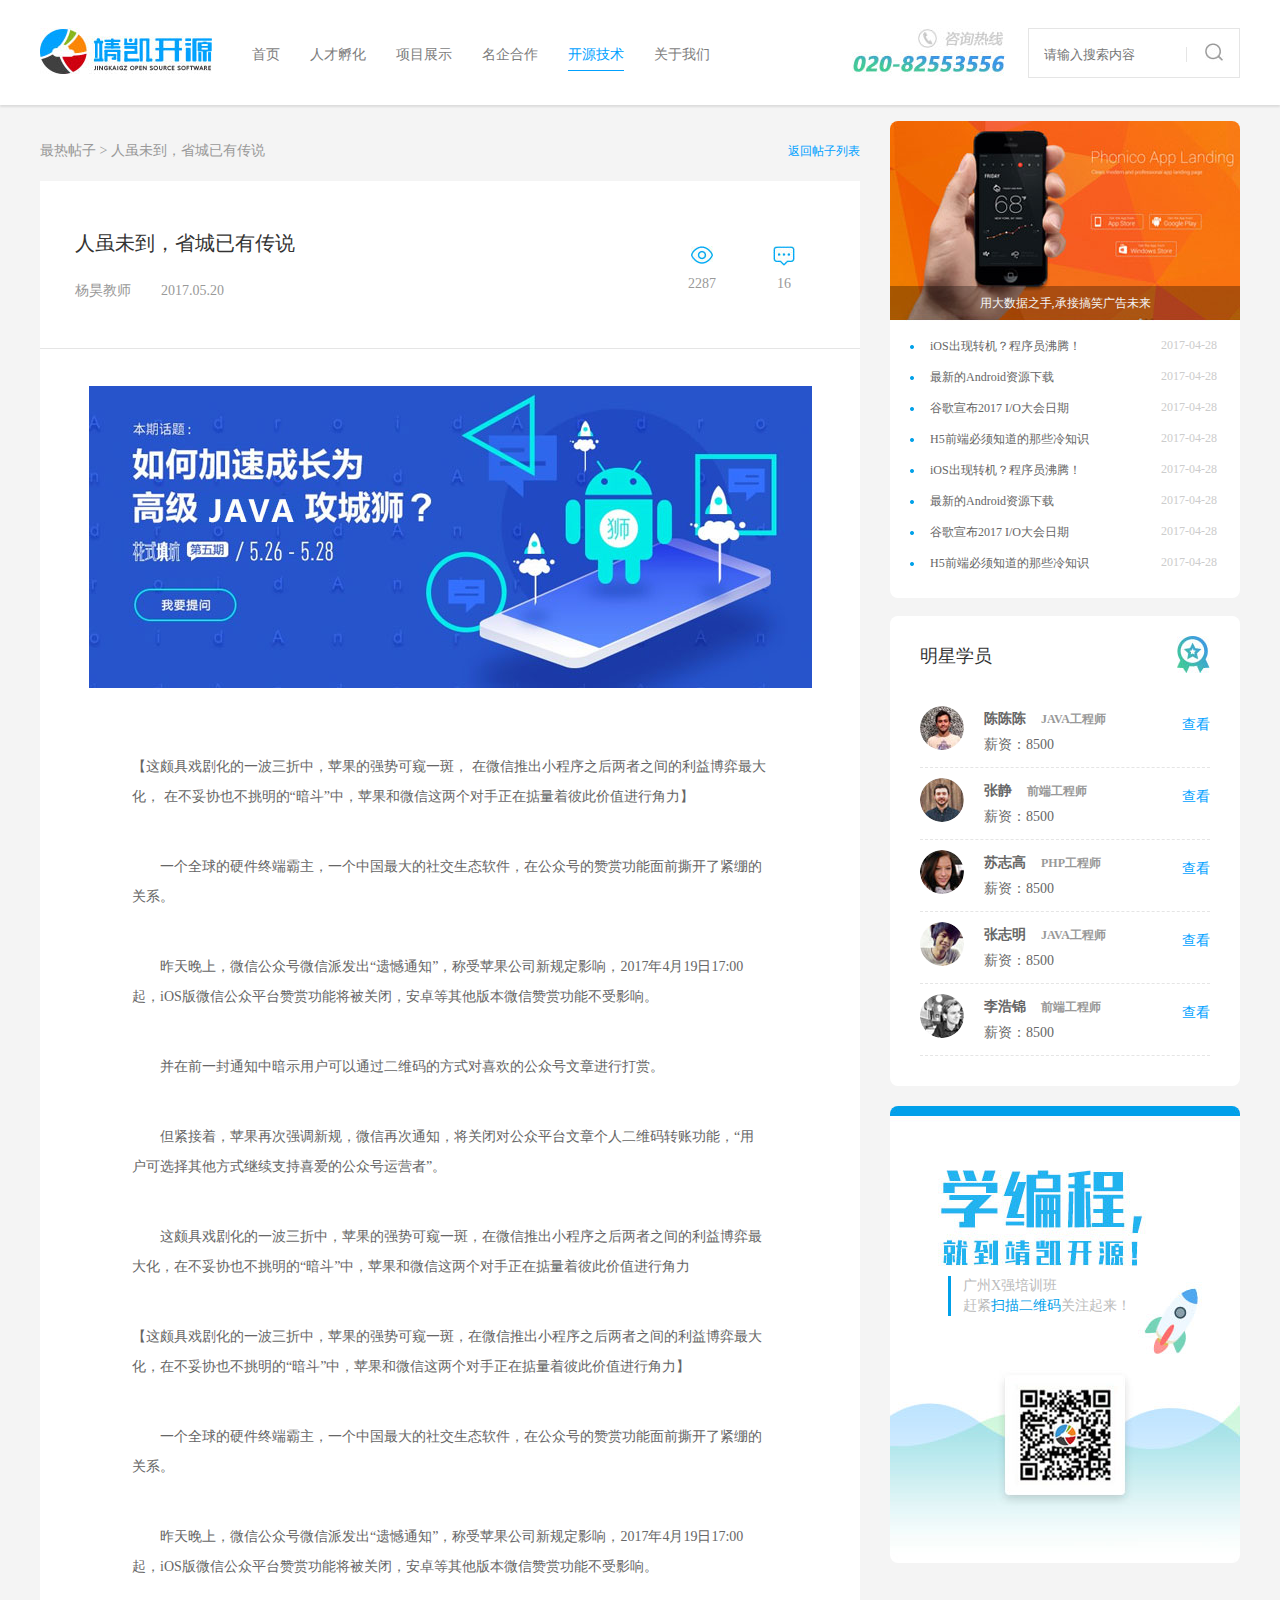
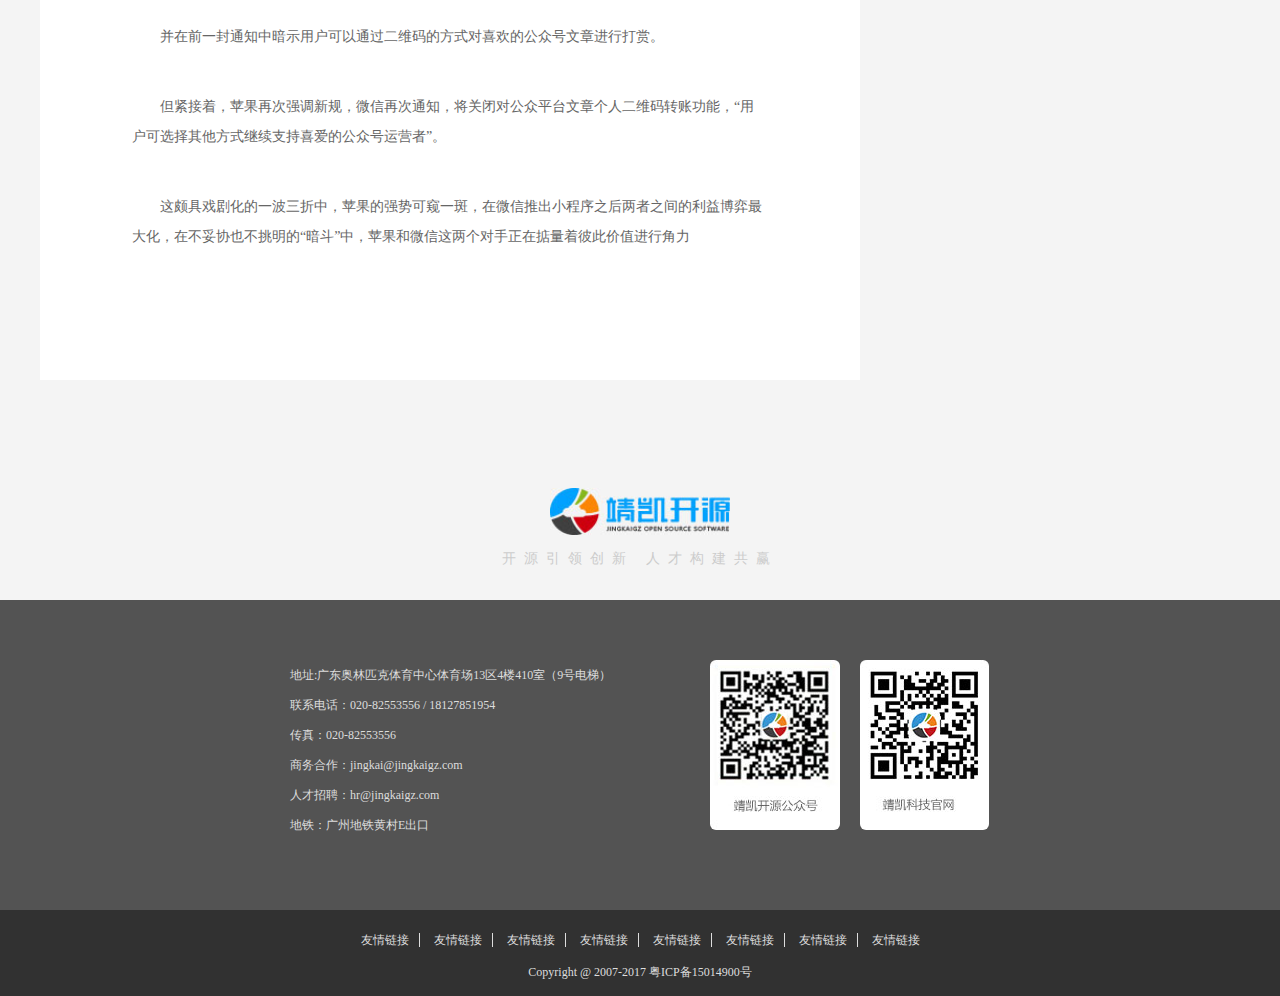
<file: 靖凯科技/science_article.html>
<!DOCTYPE html>
<html>
	<head>
		<meta charset="UTF-8">
		<title>开源技术文章详情</title>
		<link rel="stylesheet" type="text/css" href="css/header.css"/>
		<link rel="stylesheet" type="text/css" href="css/science_article.css"/>
		<link rel="stylesheet" type="text/css" href="css/foot.css"/>
	</head>
	<body>
		<!--头部开始-->
		<div class="box">
			<div class="header common">
				<img class="logo" src="img/project_show/logo_white02.jpg"/>
				<ul>
					<li><a href="index.html">首页</a></li>
					<li><a href="person.html">人才孵化</a></li>
					<li><a href="project.html">项目展示</a></li>
					<li><a href="join.html">名企合作</a></li>
					<li><a href="science.html">开源技术</a></li>
					<li><a href="about.html">关于我们</a></li>
				</ul>
				<div class="search">
					<form action="">
						<input type="text" placeholder="请输入搜索内容" />
						<input type="submit" value="" />
					</form>
				</div>
				<img class="phone" src="img/project_show/phone_white.jpg" alt="" />
			</div>
		</div>
		<!--头部结束-->
		
		<!--中心内容开始-->
		<div class="science-content common clearfix">
			<!--左边部分-->
			<div class="science-left clearfix">
				<div class="article-top">
					最热帖子 > 人虽未到，省城已有传说
					<a href="science.html">返回帖子列表</a>
				</div>
				<div class="article-body">
					<div class="article-header clearfix">
						<p class="p1">
							人虽未到，省城已有传说
							<br>
							<span>杨昊教师</span>
							<span>2017.05.20</span>
						</p>
						<p class="p3">16</p>
						<p class="p2">2287</p>
					</div>
					<div class="article-img">
						<a href="#"><img src="img/science/article_img.jpg"/></a>
					</div>
					<div class="article-content">
						<p class="no-indent">
							【这颇具戏剧化的一波三折中，苹果的强势可窥一斑，
							在微信推出小程序之后两者之间的利益博弈最大化，
							在不妥协也不挑明的“暗斗”中，苹果和微信这两个对手正在掂量着彼此价值进行角力】
						</p>
						<p>
							一个全球的硬件终端霸主，一个中国最大的社交生态软件，在公众号的赞赏功能面前撕开了紧绷的关系。
						</p>
						<p>
							昨天晚上，微信公众号微信派发出“遗憾通知”，称受苹果公司新规定影响，2017年4月19日17:00起，iOS版微信公众平台赞赏功能将被关闭，安卓等其他版本微信赞赏功能不受影响。
						</p>
						<p>
							并在前一封通知中暗示用户可以通过二维码的方式对喜欢的公众号文章进行打赏。
						</p>
						<p>
							但紧接着，苹果再次强调新规，微信再次通知，将关闭对公众平台文章个人二维码转账功能，“用户可选择其他方式继续支持喜爱的公众号运营者”。
						</p>
						<p>
							这颇具戏剧化的一波三折中，苹果的强势可窥一斑，在微信推出小程序之后两者之间的利益博弈最大化，在不妥协也不挑明的“暗斗”中，苹果和微信这两个对手正在掂量着彼此价值进行角力
						</p>
						<p class="no-indent">
							【这颇具戏剧化的一波三折中，苹果的强势可窥一斑，在微信推出小程序之后两者之间的利益博弈最大化，在不妥协也不挑明的“暗斗”中，苹果和微信这两个对手正在掂量着彼此价值进行角力】
						</p>
						<p>
							 一个全球的硬件终端霸主，一个中国最大的社交生态软件，在公众号的赞赏功能面前撕开了紧绷的关系。
						</p>
						<p>
							昨天晚上，微信公众号微信派发出“遗憾通知”，称受苹果公司新规定影响，2017年4月19日17:00起，iOS版微信公众平台赞赏功能将被关闭，安卓等其他版本微信赞赏功能不受影响。
						</p>
						<p>
							并在前一封通知中暗示用户可以通过二维码的方式对喜欢的公众号文章进行打赏。
						</p>
						<p>
							但紧接着，苹果再次强调新规，微信再次通知，将关闭对公众平台文章个人二维码转账功能，“用户可选择其他方式继续支持喜爱的公众号运营者”。
						</p>
						<p>
							这颇具戏剧化的一波三折中，苹果的强势可窥一斑，在微信推出小程序之后两者之间的利益博弈最大化，在不妥协也不挑明的“暗斗”中，苹果和微信这两个对手正在掂量着彼此价值进行角力
						</p>
					</div>
				</div>
			</div>
			<!--右边部分-->
			<div class="science-right">
				<div class="sright_one">
					<img src="img/science/article_show.jpg" class="radius-img"/>
					<p class="title">用大数据之手,承接搞笑广告未来</p>
					<ul>
						<li><img src="img/images/dian_03.jpg" alt="" /><a href="#">iOS出现转机？程序员沸腾！</a><a href="#">2017-04-28</a></li>
						<li><img src="img/images/dian_03.jpg" alt="" /><a href="#">最新的Android资源下载</a><a href="#">2017-04-28</a></li>
						<li><img src="img/images/dian_03.jpg" alt="" /><a href="#">谷歌宣布2017 I/O大会日期</a><a href="#">2017-04-28</a></li>
						<li><img src="img/images/dian_03.jpg" alt="" /><a href="#">H5前端必须知道的那些冷知识</a><a href="#">2017-04-28</a></li>
						<li><img src="img/images/dian_03.jpg" alt="" /><a href="#">iOS出现转机？程序员沸腾！</a><a href="#">2017-04-28</a></li>
						<li><img src="img/images/dian_03.jpg" alt="" /><a href="#">最新的Android资源下载</a><a href="#">2017-04-28</a></li>
						<li><img src="img/images/dian_03.jpg" alt="" /><a href="#">谷歌宣布2017 I/O大会日期</a><a href="#">2017-04-28</a></li>
						<li><img src="img/images/dian_03.jpg" alt="" /><a href="#">H5前端必须知道的那些冷知识</a><a href="#">2017-04-28</a></li>
					</ul>
				</div>
				<div class="sright_two">
					<div class="two-header">
						明星学员
						<img src="img/images/source_00.jpg"/>
					</div>
					<ul>
						<li class="clearfix">
							<img src="img/science/sright_two01.jpg"/>
							<p class="sright-p1">
								陈陈陈<span>JAVA工程师</span>
								<br>
								<span>薪资：8500</span>
							</p>
							<a href="#">查看</a>
						</li>
						<li class="clearfix">
							<img src="img/science/sright_two02.jpg"/>
							<p class="sright-p1">
								张静<span>前端工程师</span>
								<br>
								<span>薪资：8500</span>
							</p>
							<a href="#">查看</a>
						</li>
						<li class="clearfix">
							<img src="img/science/sright_two03.jpg"/>
							<p class="sright-p1">
								苏志高<span>PHP工程师</span>
								<br>
								<span>薪资：8500</span>
							</p>
							<a href="#">查看</a>
						</li>
						<li class="clearfix">
							<img src="img/science/sright_two04.jpg"/>
							<p class="sright-p1">
								张志明<span>JAVA工程师</span>
								<br>
								<span>薪资：8500</span>
							</p>
							<a href="#">查看</a>
						</li>
						<li class="clearfix">
							<img src="img/science/sright_two05.jpg"/>
							<p class="sright-p1">
								李浩锦<span>前端工程师</span>
								<br>
								<span>薪资：8500</span>
							</p>
							<a href="#">查看</a>
						</li>
					</ul>
				</div>
				<div class="sright_three">
					<p>
						广州X强培训班
						<br>
						赶紧<span>扫描二维码</span>关注起来！
					</p>
				</div>
			</div>
		</div>
		<!--中心内容结束-->
		<!--尾部开始-->
		<div class="foot">
				<div class="foot-logo">
					<p>开源引领创新&nbsp;人才构建共赢</p>
				</div>
				<div class="foot-content">
					<div class="foot-body common clearfix">
						<p>地址:广东奥林匹克体育中心体育场13区4楼410室（9号电梯）<br>
						联系电话：020-82553556 / 18127851954<br>
						传真：020-82553556<br>
						商务合作：jingkai@jingkaigz.com<br>
						人才招聘：hr@jingkaigz.com<br>
						地铁：广州地铁黄村E出口
						</p>
						<img class="ewm1" src="img/images/ewm_01.jpg" alt="" />
						<img class="ewm2" src="img/images/ewm_02.jpg" alt="" />
					</div>
				</div>
				<div class="foot-bottom clearfix">
					<p class="p1">
						<a href="#">友情链接</a>
						<a href="#">友情链接</a>
						<a href="#">友情链接</a>
						<a href="#">友情链接</a>
						<a href="#">友情链接</a>
						<a href="#">友情链接</a>
						<a href="#">友情链接</a>
						<a href="#">友情链接</a>
					</p>
					<p class="p2">
						Copyright @ 2007-2017 粤ICP备15014900号
					</p>
				</div>
		</div>
		<!--尾部结束-->
	</body>
</html>
</file>
<file: project_JK/css/index.css>
* {
	margin: 0;
	padding: 0;
}



/*清除浮动*/

.clearfloat:after {
	/*用内容填充*/
	content: "";
	/*行内快元素*/
	display: block;
	/*定义高度*/
	height: 0px;
	line-height: 0px;
	/*隐藏内容:不占原来的位置*/
	/*display: none;*/
	/*隐藏内容:占原来的位置*/
	visibility: hidden;
	clear: both;
}

body {
	min-height: 100%;
	width: 100%;
	margin: 0 auto;
	position: relative;
}


/*主体*/

.main {
	margin-top: 24px;
	padding-bottom: 389px;
}


/*主体第一部分*/

.main_banner {
	height: 710px;
	/*background-color: red;*/
}

.main_banner_container,
.banner,
.hot {
	margin: 0 auto;
	width: 1200px;
}

.main_banner_container {
	/*background-color: greenyellow;*/
	height: 100%;
}


/*轮播图*/

.banner {
	position: relative;
	height: 480px;
}

.banner img {
	border-radius: 6px;
	float: left;
}

.banner_leftside {
	width: 286px;
	height: 100%;
	background-color: rgba(0, 0, 0, 0.4);
	position: absolute;
	top: 0;
	left: 0;
}

.banner_leftside ul {
	padding-top: 24px;
	height: 270px;
}

.banner_leftside li {
	height: 50px;
}

.banner_leftside a {
	border-bottom: solid 1px #42474d;
	display: inline-block;
	height: 50px;
	width: 240px;
	line-height: 50px;
	margin: 0 auto;
	margin-left: 22px;
}

.banner_leftside a:link {
	color: rgba(255, 255, 255, 0.8);
	font: 13px "微软雅黑";
	line-height: 50px;
	position: relative;
	text-decoration: none;
}
.banner_leftside a:visited {
	color: rgba(255, 255, 255, 0.8);
	font: 13px "微软雅黑";
	line-height: 50px;
	position: relative;
	text-decoration: none;
}

.banner_leftside span {
	position: absolute;
	right: 0;
}

.bannericon {
	position: absolute;
	bottom: 32px;
	right: 46px;
}

.banner_leftside .iconlist {
	height: 160px;
	padding-top: 40px;
	padding-left: 6px;
}

.iconlist img,
font {
	display: block;
	margin: 0 auto;
}

.iconlist img {
	position: absolute;
	left: 36px;
}

.iconlist font {
	padding-top: 22px;
}

.iconlist li {
	width: 90px;
	height: 76px;
	display: inline-block;
}

.iconlist li a:link {
	text-align: center;
	margin: 0;
	text-decoration: none;
	border: none;
	width: 90px;
	height: 76px;
	display: inline-block;
}

.iconlist li a:hover {
	color: white;
}
.iconlist li a:visited {
	text-align: center;
	margin: 0;
	text-decoration: none;
	border: none;
	width: 90px;
	height: 76px;
	display: inline-block;
}


/*推荐*/

.hot {
	margin-top: 20px;
}

.hot a:link {
	float: left;
}

.hot a:hover {
	border-bottom: none;
	margin-top: -5px;
	float: left;
}

.hot img {
	border-radius: 6px;
	padding: 0 7px
}

.hot .headimg {
	position: relative;
	left: -8px;
}

.hot .footimg {
	position: relative;
	right: -8px;
}


/*主要内容:主体第二部分*/

.main_content {
	background-color: rgb(248, 248, 248);
	width: 100%;
	padding-bottom: 54px;
}

.main_content_container,
.content_headerlines,
.content_projects,
.content_students,
.content_company {
	width: 1200px;
	margin: 0 auto;
	position: relative;
}

.main_content_container {}


/*headerlines*/

.content_headerlines {
	position: relative;
}

.main_content_container .title {
	position: absolute;
	color: #333333;
	font: 20px "微软雅黑";
	top: 30px;
	display: inline-block;
}

.main_content_container font {
	color: #dddddd;
	font-weight: bold;
	padding: 0 98px;
	position: absolute;
	top: 30px;
}

.main_content_container .examine:link {
	font: 14px "微软雅黑";
	color: #00a0e9;
	border: none;
	position: absolute;
	right: 0;
	top: 34px;
	text-decoration: none;
}
.main_content_container .examine:visited {

	color: #00a0e9;

}

.main_content_container ul {
	list-style-type: none;
	color: #00a0e9;
	font: 12px "微软雅黑";
	height: 94px;
	text-indent: 2em;
}

.main_content_container li:before {
	content: "●";
}

.main_content_container li {
	padding: 7px 0;
}

.main_content_container li span {
	color: #cccccc;
	position: absolute;
	right: 26px;
}

.main_content_container ul a:link {
	color: #666666;
	text-decoration: none;
	
	display: inline-block;
	width: 230px;
	
	text-overflow: ellipsis;
	overflow: hidden;
	white-space:nowrap;
	
}
.main_content_container ul a:visited {
	color: #666666;
	text-decoration: none;
	
	
}

.content_headerlines_1,
.content_headerlines_2,
.content_headerlines_3 {
	width: 386px;
	height: 318px;
	border-radius: 6px;
	margin-top: 74px;
	display: inline-block;
	background-color: white;
	position: relative;
}

.content_headerlines_1 {
	position: relative;
	left: 1px;
}

.content_headerlines_2 {
	margin: 24px auto;
	margin: 0 14px;
}

.content_headerlines_3 {}

.content_projects_1,
.content_projects_2,
.content_projects_3,
.content_projects_4 {
	width: 286px;
	height: 300px;
	border-radius: 6px;
	margin-top: 74px;
	display: inline-block;
	background-color: white;
}

.content_projects_1 {}

.content_projects_2 {
	margin: 0 9px;
}

.content_projects_3 {
	margin: 0 9px;
}

.content_projects_4 {}

.projects_down {
	width: 100%;
	height: 120px;
	color: #999999;
}

.content_projects span {
	display: block;
	position: relative;
	font: 14px "微软雅黑";
	text-align: center;
}

hr {
	color: #999999;
	width: 208px;
	margin-top: 10px;
	margin-left: 34px;
}

.content_projects .detail {
	color: #999999;
	width: 208px;
	position: relative;
	font: 12px "微软雅黑";
	padding-left: 34px;
}

.content_students div {
	width: 386px;
	height: 228px;
	display: inline-block;
	border-radius: 6px;
	margin-top: 74px;
	background-color: white;
	font: 12px "微软雅黑";
}

.content_students_i {
	position: relative;
}

.content_students_2,
.content_students_5 {
	margin: 0 14px;
}

.content_students {
	margin-bottom: 40px;
}

.content_students div .description {
	height: 92px;
	width: 344px;
	margin-left: 26px;
	margin-top: 20px;
	background-color: #f1f6f9;
}

.content_students div .description p {
	margin: 22px auto;
	width: 286px;
}

.content_students div .stuname {
	font: bold 14px "微软雅黑";
	padding-bottom: 12px;
	letter-spacing: 2px;
}

.content_students .stuimg {
	border-radius: 50px;
	position: absolute;
	top: 28px;
	left: 24px;
}

.content_students img {
	position: absolute;
	top: 34px;
	right: 34px;
}

.content_students .base {
	width: 200px;
	height: 35px;
	display: inline-block;
	margin-top: 34px;
	margin-left: 114px;
}
.star{
	color: #cccccc;
	font:12px "微软雅黑";
	display: inline-block;
/*	padding-right: 10px;*/
	position: absolute;
	right: 25px;
	top: 82px;
}



.content_company {
	border-radius: 6px;
	background-color: white;
	text-indent: 2em;
}

.content_company p {
	position: absolute;
	top: 26px;
}

.content_company .coma:link {
	position: absolute;
	right: 34px;
	top: 28px;
	text-decoration: none;
	color: #00a0e9;
	font: 14px "微软雅黑";
}
.content_company .coma:visited {
	text-decoration: none;
	color: #00a0e9;
	font: 14px "微软雅黑";
}

.activity,
.environment {
	height: 280px;
}

.content_company .comimg:link {
	position: relative;
	text-indent: 1px;
	top: 0;
}

.content_company img {
	margin-top: 70px;
}

.environment {
	position: relative;
}


/*主体第三部分*/


/*开源技术与合作伙伴*/

.main_footer_container,
.main_footer_partner,
.main_footer_technology {
	width: 1200px;
	margin: 0 auto;
}

.main_footer_container {
	padding-bottom: 60px;
}

.main_footer p {
	text-align: center;
	margin-top: 48px;
	color: #333333;
	font: 20px "微软雅黑";
}

.footer_technology {
	display: inline-block;
	width: 370px;
	height: 256px;
	/*background-color: red;*/
	margin-top: 112px;
}

.technology_middle {
	margin: 0 38px;
}

.technology_title_1,
.technology_title_2,
.technology_title_3 {
	position: relative;
	width: 100%;
	height: 40px;
	background-color: #0000FF;
	border-radius: 6px 6px 0 0;
}

.technology_title_1 {
	background-color: #448aca;
}

.technology_title_2 {
	background-color: #5bb995;
}

.technology_title_3 {
	background-color: #f8b551;
}

.technology_content {
	width: 368px;
	height: 216px;
	border-radius: 0 0 6px 6px;
	border: solid 1px #e5e5e5;
}

.footer_technology img {
	position: absolute;
	top: 12px;
	left: 14px;
}

.footer_technology p {
	font: bold 14px "微软雅黑";
	color: white;
	margin-top: 0;
	display: inline-block;
	width: 44px;
	height: 100%;
	position: absolute;
	top: 10px;
	left: 40px;
}

.technology_link:link {
	font: 12px "微软雅黑";
	color: white;
	margin-top: 0;
	display: inline-block;
	width: 44px;
	height: 100%;
	position: absolute;
	top: 12px;
	right: 18px;
	text-decoration: none;
}
.technology_link:visited {
	font: 12px "微软雅黑";
	color: white;
	text-decoration: none;
}

.main_footer ul {
	position: absolute;
	list-style-type: none;
	color: #00a0e9;
	font: 12px "微软雅黑";
	height: 216px;
	text-indent: 2em;
	margin-top: 2px;
}

.main_footer li:before {
	content: "●";
}

.main_footer li {
	width: 370px;
	padding: 8px 0;
	position: relative;
}

.main_footer li span {
	color: #cccccc;
	position: absolute;
	right: 26px;
}

.main_footer ul a:link {
	color: #666666;
	text-decoration: none;
	
	display: inline-block;
	width: 230px;
	
	text-overflow: ellipsis;
	overflow: hidden;
	white-space:nowrap;
}
.main_footer ul a:visited{
	color: #666666;
	text-decoration: none;
}

.main_footer_partner p {
	margin-bottom: 36px;
}

.main_footer_partner img {
	margin: 11px 32px;
}


/*底部logo*/

.main_footer_logo {
	font: 14px "微软雅黑";
	/*background-color: #0000FF;*/
	height: 174px;
	margin: 0 auto;
	background-image: url(../img/logo.png);
	background-repeat: no-repeat;
	background-position: center;
}

.main_footer_logo p {
	padding-top: 128px;
	text-align: center;
	letter-spacing: 4px;
}


















/*头部*/

.header {
	width: 100%;
	height: 104px;
	/*			background-color: rgb(255, 255, 255);*/
	box-shadow: #666666;
	box-shadow: 20px -11px 20px 20px rgb(245, 245, 245);
}


/*头部导航*/

.nav_container {
	width: 1200px;
	height: 100%;
	margin: 0 auto;
	position: relative;
}


/*标志*/

.logo {
	float: left;
	display: inline-block;
}


/*导航列表*/

.nav {
	margin-left: 44px;
	height: 100%;
	width: 460px;
	float: left;
}


/*导航列表*/

ul {
	list-style: none;
}

.navlist li {
	line-height: 104px;
	display: inline-block;
	padding-right: 13px;
}

.nav a:link {
	display: inline-block;
	/*
			 * 字体大小：14px  line-height = 2*距离下划线位置+14
			 */
	line-height: 34px;
	text-decoration: none;
	color: #666666;
	font: 14px "微软雅黑";
}

.nav a:hover {
	color: rgb(126, 206, 244);
	border-bottom: solid 2px rgb(126, 206, 244);
}
.nav a:visited {
	text-decoration: none;
	color: #666666;
	font: 14px "微软雅黑";
}

/*咨询热线*/

.helpline_link:hover {
	border-bottom: none;
}


/*搜索*/

.search_input {
	width: 210px;
	height: 50px;
	line-height: 104px;
	margin-top: 27px;
}

.helpline {
	display: inline-block;
	position: absolute;
	right: 230px;
}

.search {
	display: inline-block;
	position: absolute;
	right: 0px;
}

.search_img {
	display: inline-block;
	width: 19px;
	height: 24px;
	position: absolute;
	right: 19px;
	padding-left: 19px;
	top: 44px;
	border-left: solid 2px rgb(229, 229, 229);
}














/*底部*/

.footer,
.footer_guild,
.footer_link {
	width: 100%;
	margin: 0 auto;
}

.footer ul {
	list-style: none;
}

.footer a:link {
	text-decoration: none;
}

.footer {
	background-color: blue;
	height: 389px;
	position: absolute;
	bottom: 0px;
}

.footer_guild,
.footer_guild_message {
	height: 305px;
	background-color: #535353;
}


/*联系方式*/

.footer_p {
	/*行高和字体高度不一样*/
	margin-bottom: 12px;
	font: 12px "微软雅黑";
	color: #dddddd;
}

.footer_guild_content,
.footer_guild_message,
.footer_guild_QR {
	height: 170px;
}

.footer_guild_content {
	margin: 0 auto;
	position: relative;
	width: 696px;
	/*			position: absolute;*/
	top: 60px;
}

.footer_guild_message {
	position: absolute;
	top: 0px;
}


/*二维码*/

.footer_guild_QR {
	right: 0px;
	position: absolute;
	top: 0px;
}

.footer_guild_QR img {
	height: 170px;
}


/*友情链接*/

.footer_link {
	height: 84px;
	background-color: #313131;
	font: 12px "微软雅黑";
	color: #7d7d7d;
}

.footer_link ul {
	width: 660px;
	margin: 0 auto;
}

.footer_link li {
	float: left;
	padding-top: 18px;
}

.footer_link a {
	color: #7d7d7d;
	padding: 0 9px;
}

.footer_link a:hover {
	border: none;
}
.footer_link a:visited {
	color: #7d7d7d;
}

.footer_link p {
	margin: 0 auto;
	text-align: center;
	padding-top: 50px;
	font: 12px "微软雅黑";
}


}
</file>
<file: 靖凯科技/css/header.css>
* {
	margin: 0px;
	padding: 0px;
}
ul {
	list-style: none;
}
.common {
	width: 1200px;
	margin: 0 auto;
}
a {
	text-decoration: none;
}
.clearfix:before, .clearfix:after {
	content: "";
	display: table;
}
.clearfix:after {
	clear: both;
}
.clearfix {
	*zoom: 1;
}
/*头部开始*/
.box {
	background: #f4f4f4;
	box-shadow: 0px 2px 2px rgba(0,0,0,0.1);
}
.header {
	height: 105px;
}
.header img, .search {
	margin-top: 28px;
}
.header .logo {
	float: left;
}
.header .phone {
	float: right;
	margin-right: 20px;
}
.header li {
	float: left;
	margin: 45px 15px 0;
}
.header li:first-child {
	margin-left: 40px;
}
.header li a {
	font-size: 14px;
	color: #7d7d7d;
	padding-bottom: 8px;
}
.header li a:hover {
	color: #00a1ff;
	border-bottom: 1px solid #00a1ff;
}
.search {
	width: 210px;
	height: 48px;
	background: white;
	float: right;
	border: 1px solid #e5e5e5;
}
.search input[type=text] {
	width: 142px;
	margin-top: 18px;
	border: 0px;
	border-right: 1px solid #e5e5e5;
	padding-left: 15px;
	float: left;
}
.search input[type=text]:focus {
	outline: 0px;
}
.search input[type=submit] {
	width: 50px;
	height: 48px;
	border: 0;
	float: right;
	background: #fff url(../img/images/search.jpg) no-repeat center center;
}
.search input[type=submit]:hover {
	cursor: pointer;
}
/*头部结束*/
</file>
<file: 靖凯科技/css/index.css>
.header li:first-child a {
	font-size: 14px;
	padding-bottom: 8px;
	color: #00a1ff;
	border-bottom: 1px solid #00a1ff;
}
/*轮播图开始*/
.slide {
	margin-top: 36px;
	position: relative;
	border-radius: 6px;
}
.slide img {
	border-radius: 6px;
}
.slide .ul1 {
	width: 288px;
	height: 480px;
	background: rgba(0,0,0,.4);
	position: absolute;
	left: 0;
	top: 0;
	border-radius: 6px 0 0 6px;
}
.slide .ul1 li {
	width: 240px;
	height: 50px;
	border-bottom: 1px solid #41454b;
	margin: 0 24px;
	line-height: 50px;
	position: relative;
}
.slide .ul1 li:first-child {
	margin-top: 10px;
}
.slide .ul1 li a {
	font-size: 13px;
	color: #c3c4c5;
}
.slide .ul1 li a:hover {
	color: #fff;
}
.slide .ul1 li a:last-child {
	float: right;
}
.menu {
	height: 140px;
	width: 240px;
	position: absolute;
	left: 0;
	top: 320px;
	margin-left: 24px;
}
.menu a {
	position: relative;
	display: inline-block;
	height: 50px;
	width: 60px;
	font-size: 12px;
	color: #9a9c9e;
	margin-top: 20px;
}
.menu a:hover {
	color: white;
}
.menu a:nth-child(2),.menu a:nth-child(5) {
	margin: 0 25px;
}
.menu a img {
	position: relative;
	left: 15px;
}
.menu span {
	position: absolute;
	bottom: 0;
	left: 0;
}
.circle {
	width: 100px;
	height: 20px;
	position: absolute;
	right: 40px;
	top: 440px;
}
.circle ul li {
	width: 12px;
	height: 12px;
	margin: 0 6px;
	background: #9ca0a6;
	float: left;
	border-radius: 50%;
}
.circle ul li:hover {
	background: white;
	cursor: pointer
}
/*轮播图结束*/

/*课程开始*/
.course {
	margin-top: 20px;
	padding-bottom: 28px;
}
.course a {
	margin-right: 13px;
	border-radius: 10px;
}
.course a:last-child {
	margin: 0;
}
/*课程结束*/

/*中心内容开始*/
.content {
	background-color: #f4f4f4;
	padding-bottom: 57px;
}
/*推荐内容开始*/
.content-header {
	height: 75px;
	font-size: 20px;
	line-height: 75px;
}
.content-header span {
	color: #dddddd;
	font-weight: bold;
	padding-left: 18px;
}
.content-header a {
	font-size: 14px;
	color: #3cacea;
	float: right;
}
.recommend-content {
	width: 386px;
	height: 330px;
	background: #fff;
	box-shadow: 0 2px 3px rgba(0,0,0,.3);
	border-radius: 6px;
	float: left;
	margin-right: 21px;
}
.recommend-content:last-child {
	margin: 0;
}
.recommend-content img {
	border-radius: 6px 6px 0 0;
}
.recommend-content a img {
	margin: 3px 10px;
}
.recommend-content a {
	display: block;
	margin: 15px 0;
	color: #8a8a8a;
	font-size: 13px;
}
.recommend-content a span {
	float: right;
	margin-right: 25px;
	color: #dddddd;
}
.recommend-content a:hover {
	color: #00A0E9;
}
/*推荐内容结束*/

/*项目展示开始*/
.open-content {
	width: 288px;
	background: #fff;
	box-shadow: 0 2px 2px rgba(0,0,0,.2);
	border-radius: 6px;
	float: left;
	margin-right: 15px;
	overflow: hidden;
}
.open-content:last-child {
	margin: 0;
}
.open-content img {
	border-radius: 6px 6px 0 0;
}
.open-content p {
	text-align: center;
	width: 230px;
	margin: 0 auto;
}
.open-content .p1 {
	padding: 10px 0;
	border-bottom: 1px solid #eeeeee;
}
.open-content .p1 a {
	font-size: 14px;
	color: #999999;
}
.open-content .p1 a:hover {
	color: #00A1FF;
}
.open-content .p2 {
	font-size: 12px;
	color: #d0d0d0;
	padding: 15px 0;
}
/*项目展示结束*/

/*开源故事开始*/
.source-content {
	width: 387px;
	background: #fff;
	position: relative;
	border-radius: 6px;
	box-shadow: 0 2px 2px rgba(0,0,0,.2);
	float: left;
	margin: 20px 18px 0 0;
}
.source-content:nth-child(3n) {
	margin-right: 0;
}
.source-content img:first-child {
	float: left;
	margin: 30px 20px 0 25px;
	border-radius: 50%;
}
.source-content .p1 {
	font-size: 14px;
	font-weight: bold;
	float: left;
	margin-top: 37px;
	color: #7f7f7f;
}
.source-content .p2 {
	font-size: 12px;
	color: #b6b6b6;
	line-height: 20px;
	position: absolute;
	top: 65px;
	left: 112px;
}
.source-content .p3 {
	font-size: 12px;
	font-weight: bold;
	color: #d9d9d9;
	position: absolute;
	right: 25px;
	top: 80px;
}
.source-content img:last-child {
	position: absolute;
	top: 36px;
	right: 33px;
}
.source-content .p4 {
	font-size: 12px;
	width: 295px;
	height: 45px;
	padding: 20px 25px 25px;
	float: left;
	background: #f1f6f9;
	margin: 20px;
	border-radius: 6px;
}
/*开源故事结束*/

/*中心活动开始*/
.activity-practice {
	border-radius: 6px;
	box-shadow: 0 2px 2px rgba(0,0,0,.2);
}
.activity {
	margin-top: 40px;
	background: white;
	border-radius: 6px 6px 0 0;
}
.activity-header {
	height: 70px;
	line-height: 70px;
	color: #333333;
	font-size: 20px;
	padding-left: 25px;
}
.activity-header a{
	font-size: 14px;
	color: #3cacea;
	float: right;
	margin-right: 24px;
}
.activity img {
	float: left;
	margin-right: 10px;
}
.activity img:first-child {
	margin-left: 25px;
}
/*中心活动结束*/

/*实习环境开始*/
.practice {
	background: white;
	border-radius: 0 0 6px 6px;
}
.practice img {
	float: left;
	margin-right: 10px;
	padding-bottom: 34px;
}
.practice img:first-child {
	margin-left: 25px;
}
/*实习环境结束*/

/*开源技术开始*/
.skill-header {
	height: 110px;
	line-height: 110px;
	font-size: 20px;
	color: #7a7a7a;
	text-align: center;
}
.skill-content {
	width: 370px;
	height: 285px;
	box-shadow: 0 2px 2px rgba(0,0,0,.2);
	border-radius: 6px;
	float: left;
	margin: 0 13px;
}
.skill-content:first-child {
	margin-left: 18px;
}
.skill-content p {
	height: 40px;
	line-height: 40px;
	background: #448aca;
	font-size: 14px;
	font-weight: bold;
	color: #fff;
	padding-left: 40px;
	position: relative;
	border-radius: 6px 6px 0 0;
}
.skill-content:nth-child(2) p {
	background: #5bb995;
}
.skill-content:nth-child(3) p {
	background: #f8b551;
}
.skill-content p img {
	position: absolute;
	left: 15px;
	top: 12px;
}
.skill-content a:hover {
	color: #00A0E9;
}
.skill-content .all {
	float: right;
	color: #fff;
	margin: 0 16px 0 0;
}
.skill-content a img {
	margin: 3px 15px;
}
.skill-content a {
	display: block;
	margin: 11px 0;
	color: #8a8a8a;
	font-size: 13px;
}
.skill-content a span {
	float: right;
	margin-right: 15px;
	color: #dddddd;
}
/*开源技术结束*/

/*合作企业开始*/
.cooperate {
	padding-bottom: 60px;
}
.cooperate-header {
	height: 120px;
	text-align: center;
	line-height: 120px;
	font-size: 20px;
	color: #7a7a7a;
}
.cooperate a {
	width: 228px;
	height: 88px;
	display: block;
	margin: 0 12px 24px;
	float: left;
	border: 2px dashed #eeeeee;
	border-radius: 6px;
}
.cooperate .a-left {
	margin-left: 75px;
}
/*合作企业结束*/
</file>
<file: 靖凯科技/css/foot.css>
/*尾部开始*/
.foot-logo {
	height: 140px;
	background: #f4f4f4 url(../img/images/logo.jpg) no-repeat center 30%;
	background-size: 180px;
	overflow: hidden;
}
.foot-logo p {
	color: #cccccc;
	font-size: 14px;
	text-align: center;
	margin-top: 90px;
	letter-spacing: 8px;
}
.foot-content {
	background: #535353;
	padding-bottom: 70px;
}
.foot-body p {
	font-size: 12px;
	color: #dddddd;
	width: 330px;
	line-height: 30px;
	margin: 60px 0 0 250px;
	float: left;
}
.foot-body img {
	float: left;
	border-radius: 6px;
}
.foot-body .ewm1 {
	margin: 60px 0 0 90px;
}
.foot-body .ewm2 {
	margin: 60px 0 0 20px;
}
.foot-bottom {
	background: #313131;
	padding-bottom: 15px;
}
.foot-bottom .p1 {
	text-align: center;
	margin-top: 20px;
}
.foot-bottom .p1 a {
	font-size: 12px;
	color: #dddddd;
	padding: 0 10px;
	border-right: 1px solid #dddddd;
}
.foot-bottom .p1 a:last-child {
	border: 0;
}
.foot-bottom .p2 {
	text-align: center;
	margin-top: 15px;
	color: #dddddd;
	font-size: 12px;
}
/*尾部结束*/
</file>
<file: jk/css/gb.css>
html, body {
    font-family: "微软雅黑";
    margin:0 auto;
    padding: 0;
}
.clearfix { clear: both!important;  }
/*.clearfix {overflow:auto;_height:1%}*/
.fl { float: left!important; }
.fr { float: right!important; }
.ov { overflow: hidden!important; }
.texl { text-align: left!important; }
.texc { text-align: center!important; }
.texr { text-align: right!important; }
.por { position: relative!important; }
.poa { position: absolute!important; }
.pos { position: static!important; }
.disinblock { display: inline-block!important; }
.disblock { display: block!important; }
.disnone { display: none!important; }
.width100 { width: 100%!important; }
.widthauto { width: auto!important; }
a, a:hover, a:focus { color: initial; text-decoration: none!important; }
label { font-weight: inherit;margin-bottom: 0; }
img { max-width: 100%; }
h1, h2, h3, h4, h5, h6, p, ul, li {margin:0;}
h1 {
    -webkit-margin-before: 0;
    -webkit-margin-after: 0;
}
ul { padding: 0;list-style: none;}
button, input { -webkit-appearance: none;outline: none;}
textarea, select { -webkit-appearance: none;outline: none;}
select { background: #fff;}
.bg-f8f8f8 {
    background-color: #f8f8f8!important;
}
.bg-fff {
    background-color: #fff!important;
}
.bg-f6f6f6 {
    background-color: #f6f6f6!important;
}
.bg-f4f4f4 {
    background-color: #f4f4f4!important;
}
.wrap {
    padding-right: 15px;
    padding-left: 15px;
    margin-right: auto;
    margin-left: auto;
}

.main {
				margin-top: 0px;
			}
			
			@media (min-width: 768px) {
				.main {
					margin-top: 100px;
				}
			}
			
			@media (min-width: 992px) {
				.main {
					margin-top: 100px;
				}
			}
			
			@media (min-width: 1200px) {
				.main {
					margin-top: 0px;
				}
			}
</file>
<file: jk/css/header.css>
/*头部*/

.header {
	height: 102px;
	width: 100%;
}

.navbar-inverse {
	background-color: white;
	border-color: white;
}

.container {
	height: 100%;
}


/*缩小按钮*/

.navbar-inverse .navbar-toggle .icon-bar {
	background-color: black;
}

.navbar-inverse .navbar-toggle:focus,
.navbar-inverse .navbar-toggle:hover {
	background-color: white;
}

.navbar-toggle {
	margin-top: 36px;
}


/*列表*/

.nav>li>a {
	display: inline-block;
	line-height: 50px;
}

.nav-items li {
	/*margin-left: 25px;*/
	display: block;
	height: 50px;
	background-color: #313131;
}

.nav-items li:hover {
	background-color: #00a1ff;
	color: white;
}

.nav-items {
	width: 100%;
}

.nav-items li a {
	width: 100%;
	height: 100%;
}

.navbar-nav>li>a {
	padding-top: 0;
	padding-bottom: 0;
	display: block;
}

.navbar-inverse .navbar-nav>li>a:focus,
.navbar-inverse .navbar-nav>li>a:hover {
	color: #00a1ff;
	background-color: transparent;
	border-color: #7ecef4;
}

.nav-items li a.active {
	color: #00a1ff;
	border-color: #7ecef4;
}

.navbar-inverse .navbar-nav>li>a:hover {
	color: white;
}


/*搜索框*/

.tel {
	display: none;
}

.search-box {
	overflow: hidden;
	width: 96%;
	height: 48px;
	margin-top: 27px;
	border-width: 1px;
	border-color: rgb(229, 229, 229);
	border-style: solid;
	background-color: rgb(255, 255, 255);
	float: left;
}

.search-box .search-inp {
	width: 157px;
	width: 137px\9;
	height: 48px;
	line-height: 48px;
	padding-left: 14px;
	background-color: transparent;
	border: none;
	font-size: 13px;
}

.search-box .btn-search {
	width: 51px;
	height: 48px;
	border: none;
	background: url(../images/icon-search.png) no-repeat center;
	text-align: center;
	float: right;
	cursor: pointer;
}

.search-box .search-inp::-webkit-input-placeholder {
	/* WebKit browsers */
	color: #bbbbbb;
}

.search-box .search-inp:-moz-placeholder {
	/* Mozilla Firefox 4 to 18 */
	color: #bbbbbb;
}

.search-box .search-inp::-moz-placeholder {
	/* Mozilla Firefox 19+ */
	color: #bbbbbb;
}

.search-box .search-inp:-ms-input-placeholder {
	/* Internet Explorer 10+ */
	color: #bbbbbb;
}

@media (min-width: 768px) {
	/*导航栏列表*/
	.nav-items {
		float: left;
	}
	.nav-items li {
		/*margin-left: 25px;*/
		display: inline-block;
		height: 104px;
		line-height: 104px;
		background-color: white;
	}
	.nav-items li:hover {
		background-color: white;
		color: #00a1ff;
	}
	.nav-items {
		width: 75%;
	}
	.nav-items li:first-child {
		margin-left: 42px;
	}
	.nav-items li a {
		border: none;
		font-size: 14px;
		color: #666666;
	}
	.nav-items li a {
		height: 20px;
		padding-bottom: 10px;
		border-bottom: 1px solid transparent;
		font-size: 14px;
		color: #666666;
	}
	.navbar-nav>li>a {
		padding-top: 10px;
		padding-bottom: 16px;
		line-height: 0px;
		display: inline-block;
	}
	.navbar-inverse .navbar-nav>li>a:hover {
		color: #00a1ff;
	}
	/*咨询热线*/
	.tel {
		display: block;
	}
	/*搜索框*/
	.search-box {
		float: right;
		width: 218px;
	}
}

@media (min-width: 992px) {
	.nav-items {
		width: 58%;
	}
}

@media (min-width: 1200px) {
	.nav-items {
		width: 50%;
	}
}
</file>
<file: jk/css/footer.css>
/*尾部*/

.logo-2 {
	margin-top: 85px;
	padding-top: 30px;
	padding-bottom: 30px;
	text-align: center;
	background-color: #f8f8f8;
}

.logo-3 {
	margin-top: 0;
	padding-top: 115px;
}

.bg-footer-wrap {
	padding-top: 40px;
	padding-bottom: 12px;
	background-color: #535353;
}

.footer-info {
	margin-left: 5%;
	font-size: 12px;
	color: #dddddd;
	float: left;
	padding-bottom: 20px;
}

.footer-info-er {
	margin-left: 5%;
	
	float: left;
}

.footer-info p {
	margin-bottom: 15px;
}

.footer-info p:last-child {
	margin-bottom: 0;
}

.footer-info-er .er {
	display: inline-block;
	/*margin-left: 20px;*/
	width: 130px;
	height: 170px;
	border-radius: 4px;
	background-color: rgb(255, 255, 255);
	text-align: center;
}

.footer-info-er .er img {
	margin-top: 10px;
	margin-bottom: 13px;
}

.footer-info-er .er p {
	font-size: 12px;
	color: #666666;
}

.copyright {
	padding-top: 24px;
	background-color: rgb(49, 49, 49);
	text-align: center;
}

.copyright .link {
	margin-bottom: 12px;
	text-align: center;
}

.copyright p,
.copyright .link a {
	font-size: 12px;
	color: #dddddd;
	opacity: .5;
}

@media (min-width: 870px) {
	.footer-info {
		margin-left: 20%;
	}

}
@media (min-width: 1138px) {
	.bg-footer-wrap {
		padding-top: 60px;
		padding-bottom: 72px;
		background-color: #535353;
	}
	.footer-info {
		margin-left: 20%;
		font-size: 12px;
		color: #dddddd;
		float: left;
	}
	.footer-info-er {
		margin-right: 20%;
		margin-left: 0;
		float: right;
	}
	.footer-info-er .er {
		display: inline-block;
		margin-left: 20px;
		width: 130px;
		height: 170px;
		border-radius: 4px;
		background-color: rgb(255, 255, 255);
		text-align: center;
	}
}
</file>
<file: jk/css/project.css>
/*选项卡*/

.nav-pills>li+li {
	/*margin-left: 8%;*/
	margin: 0 auto;
	display: block;
}

.tab-list li {
	float: none;
	cursor: pointer;
}

@media (min-width: 768px) {
	.nav-pills>li+li {
		margin-left: 8%;
	}
	.tab-list li {
		float: left;
		cursor: pointer;
	}
}

.tab-list {
	overflow: hidden;
}

.p-tab-list li {
	margin: 0 auto;
	background-color: #313131;
}

.p-tab-list li:hover,
.p-tab-list li.active {
	background-color: rgb(0, 161, 255);
	/* border: solid 1px black;*/
}

@media (min-width: 768px) {
	.p-tab-list li {
		margin-left: 85px;
		height: 88px;
		background-color: white;
	}
	.p-tab-list li:hover,
	.p-tab-list li.active {
		background-color: white;
	}
}



.p-tab-list li .tit {
	display: block;
	margin-top: 22px;
	padding-top: 22px;
	padding-bottom: 18px;
	font-size: 16px;
	color: #666666;
	text-align: center;
}

.p-tab-list li .tit:hover {
	color: white;
}

@media (min-width: 768px) {
	.p-tab-list li .tit:hover {
		color: #666666;
	}
}


/*选项卡的选项下划线*/


/*.p-tab-list li:hover .line,
.p-tab-list li.active .line {
	display: block;
	margin: 0 auto;
	width: 44px;
	height: 3px;
	background-color: rgb(0, 161, 255);
}*/

@media (min-width: 768px) {
	.p-tab-list li:hover .line,
	.p-tab-list li.active .line {
		display: block;
		margin: 0 auto;
		width: 44px;
		height: 3px;
		background-color: rgb(0, 161, 255);
	}
}

@media (min-width: 992px) {
	.p-tab-list li:hover .line,
	.p-tab-list li.active .line {
		display: block;
		margin: 0 auto;
		width: 44px;
		height: 3px;
		background-color: rgb(0, 161, 255);
	}
}

@media (min-width: 1200px) {
	.p-tab-list li:hover .line,
	.p-tab-list li.active .line {
		display: block;
		margin: 0 auto;
		width: 44px;
		height: 3px;
		background-color: rgb(0, 161, 255);
	}
}

.project-group {
	padding: 10px 0;
	padding-bottom: 20px;
}

.project-group ul {
	margin: 0 auto;
	width: 100%;
}

.project-group li {
	position: relative;
	/*width: 25%;*/
	box-sizing: border-box;
	/*padding-left: 17px;
				padding-right: 17px;*/
	margin: 0 auto;
	padding: 0 2px;
	margin-top: 60px;
}

@media (min-width: 768px) {
	.project-group li {
		position: relative;
		/*width: 25%;*/
		box-sizing: border-box;
		/*padding-left: 17px;
				padding-right: 17px;*/
		padding: 0 2px;
		margin-top: 60px;
		float: left;
	}
}


.project-wrap {
	/*width: 1245px;*/
	margin: 0 auto;
}

.project-item {
	position: relative;
	margin: 0 auto;
	width: 280px;
	height: 320px;
	background-color: rgb(255, 255, 255);
	transition: .25s all linear;
}

.project-group li .shut-btn {
	display: none;
}

.project-group li:hover .project-item {
	box-shadow: 0 4px 26px 1px rgba(7, 17, 27, .12);
}

.project-group li:hover .project-item .shut-btn {
	display: block;
	position: absolute;
	bottom: 0;
	width: 280px;
	height: 130px;
	background-color: rgba(255, 255, 255, .8);
}

.project-group li:hover .project-item .btn {
	padding: 0px 12px;
	display: block;
	position: absolute;
	left: 0;
	right: 0;
	margin: 0 auto;
	top: 50%;
	margin-top: -20px;
	width: 160px;
	height: 40px;
	line-height: 40px;
	border-radius: 50px;
	text-align: center;
	background-color: rgb(0, 161, 255);
	box-shadow: 0px 4px 8px 0px rgba(0, 161, 255, 0.3);
	font-size: 14px;
	font-weight: lighter;
	color: #fff;
}

.project-item .img-wrap {
	height: 190px;
	overflow: hidden;
	text-align: center;
}

.project-item .text-wrap {
	padding-left: 20px;
	padding-right: 20px;
	font-size: 14px;
	color: #666666;
}

.project-item .text-wrap h1 {
	font-size: 14px;
	height: 36px;
	line-height: 36px;
	overflow: hidden;
	text-align: center;
	border-bottom: 1px solid #e5e5e5;
}

.text-wrap-main {
	text-indent: 15px;
	height: 58px;
	overflow: hidden;
	margin-top: 12px;
	margin-bottom: 12px;
	-webkit-line-clamp: 3;
}

{
	height: 106px;
	line-height: 106px;
}

{
	width: 122px;
	margin: 0 auto;
}
</file>
<file: jk/css/technology-details.css>
@media (min-width: 768px) {
				.t-detail-bar {
					height: 162px;
					line-height: 62px;
					overflow: hidden;
				}
			}
			
			.card {
				position: relative;
				float: left;
				border-radius: 6px;
				box-shadow: 0 4px 8px 0 rgba(7, 17, 27, .1);
				transition: .25s all linear;
				background-color: #fff;
			}
			
			.card:last-child {
				margin-right: 0;
			}
			
			.card:hover {
				box-shadow: 0 8px 16px 0 rgba(7, 17, 27, .2);
			}
			
			.card-con-1 {
				width: 386px;
				height: 319px;
				margin-right: 21px;
				margin-right: 14px\9;
			}
			
			.card-con-2 {
				width: 286px;
				height: 300px;
				margin-right: 18px;
				margin-right: 14px\9;
			}
			
			.card-con-1 .img-wrap {
				height: 184px;
			}
			
			.card-con-2 .img-wrap {
				height: 180px;
			}
			
			.card-con-3 {
				width: 344px;
				padding-left: 21px;
				padding-right: 21px;
				padding-top: 29px;
				padding-bottom: 19px;
				height: 180px;
				margin-right: 21px;
				margin-right: 14px\9;
				margin-bottom: 21px;
				border-radius: 10px;
			}
			
			.list-title {
				overflow: hidden;
				position: relative;
				padding-left: 13px;
				display: block;
				margin-left: 20px;
				margin-right: 26px;
				padding-top: 13px;
				color: #666666;
				font-size: 12px;
			}
			
			.list-title .time {
				float: right;
				color: #cccccc;
			}
			
			.list-title:hover,
			.list-title:focus .list-title:active,
			.list-title.active {
				color: #00a1ff;
			}
			
			.list-title:before {
				content: '';
				border-radius: 50%;
				background-color: rgb(0, 160, 233);
				position: absolute;
				left: 0;
				top: 20px;
				width: 4px;
				height: 4px;
			}
			
			.card-con-2 .text-wrap {
				margin-left: 33px;
				margin-right: 33px;
			}
			
			.card-con-2 .text-wrap .title {
				padding-top: 16px;
				padding-bottom: 10px;
				font-size: 14px;
				font-weight: 500;
				color: #999999;
				border-bottom: 1px solid #eeeeee;
				text-align: center;
			}
			
			.card-con-2 .text-wrap .about {
				margin-top: 13px;
				height: 35px;
				overflow: hidden;
				font-size: 12px;
				color: #999999;
				line-height: 17px;
			}
			
			.per-info {
				position: relative;
			}
			
			.per-info .img-wrap {
				position: absolute;
				width: 68px;
				height: 68px;
				border-radius: 50%;
				overflow: hidden;
			}
			
			.per-info .per-info-text {
				margin-left: 92px;
			}
			
			.tab {
				position: absolute;
				top: 0;
				right: 0;
				text-align: center;
				font-size: 12px;
				color: #cccccc;
			}
			
			.tab p {
				margin-top: 8px;
			}
			
			.per-info .per-info-text .name {
				margin-bottom: 10px;
				font-size: 14px;
				color: #666666;
				font-weight: bold;
			}
			
			.per-info .per-info-text .sta {
				margin-bottom: 5px;
				font-size: 12px;
				color: #999999;
			}
			
			.card-con-3 .text-wrap {
				margin-top: 20px;
				padding: 20px 26px;
				height: 52px;
				overflow: hidden;
				border-radius: 4px;
				background-color: rgb(241, 246, 249);
				font-size: 12px;
				color: #666666;
			}
			
			.bg-wrap {
				background-color: #f8f8f8;
				padding-bottom: 58px;
			}
			
			.container-types {
				margin: 0 auto;
				padding-top: 30px;
			}
			/*面包屑*/
			
			.t-detail-bar {
				height: 62px;
				line-height: 62px;
				overflow: hidden;
			}
			
			.bread-crumbs {
				float: left;
			}
			
			.bread-crumbs {
				float: left;
			}
			
			.back-t a {
				float: right;
				font-size: 12px;
				color: #00a1ff;
			}
			
			.bread-crumbs li {
				display: inline-block;
			}
			
			.bread-crumbs li a {
				display: block;
				font-size: 14px;
				color: #999999;
			}
			
			.bread-crumbs li a:after {
				content: '>';
				margin-left: 8px;
			}
			
			.bread-crumbs li a.last:after {
				content: ''
			}
			
			.t-banner {
				height: 300px;
			}
			
			.t-side-left {
				/*width: 68%;*/
				float: left;
				overflow: hidden;
			}
			
			.tab-list {
				overflow: hidden;
			}
			
			.tab-list li {
				float: left;
				cursor: pointer;
			}
			
			.t-side-left .t-tab-list {
				padding-top: 17px;
				padding-bottom: 17px;
			}
			
			.t-side-left .t-tab-list li {
				width: 100px;
				height: 42px;
				line-height: 42px;
				text-align: center;
				margin-right: 16px;
				border: 2px solid transparent;
				color: #222222;
				font-size: 14px;
				background-color: #fff;
				border-radius: 4px;
			}
			
			.t-side-left .t-tab-list li:hover,
			.t-side-left .t-tab-list li.active {
				border-color: #00a0e9;
			}
			
			.technology-types {
				width: 100%;
				padding-top: 0;
			}
			
			.technology-types .card {
				width: 100%;
				height: 434px;
				margin-bottom: 30px;
				box-shadow: none;
			}
			
			.technology-types .card .img-wrap {
				margin-top: 28px;
				margin-bottom: 20px;
				height: auto;
				text-align: center;
				font-size: 0;
			}
			
			.technology-types .card .text-wrap h1 {
				font-size: 18px;
				font-weight: normal;
				color: #333;
			}
			
			.technology-types .card .text-wrap .info {
				font-size: 14px;
				color: #999999;
			}
			
			.technology-types .card .text-wrap .fl .info {
				margin-top: 12px;
				float: right;
			}
			
			.technology-types .card .text-wrap .info span {
				margin-right: 20px;
			}
			
			.technology-types .card .text-wrap .fr.info img {
				margin-top: 5px;
			}
			
			.technology-types .card .text-wrap .fr.info span {
				display: block;
				margin: 0 auto;
				vertical-align: middle;
				margin-right: 0;
				margin-top: 6px;
			}
			
			.t-side-right {
				float: left;
				width: 350px;
			}
			
			@media (min-width: 768px) {
				.t-side-right {
					float: left;
					width: 350px;
				}
			}
			
			@media (min-width: 992px) {
				.t-side-right {
					float: left;
					width: 350px;
				}
			}
			
			@media (min-width: 1200px) {
				.t-side-right {
					float: right;
					width: 350px;
				}
			}
			
			.t-side-card-1 {
				padding-bottom: 30px;
				float: none;
				margin-right: 0;
				width: 100%;
				height: auto;
				padding-top: 0;
				margin-top: 17px;
				border: none;
			}
			
			.t-side-card-banner {
				position: relative;
				font-size: 0;
			}
			
			.t-side-card-1 .text-wrap .list-title {
				margin-left: 25px;
				margin-right: 20px;
			}
			
			.t-side-card-banner .img-wrap {
				width: 100%;
				height: 200px;
				overflow: hidden;
				border-radius: 6px 6px 0 0;
				background-color: black;
			}
			
			.t-side-card-banner .img-wrap img {
				width: 100%;
				height: 100%;
			}
			
			.t-side-card-banner-text {
				position: absolute;
				bottom: 0;
				left: 0;
				right: 0;
				margin: 0 auto;
				width: 100%;
				height: 36px;
				line-height: 36px;
				text-align: center;
				color: #fff;
				font-size: 12px;
				z-index: 1;
				background-color: rgba(0, 0, 0, 0.302);
			}
			
			.card-con-4 {
				background-color: rgb(255, 255, 255);
			}
			
			.t-side-card-2 {
				width: 100%;
				height: 70px;
				padding: 0;
				margin-bottom: 0;
				border-bottom: 1px dashed #e5e5e5;
			}
			
			.t-side-card-2,
			.t-side-card-2.card:hover {
				box-shadow: none;
			}
			
			.t-side-card-2-wrap {
				margin-top: 20px;
				margin-bottom: 20px;
				padding-left: 30px;
				padding-right: 30px;
				padding-bottom: 40px;
				border-radius: 6px;
				background-color: #fff;
			}
			
			.t-side-card-2 .per-info .img-wrap {
				top: 14px;
				width: 44px;
				height: 44px;
			}
			
			.t-side-card-2 .per-info .per-info-text {
				width: 208px;
				padding-left: 64px;
				height: 70px;
				display: table-cell;
				vertical-align: middle;
			}
			
			.t-side-card-2 .per-info .per-info-text p {
				margin: 0;
			}
			
			.t-side-card-2 .per-info .per-info-text p span {
				margin-left: 10px;
				font-size: 12px;
				color: #999999;
			}
			/*.t-side-card-2 .per-info {
    width: 320px;
}*/
			
			.t-side-card-2 .per-info .per-info-text .sta {
				margin-top: 2px;
				font-size: 14px;
			}
			
			.t-side-card-2 .per-info .check {
				position: absolute;
				right: 0;
				top: 0;
				height: 70px;
				line-height: 70px;
				font-size: 16px;
				color: #00a1ff;
			}
			
			.t-side-card-2-title {
				position: relative;
				overflow: hidden;
				height: 80px;
				line-height: 80px;
				font-size: 18px;
				color: #333333;
			}
			
			.t-side-card-2-title img {
				position: absolute;
				top: 23px;
				right: 0;
			}
			
			.technology-types .card-t-details {
				height: auto;
			}
			
			.t-details-title {
				padding-top: 35px;
				padding-bottom: 35px;
				border-bottom: 1px solid #e5e5e5;
			}
			
			.technology-types .card-t-details .text-wrap .fr.info {
				margin-left: 24px;
			}
			.comment {
				padding: 0 4px;
			}
			
			.technology-types .card-t-details .article {
				padding: 33px;
				padding-top: 38px;
				padding-bottom: 80px;
			}
			
			.banner-wrap {
				width: auto;
				height: auto;
				margin-top: 0;
				font-size: 0;
				border-radius: 6px;
			}
</file>
<file: project_JK/css/Talent.css>
* {
	margin: 0;
	padding: 0;
}


/*清除浮动*/

.clearfloat:after {
	/*用内容填充*/
	content: " ";
	/*行内快元素*/
	display: block;
	/*定义高度*/
	height: 0px;
	line-height: 0px;
	/*隐藏内容:不占原来的位置*/
	/*display: none;*/
	/*隐藏内容:占原来的位置*/
	visibility: hidden;
	clear: both;
}

body {
	min-height: 100%;
	width: 100%;
	margin: 0 auto;
	position: relative;
}


/*圆角风格*/

.banner,
.h5,
.java,
.teachers_container,
.tea_name,
.stu_story,
.stu_list,
.content_students_i,
.description {
	border-radius: 6px;
}
/*阴影效果*/
.stu_list,.content_students_i{
	box-shadow:-4px 6px 10px 0px rgb(237, 237, 237);
}




/*头部*/

.header {
	width: 100%;
	height: 104px;
	/*			background-color: rgb(255, 255, 255);*/
	box-shadow: #666666;
	box-shadow: 20px -11px 20px 20px rgb(245, 245, 245);
}


/*头部导航*/

.nav_container {
	width: 1200px;
	height: 100%;
	margin: 0 auto;
	position: relative;
}


/*标志*/

.logo {
	float: left;
	display: inline-block;
}


/*导航列表*/

.nav {
	margin-left: 44px;
	height: 100%;
	width: 460px;
	float: left;
}


/*导航列表*/

ul {
	list-style: none;
}

.navlist li {
	line-height: 104px;
	display: inline-block;
	padding-right: 13px;
}

.nav a:link {
	display: inline-block;
	/*
			 * 字体大小：14px  line-height = 2*距离下划线位置+14
			 */
	line-height: 34px;
	text-decoration: none;
	color: #666666;
	font: 14px "微软雅黑";
}

.nav a:hover {
	color: rgb(126, 206, 244);
	border-bottom: solid 2px rgb(126, 206, 244);
}
.nav a:visited {
	text-decoration: none;
	color: #666666;
	font: 14px "微软雅黑";
}


/*咨询热线*/

.helpline_link:hover {
	border-bottom: none;
}


/*搜索*/

.search_input {
	width: 210px;
	height: 50px;
	line-height: 104px;
	margin-top: 27px;
}

.helpline {
	display: inline-block;
	position: absolute;
	right: 230px;
}

.search {
	display: inline-block;
	position: absolute;
	right: 0px;
}

.search_img {
	display: inline-block;
	width: 19px;
	height: 24px;
	position: absolute;
	right: 19px;
	padding-left: 19px;
	top: 44px;
	border-left: solid 2px rgb(229, 229, 229);
}


/*主体*/

.main {
	margin-top: 8px;
	padding-bottom: 389px;
	background-color: #f8f8f8;
}

.main_course_container,
.main_teachers_container,
.main_students_container {
	width: 1200px;
	margin: 0 auto;
}

.main_course {
	padding-top: 26px;
	background-color: #f8f8f8;
}


/*栏标题*/

.title {
	position: absolute;
	top: 30px;
	color: ;
	#333333;
	font: 20px "微软雅黑";
}

.bgtitle {
	position: absolute;
	top: 30px;
	left: 102px;
	color: #dddddd;
	font: bold 20px "微软雅黑";
}

.right_link {
	color: #00a0e9;
	font: 14px "微软雅黑";
	text-decoration: none;
	position: absolute;
	right: 0;
	top: 38px;
}


/*轮播图*/

.banner {}


/*课程中心*/

.course {
	position: relative;
	padding-top: 52px;
	padding-bottom: 52px;
	background-color: #f8f8f8;
}

.course div {
	width: 100%;
	height: 320px;
	margin: 30px 0;
	/*background-color: #F8B551;*/
}

.course .h5_img,
.course .java_img {
	width: 420px;
	float: left;
}

.course_img {
	border-radius: 6px 0 0 6px;
}

.course_list {
	border-radius: 0 6px 6px 0;
}

.course .h5_content,
.course .java_content {
	display: inline-block;
	height: 100%;
	width: 320px;
	float: left;
}

.course .h5_content {
	background-color: #fff4ec;
}

.course .java_content {
	background-color: #eef9f5;
}

.course .h5_list,
.course .java_list {
	float: right;
	display: inline-block;
	height: 100%;
	width: 460px;
	background-color: white;
}

.course_content a:link {
	position: relative;
	float: left;
	display: inline-block;
	width: 160px;
	height: 160px;
	text-decoration: none;
	color: #ff7344;
	font: 13px "微软雅黑";
}
.course_content a:visited {
	color: #ff7344;
	font: 13px "微软雅黑";
}

.course .java_content a:link {
	color: #49be94;
}
.course .java_content a:visited {
	color: #49be94;
}

.course_content img {
	margin: 0 auto;
	position: absolute;
	left: 64px;
	top: 40px;
}

.course_content span {
	margin-top: 124px;
	margin-left: 36px;
	display: block;
	text-align: center;
}

.course_list {}

.course ul {
	width: 460px;
	height: 290px;
	position: absolute;
	list-style-type: none;
	color: #00a0e9;
	font: 12px "微软雅黑";
	text-indent: 2em;
	margin-top: 30px;
}

.course li:before {
	content: "●  ";
}

.course li {
	width: 460px;
	padding: 8px 0;
	position: relative;
	
	
}

.course li span {
	color: #cccccc;
	position: absolute;
	right: 26px;
}

.course ul a:link {
	display: inline-block;
	width: 300px;
	
	text-overflow: ellipsis;
	overflow: hidden;
	white-space:nowrap;
	
	color: #666666;
	text-decoration: none;
}
.course ul a:visited {
	color: #666666;
	text-decoration: none;
}


/*our teacher*/

.main_teachers {
	background: url(../img/teacher_bg_06.png) no-repeat;
	background-position: center;
	height: 1144px;
}

.teachers p {
	text-align: center;
	padding-top: 16px;
}

.teachers .teachers_title {
	padding-top: 40px;
	font: 20px "微软雅黑";
	color: white;
}

.teachers_bg_title {
	font: bold 20px "微软雅黑";
	color: white;
	padding-bottom: 32px;
}

.teachers_container {
	background-color: white;
	height: 930px;
	width: 100%;
	padding-top: 50px;
}

.tea {
	width: 384px;
	border-right: dashed 1px #e5e5e5;
	position: relative;
	float: left;
}

.tea img {
	margin: 0 auto;
}

.tea_base {
	text-align: center;
}

.tea1,
.tea2,
.tea3 {
	height: 410px;
}

.tea4,
.tea5,
.tea6 {
	height: 430px;
	padding-top: 56px;
}

.tea_base {
	margin: 0 auto;
}

.tea .tea_detail {
	margin: 0 60px;
	color: #666666;
	font: 12px "微软雅黑";
	line-height: 18px;
	letter-spacing: -1px;
}
/*
.tea .tea_detail span {
	display: block;
	text-align: left;
	padding: 4px 0;
	text-indent: 0;
}*/

.tea .tea_detail font {
	display: block;
	padding: 4px 0;
	white-space: pre-wrap;
}

.tea2,
.tea5 {
	margin: 0 auto;
}

.tea5,
.tea6 {
	border-top: dashed 1px #e5e5e5;
}

.tea3,
.tea6 {
	border-right: none;
}

.line {
	position: relative;
	height: 1px;
	width: 308px;
	border-bottom: dashed 1px #e5e5e5;
	;
	top: 409px;
	left: 88px;
}

.tea_name {
	width: 88px;
	height: 30px;
	margin: 0 auto;
	background-color: #00a1ff;
	color: white;
	font: 14px "微软雅黑";
	line-height: 30px;
}

.tea p {
	padding: 16px 0;
	font: bold 12px "微软雅黑";
	color: #00a1ff;
	text-indent: 0;
	letter-spacing: 0px;
	text-align: center;
}


/*主体第三部分*/

.main_students_container {
	position: relative;
	/*	overflow: hidden;*/
}

.stu_story {
	width: 386px;
	height: 714px;
	margin-top: 86px;
	float: right;
	position: relative;
}

.stu_list {
	width: 800px;
	height: 714px;
	margin-top: 86px;
	border: 0 0 6px 6px;
	background-color: white;
	float: left;
	position: relative;
}

.main_students {
	padding-bottom: 50px;
}

.title_right {
	position: absolute;
	right: 302px;
	top: 30px;
	color: #333333;
	font: 20px "微软雅黑";
}


/*列表*/

.stu_topbar {
	height: 48px;
	width: 100%;
	background-color: #43c79e;
	border-radius: 6px 6px 0 0;
}

.stu_topbar p {
	display: inline-block;
	color: white;
	font: bold 14px "微软雅黑";
	position: absolute;
	top: 16px;
}

.stu_name {
	left: 50px;
}

.stu_com {
	left: 152px;
}

.stu_pay {
	left: 388px;
}

.stu_pos {
	left: 486px;
}

.stu_time {
	left: 656px;
}

#scroll {
	width: 100%;
	height: 666px;
	overflow-y: scroll;
	text-overflow: ellipsis;
}

#scroll div {
	width: 796px;
	height: 592px;
}

#scroll ul {
	width: 796px;
	height: 592px;
}

#scroll::-webkit-scrollbar {
	width: 4px;
	height: 0px;
}

#scroll::-webkit-scrollbar-button {
	display: none;
	background-color: black;
}

#scroll::-webkit-scrollbar-track-piece {
	display: none;
	background: green;
}

#scroll::-webkit-scrollbar-thumb {
	background: #dcdcdc;
	border-radius: 4px;
}

#scroll li {
	width: 100%;
	height: 54px;
	position: relative;
}

#scroll li font {
	/*	line-height: 54px;*/
	color: #666666;
	font: 14px/54px "微软雅黑";
	 	position: absolute;
}
.gray{
	background-color: #f5fbf9;
}



/*#scroll::-webkit-scrollbar {
	width: 10px;
	height: 10px;
}*/


/*学员故事*/

.content_students_i {
	position: relative;
}

.stu_story div {
	width: 386px;
	height: 228px;
	/*display: inline-block;*/
	background-color: white;
	font: 12px "微软雅黑";
}

.students_middle {
	margin: 14px 0;
}

.stu_story div .description {
	height: 92px;
	width: 344px;
	margin-left: 26px;
	margin-top: 20px;
	background-color: #f1f6f9;
	/*overflow: hidden;*/
}

.stu_story div .description p {
	margin: 0 auto;
	width: 286px;
	/*块级父元素设置了高的情况可以用下面的三行垂直居中*/
	position: relative;
	top: 50%;
	transform: translateY(-50%);
}

.stu_story div .stuname {
	font: bold 14px "微软雅黑";
	padding-bottom: 12px;
	letter-spacing: 2px;
	color: #666666;
}

.stu_story .stuimg {
	border-radius: 50px;
	position: absolute;
	top: 28px;
	left: 24px;
}

.stu_story img {
	position: absolute;
	top: 34px;
	right: 34px;
}

.stu_story .base {
	width: 200px;
	height: 35px;
	display: inline-block;
	margin-top: 34px;
	margin-left: 114px;
}

.star {
	color: #cccccc;
	font: 12px "微软雅黑";
	display: inline-block;
	/*	padding-right: 10px;*/
	position: absolute;
	right: 25px;
	top: 82px;
}


/*底部logo*/

.main_footer_logo {
	font: 14px "微软雅黑";
	/*background-color: #0000FF;*/
	height: 174px;
	margin: 0 auto;
	background-image: url(../img/logo.png);
	background-repeat: no-repeat;
	background-position: center;
	background-color: white;
}

.main_footer_logo p {
	padding-top: 128px;
	text-align: center;
	letter-spacing: 4px;
}


/*底部*/

.footer {
	background-color: blue;
	height: 389px;
	position: absolute;
	bottom: 0px;
}

.footer ul {
	list-style: none;
}

.footer a:link {
	text-decoration: none;
}
.footer a:visited {
	text-decoration: none;
}

.footer,
.footer_guild,
.footer_link {
	width: 100%;
	margin: 0 auto;
}

.footer_guild,
.footer_guild_message {
	height: 305px;
	background-color: #535353;
}


/*联系方式*/

.footer_p {
	/*行高和字体高度不一样*/
	margin-bottom: 12px;
	font: 12px "微软雅黑";
	color: #dddddd;
}

.footer_guild_content,
.footer_guild_message,
.footer_guild_QR {
	height: 170px;
}

.footer_guild_content {
	margin: 0 auto;
	position: relative;
	width: 696px;
	/*			position: absolute;*/
	top: 60px;
}

.footer_guild_message {
	position: absolute;
	top: 0px;
}


/*二维码*/

.footer_guild_QR {
	right: 0px;
	position: absolute;
	top: 0px;
}

.footer_guild_QR img {
	height: 170px;
}


/*友情链接*/

.footer_link {
	height: 84px;
	background-color: #313131;
	font: 12px "微软雅黑";
	color: #7d7d7d;
}

.footer_link ul {
	width: 660px;
	margin: 0 auto;
}

.footer_link li {
	float: left;
	padding-top: 18px;
}

.footer_link a {
	color: #7d7d7d;
	padding: 0 9px;
}

.footer_link a:hover {
	border: none;
}

.footer_link p {
	margin: 0 auto;
	text-align: center;
	padding-top: 50px;
	font: 12px "微软雅黑";
}
</file>
<file: XiYaLong/css/order.css>
body {
				margin: 0;
				padding: 0;
				position: relative;
			}
			
			p {
				margin: 0;
			}
			
			ul {
				margin: 0;
			}
			.clearfloat:after{
				/*用内容填充*/
				content: " ";
				
				/*行内快元素*/
				display: block;
				/*定义高度*/
				height: 0px;
				line-height: 0px;
				/*隐藏内容:不占原来的位置*/
				/*display: none;*/
				/*隐藏内容:占原来的位置*/
				visibility: hidden;
				clear: both;
				
				
			}
			
			.main {
				padding-bottom: 452px;
			}
			
			.bread {
				height: 44px;
				width: 100%;
				background-color: #f4f4f4;
			}
			
			.bread-container {
				width: 1100px;
				margin: 0 auto;
				color: #666666;
				line-height: 44px;
			}
			
			.bread-container a {
				color: #666666;
				text-decoration: none;
			}
			
			.main-container {
				width: 1100px;
				margin: 0 auto;
				/*position: relative;*/
			}
			
			.title {
				color: #666666;
				font: 14px "微软雅黑";
				line-height: 42px;
				padding-left: 36px;
				border-top: solid 1px #e5e5e5;
				border-bottom: solid 1px #e5e5e5;
			}
			
			.leftbar {
				display: inline-block;
				padding-left: 1px;
				margin-top: 28px;
				width: 246px;
				border: solid 1px #e5e5e5;
			}
			
			.leftbar-son {
				width: 100%;
				background-color: #f8f8f8;
				overflow: hidden;
			}
			
			.leftbar ul {
				list-style: none;
				padding-left: 0;
			}
			
			.leftbar li {
				/*padding: 10px 0;*/
				background-color: white;
			}
			
			.leftbar li span {
				position: absolute;
				right: 32px;
			}
			
			.leftbar a {
				color: #888888;
				font: 12px "微软雅黑";
				height: 32px;
				display: block;
				text-indent: 36px;
				color: #888888;
				text-decoration: none;
				line-height: 32px;
				position: relative;
			}
			
			.order-all{
				color: #C22820!important;
			}
			
			.leftbar a:hover,.leftbar a.active {
				background-color: #fcf4f4;
			}
			
			.rightcontent {
				width: 830px;
				float: right;
				margin-top: 28px;
				position: relative;
			}
			
			.rightcontent .ordertab a {
				display: inline-block;
				height: 100%;
				width: 64px;
				font: 14px "微软雅黑";
				color: #666666;
				text-align: center;
				text-decoration: none;
			}
			
			.rightcontent .ordertab a:hover,.rightcontent .ordertab a.active {
				border-bottom: solid 2px #C22820;
				color: #C22820;
			}
			
			.order {
				border-top: solid 1px #e5e5e5;
				margin-top: 4px;
			}
			
			.order-title {
				position: relative;
				background-color: #f8f8f8;
				height: 40px;
				line-height: 40px;
				margin: 18px 0;
				border: solid 1px #e5e5e5;
				font: 12px/40px "微软雅黑";
				color: #333333;
			}
			
			.com {
				position: absolute;
				left: 126px;
			}
			
			.uni {
				position: absolute;
				left: 362px;
			}
			
			.num {
				position: absolute;
				left: 436px;
			}
			
			.pay {
				position: absolute;
				left: 534px;
			}
			
			.sta {
				position: absolute;
				left: 642px;
			}
			
			.ope {
				position: absolute;
				left: 752px;
			}
			
			.ser {
				border: solid 1px #e5e5e5;
				float: left;
				margin-bottom: 20px;
			}
			
			.ser-title {
				height: 44px;
				width: 100%;
				background-color: #eeeeee;
				position: relative;
			}
			
			.order-ser {
				font: 14px/44px "微软雅黑";
				color: #333333;
				position: absolute;
				left: 18px;
			}
			
			.order-date {
				font: 12px/44px "微软雅黑";
				color: #999999;
				position: absolute;
				left: 218px;
			}
			
			.order-time {
				font: 12px/44px "微软雅黑";
				color: #999999;
				position: absolute;
				left: 288px;
			}
			.ser-content{
				height: 256px;
			}
			.ser-top,.ser-bottom{
				height: 50%;
				width: 488px;
				position: relative;
				border-right:solid 1px #e5e5e5;
			}
			.ser-top{
				border-bottom:solid 1px #e5e5e5;
			}
			.ser-left{
				display: inline-block;
				height: 100%;
			}
			.ser-right{
				display: inline-block;
				height: 100%;
				width: 334px;
				position: relative;
				color: #666666;
				font:12px "微软雅黑";
				
			}
			.ser-left img{
				position: absolute;
				top: 50%;
				left: 14px;
				transform: translateY(-50%);
			}
			.ser-name{
				position: absolute;
				top: 26px;
				left:112px;
				color: #333333;
				font:12px "微软雅黑";
			}
			.ser-color{
				position: absolute;
				top: 80px;
				left:112px;
				color: #666666;
				font:12px "微软雅黑";
			}
			.ser-size{
				position: absolute;
				top: 80px;
				left:224px;
				color: #666666;
				font:14px "微软雅黑";
			}
			.ser-price{
				position: absolute;
				top: 50px;
				left:358px;
				color: #999999;
				font:14px "微软雅黑";
			}
			.ser-num{
				position: absolute;
				top: 50px;
				left:442px;
				color: #999999;
				font:14px "微软雅黑";
			}
			.ser-right img{
				position: absolute;
				top: 50%;
				left: 12px;
				transform: translateY(-50%);
			}
			.ser-right .price{
				position: absolute;
				top:34px;
				left: 30px;
			}
			.ser-right .state{
				position: absolute;
				top:34px;
				left: 146px;
			}
			.ser-right .gotopay{
				width: 94px;
				height:34px ;
				position: absolute;
				top:22px;
				left: 228px;
				background-color: #c22820;
				border:solid 1px #e5e5e5;
				color: white;
				
			}
			.ser-right .detail{
				width: 94px;
				height:34px;
				position: absolute;
				top:70px;
				left: 228px;
				background-color: #f8f8f8;
				border:solid 1px #e5e5e5;
				color: #666666;
			}
			.ser-right span{
				position: absolute;
				top: 50%;
				left: 34px;
				transform: translateY(-50%);
			}
			.paging{
				width: 406px;
				height: 34px;
				/*position: absolute;
				right: 0;
				bottom: 0;*/
				float: right;
				color: #666666;
				font:14px/34px "微软雅黑";
				padding-top: 20px;
			}
			.paging div{
				display: inline-block;
				width: 34px;
				height: 34px;
				border:solid 1px #e5e5e5;
				text-align: center;
				line-height: 34px;
				margin:  0 4px;
			}
			.paging a{
				color: #666666;
				font:14px/34px "微软雅黑";
				
			}
			.paging a:hover{
				color: #c22820;
				font:14px/34px "微软雅黑";
			}
			.paging span{
				margin:  0 5px;
			}
			/*.paging:first-child{
				position: absolute;
				left: 0;
			}
			.paging:last-child{
				position: absolute;
				right: 0;
			} */
</file>
<file: XiYaLong/css/header.css>
.header,
			.header-top,
			.header-bottom {
				width: 100%;
			}
			
			.header {
				background-color: gray;
				height: 186px;
			}
			
			.header-top {
				height: 36px;
				background-color: #eaeaea;
			}
			
			.header-bottom {
				height: 150px;
				background-color: white;
			}
			
			.header-bottom-container,
			.header-top-container {
				width: 1100px;
				height: 100%;
				margin: 0 auto;
				position: relative;
				font: 12px "微软雅黑";
				color: #888888;
			}
			
			.city {
				display: inline-block;
				width: 110px;
				height: 100%;
				vertical-align: middle;
				position: relative;
				padding-left: 8px;
			}
			
			.city img {
				position: absolute;
				top: 50%;
				transform: translateY(-50%);
			}
			
			.city span {
				display: inline-block;
				position: absolute;
				top: 50%;
				transform: translateY(-50%);
				left: 28px;
			}
			
			.city a {
				font: 12px "微软雅黑";
				color: #fb4747;
				position: absolute;
				top: 50%;
				transform: translateY(-50%);
				left: 62px;
				text-decoration: none;
			}
			
			.login {
				display: inline-block;
				width: 126px;
				height: 36px;
				display: inline-block;
				font: 12px "微软雅黑";
				color: #888888;
				position: absolute;
				right: 616px;
				line-height: 36px;
			}
			
			.login a {
				color: #e46060;
				text-decoration: none;
			}
			
			.navlist {
				display: inline-block;
				position: absolute;
				right: 0;
				height: 100%;
				line-height: 12px;
				padding-left: 24px;
			}
			
			.navlist div {
				display: inline-block;
				text-align: center;
				width: 104px;
				height: 12px;
				border-right: solid 1px #bfbfbf;
				position: relative;
				top: 45%;
				transform: translateY(-50%);
			}
			.navlist a{
				text-decoration: none;
				color: #888888;
			}
			.navlist span{
				color: #d5d5d5;
			}
			
			.navlist .sig,
			.navlist .per{
				width: 84px;
			}
			.navlist .inf{
				border: none;
			}
			.nav-left{
				width: 250px;
				height: 100%;
				display: inline-block;
			}
			.redicon{
				display: inline-block;
				background-color: #c22820;
				width: 15px;
				height: 15px;
				border-radius:50px;
				color: #FFFFFF!important;
				font:8px "微软雅黑";
			}
			
			.logo{
				width: 100%;
				height: 114px;
				
			}
			.logo img{
				width: 76px;
				height: 80px;
				padding-left:78px ;
				padding-top: 14px;
			}
			.classify{
				position: relative;
				width: 100%;
				height: 36px;
				background-color: #626262;
				font: 14px "微软雅黑";
				
			}
			.classify p{
				position: absolute;
				left: 36px;
				top: 50%;
				transform: translateY(-50%);
				color: white;	
			}
			.classify img{
				position: absolute;
				right: 18px;
				top: 50%;
				transform: translateY(-50%);
			}
			.nav-right{
				width: 850px;
				height: 100%;
				float: right;
			}
			.search{
				width: 276px;
				height: 38px;
				background-color: #c22820;
				position: absolute;
				top: 40px;
				right: 230px;
			}
			.search input{
				border: none;
				height: 34px;
				width: 226px;
				position: absolute;
				left: 1px;
				top: 1px;
			}
			.search img{
				position: absolute;
				right: 16px;
				top: 50%;
				transform: translateY(-50%);
			}
			.search div{
			background-color: #eeeeee;	
			width: 56px;
			height: 26px;
			border-radius: 2px;
			}
			/*加入购物车*/
			.car{
				width: 216px;
				height: 38px;
				background-color: #c22820;
				position: absolute;
				top: 40px;
				right: 0px;
			}
			.person,.add{
				height: 20px;
				
			}
			.car a{
				color: white;
				font:12px "微软雅黑";
				text-decoration: none;
			}
			
			.person{
				width: 100px;
				border-right:solid 1px white;
				position: absolute;
				top: 50%;
				transform: translateY(-50%);
				text-align: center;
			}
			.add{
				width: 112px;
				position: absolute;
				right: 0;
				top: 50%;
				transform: translateY(-50%);
				text-align: center;
			}
			.tab{
				height: 38px;
				font: 18px "微软雅黑";
				position: absolute;
				bottom: 0;
			}
			.tab1{
				width: 88px;
				height: 100%;
				text-align: center;
				line-height: 38px;
				display: inline-block;
			}
			.tab a{
				color: #666666;
				text-decoration: none;
			}
			.tab a:hover{
				color: #c22820;
				text-decoration: none;
			}
</file>
<file: XiYaLong/css/footer.css>
/*尾部*/
			.footer{
				position: absolute;
				bottom: 0;
				width: 100%;
				height: 450px;
				background-color: #eeeeee;
				
			}
			.footer-container1,.footer-container2,.footer-container3{
				width: 100%;
			}
			.footer-container1{
				height: 150px;
				background-color: white;
			}
			.footer-container2{
				height: 262px;
				background-color: #eeeeee;
			}
			.footer-container3{
				height: 38px;
				background-color: #313131;
			}
			.icon div{
				
				float: left;
				display: inline-block;
				height: 100%;
				width: 220px;
				line-height: 150px;
				position: relative;
			}
			.footericon1{
			    margin-left: 14%;
			}
			.footer-container1 span{
				position: absolute;
				left:52px;
			}
			.footer-container1 .icon{
				display: block;
				margin: 0 auto;
				width: 1100px;
				height: 100%;
				
			}
			.footer-container1 img{
				position: absolute;
				top: 50%;
				transform: translateY(-50%);
			}
			.footer-content{
				width: 1100px;
				margin: 0 auto;
			}
			.footer-content img{
				padding-left: 100px;
				padding-top: 40px;
			}
			.fir{
				padding-top: 40px;
				height: 176px;
				width: 178px;
				float: right;
			}
			.fir p {
				font:16px "微软雅黑";
				color: #666666;
			}
			.fir a{
				display: block;
				padding:6px  0;
				text-decoration: none;
				color: #999999;
				font:12px "微软雅黑";
			}
			.line{
				margin-top: 10px;
				border:solid 2px #a0a0a0;
				width: 12px;
				height: 0px;
			}
			.link_r{
				width: 56px;
				position: absolute;
                 right: 0;
                 top:0;
			}
			.link_{
				position: relative;
				
			}
			.footer-container3 p{
				font:12px "微软雅黑";
				color: white;
				line-height: 38px;
				text-align: center;
				opacity: 0.5;
			}
</file>
<file: XiYaLong/css/orderdetail.css>
body {
				margin: 0;
				padding: 0;
				position: relative;
			}
			
			p {
				margin: 0;
				padding: 0;
			}
			
			.clearfloat:after {
				/*用内容填充*/
				content: " ";
				/*行内快元素*/
				display: block;
				/*定义高度*/
				height: 0px;
				line-height: 0px;
				/*隐藏内容:不占原来的位置*/
				/*display: none;*/
				/*隐藏内容:占原来的位置*/
				visibility: hidden;
				clear: both;
			}
			
			.main {
				padding-bottom: 452px;
			}
			
			.bread {
				height: 44px;
				width: 100%;
				background-color: #f4f4f4;
			}
			
			.bread-container {
				width: 1100px;
				margin: 0 auto;
				color: #666666;
				line-height: 44px;
			}
			
			.bread-container a {
				color: #666666;
				text-decoration: none;
			}
			
			.main-container {
				width: 1100px;
				margin: 0 auto;
				/*position: relative;*/
			}
			
			.order-state {
				background-color: #fcf4f4;
				height: 120px;
				width: 100%;
				border: solid 1px #ffa8a3;
				margin-top: 40px;
				position: relative;
			}
			
			.state {
				position: absolute;
				left: 36px;
				top: 30px;
				color: #666666;
				font:bold 14px "微软雅黑";
			}
			.state span{
				font:14px "微软雅黑";
				color: #c22820;
			}
			.att {
				position: absolute;
				left: 36px;
				top: 70px;
				font:12px "微软雅黑";
				color: #666666;
			}
			
			.gotopay {
				color: white;
				font: 12px "微软雅黑";
				float: right;
				margin-right: 36px;
				margin-top: 42px;
				position: relative;
				width: 94px;
				height: 34px;
				background-color: #c22820;
				border: solid 1px #e5e5e5;
			}
			
			.but img {
				position: absolute;
				top: 50%;
				left: 12px;
				transform: translateY(-50%);
			}
			
			.but span {
				position: absolute;
				top: 50%;
				left: 34px;
				transform: translateY(-50%);
			}
			
			.order-inf {
				margin-top: 40px;
				width: 100%;
				height: 340px;
				border: solid 1px #e5e5e5;
			}
			
			.order-inf .inf {
				display: inline-block;
				float: left;
				width: 300px;
				height: 100%;
				border-right: solid 1px #e5e5e5;
				position: relative;
			}
			
			.order-inf .time {
				display: inline-block;
				width: 799px;
				height: 100%;
				float: left;
			}
			
			.inf-content {
				font: 12px/50px "微软雅黑";
				color: #666666;
				background-color: #fafafa;
			}
			
			.inf-content span {
				padding-left: 18px;
			}
			
			.inf-title {
				border-bottom: solid 1px #e5e5e5;
				line-height: 36px;
				height: 36px;
				width: 100%;
				background-color: #f4f4f4;
			}
			
			.inf-title span {
				position: absolute;
				left: 20px;
			}
			
			.inf {
				position: relative;
			}
			
			.inf font {
				display: inline-block;
				/*text-align: right;*/
				height: 100%;
				width: 64%;
			}
			
			.inf-content div {
				height: 50px;
			}
			
			.address {
				font: 12px "微软雅黑";
				position: relative;
			}
			
			.addspan {
				position: absolute;
				left: 0px;
				top: 0;
			}
			
			.addcolorp {
				color: #333333;
			}
			
			.rightp {
				position: absolute;
				right: 20px;
				top: 0;
			}
			
			.inf-content .line {
				margin: 0 auto;
				height: 0px;
				width: 260px;
				border: 0;
				border-bottom: dashed 1px #eaeaea;
			}
			
			.time {
				position: relative;
			}
			
			.time-title {
				line-height: 36px;
				height: 36px;
				width: 100%;
				background-color: white;
				border-bottom: solid 1px #e5e5e5;
			}
			
			.time-title span {
				position: absolute;
				left: 20px;
			}
			
			.time-content p {
				padding: 6px 20px;
				font: 12px "微软雅黑";
			}
			
			.order-detail {
				width: 100%;
				margin-top: 32px;
				border: solid 1px #e5e5e5;
			}
			
			.detail-title {
				width: 100%;
				height: 40px;
				border-bottom: solid 1px #e5e5e5;
				background-color: #f8f8f8;
				font: 12px/40px "微软雅黑";
				color: #333333;
				position: relative;
			}
			
			.com {
				position: absolute;
				left: 28px;
			}
			
			.price {
				position: absolute;
				left: 368px;
			}
			
			.dis {
				position: absolute;
				left: 460px;
			}
			
			.num {
				position: absolute;
				left: 592px;
			}
			
			.pay {
				position: absolute;
				left: 716px;
			}
			
			.arr {
				position: absolute;
				left: 854px;
			}
			
			.no {
				position: absolute;
				left: 976px;
			}
			
			.ser {
				width: 100%;
				height: 134px;
				position: relative;
				font:14px "微软雅黑";
				
			}
			
			.ser img {
				position: absolute;
				top: 50%;
				left: 12px;
				transform: translateY(-50%);
			}
			
			.ser-name {
				position: absolute;
				top: 26px;
				left: 112px;
				width: 240px;
				color: #333333;
				font:12px "微软雅黑";
			}
			
			.ser-color {
				position: absolute;
				top: 80px;
				left: 112px;
				color: #666666;
				font:12px "微软雅黑";
			}
			
			.ser-size {
				position: absolute;
				top: 80px;
				left: 224px;
				color: #666666;
				font:12px "微软雅黑";
			}
			
			.ser-price {
				position: absolute;
				top: 50px;
				left: 368px;
				color: #c22820;
			}
			
			.ser-dis {
				position: absolute;
				top: 50px;
				left: 460px;
				color: #999999;
			}
			
			.ser-num {
				position: absolute;
				left: 592px;
				top: 50px;
				color: #999999;
			}
			
			.ser-pay {
				position: absolute;
				left: 716px;
				top: 50px;
				color: #c22820;
			}
			
			.ser-arr {
				position: absolute;
				left: 854px;
				top: 50px;
				color: #666666;
			}
			
			.ser-no {
				position: absolute;
				left: 976px;
				top: 50px;
				color: #666666;
			}
			
			.ser-line {
				width: 1050px;
				height: 0;
				border-bottom: solid 1px #e5e5e5;
				margin: 0 auto;
			}
			
			.order-price {
				height: 245px;
				width: 100%;
				margin-top: 16px;
				background-color: #fafafa;
				position: relative;
			}
			
			.resco {
				position: absolute;
				left: 26px;
				top: 26px;
				font: 12px "微软雅黑";
			}
			
			.resco span {
				color: #333333;
			}
			
			.resco font {
				color: #999999;
				font: 14px "微软雅黑";
			}
			
			.order-price p {
				font: 12px "微软雅黑";
				padding: 16px;
				position: relative;
			}
			
			.order-price .firstp {
				padding-top: 24px;
			}
			
			.order-price p span {
				position: absolute;
				right: 164px;
				color: #333333;
			}
			
			.order-price p font {
				position: absolute;
				right: 32px;
				color: #999999;
			}
			
			.order-price .total span {
				color: #333333;
				font: 18px "微软雅黑";
			}
			
			.order-price .total font {
				font: 18px "微软雅黑";
				color: #ff584f;
			}
</file>
<file: 靖凯科技/css/about.css>
.header li:last-child a {
	font-size: 14px;
	padding-bottom: 8px;
	color: #00a1ff;
	border-bottom: 1px solid #00a1ff;
}
.box {
	background: #fff;
}
/*简介开始*/
.brief {
	background: url(../img/about/bg.jpg) no-repeat center 0;
	padding-bottom: 120px;
}
.brief-content img {
	margin: 173px 70px 0;
	border-radius: 6px;
}
.brief-content p {
	width: 1025px;
	margin: 20px auto;
	font-size: 14px;
	text-indent: 1em;
}
.brief-content .p1 {
	margin-top: 40px;
}
.brief-content p span {
	color: #00a1ff;
}
/*简介结束*/

/*主要内容开始*/
.about-content {
	background: #626262;
	border: 1px solid #626262;
	padding-bottom: 58px;
}
.about-header {
	margin-top: 45px;
	height: 85px;
	line-height: 85px;
	font-size: 20px;
	color: #fff;
	position: relative;
}
.about-header .span1 {
	font-weight: bold;
	color: #dddddd;
	margin-left: 15px;
}
.about-header .span2 {
	color: #fff;
	font-size: 12px;
}
.about-header .page {
	position: absolute;
	right: 0px;
	top: 10px;
}
.about-header .page .span2 {
	position: relative;
	bottom: 10px;	
}

/*发展历史开始*/
.history-img img {
	margin-left: 6px;
	border-radius: 6px;
}
.history-img img:first-child {
	margin: 0;
}
/*发展历史结束*/

/*公司荣誉开始*/
.honour img {
	margin: 0 24px;
	border-radius: 6px;
}
.honour img:first-child {
	margin-left: 0;
}
.honour img:last-child {
	margin-right: 0;
}
/*公司荣誉结束*/
/*主要内容结束*/

/*高校合作开始*/
.school {
	padding-bottom: 45px;
}
.school-header {
	margin-top: 45px;
	height: 85px;
	line-height: 85px;
	font-size: 20px;
	color: #666666;
}
.school-header span {
	font-weight: bold;
	color: #dddddd;
	margin-left: 15px;
}
.school-images {
	float: left;
	margin-left: 9px;
}
.school-images img {
	margin-bottom: 10px;
	border-radius: 6px;
}
.school-images:first-child {
	margin: 0;
}
.images1 {
	width: 495px;
}
.images2 {
	width: 362px;
	position: relative;
}
.images2 .text {
	width: 360px;
	height: 100px;
	position: absolute;
	top: 288px;
	background: #00b7ee;
	border-radius: 0 0 6px 6px;
}
.images2 .text p {
	padding-left: 28px;
	color: #fff;
}
.images2 .text .p1 {
	font-size: 16px;
	font-weight: bold;
	margin-top: 27px;
}
.images2 .text .p2 {
	font-size: 12px;
	margin-top: 15px;
}
.images3 {
	width: 315px;
}
/*高校合作结束*/

/*招聘信息开始*/
.recruit {
	background: #f4f4f4;
	padding-bottom: 40px;
}
.recruit-header {
	height: 85px;
	line-height: 85px;
	color: #666666;
	font-size: 20px;
}
.recruit-header span {
	font-weight: bold;
	color: #dddddd;
	margin-left: 15px;
}
.recruit ul {
	float: left;
	width: 200px;
	height: 400px;
	background: #fff;
}
.recruit ul li {
	width: 110px;
	height: 40px;
	line-height: 40px;
	text-align: center;
	margin: 0 auto 15px;
	font-size: 14px;
}
.recruit ul li a {
	display: block;
	width: 110px;
	height: 40px;
	color: #333333;
	border-radius: 20px;
}
.recruit ul li:first-child {
	width: 100%;
	height: 85px;
	line-height: 85px;
	font-size: 18px;
	font-weight: bold;
	color: #666666;
	margin: 0;
	text-align: center;
}
.recruit ul li a:hover {
	background: #00b7ee;
	color: #fff;
}
.recruit .message {
	width: 970px;
	height: 580px;
	background: #fff;
	float: right;
	border-radius: 6px;
	box-shadow: 0 2px 2px rgba(0,0,0,.2);
}
.recruit .message .message-header {
	width: 900px;
	height: 85px;
	margin: 0 auto;
	border-bottom: 1px solid #eeeeee;
	line-height: 85px;
	font-size: 18px;
	font-weight: bold;
	color: #666666;
}
.recruit .message .message-header input {
	border: 0;
	width: 105px;
	height: 35px;
	background: #69d982;
	color: #fff;
	font-size: 14px;
	font-weight: bold;
	border-radius: 6px;
	float: right;
	margin-top: 30px;
	
}
.recruit .message .message-header input:hover {
	cursor: pointer
}
.recruit-message {
	width: 900px;
	margin: 0 auto;
}
.recruit-message p {
	width: 210px;
	color: #333333;
	font-size: 14px;
	margin-top: 30px;
	display: inline-block;
}
.recruit-message2 p {
	margin-top: 40px;
	width: 100%;
	color: #999999;
	
}
.recruit-message2 p span {
	display: block;
	font-size: 14px;
	font-weight: bold;
	color: #333333;
	margin-bottom: 20px;
}
/*招聘信息结束*/
</file>
<file: 靖凯科技/css/join.css>
.header li:nth-child(4) a {
	font-size: 14px;
	padding-bottom: 8px;
	color: #00a1ff;
	border-bottom: 1px solid #00a1ff;
}
.box {
	background: #fff;
}

/*顶部图片开始*/
.top_img{
	width: 100%;
	height: 560px;
	background: url(../img/join/top.jpg) no-repeat center 0;
}
/*顶部图片结束*/

/*中心内容开始*/
.join-content {
	margin-top: 30px;
}
.join-left {
	width: 300px;
	padding: 20px 20px 50px;
	background: #f8f8f8;
	float: left;
}
.join-left .join-left-top {
	height: 35px;
	color: #333333;
	font-size: 14px;
	border-bottom: 1px solid #e5e5e5;
	margin-bottom: 20px;
}
.join-left .join-left-top a {
	color: #00a1ff;
	float: right;
}
.join-left .click {
	float: left;
	width: 138px;
	height: 58px;
	margin: 0 20px 15px 0;
		border-radius: 6px;
}
.join-left .no {
	margin-right: 0;
}
.join-left .click:last-child {
	width: 77px;
	background: #fff url(../img/join/join_06.jpg) no-repeat 30px center;
	color: #4dafff;
	font-size: 12px;
	line-height: 58px;
	padding-left: 61px;
}
.join-right {
	width: 830px;
	padding-bottom: 30px;
	float: right;
}
.join-right .join-search {
	height: 50px;
	border: 1px solid #00a1ff;
}
.join-right .join-search input[type=text] {
	width: 678px;
	line-height: 50px;
	border: 0;
	padding-left: 20px;
}
.join-right .join-search input[type=text]:focus {
	outline: 0;
}
.join-right .join-search input[type=submit] {
	width: 125px;
	height: 50px;
	background: #00a1ff url(../img/join/join_search.jpg) no-repeat 76px center;
	border: 0;
	float: right;
	color: #fff;
	font-size: 14px;
	padding-right: 30px;
	cursor: pointer;
}
.join-right .join-right-header {
	margin-top: 35px;
	height: 50px;
	border-bottom: 1px solid #e5e5e5;
}
.join-right .join-right-header ul li {
	font-size: 14px;
	margin: 0 20px;
	float: left;
	line-height: 50px;
}
.join-right .join-right-header ul li:first-child {
	border-bottom: solid 2px #00a1ff;
}
.join-right .join-right-header ul li a {
	color: #333333;
}
.join-right .join-right-header ul li:hover {
	border-bottom: solid 2px #00a1ff;
}
.join-right .join-message li{
	margin-top: 35px;
	padding-bottom: 32px;
	border-bottom: 1px dashed #eee;
}
.join-right .join-message li p {
	width: 450px;
	line-height: 36px;
	font-size: 14px;
	font-weight: bold;
	color: #00a1ff;
	float: left;
}
.join-right .join-message li .p1 span {
	color: #ff5e5e;
	font-size: 16px;
	font-weight: normal;
	
}
.join-right .join-message li .p2 {
	width: 220px;
}
.join-right .join-message li .p2 a {
	color: #666666;
	font-size: 12px;
	padding: 8px 10px;
	background: #eee;
	margin-right: 11px;
}
.join-right .join-message li img {
	float: right;
	border: 1px solid #eee;
	border-radius: 8px;
	margin-top: 8px;
}
.join-right .join-page {
	margin-top: 45px;
}
.join-right .join-page li {
	float: left;
	width: 28px;
	line-height: 28px;
	border: 1px solid #eee;
	margin-right: 15px;
	text-align: center;
}
.join-right .join-page li:first-child, .join-right .join-page li:last-child {
	background: #f8f8f8;
	width: 63px;
}
.join-right .join-page li a {
	color: #666;
	font-size: 12px;
}
/*中心内容结束*/
.foot-logo {
	background: #fff url(../img/project/logowhite.jpg) no-repeat center 30%;
}
</file>
<file: 靖凯科技/css/person.css>
body {
	background: #f8f8f8;
}
.box {
	background: #fff;
}
.header li:nth-child(2) a {
	font-size: 14px;
	padding-bottom: 8px;
	color: #00a1ff;
	border-bottom: 1px solid #00a1ff;
}

/*顶部图片开始*/
.top {
	border-radius: 6px;
	margin-top: 30px;
}
/*顶部图片结束*/

/*课程中心开始*/
.course .course-header {
	color: #333333;
	font-size: 20px;
	line-height: 80px;
}
.course .course-header span {
	color: #dddddd;
	font-weight: bold;
	margin-left: 20px;
}
.course .course-header a {
	color: #00a0e9;
	font-size: 14px;
	float: right;
}
.course-content {
	background: #fff;
	margin-bottom: 30px;
	box-shadow: 0 2px 2px rgba(0,0,0,0.2);
	border-radius: 8px;
}
.course-content img:first-child {
	float: left;
	border-radius: 8px 0 0 8px;
}
.course-content .course-content-click {
	float: left;
	width: 320px;
	height: 320px;
	background: #fff4ec;
}
.course-content .change {
	background: #eef9f5;
}
.course-content-click ul li {
	width: 72px;
	color: #ff7344;
	font-size: 13px;
	text-align: center;
	float: left;
	margin: 40px 0 0 65px;
}
.course-content .change ul li {
	color: #49be94;
}
.course-content-click ul li a {
	display: block;
	width: 70px;
	height: 70px;
	background: #fff url(../img/person/course1_02.jpg) no-repeat center;
	border-radius: 50%;
	margin-bottom: 16px;
}
.course-content-click ul li:nth-child(2) a {
	background: #fff url(../img/person/course1_03.jpg) no-repeat center;
}
.course-content-click ul li:nth-child(3) a {
	background: #fff url(../img/person/course1_04.jpg) no-repeat center;
}
.course-content-click ul li:last-child a {
	background: #fff url(../img/person/course1_05.jpg) no-repeat center;
}
.course-content-list {
	float: left;
	line-height: 30px;
	margin-left: 35px;
	padding-top: 40px;
}
.course-content-list img {
	margin: 15px 10px 0;
}
.course-content-list a {
	color: #666666;
	font-size: 12px;
	margin-right: 30px;
}
.course-content-list a:last-child {
	color: #cccccc;
	margin-right: 0px;
}
.course-content-list a:hover {
	color: #00A0E9;
}
.course-content .change ul li a {
	background: #fff url(../img/person/course2_02.jpg) no-repeat center;
}
.course-content .change ul li:nth-child(2) a {
	background: #fff url(../img/person/course2_03.jpg) no-repeat center;
}
.course-content .change ul li:nth-child(3) a {
	background: #fff url(../img/person/course2_04.jpg) no-repeat center;
}
.course-content .change ul li:last-child a {
	background: #fff url(../img/person/course2_05.jpg) no-repeat center;
}
/*课程中心开始*/

/*师资团队开始*/
.team {
	height: 1145px;
	background: url(../img/person/team_bg.jpg) no-repeat center 0;
	overflow: hidden;
}
.team-header {
	height: 100px;
	padding-top: 45px;
}
.team-header p {
	color: #fff;
	font-size: 20px;
	text-align: center;
	line-height: 35px;
}
.team-header p:last-child {
	font-weight: bold;
}
.team-content {
	background: #fff;
	padding: 55px 0 30px 0;
	border-radius: 10px;
}
.team_00 {
	float: left;
	height: 390px;
	border-right: 1px dashed #e5e5e5;
	border-bottom: 1px dashed #e5e5e5;
}
.team-content .team_01 {
	width: 250px;
	margin-left: 82px;
	padding-right: 71px;
}
.team-content .team_01 img {
	margin-left: 75px;	
}
.team-content .team_00 a {
	display: block;
	font-size: 14px;
	color: #fff;
	width: 89px;
	line-height: 30px;
	background: #00a1ff;
	border-radius: 6px;
	text-align: center;
	margin: 15px 0 0 80px;
}
.team-content .team_01 a {
	margin: 15px 0 0 80px;
}
.team-content .p1 {
	color: #00a1ff;
	font-size: 12px;
	text-align: center;
	margin-top: 13px;
	line-height: 14px;
}
.team-content .p2 {
	color: #666666;
	font-size: 12px;
	text-indent: 1em;
	margin-top: 20px;
	line-height: 14px;
}
.team-content .team_02 {
	width: 290px;
	padding: 0 50px 0;
}
.team-content .team_02 img {
	margin-left: 93px;	
}
.team-content .team_02 a {
	margin: 15px 0 0 100px;
}
.team-content .team_03 {
	width: 276px;
	padding-left: 66px;
	border-right: 0;
}
.team-content .team_03 img {
	margin-left: 85px;	
}
.team-content .team_03 a {
	margin: 15px 0 0 92px;
}
.team-content .team_change {
	padding-top: 55px;
	border-bottom: 0;
}
/*师资团队结束*/

/*就业喜报开始*/
.work {
	padding-bottom: 50px;
}
.work-left {
	float: left;
	width: 800px;
}
.work .work-header {
	line-height: 90px;
	color: #333333;
	font-size: 20px;
}
.work .work-header span {
	color: #dddddd;
	font-weight: bold;
	margin-left: 20px;
}
.work .work-header a {
	color: #00a0e9;
	font-size: 14px;
	float: right;
}
.left-content {
	height: 720px;
	box-shadow: 0 2px 2px rgba(0,0,0,0.2);
	overflow-y: scroll;
	overflow-x: visible;
	border-radius: 0 0 8px 8px;
}
.left-content::-webkit-scrollbar {
 	width: 4px;
}
.left-content::-webkit-scrollbar-thumb {
	background-color:#ddd;
	border-radius:2em;
}

.table-header {
	background: #43c79e;
	height: 46px;
	border-radius: 8px 8px 0 0;
}
.table-header li {
	float: left;
	font-size: 14px;
	color: #fff;
	font-weight: bold;
	line-height: 46px;
}
.table01 {
	width: 147px;
	text-align: center;
}
.table02 {
	width: 231px;
}
.table03 {
	width: 101px;
}
.table04 {
	width: 175px;
}
table {

}
table tr {
	height: 55px;
	color: #666666;
	font-size: 14px;
}
table tr:nth-child(even) {
	background: #f5fdfa;
}
.work-right {
	width: 390px;
	float: right;
}
.work-right ul li {
	background: #fff;
	position: relative;
	height: 230px;
	border-radius: 8px;
	box-shadow: 0 2px 2px rgba(0,0,0,0.2);
	margin-bottom: 15px;
}
.work-right ul li .fly {
	position: absolute;
}
.work-right ul li img:first-child{
	float: left;
	margin: 33px 0 0 25px;
	border-radius: 50%;
}
.work-right ul li img:last-child {
	top: 28px;
	right: 33px;
}
.work-right ul li p {
	float: left;
}
.work-right ul li .p1 {
	margin: 35px 0 0 15px;
	color: #666666;
	font-size: 14px;
	font-weight: bold;
}
.work-right ul li .p2 {
	left: 110px;
	top: 63px;
	color: #999999;
	font-size: 12px;
}
.work-right ul li .p3 {
	top: 81px;
	right: 24px;
	color: #cccccc;
	font-size: 12px;
	font-weight: bold;
}
.work-right ul li .p4 {
	top: 120px;
	left: 20px;
	background: #f1f6f9;
	width: 302px;
	height: 50px;
	color: #666666;
	font-size: 12px;
	padding: 20px;
	border-radius: 6px;
}
/*就业喜报结束*/
.foot-logo {
	background: #fff url(../img/project/logowhite.jpg) no-repeat center 30%;
}
</file>
<file: 靖凯科技/css/project.css>
.header li:nth-child(3) a {
	font-size: 14px;
	padding-bottom: 8px;
	color: #00a1ff;
	border-bottom: 1px solid #00a1ff;
}
.box {
	background: #fff;
}
/*背景*/
.bg {
	width: 100%;
	height: 377px;
	background: url(../img/project/bg.jpg) no-repeat center 0;
}
/*背景结束*/

/*项目导航开始*/
.obj-header {
	height: 80px;
}
.obj-header li {
	float: left;
	line-height: 80px;
	padding: 0 40px;
}
.obj-header li:first-child {
	padding-left: 140px;
}
.obj-header li a {
	color: #989898;
}
.obj-header li a:hover {
	color: #00A1FF;
}
/*项目导航结束*/

/*中心内容开始*/
.obj-content {
	background: #f6f6f6;
	padding-top: 10px;
	padding-bottom: 50px;
	position: relative;
}
.obj-content .down {
	width: 125px;
	height: 37px;
	padding-top: 63px;
	position: absolute;
	background: #f6f6f6 url(../img/project/down.jpg) no-repeat center center;
	bottom: 0;
	left: 50%;
	margin-left: -63px;
	text-align: center;
	font-size: 14px;
	font-weight: lighter;
	color: #666666;
}
.obj-body {
	width: 1244px;
	margin: 0 auto;
	padding-bottom: 50px;
	border-bottom: 1px solid #dcdcdc;
}
.obj-body li {
	width: 277px;
	height: 290px;
	background: white;
	padding-bottom: 30px;
	float: left;
	margin: 60px 0 0 43px;
	overflow: hidden;
	position: relative;
}
.obj-body li .img-box {
	width: 280px;
	height: 190px;
	overflow: hidden;
}
.so-hidden {
	position: absolute;
	bottom: 0;
	background: #feffff url(../img/project/hidden-show.jpg) no-repeat center;
	width: 278px;
	height: 127px;
	opacity: 0;
}
.so-hidden:hover {
	opacity: 0.9;
}
.obj-body .nomar {
	margin-left: 0px;
}
.obj-body .p1 {
	text-align: center;
}
.obj-body .top {
	line-height: 36px;
	color: #666666;
	font-size: 14px;
	font-weight: bold;
}
.obj-body .top:hover {
	color: #00A1FF;
}
.obj-body .p2 {
	width: 240px;
	height: 55px;
	border-top: 1px solid #e5e5e5;
	margin: 0 auto;
	padding-top: 12px;
	font-size: 14px;
	font-weight: lighter;
	color: #666666;
	text-indent: 1em;
	display: -webkit-box;
	-webkit-box-orient: vertical;
	-webkit-line-clamp: 3;
	overflow: hidden;
}
/*中心内容结束*/

.foot-logo {
	background: #fff url(../img/project/logowhite.jpg) no-repeat center 30%;
}
</file>
<file: 靖凯科技/css/project_show.css>
.header li:nth-child(3) a {
	font-size: 14px;
	padding-bottom: 8px;
	color: #00a1ff;
	border-bottom: 1px solid #00a1ff;
}
.box {
	background: #fff;
}
body {
	background: #f4f4f4;
}
/*中心内容*/
.science-content {
	margin-top: 16px;
	padding-bottom: 80px;
}
.science-content .science-left {
	width: 820px;
	float: left;
}
/*中心内容左边*/
.article-top {
	color: #999;
	font-size: 14px;
	line-height: 60px;
}
.article-top a {
	color: #00a1ff;
	font-size: 12px;
	float: right;
}
.article-body {
	background: #fff;
	padding-bottom: 80px;
}
.article-header {
	padding: 40px 35px 35px;
	border-bottom: 1px solid #e5e5e5;
}
.article-header .p1 {
	width: 50%;
	color: #333;
	font-size: 20px;
	line-height: 45px;
	float: left;
}
.article-header .p1 span {
	color: #999;
	font-size: 14px;
}
.article-header .p2 ,.article-header .p3 {
	float: right;
	width: 82px;
	padding-top: 30px;
	text-align: center;
	color: #999;
	font-size: 14px;
	margin-top: 25px;
}
.article-header .p2 {
	background: url(../img/science/eyes.jpg) no-repeat center 0;
}
.article-header .p3 {
	background: url(../img/science/tall.jpg) no-repeat center 0;
}
.article-content {
	width: 636px;
	margin: 50px auto 0;
}
.article-content p {
	color: #666;
	font-size: 14px;
	line-height: 30px;
	margin-bottom: 40px;
}
.project-img {
	width: 712px;
	margin: 0 auto;
}
.project-img img {
	display: block;
}
/*中心内容右边*/
.science-right {
	width: 350px;
	float: right;
}
.radius-img {
	border-radius: 8px 8px 0 0;
}
.science-right div {
	background: #fff;
}
.sright_one {
	border-radius: 8px;
	position: relative;
}
.sright_one .title {
	position: absolute;
	color: #f4f4f4;
	font-size: 12px;
	text-align: center;
	width: 100%;
	line-height: 34px;
	background: rgba(0,0,0,0.3);
	top: 165px;
}
.sright_one ul {
	margin-top: 5px;
	padding-bottom: 20px;
}
.sright_one ul li {
	line-height: 30px;
	position: relative;
	padding-left: 40px;
}
.sright_one ul li img {
	position: absolute;
	left: 20px;
	top: 15px;
}
.sright_one ul li a {
	color: #666;
	font-size: 12px;
}
.sright_one ul li a:last-child {
	float: right;
	color: #ccc;
	margin-right: 23px;
}
.sright_one ul li a:hover {
	color: #00A0E9;
}
.sright_two {
	padding: 0 30px 30px;
	border-radius: 8px;
}
.sright_two .two-header {
	margin-top: 18px;
	line-height: 80px;
	font-size: 18px;
	color: #333;
}
.sright_two .two-header img {
	float: right;
	margin-top: 20px;
}
.sright_two ul li {
	padding: 10px 0;
	border-bottom: 1px dashed #e5e5e5;
}
.sright_two ul li img {
	float: left;
	border-radius: 25px;
}
.sright_two ul li a {
	float: right;
	color: #00a1ff;
	font-size: 14px;
	margin-top: 10px;
}
.sright-p1 {
	float: left;
	margin-left: 20px;
	color: #666;
	font-size: 14px;
	font-weight: bold;
	line-height: 25px;
}
.sright-p1 span:first-child {
	color: #999;
	font-size: 12px;
	margin-left: 15px;
}
.sright-p1 span:last-child {
	color: #666;
	font-weight: normal;
}
.science-right .sright_three {
	margin-top: 20px;
	height: 457px;
	width: 350px;
	border-radius: 8px;
	background: url(../img/science/sright_ewm.jpg) no-repeat;
}
.sright_three p {
	line-height: 20px;
	color: #bbbbbb;
	font-size: 14px;
	padding-left: 12px;
	border-left: 3px solid #00a0e9;
	float: left;
	margin: 170px 0 0 58px;
}
.sright_three p span {
	color: #00A0E9;
}
</file>
<file: 靖凯科技/css/science.css>
.header li:nth-child(5) a {
	font-size: 14px;
	padding-bottom: 8px;
	color: #00a1ff;
	border-bottom: 1px solid #00a1ff;
}
.box {
	background: #fff;
}
body {
	background: #f4f4f4;
}

/*顶部图片*/
.science-img {
	margin-top: 20px;
}
.science-img img {
	border-radius: 6px;
}
/*中心内容左边*/
.science-content {
	margin-top: 16px;
	padding-bottom: 80px;
}
.science-content .science-left {
	width: 820px;
	float: left;
}
.sleft-header ul {
	margin-bottom: 15px;
}
.sleft-header ul img {
	float: right;
	margin-top: 5px;
}
.science-left .sleft-header ul li{
	width: 100px;
	margin-right: 16px;
	text-align: center;
	float: left;
	background: #fff;
	border-radius: 8px;
}
.sleft-header ul li a {
	display: block;
	width: 98px;
	color: #222;
	font-size: 14px;
	line-height: 40px;
	border-radius: 8px;
	border: 1px solid #f4f4f4;
}
.sleft-header ul li a:hover {
	color: #00a1ff;
	border: 1px solid #0da5ea;
}
.sleft-body {
	padding: 30px;
	background: #fff;
	border-radius: 8px;
	float: left;
	margin-bottom: 30px;
}
.sleft-body .p1 {
	width: 60%;
	float: left;
	color: #333;
	font-size: 18px;
	line-height: 32px;
	margin-top: 25px;
}
.sleft-body .p1 a {
	color: #333;
}
.sleft-body .p1 span {
	color: #999;
	font-size: 14px;
}
.sleft-body .p1 span:last-child {
	margin-left: 25px;
}
.sleft-body .p2 {
	color: #999;
	font-size: 14px;
	float: right;
	margin-top: 30px;
	background: url(../img/science/eyes.jpg) no-repeat center 0;
	padding-top: 30px;
	text-align: center;
}
.science-left .science-page {
	width: 412px;
	margin: 0 auto;
}
.science-left .science-page a {
	float: left;
	width: 28px;
	line-height: 28px;
	color: #666;
	font-size: 12px;
	background: #fff;
	text-align: center;
	margin-right: 12px;
}
.science-page a:nth-child(2) {
	color: #fff;
	background: #00a0e9;
}
.science-page a:first-child, .science-page a:last-child {
	width: 74px;
}
.science-page a:hover {
	color: #fff;
	background: #00a0e9;
}
/*中心内容右边*/
.science-right {
	width: 350px;
	float: right;
}
.science-right div {
	background: #fff;
}
.sright_one {
	border-radius: 8px;
	position: relative;
}
.sright_one .title {
	position: absolute;
	color: #f4f4f4;
	font-size: 12px;
	text-align: center;
	width: 100%;
	line-height: 34px;
	background: rgba(0,0,0,0.3);
	top: 165px;
}
.sright_one ul {
	margin-top: 5px;
	padding-bottom: 20px;
}
.sright_one ul li {
	line-height: 30px;
	position: relative;
	padding-left: 40px;
}
.sright_one ul li img {
	position: absolute;
	left: 20px;
	top: 15px;
}
.sright_one ul li a {
	color: #666;
	font-size: 12px;
}
.sright_one ul li a:last-child {
	float: right;
	color: #ccc;
	margin-right: 23px;
}
.sright_one ul li a:hover {
	color: #00A0E9;
}
.sright_two {
	padding: 0 30px 30px;
	border-radius: 8px;
}
.sright_two .two-header {
	margin-top: 18px;
	line-height: 80px;
	font-size: 18px;
	color: #333;
}
.sright_two .two-header img {
	float: right;
	margin-top: 20px;
}
.sright_two ul li {
	padding: 10px 0;
	border-bottom: 1px dashed #e5e5e5;
}
.sright_two ul li img {
	float: left;
	border-radius: 25px;
}
.sright_two ul li a {
	float: right;
	color: #00a1ff;
	font-size: 14px;
	margin-top: 10px;
}
.sright-p1 {
	float: left;
	margin-left: 20px;
	color: #666;
	font-size: 14px;
	font-weight: bold;
	line-height: 25px;
}
.sright-p1 span:first-child {
	color: #999;
	font-size: 12px;
	margin-left: 15px;
}
.sright-p1 span:last-child {
	color: #666;
	font-weight: normal;
}
.science-right .sright_three {
	margin-top: 20px;
	height: 457px;
	width: 350px;
	border-radius: 8px;
	background: url(../img/science/sright_ewm.jpg) no-repeat;
}
.sright_three p {
	line-height: 20px;
	color: #bbbbbb;
	font-size: 14px;
	padding-left: 12px;
	border-left: 3px solid #00a0e9;
	float: left;
	margin: 170px 0 0 58px;
}
.sright_three p span {
	color: #00A0E9;
}
</file>
<file: 靖凯科技/css/science_article.css>
.header li:nth-child(5) a {
	font-size: 14px;
	padding-bottom: 8px;
	color: #00a1ff;
	border-bottom: 1px solid #00a1ff;
}
.box {
	background: #fff;
}
body {
	background: #f4f4f4;
}
/*中心内容*/
.science-content {
	margin-top: 16px;
	padding-bottom: 80px;
}
.science-content .science-left {
	width: 820px;
	float: left;
}
/*中心内容左边*/
.article-top {
	color: #999;
	font-size: 14px;
	line-height: 60px;
}
.article-top a {
	color: #00a1ff;
	font-size: 12px;
	float: right;
}
.article-body {
	background: #fff;
}
.article-header {
	padding: 40px 35px 35px;
	border-bottom: 1px solid #e5e5e5;
}
.article-header .p1 {
	width: 50%;
	color: #333;
	font-size: 20px;
	line-height: 45px;
	float: left;
}
.article-header .p1 span {
	color: #999;
	font-size: 14px;
}
.article-header .p1 span:last-child {
	margin-left: 25px;
}
.article-header .p2 ,.article-header .p3 {
	float: right;
	width: 82px;
	padding-top: 30px;
	text-align: center;
	color: #999;
	font-size: 14px;
	margin-top: 25px;
}
.article-header .p2 {
	background: url(../img/science/eyes.jpg) no-repeat center 0;
}
.article-header .p3 {
	background: url(../img/science/tall.jpg) no-repeat center 0;
}
.article-img {
	width: 723px;
	margin: 37px auto 0;
}
.article-content {
	width: 636px;
	margin: 60px auto 0;
	padding-bottom: 88px;
}
.article-content p {
	color: #666;
	font-size: 14px;
	line-height: 30px;
	margin-bottom: 40px;
	text-indent: 2em;
}
.article-content .no-indent{
	text-indent: 0;
}
/*中心内容右边*/
.science-right {
	width: 350px;
	float: right;
}
.radius-img {
	border-radius: 8px 8px 0 0;
}
.science-right div {
	background: #fff;
}
.sright_one {
	border-radius: 8px;
	position: relative;
}
.sright_one .title {
	position: absolute;
	color: #f4f4f4;
	font-size: 12px;
	text-align: center;
	width: 100%;
	line-height: 34px;
	background: rgba(0,0,0,0.3);
	top: 165px;
}
.sright_one ul {
	margin-top: 5px;
	padding-bottom: 20px;
}
.sright_one ul li {
	line-height: 30px;
	position: relative;
	padding-left: 40px;
}
.sright_one ul li img {
	position: absolute;
	left: 20px;
	top: 15px;
}
.sright_one ul li a {
	color: #666;
	font-size: 12px;
}
.sright_one ul li a:last-child {
	float: right;
	color: #ccc;
	margin-right: 23px;
}
.sright_one ul li a:hover {
	color: #00A0E9;
}
.sright_two {
	padding: 0 30px 30px;
	border-radius: 8px;
}
.sright_two .two-header {
	margin-top: 18px;
	line-height: 80px;
	font-size: 18px;
	color: #333;
}
.sright_two .two-header img {
	float: right;
	margin-top: 20px;
}
.sright_two ul li {
	padding: 10px 0;
	border-bottom: 1px dashed #e5e5e5;
}
.sright_two ul li img {
	float: left;
	border-radius: 25px;
}
.sright_two ul li a {
	float: right;
	color: #00a1ff;
	font-size: 14px;
	margin-top: 10px;
}
.sright-p1 {
	float: left;
	margin-left: 20px;
	color: #666;
	font-size: 14px;
	font-weight: bold;
	line-height: 25px;
}
.sright-p1 span:first-child {
	color: #999;
	font-size: 12px;
	margin-left: 15px;
}
.sright-p1 span:last-child {
	color: #666;
	font-weight: normal;
}
.science-right .sright_three {
	margin-top: 20px;
	height: 457px;
	width: 350px;
	border-radius: 8px;
	background: url(../img/science/sright_ewm.jpg) no-repeat;
}
.sright_three p {
	line-height: 20px;
	color: #bbbbbb;
	font-size: 14px;
	padding-left: 12px;
	border-left: 3px solid #00a0e9;
	float: left;
	margin: 170px 0 0 58px;
}
.sright_three p span {
	color: #00A0E9;
}
</file>
